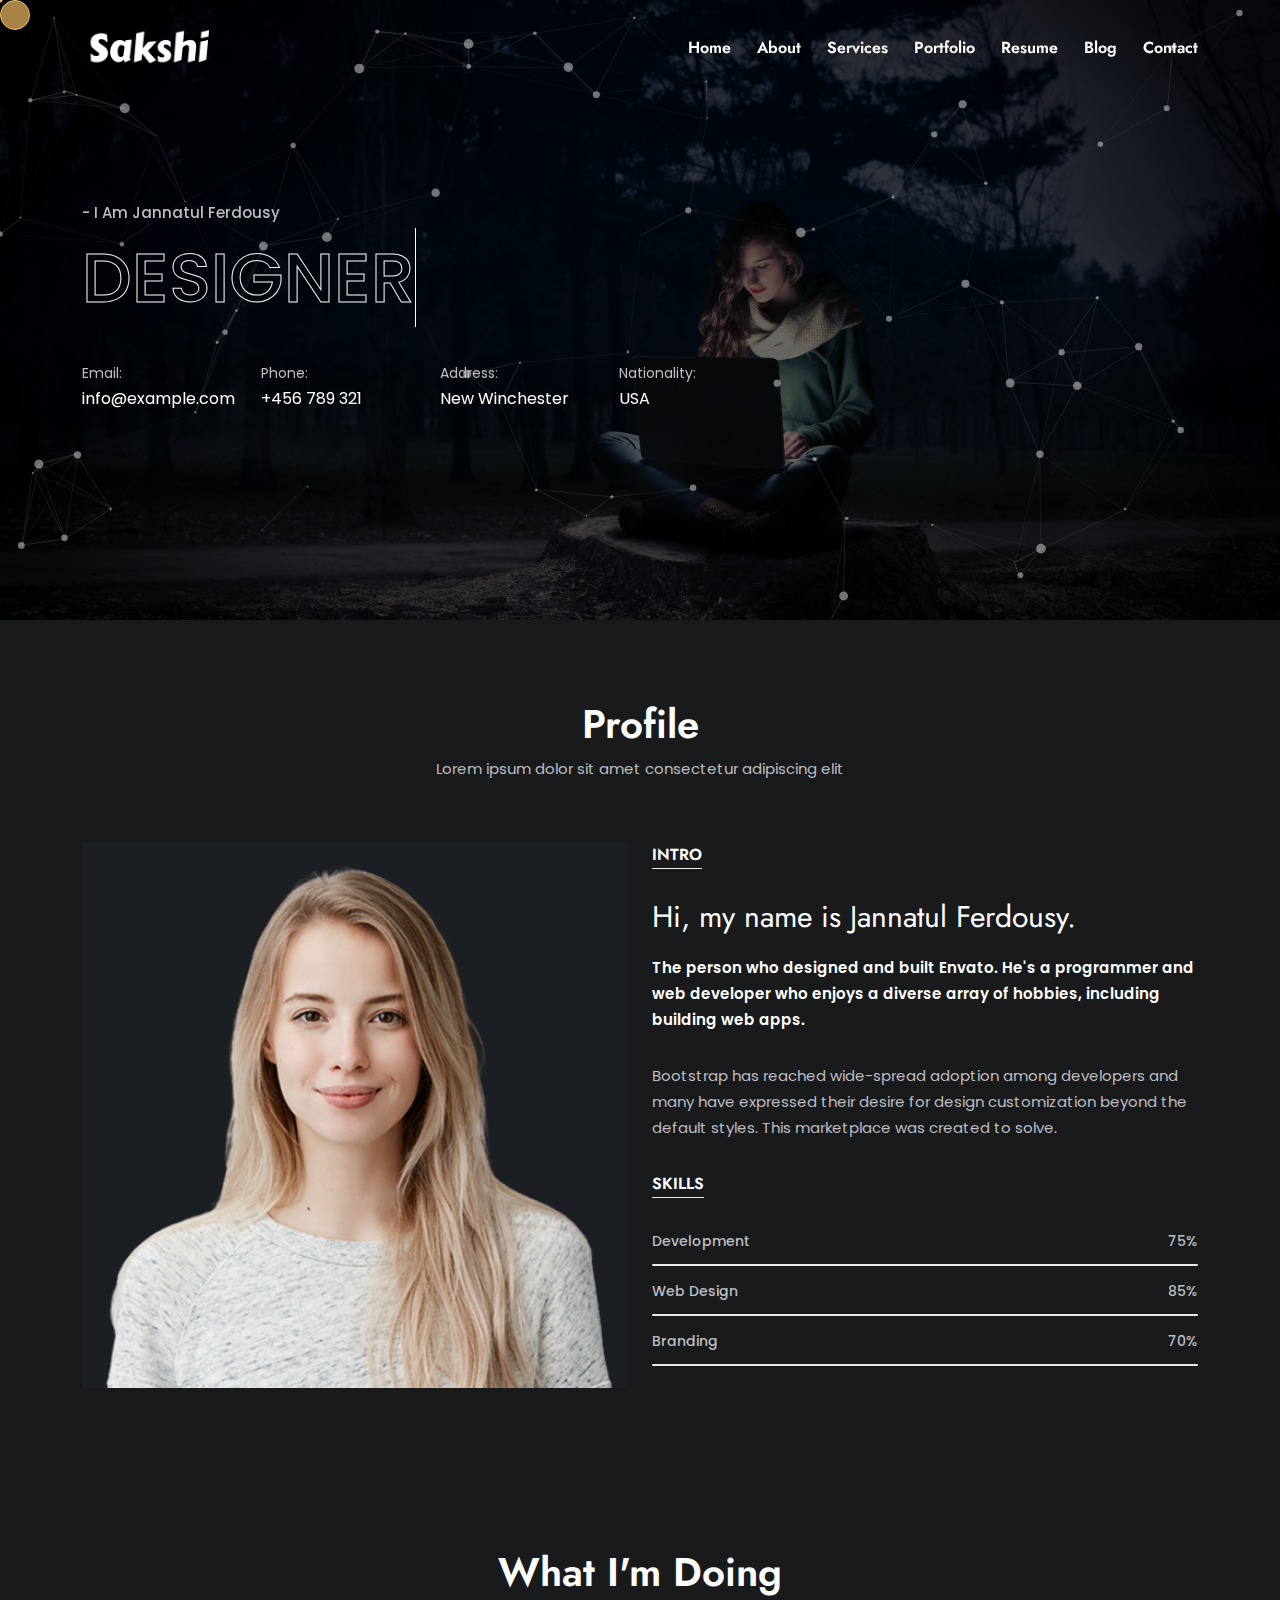
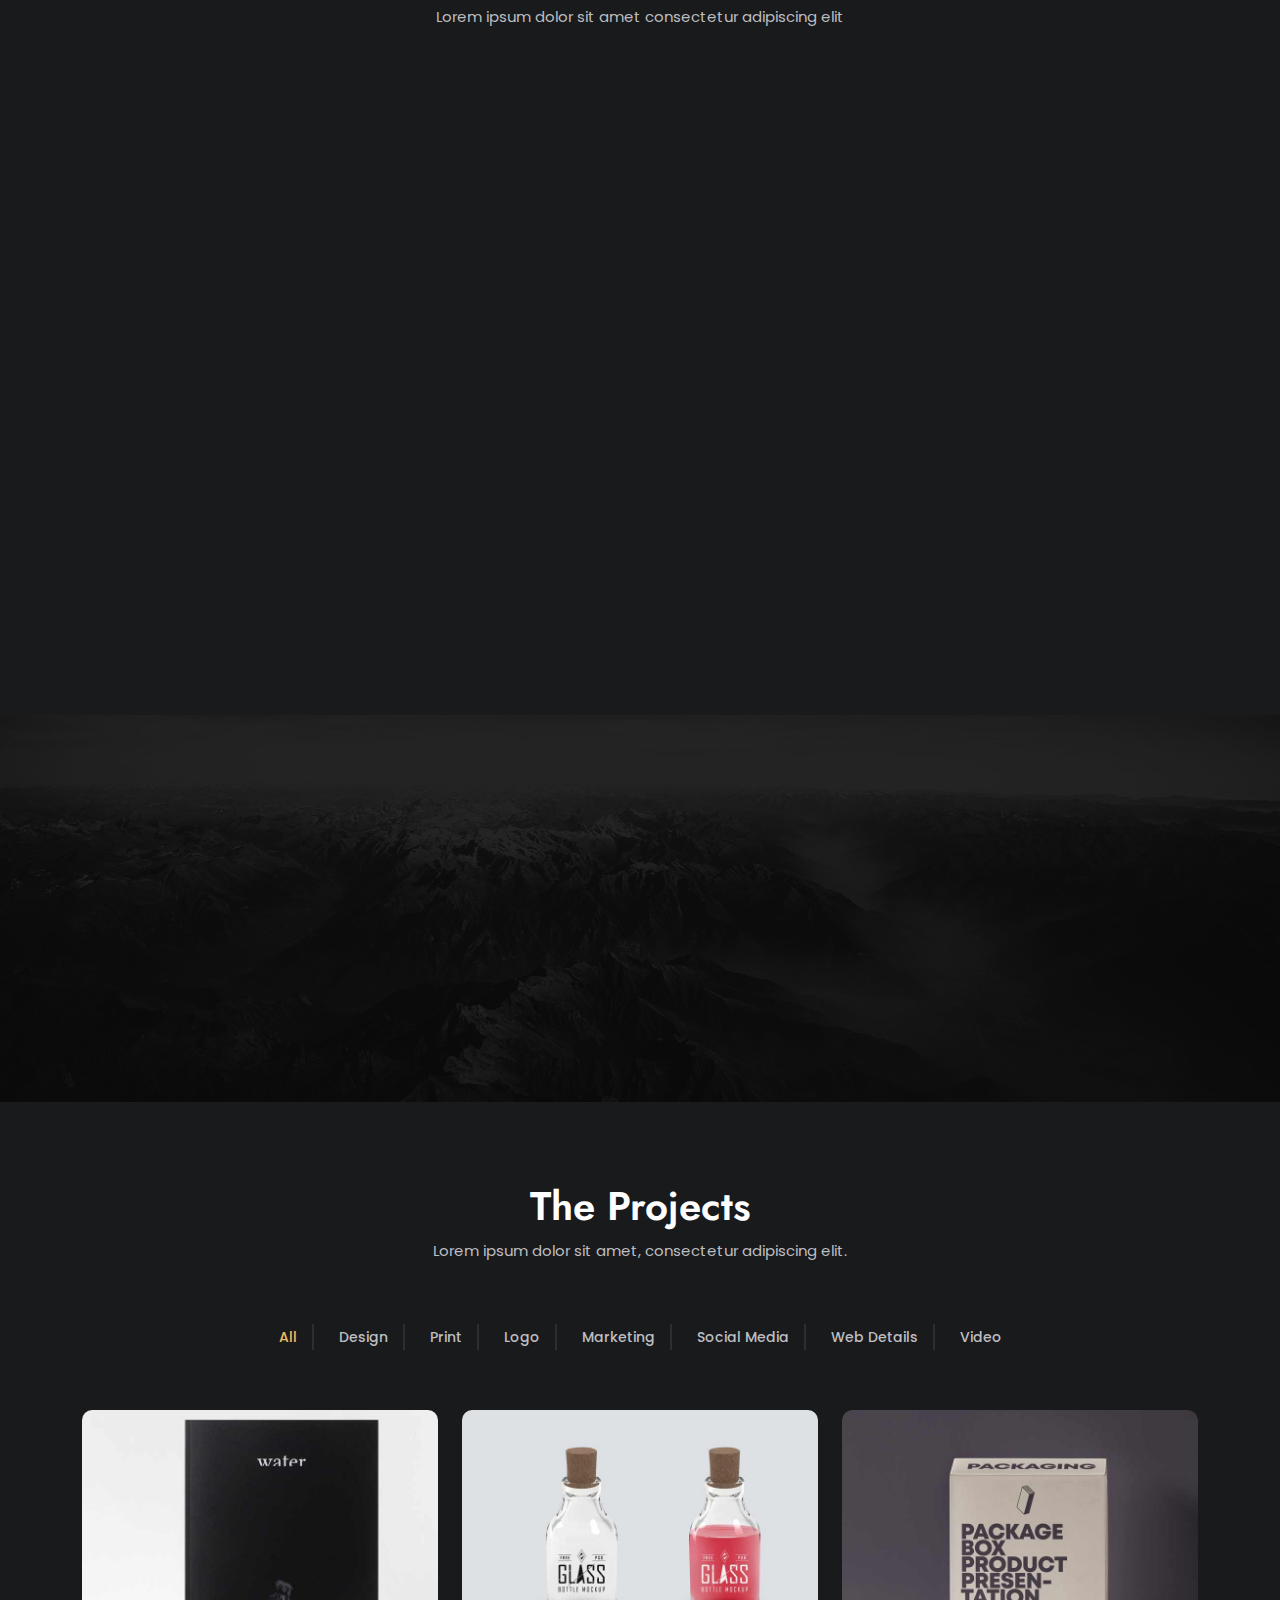
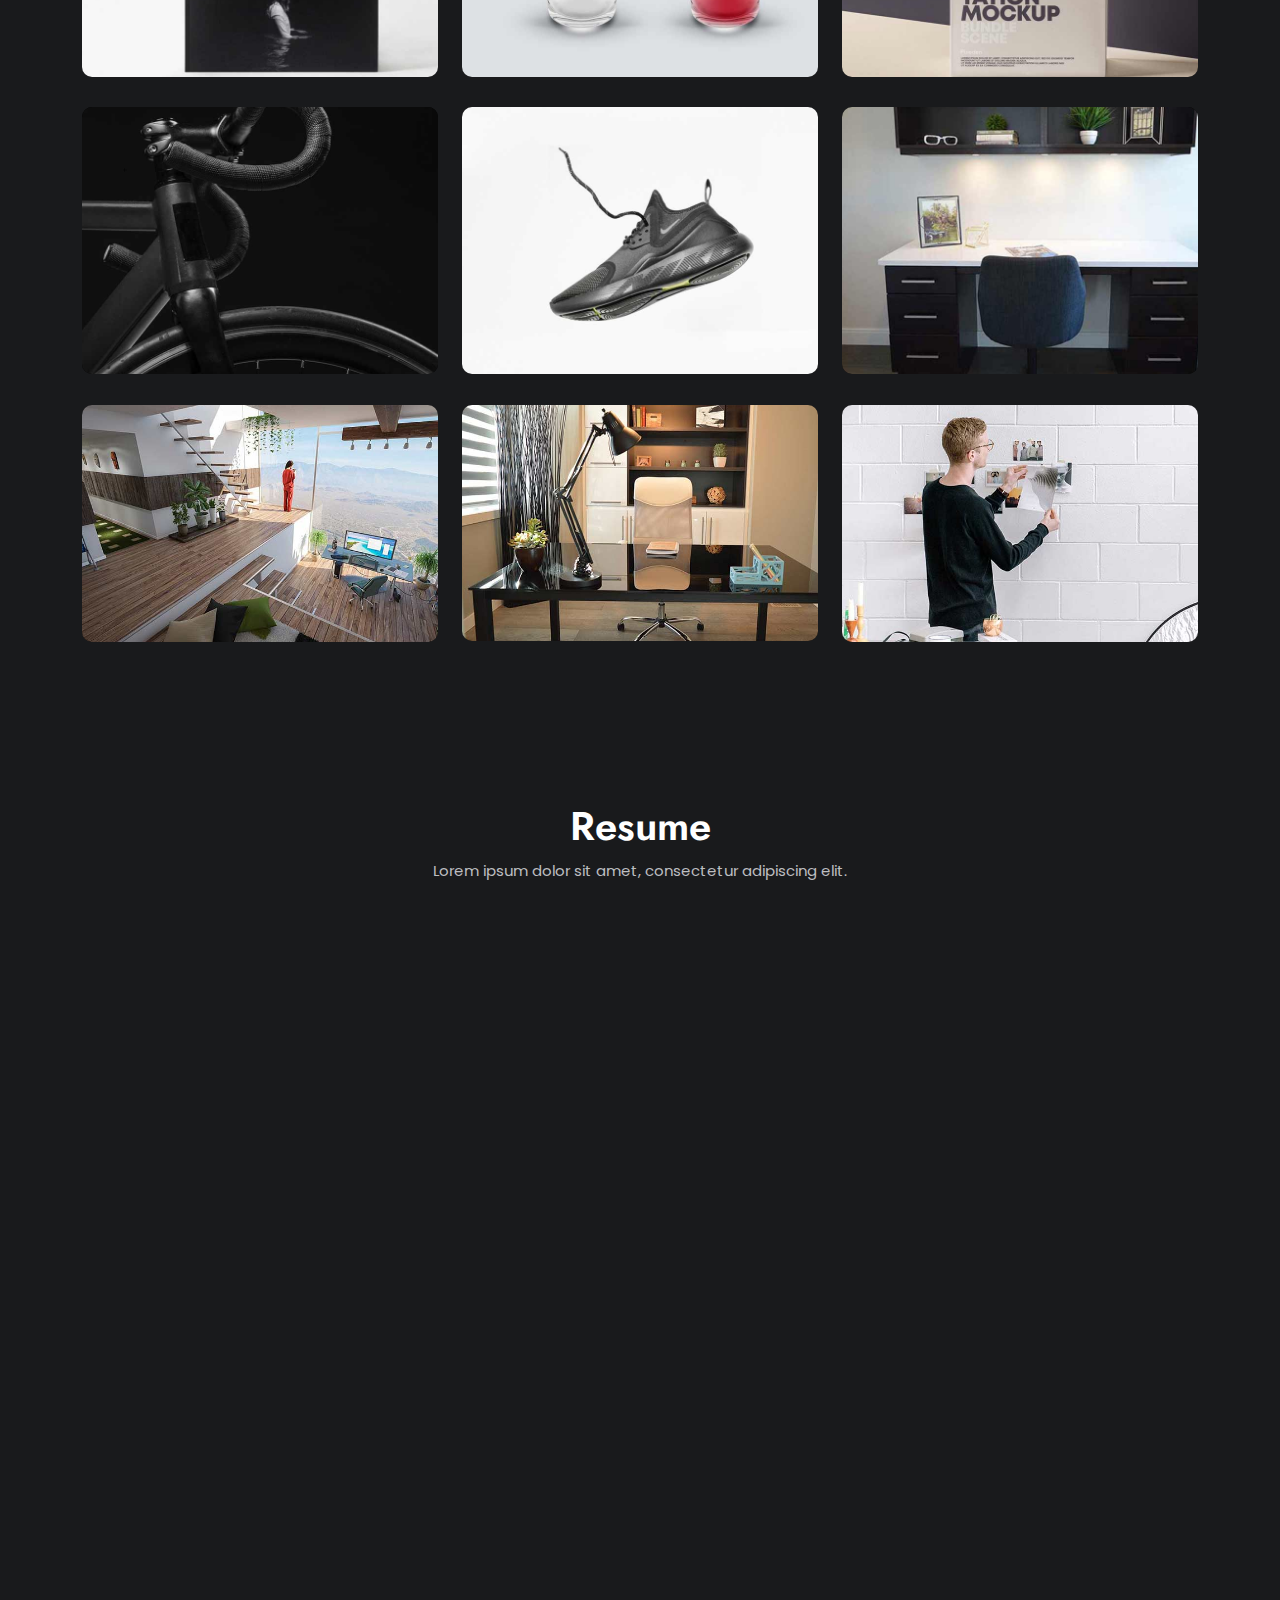
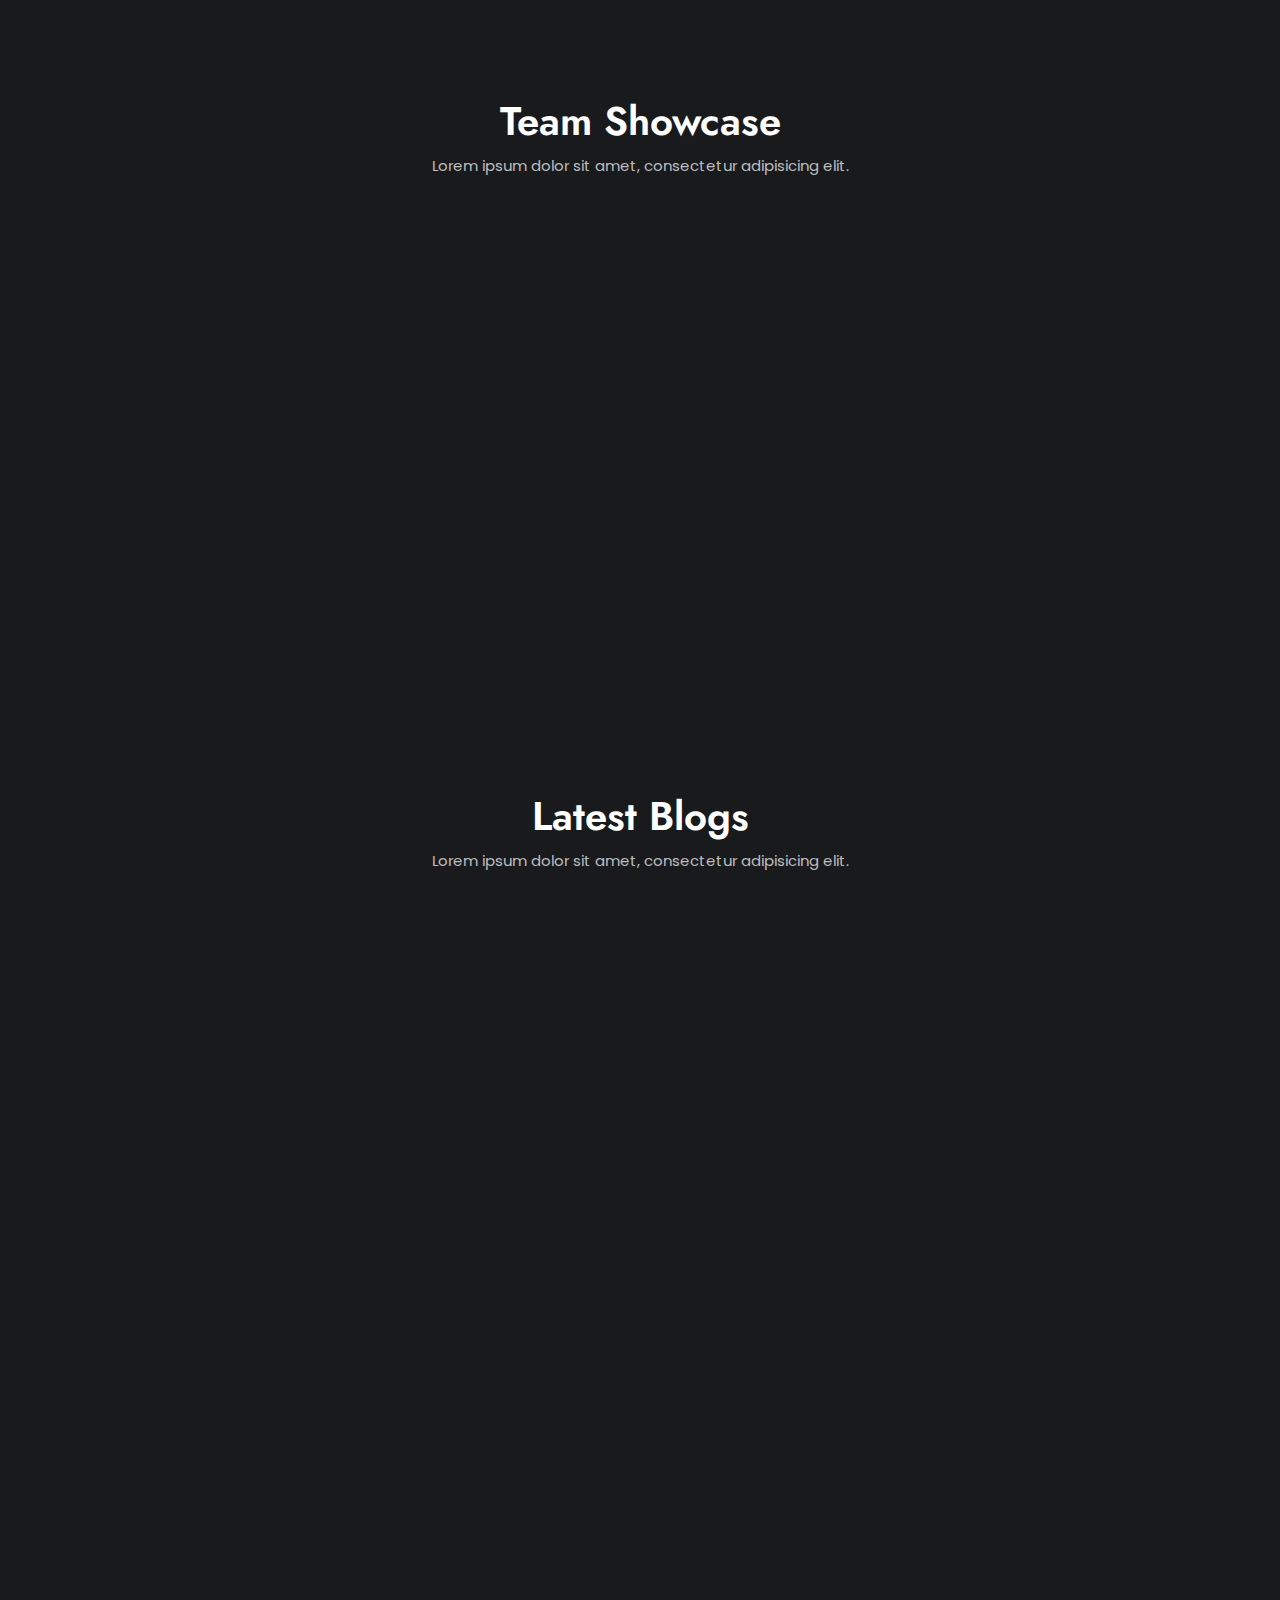
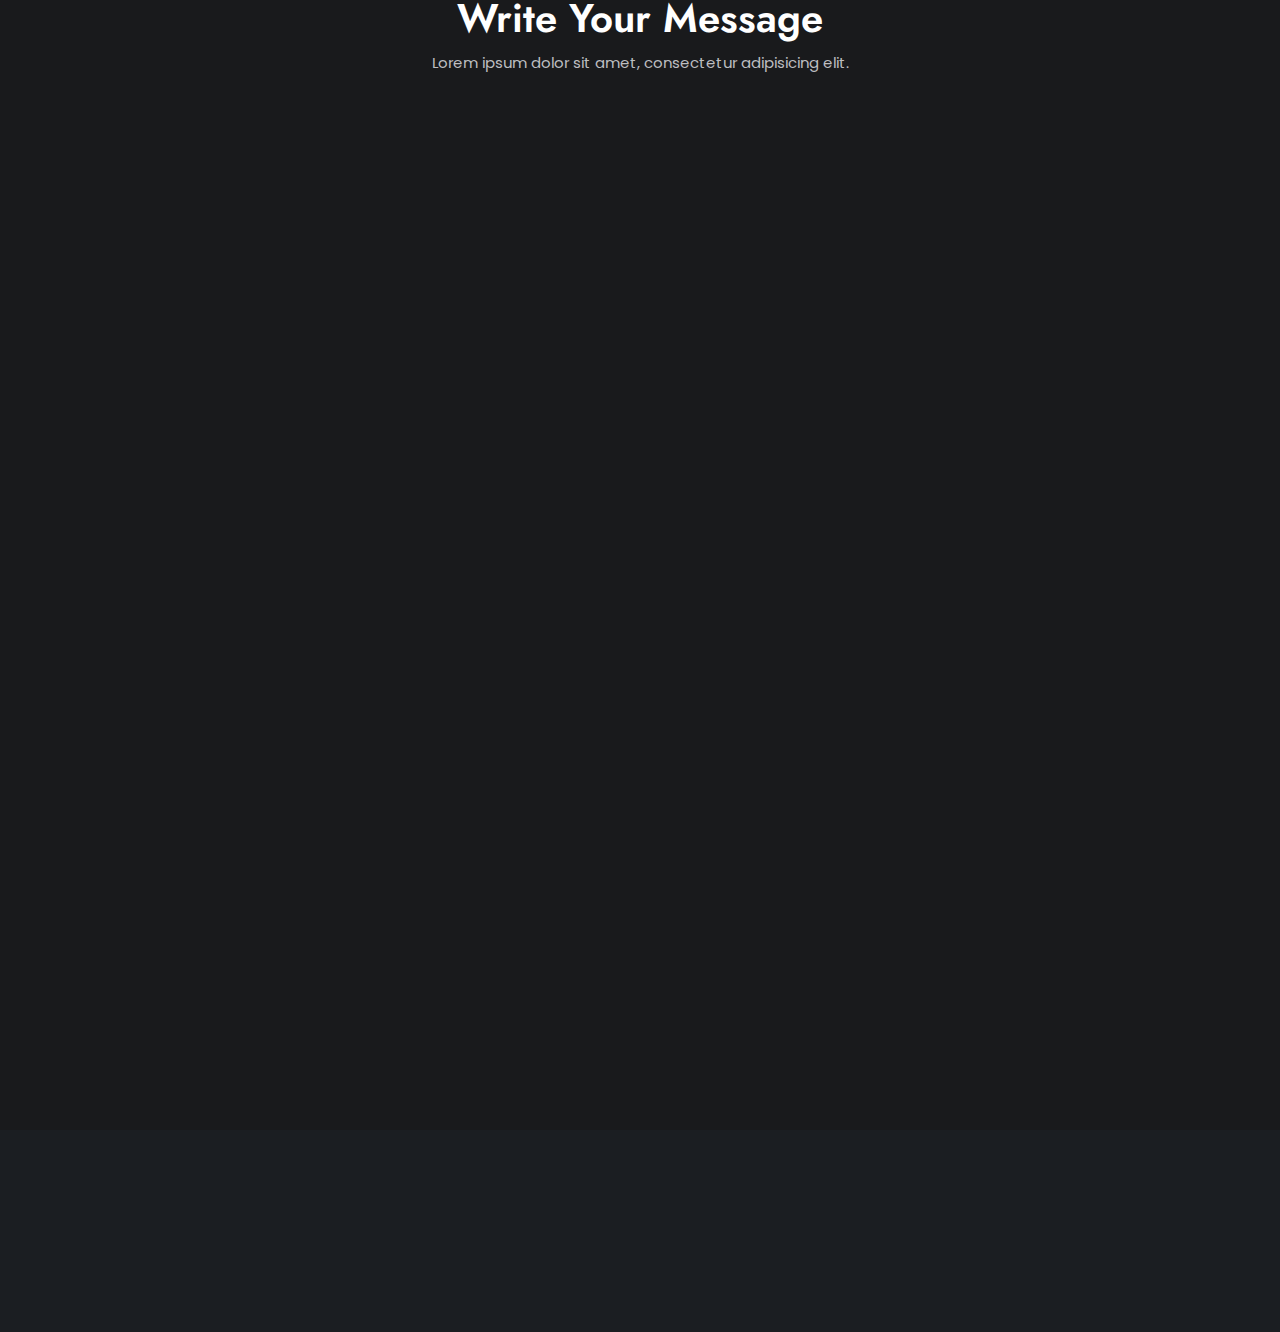
<file: index.html>
<!DOCTYPE html>
<html lang="en">
	
<!-- Mirrored from cheaphostings.net/html/tf/janemon-demo/janemon/ by HTTrack Website Copier/3.x [XR&CO'2014], Fri, 11 Feb 2022 14:26:57 GMT -->
<!-- Added by HTTrack --><meta http-equiv="content-type" content="text/html;charset=UTF-8" /><!-- /Added by HTTrack -->
<head>
		<!-- Meta -->
		<meta charset="utf-8">
		<meta http-equiv="X-UA-Compatible" content="IE=edge">
		<meta name="viewport" content="width=device-width, initial-scale=1"> 
		<!-- The above 3 meta tags *must* come first in the head; any other head content must come *after* these tags -->
		<meta name="description" content="Janemon - Personal Portfolio Template">
		<meta name="keywords" content="themes_mountain,personal, portfolio new, html, one page, bootstrap, new html template, design, creative, onepage, clean, modern">
		<meta name="author" content="themes_mountain">
		<!-- SITE TITLE -->
		<title>Janemon - Personal Portfolio Template</title>			
		<!-- Latest Bootstrap min CSS -->
		<link rel="stylesheet" href="assets/bootstrap/css/bootstrap.min.css">		
		<!-- Google Font -->
		<link href="https://fonts.googleapis.com/css2?family=Poppins:wght@300;400;500;600;700;800&amp;display=swap" rel="stylesheet"> 
		<link href="https://fonts.googleapis.com/css2?family=Jost:wght@300;400;500;600;700;800&amp;display=swap" rel="stylesheet">
		<!-- Font Awesome CSS -->
		<link rel="stylesheet" href="assets/fonts/font-awesome.min.css">
		<link rel="stylesheet" href="assets/fonts/themify-icons.css">
		<link rel="stylesheet" href="assets/css/materialdesignicons-min.css">
		<!--- owl carousel Css-->
		<link rel="stylesheet" href="assets/owlcarousel/css/owl.carousel.css">
		<link rel="stylesheet" href="assets/owlcarousel/css/owl.theme.css">					
		<!-- venobox CSS -->		
		<link rel="stylesheet" href="assets/css/venobox.css">	
		<!-- animate CSS -->
		<link rel="stylesheet" href="assets/css/animate.css">			
		<!-- Style CSS -->
		<link rel="stylesheet" href="assets/css/magic-mouse.css" />							
		<link rel="stylesheet" href="assets/css/style.css" />				
		<!-- HTML5 shim and Respond.js IE8 support of HTML5 elements and media queries -->
		<!-- WARNING: Respond.js doesn't work if you view the page via file:// -->
		<!--[if lt IE 9]>
		  <script src="https://oss.maxcdn.com/html5shiv/3.7.2/html5shiv.min.js"></script>
		  <script src="https://oss.maxcdn.com/respond/1.4.2/respond.min.js"></script>
		<![endif]-->
</head>
<body>

	<!-- START PRELOADER -->
	<div class="preloader">
		<div class="spinner">
			<div class="double-bounce1"></div>
			<div class="double-bounce2"></div>
		</div>
	</div>
	<!-- END PRELOADER -->
	
	<!-- START NAVBAR -->
	<nav id="navbar" class="navbar navbar-expand-lg fixed-top navbar-custom navbar-light sticky">
		<div class="container">
			<a class="navbar-brand" href="index-2.html"><img src="assets/img/logo.png" alt=""></a>
			<button class="navbar-toggler" type="button" data-bs-toggle="collapse" data-bs-target="#navbarCollapse" aria-controls="navbarCollapse" aria-expanded="false" aria-label="Toggle navigation">
				<span class="mdi mdi-menu"></span>
			</button><!--END BUTTON-->
			<div class="collapse navbar-collapse" id="navbarCollapse">
				<ul id="navbar-navlist" class="navbar-nav ms-auto">
					<li class="nav-item"><a class="nav-link active" href="#home">Home</a></li>
					<li class="nav-item"><a class="nav-link" href="#about">About</a></li>
					<li class="nav-item"> <a class="nav-link" href="#service">Services</a></li>
					<li class="nav-item"><a class="nav-link" href="#portfolio">Portfolio</a></li>
					<li class="nav-item"><a class="nav-link" href="#resume">Resume</a></li>
					<li class="nav-item"><a class="nav-link" href="#blog">Blog</a></li>
					<li class="nav-item"><a class="nav-link" href="#contact">Contact</a></li>
				</ul><!--END NAVBAR NAV-->
			</div><!--END COLLAPSE-->
		</div><!--END CONTAINER -->
	</nav>
	<!-- END NAVBAR-->	
											
	<!-- START HOME -->
	<section data-stellar-background-ratio="0.3"  id="home" class="home_bg" style="background-image: url(assets/img/bg.jpg);  background-size:cover; background-position: center center;">
	<div id="particles-js"></div>	
		<div class="container">
			<div class="row">
				<div class="col-lg-8 col-sm-12 col-xs-12">	
					<div class="about_me_content">
						<span> - I Am Jannatul Ferdousy</span>
						<h1 class="typewrite" data-period="2000" data-type='[ "DESIGNER", "FREELANCER", "ENTREPRENEUR"]'>
						<span class="wrap"></span></h1>	
					</div>
					<div class="basic-info">
						<div class="single-basic-info">
							<p>Email: <br /><span>info@example.com</span></p>
						</div>
						<div class="single-basic-info">
							<p>Phone: <br /><span>+456 789 321</span></p>
						</div>
						<div class="single-basic-info">
							<p>Address: <br /><span>New Winchester</span></p>
						</div>
						<div class="single-basic-info">
							<p>Nationality: <br /><span>USA</span></p>
						</div>				
					</div>
				</div><!-- END COL-->  
			</div><!--- END ROW -->			
		</div><!--- END CONTAINER -->
	</section>
	<!-- END  HOME -->
	
	<!-- START ABOUT -->
	<section id="about" class="about_area section-padding">
		<div class="container">
			<div class="section-title text-center">
				<h1>Profile</h1>
				<p>Lorem ipsum dolor sit amet consectetur adipiscing elit</p>
			</div>			
			<div class="row">					
				<div class="col-lg-6 col-sm-12 col-xs-12 wow fadeInUp" data-wow-duration="1s" data-wow-delay="0.1s" data-wow-offset="0">					
					<div class="about_img">
						<img src="assets/img/profile-pic.png" class="img-fluid" alt="profile-picture" />
					</div>
				</div><!-- / END COL -->		
				<div class="col-lg-6 col-sm-12 col-xs-12 wow fadeInUp" data-wow-duration="1s" data-wow-delay="0.2s" data-wow-offset="0">	
					<div class="about_info">
						<h4>Intro</h4>
						<h3>Hi, my name is Jannatul Ferdousy.</h3>
						<p><strong>The person who designed and built Envato. He's a programmer and web developer who enjoys a diverse array of hobbies, including building web apps.</strong></p>
						<p>Bootstrap has reached wide-spread adoption among developers and many have expressed their desire for design customization beyond the default styles. This marketplace was created to solve.</p>
					</div>					
					<div class="skills_info">
						<h4>Skills</h4>
						<div class="progress-bar-linear">
							<p class="progress-bar-text">Development 
								<span>75%</span>
							</p>
							<div class="progress-bar">
								<span data-percent="75"></span>
							</div>
						</div>
						<div class="progress-bar-linear">
							<p class="progress-bar-text">Web Design
								<span>85%</span>
							</p>
							<div class="progress-bar">
								<span data-percent="85"></span>
							</div>
						</div>
						<div class="progress-bar-linear">
							<p class="progress-bar-text">Branding
								<span>70%</span>
							</p>
							<div class="progress-bar">
								<span data-percent="70"></span>
							</div>
						</div>
					</div>
				</div><!-- / END COL -->
			</div><!-- / END ROW -->
		</div><!-- END CONTAINER  -->
	</section>	
	<!-- END ABOUT -->
	
	<!-- START SERVICE -->
	<section id="service" class="service_area section-padding">
	   <div class="container">
			<div class="section-title text-center">
				<h1>What I'm Doing</h1>
				<p>Lorem ipsum dolor sit amet consectetur adipiscing elit</p>
			</div>
			<div class="row text-center">					
				<div class="col-lg-4 col-sm-6 col-xs-12 no-padding wow fadeInUp" data-wow-duration="1s" data-wow-delay="0.1s" data-wow-offset="0">
					<div class="serviceBox sbbr">
						<div class="service-icon"><span class="ti-cup"></span></div>
						<h3 class="title">Web Design</h3>
						<p class="description">Lorem ipsum dolor sit amet, consectetur adipiscing elit. Sed sollicitudin pharetra tortor.</p>
					</div>
				</div><!-- END COL -->			
				<div class="col-lg-4 col-sm-6 col-xs-12 no-padding wow fadeInUp" data-wow-duration="1s" data-wow-delay="0.2s" data-wow-offset="0">
					<div class="serviceBox sbbr">
						<div class="service-icon"><span class="ti-medall-alt"></span></div>
						<h3 class="title">Development</h3>
						<p class="description">Lorem ipsum dolor sit amet, consectetur adipiscing elit. Sed sollicitudin pharetra tortor.</p>
					</div>
				</div><!-- END COL -->			
				<div class="col-lg-4 col-sm-6 col-xs-12 no-padding wow fadeInUp" data-wow-duration="1s" data-wow-delay="0.3s" data-wow-offset="0">
					<div class="serviceBox sbbr sbbrnone">
						<div class="service-icon"><span class="ti-image"></span></div>
						<h3 class="title">Social Media</h3>
						<p class="description">Lorem ipsum dolor sit amet, consectetur adipiscing elit. Sed sollicitudin pharetra tortor.</p>
					</div>
				</div><!-- END COL -->			
				<div class="col-lg-4 col-sm-6 col-xs-12 no-padding wow fadeInUp" data-wow-duration="1s" data-wow-delay="0.4s" data-wow-offset="0">
					<div class="serviceBox">
						<div class="service-icon"><span class="ti-crown"></span></div>
						<h3 class="title">Branding</h3>
						<p class="description">Lorem ipsum dolor sit amet, consectetur adipiscing elit. Sed sollicitudin pharetra tortor.</p>
					</div>
				</div><!-- END COL -->			
				<div class="col-lg-4 col-sm-6 col-xs-12 no-padding wow fadeInUp" data-wow-duration="1s" data-wow-delay="0.5s" data-wow-offset="0">
					<div class="serviceBox sblr">
						<div class="service-icon"><span class="ti-key"></span></div>
						<h3 class="title">Strategy</h3>
						<p class="description">Lorem ipsum dolor sit amet, consectetur adipiscing elit. Sed sollicitudin pharetra tortor.</p>
					</div>
				</div><!-- END COL -->		
				<div class="col-lg-4 col-sm-6 col-xs-12 no-padding wow fadeInUp" data-wow-duration="1s" data-wow-delay="0.6s" data-wow-offset="0">
					<div class="serviceBox">
						<div class="service-icon"><span class="ti-hand-open"></span></div>
						<h3 class="title">Consulting</h3>
						<p class="description">Lorem ipsum dolor sit amet, consectetur adipiscing elit. Sed sollicitudin pharetra tortor.</p>
					</div>
				</div><!-- END COL -->				
			</div><!-- END ROW -->
		</div><!-- END CONTAINER -->
	</section>
	<!-- END SERVICE -->	

	<!-- START FUNFACT -->
	<section data-stellar-background-ratio="0.3" id="funfact" class="funfact_area counter_feature section-padding" style="background-image: url(assets/img/counter-bg.jpg);  background-size:cover; background-position: center center;">
		<div class="container">
			<div class="row text-center">					
				<div class="col-lg-3 col-sm-6 col-xs-12 no-padding wow fadeInUp" data-wow-duration="1s" data-wow-delay="0.1s" data-wow-offset="0">
					<div class="sp sp-one">
						<h2 class="counter-num">191</h2>
						<h3>Happy Client</h3>
					</div>
				</div><!-- END COL-->
				<div class="col-lg-3 col-sm-6 col-xs-12 no-padding wow fadeInUp" data-wow-duration="1s" data-wow-delay="0.2s" data-wow-offset="0">
					<div class="sp sp-two">
						<h2 class="counter-num">221</h2>
						<h3>Successful Project</h3>
					</div>
				</div><!-- END COL -->
				<div class="col-lg-3 col-sm-6 col-xs-12 no-padding wow fadeInUp" data-wow-duration="1s" data-wow-delay="0.3s" data-wow-offset="0">
					<div class="sp sp-three">
						<h2 class="counter-num">89</h2>
						<h3>ui / ux projects</h3>
					</div>
				</div><!-- END COL -->
				<div class="col-lg-3 col-sm-6 col-xs-12 no-padding wow fadeInUp" data-wow-duration="1s" data-wow-delay="0.4s" data-wow-offset="0">
					<div class="sp sp-four">
						<h2 class="counter-num">33</h2>
						<h3>Team Members</h3>
					</div>
				</div><!-- END COL -->
			</div><!-- END ROW  -->
		</div><!-- END CONTAINER  -->
	</section>	
	<!-- END FUNFACT -->
	
	<!-- START PORTFOLIOS -->
	<section id="portfolio" class="portfolio_area section-padding">
		<div class="container">
			<div class="section-title text-center">
				<h1>The projects</h1>
				<p>Lorem ipsum dolor sit amet, consectetur adipiscing elit.</p>
			</div>			
			<div class="row portfolio_item">										
				<div class="col-lg-12 text-center">
					<div class="portfolio_filter">
						<ul>
							<li class="active filter" data-filter="all">All</li>
							<li class="filter" data-filter=".design">Design</li>
							<li class="filter" data-filter=".print">print</li>
							<li class="filter" data-filter=".logo">logo</li>
							<li class="filter" data-filter=".marketing">Marketing</li>
							<li class="filter" data-filter=".media">Social media</li>
							<li class="filter" data-filter=".web">Web Details</li>
							<li class="filter" data-filter=".video">Video</li>
						</ul>
					</div>
				</div><!--END COL -->				
				<div class="col-xs-12 col-sm-6 col-lg-4 mix print marketing">		
					<div class="box">
						<img src="assets/img/portfolio/1.jpg" alt="">
						<div class="box-content">
							<h3 class="title">Design Landing Page</h3>
							<span class="post">Branding , Design</span>
						</div>
						<ul class="icon">
							<li><a href="assets/img/portfolio/1.jpg" class="port-icon lightbox" data-gall="gall-work"><i class="fa fa-eye"></i></a></li>
							<li><a href="single_project_dark.html" target="_blank"><i class="fa fa-link"></i></a></li>
						</ul>
					</div>
				</div><!--- END COL -->
				<div class="col-xs-12 col-sm-6 col-lg-4 mix web">		
					<div class="box">
						<img src="assets/img/portfolio/2.jpg" alt="">
						<div class="box-content">
							<h3 class="title">Web Project</h3>
							<span class="post">Website, logo</span>
						</div>
						<ul class="icon">
							<li><a href="assets/img/portfolio/2.jpg" class="port-icon lightbox" data-gall="gall-work"><i class="fa fa-eye"></i></a></li>
							<li><a href="single_project_dark.html" target="_blank"><i class="fa fa-link"></i></a></li>
						</ul>
					</div>
				</div><!--- END COL -->
				<div class="col-xs-12 col-sm-6 col-lg-4 mix logo">		
					<div class="box">
						<img src="assets/img/portfolio/3.jpg" alt="">
						<div class="box-content">
							<h3 class="title">logo company</h3>
							<span class="post">logo,graphics</span>
						</div>
						<ul class="icon">
							<li><a href="assets/img/portfolio/3.jpg" class="port-icon lightbox" data-gall="gall-work"><i class="fa fa-eye"></i></a></li>
							<li><a href="single_project_dark.html" target="_blank"><i class="fa fa-link"></i></a></li>
						</ul>
					</div>
				</div><!--- END COL -->
				<div class="col-xs-12 col-sm-6 col-lg-4 mix design web">		
					<div class="box">
						<img src="assets/img/portfolio/4.jpg" alt="">
						<div class="box-content">
							<h3 class="title">Digital Marketing</h3>
							<span class="post">Design, Web</span>
						</div>
						<ul class="icon">
							<li><a href="assets/img/portfolio/4.jpg" class="port-icon lightbox" data-gall="gall-work"><i class="fa fa-eye"></i></a></li>
							<li><a href="single_project_dark.html" target="_blank"><i class="fa fa-link"></i></a></li>
						</ul>
					</div>
				</div><!--- END COL -->
				<div class="col-xs-12 col-sm-6 col-lg-4 mix print video">		
					<div class="box">
						<img src="assets/img/portfolio/5.jpg" alt="">
						<div class="box-content">
							<h3 class="title">Print media</h3>
							<span class="post">Video, print</span>
						</div>
						<ul class="icon">
							<li><a href="assets/img/portfolio/5.jpg" class="port-icon lightbox" data-gall="gall-work"><i class="fa fa-eye"></i></a></li>
							<li><a href="single_project_dark.html" target="_blank"><i class="fa fa-link"></i></a></li>
						</ul>
					</div>
				</div><!--- END COL -->
				<div class="col-xs-12 col-sm-6 col-lg-4 mix logo marketing">		
					<div class="box">
						<img src="assets/img/portfolio/6.jpg" alt="">
						<div class="box-content">
							<h3 class="title">Logo Marketing</h3>
							<span class="post">social, media</span>
						</div>
						<ul class="icon">
							<li><a href="assets/img/portfolio/6.jpg" class="port-icon lightbox" data-gall="gall-work"><i class="fa fa-eye"></i></a></li>
							<li><a href="single_project_dark.html" target="_blank"><i class="fa fa-link"></i></a></li>
						</ul>
					</div>
				</div><!--- END COL -->	
				<div class="col-xs-12 col-sm-6 col-lg-4 mix design media">		
					<div class="box">
						<img src="assets/img/portfolio/7.jpg" alt="">
						<div class="box-content">
							<h3 class="title">design agency work</h3>
							<span class="post">logo, graphics</span>
						</div>
						<ul class="icon">
							<li><a href="assets/img/portfolio/7.jpg" class="port-icon lightbox" data-gall="gall-work"><i class="fa fa-eye"></i></a></li>
							<li><a href="single_project_dark.html" target="_blank"><i class="fa fa-link"></i></a></li>
						</ul>
					</div>
				</div><!--- END COL -->
				<div class="col-xs-12 col-sm-6 col-lg-4 mix video">		
					<div class="box">
						<img src="assets/img/portfolio/8.jpg" alt="">
						<div class="box-content">
							<h3 class="title">Video marketing</h3>
							<span class="post">Portfolio, Personal</span>
						</div>
						<ul class="icon">
							<li><a href="assets/img/portfolio/8.jpg" class="port-icon lightbox" data-gall="gall-work"><i class="fa fa-eye"></i></a></li>
							<li><a href="single_project_dark.html" target="_blank"><i class="fa fa-link"></i></a></li>
						</ul>
					</div>
				</div><!--- END COL -->
				<div class="col-xs-12 col-sm-6 col-lg-4 mix logo media">		
					<div class="box">
						<img src="assets/img/portfolio/9.jpg" alt="">
						<div class="box-content">
							<h3 class="title">Social media</h3>
							<span class="post">logo, design</span>
						</div>
						<ul class="icon">
							<li><a href="assets/img/portfolio/9.jpg" class="port-icon lightbox" data-gall="gall-work"><i class="fa fa-eye"></i></a></li>
							<li><a href="single_project_dark.html" target="_blank"><i class="fa fa-link"></i></a></li>
						</ul>
					</div>
				</div><!--- END COL -->				
			</div><!-- / END ROW -->
		</div><!-- END CONTAINER  -->
	</section>	
	<!-- END PORTFOLIOS -->	
		
	<!-- START RESUME -->
	<section id="resume" class="resume_area section-padding">
		<div class="container">
			<div class="section-title text-center">
				<h1>Resume</h1>
				<p>Lorem ipsum dolor sit amet, consectetur adipiscing elit.</p>
			</div>			
			<div class="row">					
				<div class="col-lg-6 col-sm-12 col-xs-12 wow fadeInUp" data-wow-duration="1s" data-wow-delay="0.2s" data-wow-offset="0">
					<h4 class="timeline_title">Education</h4>
					<div class="single_timeline">
						<h4>University of Toronto</h4>
						<span class="active_year">2007</span>
						<span class="active_company">- Bachelor's Degree in Computer Science.</span>
						<p>Lorem ipsum dolor sit amet, consectetur adipisicing elit. Beatae accusantium  consectetur.</p>
					</div>
					<div class="single_timeline">
						<h4>Programming Course</h4>
						<span class="active_year">2010</span>
						<span class="active_company">- WordPress, Javascript, iOS, Android.</span>
						<p>Lorem ipsum dolor sit amet, consectetur adipisicing elit. Beatae accusantium  consectetur.</p>
					</div>
					<div class="single_timeline">
						<h4>Web developer courses</h4>
						<span class="active_year">2012</span>
						<span class="active_company">- WordPress and JavaScript.</span>
						<p>Lorem ipsum dolor sit amet, consectetur adipisicing elit. Beatae accusantium  consectetur.</p>
					</div>						
				</div><!--END COL -->
				<div class="col-lg-6 col-sm-12 col-xs-12 wow fadeInUp" data-wow-duration="1s" data-wow-delay="0.3s" data-wow-offset="0">
				<h4 class="timeline_title">Experience</h4>
					<div class="single_timeline">
						<h4>Envato Market</h4>
						<span class="active_year">2013</span>
						<span class="active_company">- Designer.</span>
						<p>Lorem ipsum dolor sit amet, consectetur adipisicing elit. Beatae accusantium  consectetur.</p>
					</div>
					<div class="single_timeline">
						<h4>ABC Studiod</h4>
						<span class="active_year">2016</span>
						<span class="active_company">-  Front-End Developer.</span>
						<p>Lorem ipsum dolor sit amet, consectetur adipisicing elit. Beatae accusantium  consectetur.</p>
					</div>
					<div class="single_timeline single_timeline_mbnone">
						<h4>Digital Web Studio.</h4>
						<span class="active_year">2017 to Present</span>
						<span class="active_company">- Senior Developer.</span>
						<p>Lorem ipsum dolor sit amet, consectetur adipisicing elit. Beatae accusantium  consectetur.</p>
					</div>						
				</div><!--END COL -->									
			</div><!-- / END ROW -->
		</div><!-- END CONTAINER  -->
	</section>	
	<!-- END RESUME -->		
	
	<!-- START TEAM -->
	<section id="team" class="our_team section-padding">
	   <div class="container">
			<div class="section-title text-center">
				<h1>Team Showcase</h1>
				<p>Lorem ipsum dolor sit amet, consectetur adipisicing elit.</p>
			</div>
			<div class="row">					
				<div class="col-lg-3 col-sm-6 col-xs-12 wow fadeInUp" data-wow-duration="1s" data-wow-delay="0.1s" data-wow-offset="0">
					<div class="single-team">
						<div class="img"><img src="assets/img/team/team1.jpg" class="img-fluid" alt=""></div>
						<div class="team-content">
							<h3>Marina Mojo</h3>
							<p>Developer</p>
							<ul class="social">
								<li><a href="#" class="facebook"><i class="fa fa-facebook"></i></a></li>
								<li><a href="#" class="twitter"><i class="fa fa-twitter"></i></a></li>
								<li><a href="#" class="instagram"><i class="fa fa-instagram"></i></a></li>
							</ul>
						</div>
					</div>
				</div><!-- END COL -->
				<div class="col-lg-3 col-sm-6 col-xs-12 wow fadeInUp" data-wow-duration="1s" data-wow-delay="0.2s" data-wow-offset="0">
					<div class="single-team">
						<div class="img"><img src="assets/img/team/team2.jpg" class="img-fluid" alt=""></div>
						<div class="team-content">
							<h3>Ayoub Fennouni</h3>
							<p>Logo Expert</p>
							<ul class="social">
								<li><a href="#" class="facebook"><i class="fa fa-facebook"></i></a></li>
								<li><a href="#" class="twitter"><i class="fa fa-twitter"></i></a></li>
								<li><a href="#" class="instagram"><i class="fa fa-instagram"></i></a></li>
							</ul>
						</div>
					</div>
				</div><!-- END COL -->
				<div class="col-lg-3 col-sm-6 col-xs-12 wow fadeInUp" data-wow-duration="1s" data-wow-delay="0.3s" data-wow-offset="0">
					<div class="single-team">
						<div class="img"><img src="assets/img/team/team3.jpg" class="img-fluid" alt=""></div>
						<div class="team-content">
							<h3>Mark Linomi</h3>
							<p>Marketer</p>
							<ul class="social">
								<li><a href="#" class="facebook"><i class="fa fa-facebook"></i></a></li>
								<li><a href="#" class="twitter"><i class="fa fa-twitter"></i></a></li>
								<li><a href="#" class="instagram"><i class="fa fa-instagram"></i></a></li>
							</ul>
						</div>
					</div>
				</div><!-- END COL -->
				<div class="col-lg-3 col-sm-6 col-xs-12 wow fadeInUp" data-wow-duration="1s" data-wow-delay="0.4s" data-wow-offset="0">
					<div class="single-team">
						<div class="img"><img src="assets/img/team/team4.jpg" class="img-fluid" alt=""></div>
						<div class="team-content">
							<h3>Amira Yerden</h3>
							<p>UI/UX Designer</p>
							<ul class="social">
								<li><a href="#" class="facebook"><i class="fa fa-facebook"></i></a></li>
								<li><a href="#" class="twitter"><i class="fa fa-twitter"></i></a></li>
								<li><a href="#" class="instagram"><i class="fa fa-instagram"></i></a></li>
							</ul>
						</div>
					</div>
				</div><!-- END COL -->				
			</div><!-- END ROW -->
		</div><!-- END CONTAINER -->
	</section>
	<!-- END TEAM -->	

	<!-- START BLOG -->
	<section id="blog" class="blog_area section-padding">
		<div class="container">
			<div class="section-title text-center">
				<h1>Latest blogs</h1>
				<p>Lorem ipsum dolor sit amet, consectetur adipisicing elit.</p>
			</div>			
			<div class="row">		
				<div class="col-lg-4 col-sm-4 col-xs-12 wow fadeInUp" data-wow-duration="1s" data-wow-delay="0.1s" data-wow-offset="0">
					<div class="single_blog">
						<div class="blog-img">
							<img src="assets/img/blog/1.jpg" class="img-fluid" alt="image" />
							<a href="single_blog.html">Dec 05, 2021</a>
						</div>
						<div class="blog_content">
							<h2><a href="single_blog.html">Autumn is a second spring when every leaf is a flower</a></h2>
							<p>Lorem ipsum dolor amet consectetur adipiscing elit justo neque aliquet sit amet elementum vel vehicula.</p>
							<a href="single_blog.html">Continue Reading -</a>
						</div>
					</div>
				</div><!-- END COL-->
				<div class="col-lg-4 col-sm-4 col-xs-12 wow fadeInUp" data-wow-duration="1s" data-wow-delay="0.2s" data-wow-offset="0">
					<div class="single_blog">
						<div class="blog-img">
							<img src="assets/img/blog/2.jpg" class="img-fluid" alt="image" />
							<a href="single_blog.html">Dec 06, 2021</a>
						</div>
						<div class="blog_content">
							<h2><a href="single_blog.html">Never let your memories be greater than your dreams</a></h2>
							<p>Lorem ipsum dolor amet consectetur adipiscing elit justo neque aliquet sit amet elementum vel vehicula.</p>
							<a href="single_blog.html">Continue Reading -</a>
						</div>
					</div>
				</div><!-- END COL-->
				<div class="col-lg-4 col-sm-4 col-xs-12 wow fadeInUp" data-wow-duration="1s" data-wow-delay="0.3s" data-wow-offset="0">
					<div class="single_blog">
						<div class="blog-img">
							<img src="assets/img/blog/3.jpg" class="img-fluid" alt="image" />
							<a href="single_blog.html">Dec 07, 2021</a>
						</div>
						<div class="blog_content">
							<h2><a href="single_blog.html">Self-observation is the first step of inner unfolding</a></h2>
							<p>Lorem ipsum dolor amet consectetur adipiscing elit justo neque aliquet sit amet elementum vel vehicula.</p>
							<a href="single_blog.html">Continue Reading -</a>
						</div>
					</div>
				</div><!-- END COL-->						
			</div><!-- / END ROW -->
		</div><!-- END CONTAINER  -->
	</section>	
	<!-- END BLOG -->
	
	<!-- START CONTACT -->
	<section id="contact" class="contact_us section-padding">
		<div class="container">
		<div class="section-title text-center">
			<h1>Write Your Message</h1>
			<p>Lorem ipsum dolor sit amet, consectetur adipisicing elit.</p>
		</div>				
			<div class="row">
				<div class="col-lg-8 col-sm-12 col-xs-12 wow fadeInUp" data-wow-duration="1s" data-wow-delay="0.2s" data-wow-offset="0">
					<div class="contact">
						<form class="form" name="enq" method="post" action="https://cheaphostings.net/html/tf/janemon-demo/janemon/contact.php" onsubmit="return validation();">
							<div class="row">
								<div class="form-group col-md-6">
									<input type="text" name="name" class="form-control" placeholder="Name" required="required">
								</div>
								<div class="form-group col-md-6">
									<input type="email" name="email" class="form-control" placeholder="Email" required="required">
								</div>
								<div class="form-group col-md-12">
									<input type="text" name="subject" class="form-control" placeholder="Subject" required="required">
								</div>
								<div class="form-group col-md-12">
									<textarea rows="6" name="message" class="form-control" placeholder="Your Message" required="required"></textarea>
								</div>
								<div class="col-md-12 text-center">
									<button type="submit" value="Send message" name="submit" id="submitButton" class="btn btn-lg contact_btn" title="Submit Your Message!">Touch here</button>
								</div>
							</div>
						</form>
					</div>
				</div><!-- END COL  -->	
				<div class="col-lg-4 col-sm-12 col-xs-12 wow fadeInUp" data-wow-duration="1s" data-wow-delay="0.3s" data-wow-offset="0">	
					<div class="address_bg">
						<div class="single_address">
							<div class="address_br"><span class="ti-location-pin"></span></div>
							<h4>Address</h4>
							<p>3481 Melrose Place, <br />Beverly Hills</p>
						</div>							
						<div class="single_address">
							<div class="address_br"><span class="ti-mobile"></span></div>
							<h4>Phone</h4>
							<p>+512 513 96324</p>
						</div>	
						<div class="single_address">
							<div class="address_br"><span class="ti-email"></span></div>
							<h4>Email</h4>
							<p>example@example.com</p>
						</div>
						<div class="single_address">
							<div class="address_br"><span class="ti-location-pin"></span></div>
							<h4>Working Hours</h4>
							<p>Mon to Sat 9:00am to 5:00pm</p>
						</div>
					</div>
				</div><!-- END COL  -->					
			</div><!-- END ROW -->
		</div><!-- END CONTAINER -->
	</section>
	<!-- END CONTACT -->		

	<div class="map">
		<iframe src="https://www.google.com/maps/embed?pb=!1m18!1m12!1m3!1d3023.957183635167!2d-74.00402768559431!3d40.71895904512855!2m3!1f0!2f0!3f0!3m2!1i1024!2i768!4f13.1!3m3!1m2!1s0x89c2598a1316e7a7%3A0x47bb20eb6074b3f0!2sNew%20Work%20City%20-%20(CLOSED)!5e0!3m2!1sbn!2sbd!4v1600305497356!5m2!1sbn!2sbd" style="border:0;" allowfullscreen="" aria-hidden="false" tabindex="0"></iframe>
	</div>	
	

	<!-- START FOOTER -->
	<div class="footer">
		<div class="container">
			<div class="row">					
				<div class="col-md-12 col-sm-12 col-xs-12 text-center wow fadeInDown" data-wow-duration="1s" data-wow-delay="0.1s" data-wow-offset="0">
					<div class="single_footer">
						<div class="footer_social_profile">
							<ul>
								<li><a href="#">Facebook</a></li>
								<li><a href="#">Twitter</a></li>
								<li><a href="#">Instagram</a></li>
								<li><a href="#">Pinterest</a></li>	
								<li><a href="#">Tumblr</a></li>	
							</ul>
						</div><!--- END SOCIAL PROFILE -->		
						<p class="copyright">Copyright &copy; 2021 | All Rights Reserved.</p>
					</div>
				</div><!--- END COL -->				
			</div><!--- END ROW -->				
		</div><!--- END CONTAINER -->
	</div>
	<!-- END FOOTER -->			
		
	<!-- Latest jQuery -->
		<script src="assets/js/jquery-1.12.4.min.js"></script>
	<!-- Latest compiled and minified Bootstrap -->
		<script src="assets/bootstrap/js/bootstrap.min.js"></script>			
	<!-- owl-carousel min js  -->
		<script src="assets/owlcarousel/js/owl.carousel.min.js"></script>
	<!-- countTo js -->
		<script src="assets/js/jquery.inview.min.js"></script>		
	<!-- jquery appear js -->
		<script src="assets/js/jquery.appear.js"></script>	
	<!-- jquery mixitup min js -->
		<script src="assets/js/jquery.mixitup.js"></script>			
	<!-- jquery venobox min js -->
		<script src="assets/js/venobox.min.js"></script>	
	<!-- stellar js -->
		<script src="assets/js/jquery.stellar.min.js"></script>			
	<!-- particles -->
		<script src="assets/js/particles.min.js"></script>
		<script src="assets/js/app.js"></script>			
	<!-- jquery animated-text js -->	
		<script src="assets/js/animated-text.js"></script>		
		<script src="assets/js/animated-text-dark.js"></script>	
	<!-- WOW - Reveal Animations When You Scroll -->
		<script src="assets/js/wow.min.js"></script>		
	<!-- scrolltopcontrol js -->																				
		<script src="assets/js/scrolltopcontrol.js"></script>			
	<!-- scripts js -->	
		<script src="assets/js/magic_mouse.js"></script>
		<script src="assets/js/scripts.js"></script>
		<script type="text/javascript">
			options = {
			  "cursorOuter": "circle-basic",
			  "hoverEffect": "circle-move",
			  "hoverItemMove": false,
			  "defaultCursor": false,
			  "outerWidth": 30,
			  "outerHeight": 30
			}
			magicMouse(options);
            
		</script>	
	
</body>

<!-- Mirrored from cheaphostings.net/html/tf/janemon-demo/janemon/ by HTTrack Website Copier/3.x [XR&CO'2014], Fri, 11 Feb 2022 14:27:46 GMT -->
</html>
</file>
<file: assets/fonts/themify-icons.css>
@font-face {
	font-family: 'themify';
	src:url('themify9f24.eot?-fvbane');
	src:url('themifyd41d.eot?#iefix-fvbane') format('embedded-opentype'),
		url('themify9f24.woff?-fvbane') format('woff'),
		url('themify9f24.ttf?-fvbane') format('truetype'),
		url('themify9f24.svg?-fvbane#themify') format('svg');
	font-weight: normal;
	font-style: normal;
}

[class^="ti-"], [class*=" ti-"] {
	font-family: 'themify';
	speak: none;
	font-style: normal;
	font-weight: normal;
	font-variant: normal;
	text-transform: none;
	line-height: 1;

	/* Better Font Rendering =========== */
	-webkit-font-smoothing: antialiased;
	-moz-osx-font-smoothing: grayscale;
}

.ti-wand:before {
	content: "\e600";
}
.ti-volume:before {
	content: "\e601";
}
.ti-user:before {
	content: "\e602";
}
.ti-unlock:before {
	content: "\e603";
}
.ti-unlink:before {
	content: "\e604";
}
.ti-trash:before {
	content: "\e605";
}
.ti-thought:before {
	content: "\e606";
}
.ti-target:before {
	content: "\e607";
}
.ti-tag:before {
	content: "\e608";
}
.ti-tablet:before {
	content: "\e609";
}
.ti-star:before {
	content: "\e60a";
}
.ti-spray:before {
	content: "\e60b";
}
.ti-signal:before {
	content: "\e60c";
}
.ti-shopping-cart:before {
	content: "\e60d";
}
.ti-shopping-cart-full:before {
	content: "\e60e";
}
.ti-settings:before {
	content: "\e60f";
}
.ti-search:before {
	content: "\e610";
}
.ti-zoom-in:before {
	content: "\e611";
}
.ti-zoom-out:before {
	content: "\e612";
}
.ti-cut:before {
	content: "\e613";
}
.ti-ruler:before {
	content: "\e614";
}
.ti-ruler-pencil:before {
	content: "\e615";
}
.ti-ruler-alt:before {
	content: "\e616";
}
.ti-bookmark:before {
	content: "\e617";
}
.ti-bookmark-alt:before {
	content: "\e618";
}
.ti-reload:before {
	content: "\e619";
}
.ti-plus:before {
	content: "\e61a";
}
.ti-pin:before {
	content: "\e61b";
}
.ti-pencil:before {
	content: "\e61c";
}
.ti-pencil-alt:before {
	content: "\e61d";
}
.ti-paint-roller:before {
	content: "\e61e";
}
.ti-paint-bucket:before {
	content: "\e61f";
}
.ti-na:before {
	content: "\e620";
}
.ti-mobile:before {
	content: "\e621";
}
.ti-minus:before {
	content: "\e622";
}
.ti-medall:before {
	content: "\e623";
}
.ti-medall-alt:before {
	content: "\e624";
}
.ti-marker:before {
	content: "\e625";
}
.ti-marker-alt:before {
	content: "\e626";
}
.ti-arrow-up:before {
	content: "\e627";
}
.ti-arrow-right:before {
	content: "\e628";
}
.ti-arrow-left:before {
	content: "\e629";
}
.ti-arrow-down:before {
	content: "\e62a";
}
.ti-lock:before {
	content: "\e62b";
}
.ti-location-arrow:before {
	content: "\e62c";
}
.ti-link:before {
	content: "\e62d";
}
.ti-layout:before {
	content: "\e62e";
}
.ti-layers:before {
	content: "\e62f";
}
.ti-layers-alt:before {
	content: "\e630";
}
.ti-key:before {
	content: "\e631";
}
.ti-import:before {
	content: "\e632";
}
.ti-image:before {
	content: "\e633";
}
.ti-heart:before {
	content: "\e634";
}
.ti-heart-broken:before {
	content: "\e635";
}
.ti-hand-stop:before {
	content: "\e636";
}
.ti-hand-open:before {
	content: "\e637";
}
.ti-hand-drag:before {
	content: "\e638";
}
.ti-folder:before {
	content: "\e639";
}
.ti-flag:before {
	content: "\e63a";
}
.ti-flag-alt:before {
	content: "\e63b";
}
.ti-flag-alt-2:before {
	content: "\e63c";
}
.ti-eye:before {
	content: "\e63d";
}
.ti-export:before {
	content: "\e63e";
}
.ti-exchange-vertical:before {
	content: "\e63f";
}
.ti-desktop:before {
	content: "\e640";
}
.ti-cup:before {
	content: "\e641";
}
.ti-crown:before {
	content: "\e642";
}
.ti-comments:before {
	content: "\e643";
}
.ti-comment:before {
	content: "\e644";
}
.ti-comment-alt:before {
	content: "\e645";
}
.ti-close:before {
	content: "\e646";
}
.ti-clip:before {
	content: "\e647";
}
.ti-angle-up:before {
	content: "\e648";
}
.ti-angle-right:before {
	content: "\e649";
}
.ti-angle-left:before {
	content: "\e64a";
}
.ti-angle-down:before {
	content: "\e64b";
}
.ti-check:before {
	content: "\e64c";
}
.ti-check-box:before {
	content: "\e64d";
}
.ti-camera:before {
	content: "\e64e";
}
.ti-announcement:before {
	content: "\e64f";
}
.ti-brush:before {
	content: "\e650";
}
.ti-briefcase:before {
	content: "\e651";
}
.ti-bolt:before {
	content: "\e652";
}
.ti-bolt-alt:before {
	content: "\e653";
}
.ti-blackboard:before {
	content: "\e654";
}
.ti-bag:before {
	content: "\e655";
}
.ti-move:before {
	content: "\e656";
}
.ti-arrows-vertical:before {
	content: "\e657";
}
.ti-arrows-horizontal:before {
	content: "\e658";
}
.ti-fullscreen:before {
	content: "\e659";
}
.ti-arrow-top-right:before {
	content: "\e65a";
}
.ti-arrow-top-left:before {
	content: "\e65b";
}
.ti-arrow-circle-up:before {
	content: "\e65c";
}
.ti-arrow-circle-right:before {
	content: "\e65d";
}
.ti-arrow-circle-left:before {
	content: "\e65e";
}
.ti-arrow-circle-down:before {
	content: "\e65f";
}
.ti-angle-double-up:before {
	content: "\e660";
}
.ti-angle-double-right:before {
	content: "\e661";
}
.ti-angle-double-left:before {
	content: "\e662";
}
.ti-angle-double-down:before {
	content: "\e663";
}
.ti-zip:before {
	content: "\e664";
}
.ti-world:before {
	content: "\e665";
}
.ti-wheelchair:before {
	content: "\e666";
}
.ti-view-list:before {
	content: "\e667";
}
.ti-view-list-alt:before {
	content: "\e668";
}
.ti-view-grid:before {
	content: "\e669";
}
.ti-uppercase:before {
	content: "\e66a";
}
.ti-upload:before {
	content: "\e66b";
}
.ti-underline:before {
	content: "\e66c";
}
.ti-truck:before {
	content: "\e66d";
}
.ti-timer:before {
	content: "\e66e";
}
.ti-ticket:before {
	content: "\e66f";
}
.ti-thumb-up:before {
	content: "\e670";
}
.ti-thumb-down:before {
	content: "\e671";
}
.ti-text:before {
	content: "\e672";
}
.ti-stats-up:before {
	content: "\e673";
}
.ti-stats-down:before {
	content: "\e674";
}
.ti-split-v:before {
	content: "\e675";
}
.ti-split-h:before {
	content: "\e676";
}
.ti-smallcap:before {
	content: "\e677";
}
.ti-shine:before {
	content: "\e678";
}
.ti-shift-right:before {
	content: "\e679";
}
.ti-shift-left:before {
	content: "\e67a";
}
.ti-shield:before {
	content: "\e67b";
}
.ti-notepad:before {
	content: "\e67c";
}
.ti-server:before {
	content: "\e67d";
}
.ti-quote-right:before {
	content: "\e67e";
}
.ti-quote-left:before {
	content: "\e67f";
}
.ti-pulse:before {
	content: "\e680";
}
.ti-printer:before {
	content: "\e681";
}
.ti-power-off:before {
	content: "\e682";
}
.ti-plug:before {
	content: "\e683";
}
.ti-pie-chart:before {
	content: "\e684";
}
.ti-paragraph:before {
	content: "\e685";
}
.ti-panel:before {
	content: "\e686";
}
.ti-package:before {
	content: "\e687";
}
.ti-music:before {
	content: "\e688";
}
.ti-music-alt:before {
	content: "\e689";
}
.ti-mouse:before {
	content: "\e68a";
}
.ti-mouse-alt:before {
	content: "\e68b";
}
.ti-money:before {
	content: "\e68c";
}
.ti-microphone:before {
	content: "\e68d";
}
.ti-menu:before {
	content: "\e68e";
}
.ti-menu-alt:before {
	content: "\e68f";
}
.ti-map:before {
	content: "\e690";
}
.ti-map-alt:before {
	content: "\e691";
}
.ti-loop:before {
	content: "\e692";
}
.ti-location-pin:before {
	content: "\e693";
}
.ti-list:before {
	content: "\e694";
}
.ti-light-bulb:before {
	content: "\e695";
}
.ti-Italic:before {
	content: "\e696";
}
.ti-info:before {
	content: "\e697";
}
.ti-infinite:before {
	content: "\e698";
}
.ti-id-badge:before {
	content: "\e699";
}
.ti-hummer:before {
	content: "\e69a";
}
.ti-home:before {
	content: "\e69b";
}
.ti-help:before {
	content: "\e69c";
}
.ti-headphone:before {
	content: "\e69d";
}
.ti-harddrives:before {
	content: "\e69e";
}
.ti-harddrive:before {
	content: "\e69f";
}
.ti-gift:before {
	content: "\e6a0";
}
.ti-game:before {
	content: "\e6a1";
}
.ti-filter:before {
	content: "\e6a2";
}
.ti-files:before {
	content: "\e6a3";
}
.ti-file:before {
	content: "\e6a4";
}
.ti-eraser:before {
	content: "\e6a5";
}
.ti-envelope:before {
	content: "\e6a6";
}
.ti-download:before {
	content: "\e6a7";
}
.ti-direction:before {
	content: "\e6a8";
}
.ti-direction-alt:before {
	content: "\e6a9";
}
.ti-dashboard:before {
	content: "\e6aa";
}
.ti-control-stop:before {
	content: "\e6ab";
}
.ti-control-shuffle:before {
	content: "\e6ac";
}
.ti-control-play:before {
	content: "\e6ad";
}
.ti-control-pause:before {
	content: "\e6ae";
}
.ti-control-forward:before {
	content: "\e6af";
}
.ti-control-backward:before {
	content: "\e6b0";
}
.ti-cloud:before {
	content: "\e6b1";
}
.ti-cloud-up:before {
	content: "\e6b2";
}
.ti-cloud-down:before {
	content: "\e6b3";
}
.ti-clipboard:before {
	content: "\e6b4";
}
.ti-car:before {
	content: "\e6b5";
}
.ti-calendar:before {
	content: "\e6b6";
}
.ti-book:before {
	content: "\e6b7";
}
.ti-bell:before {
	content: "\e6b8";
}
.ti-basketball:before {
	content: "\e6b9";
}
.ti-bar-chart:before {
	content: "\e6ba";
}
.ti-bar-chart-alt:before {
	content: "\e6bb";
}
.ti-back-right:before {
	content: "\e6bc";
}
.ti-back-left:before {
	content: "\e6bd";
}
.ti-arrows-corner:before {
	content: "\e6be";
}
.ti-archive:before {
	content: "\e6bf";
}
.ti-anchor:before {
	content: "\e6c0";
}
.ti-align-right:before {
	content: "\e6c1";
}
.ti-align-left:before {
	content: "\e6c2";
}
.ti-align-justify:before {
	content: "\e6c3";
}
.ti-align-center:before {
	content: "\e6c4";
}
.ti-alert:before {
	content: "\e6c5";
}
.ti-alarm-clock:before {
	content: "\e6c6";
}
.ti-agenda:before {
	content: "\e6c7";
}
.ti-write:before {
	content: "\e6c8";
}
.ti-window:before {
	content: "\e6c9";
}
.ti-widgetized:before {
	content: "\e6ca";
}
.ti-widget:before {
	content: "\e6cb";
}
.ti-widget-alt:before {
	content: "\e6cc";
}
.ti-wallet:before {
	content: "\e6cd";
}
.ti-video-clapper:before {
	content: "\e6ce";
}
.ti-video-camera:before {
	content: "\e6cf";
}
.ti-vector:before {
	content: "\e6d0";
}
.ti-themify-logo:before {
	content: "\e6d1";
}
.ti-themify-favicon:before {
	content: "\e6d2";
}
.ti-themify-favicon-alt:before {
	content: "\e6d3";
}
.ti-support:before {
	content: "\e6d4";
}
.ti-stamp:before {
	content: "\e6d5";
}
.ti-split-v-alt:before {
	content: "\e6d6";
}
.ti-slice:before {
	content: "\e6d7";
}
.ti-shortcode:before {
	content: "\e6d8";
}
.ti-shift-right-alt:before {
	content: "\e6d9";
}
.ti-shift-left-alt:before {
	content: "\e6da";
}
.ti-ruler-alt-2:before {
	content: "\e6db";
}
.ti-receipt:before {
	content: "\e6dc";
}
.ti-pin2:before {
	content: "\e6dd";
}
.ti-pin-alt:before {
	content: "\e6de";
}
.ti-pencil-alt2:before {
	content: "\e6df";
}
.ti-palette:before {
	content: "\e6e0";
}
.ti-more:before {
	content: "\e6e1";
}
.ti-more-alt:before {
	content: "\e6e2";
}
.ti-microphone-alt:before {
	content: "\e6e3";
}
.ti-magnet:before {
	content: "\e6e4";
}
.ti-line-double:before {
	content: "\e6e5";
}
.ti-line-dotted:before {
	content: "\e6e6";
}
.ti-line-dashed:before {
	content: "\e6e7";
}
.ti-layout-width-full:before {
	content: "\e6e8";
}
.ti-layout-width-default:before {
	content: "\e6e9";
}
.ti-layout-width-default-alt:before {
	content: "\e6ea";
}
.ti-layout-tab:before {
	content: "\e6eb";
}
.ti-layout-tab-window:before {
	content: "\e6ec";
}
.ti-layout-tab-v:before {
	content: "\e6ed";
}
.ti-layout-tab-min:before {
	content: "\e6ee";
}
.ti-layout-slider:before {
	content: "\e6ef";
}
.ti-layout-slider-alt:before {
	content: "\e6f0";
}
.ti-layout-sidebar-right:before {
	content: "\e6f1";
}
.ti-layout-sidebar-none:before {
	content: "\e6f2";
}
.ti-layout-sidebar-left:before {
	content: "\e6f3";
}
.ti-layout-placeholder:before {
	content: "\e6f4";
}
.ti-layout-menu:before {
	content: "\e6f5";
}
.ti-layout-menu-v:before {
	content: "\e6f6";
}
.ti-layout-menu-separated:before {
	content: "\e6f7";
}
.ti-layout-menu-full:before {
	content: "\e6f8";
}
.ti-layout-media-right-alt:before {
	content: "\e6f9";
}
.ti-layout-media-right:before {
	content: "\e6fa";
}
.ti-layout-media-overlay:before {
	content: "\e6fb";
}
.ti-layout-media-overlay-alt:before {
	content: "\e6fc";
}
.ti-layout-media-overlay-alt-2:before {
	content: "\e6fd";
}
.ti-layout-media-left-alt:before {
	content: "\e6fe";
}
.ti-layout-media-left:before {
	content: "\e6ff";
}
.ti-layout-media-center-alt:before {
	content: "\e700";
}
.ti-layout-media-center:before {
	content: "\e701";
}
.ti-layout-list-thumb:before {
	content: "\e702";
}
.ti-layout-list-thumb-alt:before {
	content: "\e703";
}
.ti-layout-list-post:before {
	content: "\e704";
}
.ti-layout-list-large-image:before {
	content: "\e705";
}
.ti-layout-line-solid:before {
	content: "\e706";
}
.ti-layout-grid4:before {
	content: "\e707";
}
.ti-layout-grid3:before {
	content: "\e708";
}
.ti-layout-grid2:before {
	content: "\e709";
}
.ti-layout-grid2-thumb:before {
	content: "\e70a";
}
.ti-layout-cta-right:before {
	content: "\e70b";
}
.ti-layout-cta-left:before {
	content: "\e70c";
}
.ti-layout-cta-center:before {
	content: "\e70d";
}
.ti-layout-cta-btn-right:before {
	content: "\e70e";
}
.ti-layout-cta-btn-left:before {
	content: "\e70f";
}
.ti-layout-column4:before {
	content: "\e710";
}
.ti-layout-column3:before {
	content: "\e711";
}
.ti-layout-column2:before {
	content: "\e712";
}
.ti-layout-accordion-separated:before {
	content: "\e713";
}
.ti-layout-accordion-merged:before {
	content: "\e714";
}
.ti-layout-accordion-list:before {
	content: "\e715";
}
.ti-ink-pen:before {
	content: "\e716";
}
.ti-info-alt:before {
	content: "\e717";
}
.ti-help-alt:before {
	content: "\e718";
}
.ti-headphone-alt:before {
	content: "\e719";
}
.ti-hand-point-up:before {
	content: "\e71a";
}
.ti-hand-point-right:before {
	content: "\e71b";
}
.ti-hand-point-left:before {
	content: "\e71c";
}
.ti-hand-point-down:before {
	content: "\e71d";
}
.ti-gallery:before {
	content: "\e71e";
}
.ti-face-smile:before {
	content: "\e71f";
}
.ti-face-sad:before {
	content: "\e720";
}
.ti-credit-card:before {
	content: "\e721";
}
.ti-control-skip-forward:before {
	content: "\e722";
}
.ti-control-skip-backward:before {
	content: "\e723";
}
.ti-control-record:before {
	content: "\e724";
}
.ti-control-eject:before {
	content: "\e725";
}
.ti-comments-smiley:before {
	content: "\e726";
}
.ti-brush-alt:before {
	content: "\e727";
}
.ti-youtube:before {
	content: "\e728";
}
.ti-vimeo:before {
	content: "\e729";
}
.ti-twitter:before {
	content: "\e72a";
}
.ti-time:before {
	content: "\e72b";
}
.ti-tumblr:before {
	content: "\e72c";
}
.ti-skype:before {
	content: "\e72d";
}
.ti-share:before {
	content: "\e72e";
}
.ti-share-alt:before {
	content: "\e72f";
}
.ti-rocket:before {
	content: "\e730";
}
.ti-pinterest:before {
	content: "\e731";
}
.ti-new-window:before {
	content: "\e732";
}
.ti-microsoft:before {
	content: "\e733";
}
.ti-list-ol:before {
	content: "\e734";
}
.ti-linkedin:before {
	content: "\e735";
}
.ti-layout-sidebar-2:before {
	content: "\e736";
}
.ti-layout-grid4-alt:before {
	content: "\e737";
}
.ti-layout-grid3-alt:before {
	content: "\e738";
}
.ti-layout-grid2-alt:before {
	content: "\e739";
}
.ti-layout-column4-alt:before {
	content: "\e73a";
}
.ti-layout-column3-alt:before {
	content: "\e73b";
}
.ti-layout-column2-alt:before {
	content: "\e73c";
}
.ti-instagram:before {
	content: "\e73d";
}
.ti-google:before {
	content: "\e73e";
}
.ti-github:before {
	content: "\e73f";
}
.ti-flickr:before {
	content: "\e740";
}
.ti-facebook:before {
	content: "\e741";
}
.ti-dropbox:before {
	content: "\e742";
}
.ti-dribbble:before {
	content: "\e743";
}
.ti-apple:before {
	content: "\e744";
}
.ti-android:before {
	content: "\e745";
}
.ti-save:before {
	content: "\e746";
}
.ti-save-alt:before {
	content: "\e747";
}
.ti-yahoo:before {
	content: "\e748";
}
.ti-wordpress:before {
	content: "\e749";
}
.ti-vimeo-alt:before {
	content: "\e74a";
}
.ti-twitter-alt:before {
	content: "\e74b";
}
.ti-tumblr-alt:before {
	content: "\e74c";
}
.ti-trello:before {
	content: "\e74d";
}
.ti-stack-overflow:before {
	content: "\e74e";
}
.ti-soundcloud:before {
	content: "\e74f";
}
.ti-sharethis:before {
	content: "\e750";
}
.ti-sharethis-alt:before {
	content: "\e751";
}
.ti-reddit:before {
	content: "\e752";
}
.ti-pinterest-alt:before {
	content: "\e753";
}
.ti-microsoft-alt:before {
	content: "\e754";
}
.ti-linux:before {
	content: "\e755";
}
.ti-jsfiddle:before {
	content: "\e756";
}
.ti-joomla:before {
	content: "\e757";
}
.ti-html5:before {
	content: "\e758";
}
.ti-flickr-alt:before {
	content: "\e759";
}
.ti-email:before {
	content: "\e75a";
}
.ti-drupal:before {
	content: "\e75b";
}
.ti-dropbox-alt:before {
	content: "\e75c";
}
.ti-css3:before {
	content: "\e75d";
}
.ti-rss:before {
	content: "\e75e";
}
.ti-rss-alt:before {
	content: "\e75f";
}
</file>
<file: assets/css/materialdesignicons-min.css>
@font-face{font-family:"Material Design Icons";src:url("../fonts/materialdesignicons-webfontb1c3.eot?v=5.3.45");src:url("../fonts/materialdesignicons-webfontd41d.eot?#iefix&v=5.3.45") format("embedded-opentype"),url("../fonts/materialdesignicons-webfontb1c3.woff2?v=5.3.45") format("woff2"),url("../fonts/materialdesignicons-webfontb1c3.woff?v=5.3.45") format("woff"),url("../fonts/materialdesignicons-webfontb1c3.ttf?v=5.3.45") format("truetype");font-weight:normal;font-style:normal}.mdi:before,.mdi-set{display:inline-block;font:normal normal normal 24px/1 "Material Design Icons";font-size:inherit;text-rendering:auto;line-height:inherit;-webkit-font-smoothing:antialiased;-moz-osx-font-smoothing:grayscale}.mdi-ab-testing::before{content:"\F01C9"}.mdi-abjad-arabic::before{content:"\F1328"}.mdi-abjad-hebrew::before{content:"\F1329"}.mdi-abugida-devanagari::before{content:"\F132A"}.mdi-abugida-thai::before{content:"\F132B"}.mdi-access-point::before{content:"\F0003"}.mdi-access-point-network::before{content:"\F0002"}.mdi-access-point-network-off::before{content:"\F0BE1"}.mdi-account::before{content:"\F0004"}.mdi-account-alert::before{content:"\F0005"}.mdi-account-alert-outline::before{content:"\F0B50"}.mdi-account-arrow-left::before{content:"\F0B51"}.mdi-account-arrow-left-outline::before{content:"\F0B52"}.mdi-account-arrow-right::before{content:"\F0B53"}.mdi-account-arrow-right-outline::before{content:"\F0B54"}.mdi-account-box::before{content:"\F0006"}.mdi-account-box-multiple::before{content:"\F0934"}.mdi-account-box-multiple-outline::before{content:"\F100A"}.mdi-account-box-outline::before{content:"\F0007"}.mdi-account-cancel::before{content:"\F12DF"}.mdi-account-cancel-outline::before{content:"\F12E0"}.mdi-account-cash::before{content:"\F1097"}.mdi-account-cash-outline::before{content:"\F1098"}.mdi-account-check::before{content:"\F0008"}.mdi-account-check-outline::before{content:"\F0BE2"}.mdi-account-child::before{content:"\F0A89"}.mdi-account-child-circle::before{content:"\F0A8A"}.mdi-account-child-outline::before{content:"\F10C8"}.mdi-account-circle::before{content:"\F0009"}.mdi-account-circle-outline::before{content:"\F0B55"}.mdi-account-clock::before{content:"\F0B56"}.mdi-account-clock-outline::before{content:"\F0B57"}.mdi-account-cog::before{content:"\F1370"}.mdi-account-cog-outline::before{content:"\F1371"}.mdi-account-convert::before{content:"\F000A"}.mdi-account-convert-outline::before{content:"\F1301"}.mdi-account-cowboy-hat::before{content:"\F0E9B"}.mdi-account-details::before{content:"\F0631"}.mdi-account-details-outline::before{content:"\F1372"}.mdi-account-edit::before{content:"\F06BC"}.mdi-account-edit-outline::before{content:"\F0FFB"}.mdi-account-group::before{content:"\F0849"}.mdi-account-group-outline::before{content:"\F0B58"}.mdi-account-hard-hat::before{content:"\F05B5"}.mdi-account-heart::before{content:"\F0899"}.mdi-account-heart-outline::before{content:"\F0BE3"}.mdi-account-key::before{content:"\F000B"}.mdi-account-key-outline::before{content:"\F0BE4"}.mdi-account-lock::before{content:"\F115E"}.mdi-account-lock-outline::before{content:"\F115F"}.mdi-account-minus::before{content:"\F000D"}.mdi-account-minus-outline::before{content:"\F0AEC"}.mdi-account-multiple::before{content:"\F000E"}.mdi-account-multiple-check::before{content:"\F08C5"}.mdi-account-multiple-check-outline::before{content:"\F11FE"}.mdi-account-multiple-minus::before{content:"\F05D3"}.mdi-account-multiple-minus-outline::before{content:"\F0BE5"}.mdi-account-multiple-outline::before{content:"\F000F"}.mdi-account-multiple-plus::before{content:"\F0010"}.mdi-account-multiple-plus-outline::before{content:"\F0800"}.mdi-account-multiple-remove::before{content:"\F120A"}.mdi-account-multiple-remove-outline::before{content:"\F120B"}.mdi-account-music::before{content:"\F0803"}.mdi-account-music-outline::before{content:"\F0CE9"}.mdi-account-network::before{content:"\F0011"}.mdi-account-network-outline::before{content:"\F0BE6"}.mdi-account-off::before{content:"\F0012"}.mdi-account-off-outline::before{content:"\F0BE7"}.mdi-account-outline::before{content:"\F0013"}.mdi-account-plus::before{content:"\F0014"}.mdi-account-plus-outline::before{content:"\F0801"}.mdi-account-question::before{content:"\F0B59"}.mdi-account-question-outline::before{content:"\F0B5A"}.mdi-account-remove::before{content:"\F0015"}.mdi-account-remove-outline::before{content:"\F0AED"}.mdi-account-search::before{content:"\F0016"}.mdi-account-search-outline::before{content:"\F0935"}.mdi-account-settings::before{content:"\F0630"}.mdi-account-settings-outline::before{content:"\F10C9"}.mdi-account-star::before{content:"\F0017"}.mdi-account-star-outline::before{content:"\F0BE8"}.mdi-account-supervisor::before{content:"\F0A8B"}.mdi-account-supervisor-circle::before{content:"\F0A8C"}.mdi-account-supervisor-outline::before{content:"\F112D"}.mdi-account-switch::before{content:"\F0019"}.mdi-account-switch-outline::before{content:"\F04CB"}.mdi-account-tie::before{content:"\F0CE3"}.mdi-account-tie-outline::before{content:"\F10CA"}.mdi-account-tie-voice::before{content:"\F1308"}.mdi-account-tie-voice-off::before{content:"\F130A"}.mdi-account-tie-voice-off-outline::before{content:"\F130B"}.mdi-account-tie-voice-outline::before{content:"\F1309"}.mdi-account-voice::before{content:"\F05CB"}.mdi-adjust::before{content:"\F001A"}.mdi-adobe::before{content:"\F0936"}.mdi-adobe-acrobat::before{content:"\F0F9D"}.mdi-air-conditioner::before{content:"\F001B"}.mdi-air-filter::before{content:"\F0D43"}.mdi-air-horn::before{content:"\F0DAC"}.mdi-air-humidifier::before{content:"\F1099"}.mdi-air-humidifier-off::before{content:"\F1466"}.mdi-air-purifier::before{content:"\F0D44"}.mdi-airbag::before{content:"\F0BE9"}.mdi-airballoon::before{content:"\F001C"}.mdi-airballoon-outline::before{content:"\F100B"}.mdi-airplane::before{content:"\F001D"}.mdi-airplane-landing::before{content:"\F05D4"}.mdi-airplane-off::before{content:"\F001E"}.mdi-airplane-takeoff::before{content:"\F05D5"}.mdi-airport::before{content:"\F084B"}.mdi-alarm::before{content:"\F0020"}.mdi-alarm-bell::before{content:"\F078E"}.mdi-alarm-check::before{content:"\F0021"}.mdi-alarm-light::before{content:"\F078F"}.mdi-alarm-light-outline::before{content:"\F0BEA"}.mdi-alarm-multiple::before{content:"\F0022"}.mdi-alarm-note::before{content:"\F0E71"}.mdi-alarm-note-off::before{content:"\F0E72"}.mdi-alarm-off::before{content:"\F0023"}.mdi-alarm-plus::before{content:"\F0024"}.mdi-alarm-snooze::before{content:"\F068E"}.mdi-album::before{content:"\F0025"}.mdi-alert::before{content:"\F0026"}.mdi-alert-box::before{content:"\F0027"}.mdi-alert-box-outline::before{content:"\F0CE4"}.mdi-alert-circle::before{content:"\F0028"}.mdi-alert-circle-check::before{content:"\F11ED"}.mdi-alert-circle-check-outline::before{content:"\F11EE"}.mdi-alert-circle-outline::before{content:"\F05D6"}.mdi-alert-decagram::before{content:"\F06BD"}.mdi-alert-decagram-outline::before{content:"\F0CE5"}.mdi-alert-minus::before{content:"\F14BB"}.mdi-alert-minus-outline::before{content:"\F14BE"}.mdi-alert-octagon::before{content:"\F0029"}.mdi-alert-octagon-outline::before{content:"\F0CE6"}.mdi-alert-octagram::before{content:"\F0767"}.mdi-alert-octagram-outline::before{content:"\F0CE7"}.mdi-alert-outline::before{content:"\F002A"}.mdi-alert-plus::before{content:"\F14BA"}.mdi-alert-plus-outline::before{content:"\F14BD"}.mdi-alert-remove::before{content:"\F14BC"}.mdi-alert-remove-outline::before{content:"\F14BF"}.mdi-alert-rhombus::before{content:"\F11CE"}.mdi-alert-rhombus-outline::before{content:"\F11CF"}.mdi-alien::before{content:"\F089A"}.mdi-alien-outline::before{content:"\F10CB"}.mdi-align-horizontal-center::before{content:"\F11C3"}.mdi-align-horizontal-left::before{content:"\F11C2"}.mdi-align-horizontal-right::before{content:"\F11C4"}.mdi-align-vertical-bottom::before{content:"\F11C5"}.mdi-align-vertical-center::before{content:"\F11C6"}.mdi-align-vertical-top::before{content:"\F11C7"}.mdi-all-inclusive::before{content:"\F06BE"}.mdi-allergy::before{content:"\F1258"}.mdi-alpha::before{content:"\F002B"}.mdi-alpha-a::before{content:"\F0AEE"}.mdi-alpha-a-box::before{content:"\F0B08"}.mdi-alpha-a-box-outline::before{content:"\F0BEB"}.mdi-alpha-a-circle::before{content:"\F0BEC"}.mdi-alpha-a-circle-outline::before{content:"\F0BED"}.mdi-alpha-b::before{content:"\F0AEF"}.mdi-alpha-b-box::before{content:"\F0B09"}.mdi-alpha-b-box-outline::before{content:"\F0BEE"}.mdi-alpha-b-circle::before{content:"\F0BEF"}.mdi-alpha-b-circle-outline::before{content:"\F0BF0"}.mdi-alpha-c::before{content:"\F0AF0"}.mdi-alpha-c-box::before{content:"\F0B0A"}.mdi-alpha-c-box-outline::before{content:"\F0BF1"}.mdi-alpha-c-circle::before{content:"\F0BF2"}.mdi-alpha-c-circle-outline::before{content:"\F0BF3"}.mdi-alpha-d::before{content:"\F0AF1"}.mdi-alpha-d-box::before{content:"\F0B0B"}.mdi-alpha-d-box-outline::before{content:"\F0BF4"}.mdi-alpha-d-circle::before{content:"\F0BF5"}.mdi-alpha-d-circle-outline::before{content:"\F0BF6"}.mdi-alpha-e::before{content:"\F0AF2"}.mdi-alpha-e-box::before{content:"\F0B0C"}.mdi-alpha-e-box-outline::before{content:"\F0BF7"}.mdi-alpha-e-circle::before{content:"\F0BF8"}.mdi-alpha-e-circle-outline::before{content:"\F0BF9"}.mdi-alpha-f::before{content:"\F0AF3"}.mdi-alpha-f-box::before{content:"\F0B0D"}.mdi-alpha-f-box-outline::before{content:"\F0BFA"}.mdi-alpha-f-circle::before{content:"\F0BFB"}.mdi-alpha-f-circle-outline::before{content:"\F0BFC"}.mdi-alpha-g::before{content:"\F0AF4"}.mdi-alpha-g-box::before{content:"\F0B0E"}.mdi-alpha-g-box-outline::before{content:"\F0BFD"}.mdi-alpha-g-circle::before{content:"\F0BFE"}.mdi-alpha-g-circle-outline::before{content:"\F0BFF"}.mdi-alpha-h::before{content:"\F0AF5"}.mdi-alpha-h-box::before{content:"\F0B0F"}.mdi-alpha-h-box-outline::before{content:"\F0C00"}.mdi-alpha-h-circle::before{content:"\F0C01"}.mdi-alpha-h-circle-outline::before{content:"\F0C02"}.mdi-alpha-i::before{content:"\F0AF6"}.mdi-alpha-i-box::before{content:"\F0B10"}.mdi-alpha-i-box-outline::before{content:"\F0C03"}.mdi-alpha-i-circle::before{content:"\F0C04"}.mdi-alpha-i-circle-outline::before{content:"\F0C05"}.mdi-alpha-j::before{content:"\F0AF7"}.mdi-alpha-j-box::before{content:"\F0B11"}.mdi-alpha-j-box-outline::before{content:"\F0C06"}.mdi-alpha-j-circle::before{content:"\F0C07"}.mdi-alpha-j-circle-outline::before{content:"\F0C08"}.mdi-alpha-k::before{content:"\F0AF8"}.mdi-alpha-k-box::before{content:"\F0B12"}.mdi-alpha-k-box-outline::before{content:"\F0C09"}.mdi-alpha-k-circle::before{content:"\F0C0A"}.mdi-alpha-k-circle-outline::before{content:"\F0C0B"}.mdi-alpha-l::before{content:"\F0AF9"}.mdi-alpha-l-box::before{content:"\F0B13"}.mdi-alpha-l-box-outline::before{content:"\F0C0C"}.mdi-alpha-l-circle::before{content:"\F0C0D"}.mdi-alpha-l-circle-outline::before{content:"\F0C0E"}.mdi-alpha-m::before{content:"\F0AFA"}.mdi-alpha-m-box::before{content:"\F0B14"}.mdi-alpha-m-box-outline::before{content:"\F0C0F"}.mdi-alpha-m-circle::before{content:"\F0C10"}.mdi-alpha-m-circle-outline::before{content:"\F0C11"}.mdi-alpha-n::before{content:"\F0AFB"}.mdi-alpha-n-box::before{content:"\F0B15"}.mdi-alpha-n-box-outline::before{content:"\F0C12"}.mdi-alpha-n-circle::before{content:"\F0C13"}.mdi-alpha-n-circle-outline::before{content:"\F0C14"}.mdi-alpha-o::before{content:"\F0AFC"}.mdi-alpha-o-box::before{content:"\F0B16"}.mdi-alpha-o-box-outline::before{content:"\F0C15"}.mdi-alpha-o-circle::before{content:"\F0C16"}.mdi-alpha-o-circle-outline::before{content:"\F0C17"}.mdi-alpha-p::before{content:"\F0AFD"}.mdi-alpha-p-box::before{content:"\F0B17"}.mdi-alpha-p-box-outline::before{content:"\F0C18"}.mdi-alpha-p-circle::before{content:"\F0C19"}.mdi-alpha-p-circle-outline::before{content:"\F0C1A"}.mdi-alpha-q::before{content:"\F0AFE"}.mdi-alpha-q-box::before{content:"\F0B18"}.mdi-alpha-q-box-outline::before{content:"\F0C1B"}.mdi-alpha-q-circle::before{content:"\F0C1C"}.mdi-alpha-q-circle-outline::before{content:"\F0C1D"}.mdi-alpha-r::before{content:"\F0AFF"}.mdi-alpha-r-box::before{content:"\F0B19"}.mdi-alpha-r-box-outline::before{content:"\F0C1E"}.mdi-alpha-r-circle::before{content:"\F0C1F"}.mdi-alpha-r-circle-outline::before{content:"\F0C20"}.mdi-alpha-s::before{content:"\F0B00"}.mdi-alpha-s-box::before{content:"\F0B1A"}.mdi-alpha-s-box-outline::before{content:"\F0C21"}.mdi-alpha-s-circle::before{content:"\F0C22"}.mdi-alpha-s-circle-outline::before{content:"\F0C23"}.mdi-alpha-t::before{content:"\F0B01"}.mdi-alpha-t-box::before{content:"\F0B1B"}.mdi-alpha-t-box-outline::before{content:"\F0C24"}.mdi-alpha-t-circle::before{content:"\F0C25"}.mdi-alpha-t-circle-outline::before{content:"\F0C26"}.mdi-alpha-u::before{content:"\F0B02"}.mdi-alpha-u-box::before{content:"\F0B1C"}.mdi-alpha-u-box-outline::before{content:"\F0C27"}.mdi-alpha-u-circle::before{content:"\F0C28"}.mdi-alpha-u-circle-outline::before{content:"\F0C29"}.mdi-alpha-v::before{content:"\F0B03"}.mdi-alpha-v-box::before{content:"\F0B1D"}.mdi-alpha-v-box-outline::before{content:"\F0C2A"}.mdi-alpha-v-circle::before{content:"\F0C2B"}.mdi-alpha-v-circle-outline::before{content:"\F0C2C"}.mdi-alpha-w::before{content:"\F0B04"}.mdi-alpha-w-box::before{content:"\F0B1E"}.mdi-alpha-w-box-outline::before{content:"\F0C2D"}.mdi-alpha-w-circle::before{content:"\F0C2E"}.mdi-alpha-w-circle-outline::before{content:"\F0C2F"}.mdi-alpha-x::before{content:"\F0B05"}.mdi-alpha-x-box::before{content:"\F0B1F"}.mdi-alpha-x-box-outline::before{content:"\F0C30"}.mdi-alpha-x-circle::before{content:"\F0C31"}.mdi-alpha-x-circle-outline::before{content:"\F0C32"}.mdi-alpha-y::before{content:"\F0B06"}.mdi-alpha-y-box::before{content:"\F0B20"}.mdi-alpha-y-box-outline::before{content:"\F0C33"}.mdi-alpha-y-circle::before{content:"\F0C34"}.mdi-alpha-y-circle-outline::before{content:"\F0C35"}.mdi-alpha-z::before{content:"\F0B07"}.mdi-alpha-z-box::before{content:"\F0B21"}.mdi-alpha-z-box-outline::before{content:"\F0C36"}.mdi-alpha-z-circle::before{content:"\F0C37"}.mdi-alpha-z-circle-outline::before{content:"\F0C38"}.mdi-alphabet-aurebesh::before{content:"\F132C"}.mdi-alphabet-cyrillic::before{content:"\F132D"}.mdi-alphabet-greek::before{content:"\F132E"}.mdi-alphabet-latin::before{content:"\F132F"}.mdi-alphabet-piqad::before{content:"\F1330"}.mdi-alphabet-tengwar::before{content:"\F1337"}.mdi-alphabetical::before{content:"\F002C"}.mdi-alphabetical-off::before{content:"\F100C"}.mdi-alphabetical-variant::before{content:"\F100D"}.mdi-alphabetical-variant-off::before{content:"\F100E"}.mdi-altimeter::before{content:"\F05D7"}.mdi-amazon::before{content:"\F002D"}.mdi-amazon-alexa::before{content:"\F08C6"}.mdi-ambulance::before{content:"\F002F"}.mdi-ammunition::before{content:"\F0CE8"}.mdi-ampersand::before{content:"\F0A8D"}.mdi-amplifier::before{content:"\F0030"}.mdi-amplifier-off::before{content:"\F11B5"}.mdi-anchor::before{content:"\F0031"}.mdi-android::before{content:"\F0032"}.mdi-android-auto::before{content:"\F0A8E"}.mdi-android-debug-bridge::before{content:"\F0033"}.mdi-android-messages::before{content:"\F0D45"}.mdi-android-studio::before{content:"\F0034"}.mdi-angle-acute::before{content:"\F0937"}.mdi-angle-obtuse::before{content:"\F0938"}.mdi-angle-right::before{content:"\F0939"}.mdi-angular::before{content:"\F06B2"}.mdi-angularjs::before{content:"\F06BF"}.mdi-animation::before{content:"\F05D8"}.mdi-animation-outline::before{content:"\F0A8F"}.mdi-animation-play::before{content:"\F093A"}.mdi-animation-play-outline::before{content:"\F0A90"}.mdi-ansible::before{content:"\F109A"}.mdi-antenna::before{content:"\F1119"}.mdi-anvil::before{content:"\F089B"}.mdi-apache-kafka::before{content:"\F100F"}.mdi-api::before{content:"\F109B"}.mdi-api-off::before{content:"\F1257"}.mdi-apple::before{content:"\F0035"}.mdi-apple-airplay::before{content:"\F001F"}.mdi-apple-finder::before{content:"\F0036"}.mdi-apple-icloud::before{content:"\F0038"}.mdi-apple-ios::before{content:"\F0037"}.mdi-apple-keyboard-caps::before{content:"\F0632"}.mdi-apple-keyboard-command::before{content:"\F0633"}.mdi-apple-keyboard-control::before{content:"\F0634"}.mdi-apple-keyboard-option::before{content:"\F0635"}.mdi-apple-keyboard-shift::before{content:"\F0636"}.mdi-apple-safari::before{content:"\F0039"}.mdi-application::before{content:"\F0614"}.mdi-application-export::before{content:"\F0DAD"}.mdi-application-import::before{content:"\F0DAE"}.mdi-approximately-equal::before{content:"\F0F9E"}.mdi-approximately-equal-box::before{content:"\F0F9F"}.mdi-apps::before{content:"\F003B"}.mdi-apps-box::before{content:"\F0D46"}.mdi-arch::before{content:"\F08C7"}.mdi-archive::before{content:"\F003C"}.mdi-archive-arrow-down::before{content:"\F1259"}.mdi-archive-arrow-down-outline::before{content:"\F125A"}.mdi-archive-arrow-up::before{content:"\F125B"}.mdi-archive-arrow-up-outline::before{content:"\F125C"}.mdi-archive-outline::before{content:"\F120E"}.mdi-arm-flex::before{content:"\F0FD7"}.mdi-arm-flex-outline::before{content:"\F0FD6"}.mdi-arrange-bring-forward::before{content:"\F003D"}.mdi-arrange-bring-to-front::before{content:"\F003E"}.mdi-arrange-send-backward::before{content:"\F003F"}.mdi-arrange-send-to-back::before{content:"\F0040"}.mdi-arrow-all::before{content:"\F0041"}.mdi-arrow-bottom-left::before{content:"\F0042"}.mdi-arrow-bottom-left-bold-outline::before{content:"\F09B7"}.mdi-arrow-bottom-left-thick::before{content:"\F09B8"}.mdi-arrow-bottom-right::before{content:"\F0043"}.mdi-arrow-bottom-right-bold-outline::before{content:"\F09B9"}.mdi-arrow-bottom-right-thick::before{content:"\F09BA"}.mdi-arrow-collapse::before{content:"\F0615"}.mdi-arrow-collapse-all::before{content:"\F0044"}.mdi-arrow-collapse-down::before{content:"\F0792"}.mdi-arrow-collapse-horizontal::before{content:"\F084C"}.mdi-arrow-collapse-left::before{content:"\F0793"}.mdi-arrow-collapse-right::before{content:"\F0794"}.mdi-arrow-collapse-up::before{content:"\F0795"}.mdi-arrow-collapse-vertical::before{content:"\F084D"}.mdi-arrow-decision::before{content:"\F09BB"}.mdi-arrow-decision-auto::before{content:"\F09BC"}.mdi-arrow-decision-auto-outline::before{content:"\F09BD"}.mdi-arrow-decision-outline::before{content:"\F09BE"}.mdi-arrow-down::before{content:"\F0045"}.mdi-arrow-down-bold::before{content:"\F072E"}.mdi-arrow-down-bold-box::before{content:"\F072F"}.mdi-arrow-down-bold-box-outline::before{content:"\F0730"}.mdi-arrow-down-bold-circle::before{content:"\F0047"}.mdi-arrow-down-bold-circle-outline::before{content:"\F0048"}.mdi-arrow-down-bold-hexagon-outline::before{content:"\F0049"}.mdi-arrow-down-bold-outline::before{content:"\F09BF"}.mdi-arrow-down-box::before{content:"\F06C0"}.mdi-arrow-down-circle::before{content:"\F0CDB"}.mdi-arrow-down-circle-outline::before{content:"\F0CDC"}.mdi-arrow-down-drop-circle::before{content:"\F004A"}.mdi-arrow-down-drop-circle-outline::before{content:"\F004B"}.mdi-arrow-down-thick::before{content:"\F0046"}.mdi-arrow-expand::before{content:"\F0616"}.mdi-arrow-expand-all::before{content:"\F004C"}.mdi-arrow-expand-down::before{content:"\F0796"}.mdi-arrow-expand-horizontal::before{content:"\F084E"}.mdi-arrow-expand-left::before{content:"\F0797"}.mdi-arrow-expand-right::before{content:"\F0798"}.mdi-arrow-expand-up::before{content:"\F0799"}.mdi-arrow-expand-vertical::before{content:"\F084F"}.mdi-arrow-horizontal-lock::before{content:"\F115B"}.mdi-arrow-left::before{content:"\F004D"}.mdi-arrow-left-bold::before{content:"\F0731"}.mdi-arrow-left-bold-box::before{content:"\F0732"}.mdi-arrow-left-bold-box-outline::before{content:"\F0733"}.mdi-arrow-left-bold-circle::before{content:"\F004F"}.mdi-arrow-left-bold-circle-outline::before{content:"\F0050"}.mdi-arrow-left-bold-hexagon-outline::before{content:"\F0051"}.mdi-arrow-left-bold-outline::before{content:"\F09C0"}.mdi-arrow-left-box::before{content:"\F06C1"}.mdi-arrow-left-circle::before{content:"\F0CDD"}.mdi-arrow-left-circle-outline::before{content:"\F0CDE"}.mdi-arrow-left-drop-circle::before{content:"\F0052"}.mdi-arrow-left-drop-circle-outline::before{content:"\F0053"}.mdi-arrow-left-right::before{content:"\F0E73"}.mdi-arrow-left-right-bold::before{content:"\F0E74"}.mdi-arrow-left-right-bold-outline::before{content:"\F09C1"}.mdi-arrow-left-thick::before{content:"\F004E"}.mdi-arrow-right::before{content:"\F0054"}.mdi-arrow-right-bold::before{content:"\F0734"}.mdi-arrow-right-bold-box::before{content:"\F0735"}.mdi-arrow-right-bold-box-outline::before{content:"\F0736"}.mdi-arrow-right-bold-circle::before{content:"\F0056"}.mdi-arrow-right-bold-circle-outline::before{content:"\F0057"}.mdi-arrow-right-bold-hexagon-outline::before{content:"\F0058"}.mdi-arrow-right-bold-outline::before{content:"\F09C2"}.mdi-arrow-right-box::before{content:"\F06C2"}.mdi-arrow-right-circle::before{content:"\F0CDF"}.mdi-arrow-right-circle-outline::before{content:"\F0CE0"}.mdi-arrow-right-drop-circle::before{content:"\F0059"}.mdi-arrow-right-drop-circle-outline::before{content:"\F005A"}.mdi-arrow-right-thick::before{content:"\F0055"}.mdi-arrow-split-horizontal::before{content:"\F093B"}.mdi-arrow-split-vertical::before{content:"\F093C"}.mdi-arrow-top-left::before{content:"\F005B"}.mdi-arrow-top-left-bold-outline::before{content:"\F09C3"}.mdi-arrow-top-left-bottom-right::before{content:"\F0E75"}.mdi-arrow-top-left-bottom-right-bold::before{content:"\F0E76"}.mdi-arrow-top-left-thick::before{content:"\F09C4"}.mdi-arrow-top-right::before{content:"\F005C"}.mdi-arrow-top-right-bold-outline::before{content:"\F09C5"}.mdi-arrow-top-right-bottom-left::before{content:"\F0E77"}.mdi-arrow-top-right-bottom-left-bold::before{content:"\F0E78"}.mdi-arrow-top-right-thick::before{content:"\F09C6"}.mdi-arrow-up::before{content:"\F005D"}.mdi-arrow-up-bold::before{content:"\F0737"}.mdi-arrow-up-bold-box::before{content:"\F0738"}.mdi-arrow-up-bold-box-outline::before{content:"\F0739"}.mdi-arrow-up-bold-circle::before{content:"\F005F"}.mdi-arrow-up-bold-circle-outline::before{content:"\F0060"}.mdi-arrow-up-bold-hexagon-outline::before{content:"\F0061"}.mdi-arrow-up-bold-outline::before{content:"\F09C7"}.mdi-arrow-up-box::before{content:"\F06C3"}.mdi-arrow-up-circle::before{content:"\F0CE1"}.mdi-arrow-up-circle-outline::before{content:"\F0CE2"}.mdi-arrow-up-down::before{content:"\F0E79"}.mdi-arrow-up-down-bold::before{content:"\F0E7A"}.mdi-arrow-up-down-bold-outline::before{content:"\F09C8"}.mdi-arrow-up-drop-circle::before{content:"\F0062"}.mdi-arrow-up-drop-circle-outline::before{content:"\F0063"}.mdi-arrow-up-thick::before{content:"\F005E"}.mdi-arrow-vertical-lock::before{content:"\F115C"}.mdi-artstation::before{content:"\F0B5B"}.mdi-aspect-ratio::before{content:"\F0A24"}.mdi-assistant::before{content:"\F0064"}.mdi-asterisk::before{content:"\F06C4"}.mdi-at::before{content:"\F0065"}.mdi-atlassian::before{content:"\F0804"}.mdi-atm::before{content:"\F0D47"}.mdi-atom::before{content:"\F0768"}.mdi-atom-variant::before{content:"\F0E7B"}.mdi-attachment::before{content:"\F0066"}.mdi-audio-video::before{content:"\F093D"}.mdi-audio-video-off::before{content:"\F11B6"}.mdi-augmented-reality::before{content:"\F0850"}.mdi-auto-download::before{content:"\F137E"}.mdi-auto-fix::before{content:"\F0068"}.mdi-auto-upload::before{content:"\F0069"}.mdi-autorenew::before{content:"\F006A"}.mdi-av-timer::before{content:"\F006B"}.mdi-aws::before{content:"\F0E0F"}.mdi-axe::before{content:"\F08C8"}.mdi-axis::before{content:"\F0D48"}.mdi-axis-arrow::before{content:"\F0D49"}.mdi-axis-arrow-info::before{content:"\F140E"}.mdi-axis-arrow-lock::before{content:"\F0D4A"}.mdi-axis-lock::before{content:"\F0D4B"}.mdi-axis-x-arrow::before{content:"\F0D4C"}.mdi-axis-x-arrow-lock::before{content:"\F0D4D"}.mdi-axis-x-rotate-clockwise::before{content:"\F0D4E"}.mdi-axis-x-rotate-counterclockwise::before{content:"\F0D4F"}.mdi-axis-x-y-arrow-lock::before{content:"\F0D50"}.mdi-axis-y-arrow::before{content:"\F0D51"}.mdi-axis-y-arrow-lock::before{content:"\F0D52"}.mdi-axis-y-rotate-clockwise::before{content:"\F0D53"}.mdi-axis-y-rotate-counterclockwise::before{content:"\F0D54"}.mdi-axis-z-arrow::before{content:"\F0D55"}.mdi-axis-z-arrow-lock::before{content:"\F0D56"}.mdi-axis-z-rotate-clockwise::before{content:"\F0D57"}.mdi-axis-z-rotate-counterclockwise::before{content:"\F0D58"}.mdi-babel::before{content:"\F0A25"}.mdi-baby::before{content:"\F006C"}.mdi-baby-bottle::before{content:"\F0F39"}.mdi-baby-bottle-outline::before{content:"\F0F3A"}.mdi-baby-buggy::before{content:"\F13E0"}.mdi-baby-carriage::before{content:"\F068F"}.mdi-baby-carriage-off::before{content:"\F0FA0"}.mdi-baby-face::before{content:"\F0E7C"}.mdi-baby-face-outline::before{content:"\F0E7D"}.mdi-backburger::before{content:"\F006D"}.mdi-backspace::before{content:"\F006E"}.mdi-backspace-outline::before{content:"\F0B5C"}.mdi-backspace-reverse::before{content:"\F0E7E"}.mdi-backspace-reverse-outline::before{content:"\F0E7F"}.mdi-backup-restore::before{content:"\F006F"}.mdi-bacteria::before{content:"\F0ED5"}.mdi-bacteria-outline::before{content:"\F0ED6"}.mdi-badge-account::before{content:"\F0DA7"}.mdi-badge-account-alert::before{content:"\F0DA8"}.mdi-badge-account-alert-outline::before{content:"\F0DA9"}.mdi-badge-account-horizontal::before{content:"\F0E0D"}.mdi-badge-account-horizontal-outline::before{content:"\F0E0E"}.mdi-badge-account-outline::before{content:"\F0DAA"}.mdi-badminton::before{content:"\F0851"}.mdi-bag-carry-on::before{content:"\F0F3B"}.mdi-bag-carry-on-check::before{content:"\F0D65"}.mdi-bag-carry-on-off::before{content:"\F0F3C"}.mdi-bag-checked::before{content:"\F0F3D"}.mdi-bag-personal::before{content:"\F0E10"}.mdi-bag-personal-off::before{content:"\F0E11"}.mdi-bag-personal-off-outline::before{content:"\F0E12"}.mdi-bag-personal-outline::before{content:"\F0E13"}.mdi-baguette::before{content:"\F0F3E"}.mdi-balloon::before{content:"\F0A26"}.mdi-ballot::before{content:"\F09C9"}.mdi-ballot-outline::before{content:"\F09CA"}.mdi-ballot-recount::before{content:"\F0C39"}.mdi-ballot-recount-outline::before{content:"\F0C3A"}.mdi-bandage::before{content:"\F0DAF"}.mdi-bandcamp::before{content:"\F0675"}.mdi-bank::before{content:"\F0070"}.mdi-bank-minus::before{content:"\F0DB0"}.mdi-bank-outline::before{content:"\F0E80"}.mdi-bank-plus::before{content:"\F0DB1"}.mdi-bank-remove::before{content:"\F0DB2"}.mdi-bank-transfer::before{content:"\F0A27"}.mdi-bank-transfer-in::before{content:"\F0A28"}.mdi-bank-transfer-out::before{content:"\F0A29"}.mdi-barcode::before{content:"\F0071"}.mdi-barcode-off::before{content:"\F1236"}.mdi-barcode-scan::before{content:"\F0072"}.mdi-barley::before{content:"\F0073"}.mdi-barley-off::before{content:"\F0B5D"}.mdi-barn::before{content:"\F0B5E"}.mdi-barrel::before{content:"\F0074"}.mdi-baseball::before{content:"\F0852"}.mdi-baseball-bat::before{content:"\F0853"}.mdi-bash::before{content:"\F1183"}.mdi-basket::before{content:"\F0076"}.mdi-basket-fill::before{content:"\F0077"}.mdi-basket-outline::before{content:"\F1181"}.mdi-basket-unfill::before{content:"\F0078"}.mdi-basketball::before{content:"\F0806"}.mdi-basketball-hoop::before{content:"\F0C3B"}.mdi-basketball-hoop-outline::before{content:"\F0C3C"}.mdi-bat::before{content:"\F0B5F"}.mdi-battery::before{content:"\F0079"}.mdi-battery-10::before{content:"\F007A"}.mdi-battery-10-bluetooth::before{content:"\F093E"}.mdi-battery-20::before{content:"\F007B"}.mdi-battery-20-bluetooth::before{content:"\F093F"}.mdi-battery-30::before{content:"\F007C"}.mdi-battery-30-bluetooth::before{content:"\F0940"}.mdi-battery-40::before{content:"\F007D"}.mdi-battery-40-bluetooth::before{content:"\F0941"}.mdi-battery-50::before{content:"\F007E"}.mdi-battery-50-bluetooth::before{content:"\F0942"}.mdi-battery-60::before{content:"\F007F"}.mdi-battery-60-bluetooth::before{content:"\F0943"}.mdi-battery-70::before{content:"\F0080"}.mdi-battery-70-bluetooth::before{content:"\F0944"}.mdi-battery-80::before{content:"\F0081"}.mdi-battery-80-bluetooth::before{content:"\F0945"}.mdi-battery-90::before{content:"\F0082"}.mdi-battery-90-bluetooth::before{content:"\F0946"}.mdi-battery-alert::before{content:"\F0083"}.mdi-battery-alert-bluetooth::before{content:"\F0947"}.mdi-battery-alert-variant::before{content:"\F10CC"}.mdi-battery-alert-variant-outline::before{content:"\F10CD"}.mdi-battery-bluetooth::before{content:"\F0948"}.mdi-battery-bluetooth-variant::before{content:"\F0949"}.mdi-battery-charging::before{content:"\F0084"}.mdi-battery-charging-10::before{content:"\F089C"}.mdi-battery-charging-100::before{content:"\F0085"}.mdi-battery-charging-20::before{content:"\F0086"}.mdi-battery-charging-30::before{content:"\F0087"}.mdi-battery-charging-40::before{content:"\F0088"}.mdi-battery-charging-50::before{content:"\F089D"}.mdi-battery-charging-60::before{content:"\F0089"}.mdi-battery-charging-70::before{content:"\F089E"}.mdi-battery-charging-80::before{content:"\F008A"}.mdi-battery-charging-90::before{content:"\F008B"}.mdi-battery-charging-high::before{content:"\F12A6"}.mdi-battery-charging-low::before{content:"\F12A4"}.mdi-battery-charging-medium::before{content:"\F12A5"}.mdi-battery-charging-outline::before{content:"\F089F"}.mdi-battery-charging-wireless::before{content:"\F0807"}.mdi-battery-charging-wireless-10::before{content:"\F0808"}.mdi-battery-charging-wireless-20::before{content:"\F0809"}.mdi-battery-charging-wireless-30::before{content:"\F080A"}.mdi-battery-charging-wireless-40::before{content:"\F080B"}.mdi-battery-charging-wireless-50::before{content:"\F080C"}.mdi-battery-charging-wireless-60::before{content:"\F080D"}.mdi-battery-charging-wireless-70::before{content:"\F080E"}.mdi-battery-charging-wireless-80::before{content:"\F080F"}.mdi-battery-charging-wireless-90::before{content:"\F0810"}.mdi-battery-charging-wireless-alert::before{content:"\F0811"}.mdi-battery-charging-wireless-outline::before{content:"\F0812"}.mdi-battery-heart::before{content:"\F120F"}.mdi-battery-heart-outline::before{content:"\F1210"}.mdi-battery-heart-variant::before{content:"\F1211"}.mdi-battery-high::before{content:"\F12A3"}.mdi-battery-low::before{content:"\F12A1"}.mdi-battery-medium::before{content:"\F12A2"}.mdi-battery-minus::before{content:"\F008C"}.mdi-battery-negative::before{content:"\F008D"}.mdi-battery-off::before{content:"\F125D"}.mdi-battery-off-outline::before{content:"\F125E"}.mdi-battery-outline::before{content:"\F008E"}.mdi-battery-plus::before{content:"\F008F"}.mdi-battery-positive::before{content:"\F0090"}.mdi-battery-unknown::before{content:"\F0091"}.mdi-battery-unknown-bluetooth::before{content:"\F094A"}.mdi-battlenet::before{content:"\F0B60"}.mdi-beach::before{content:"\F0092"}.mdi-beaker::before{content:"\F0CEA"}.mdi-beaker-alert::before{content:"\F1229"}.mdi-beaker-alert-outline::before{content:"\F122A"}.mdi-beaker-check::before{content:"\F122B"}.mdi-beaker-check-outline::before{content:"\F122C"}.mdi-beaker-minus::before{content:"\F122D"}.mdi-beaker-minus-outline::before{content:"\F122E"}.mdi-beaker-outline::before{content:"\F0690"}.mdi-beaker-plus::before{content:"\F122F"}.mdi-beaker-plus-outline::before{content:"\F1230"}.mdi-beaker-question::before{content:"\F1231"}.mdi-beaker-question-outline::before{content:"\F1232"}.mdi-beaker-remove::before{content:"\F1233"}.mdi-beaker-remove-outline::before{content:"\F1234"}.mdi-bed::before{content:"\F02E3"}.mdi-bed-double::before{content:"\F0FD4"}.mdi-bed-double-outline::before{content:"\F0FD3"}.mdi-bed-empty::before{content:"\F08A0"}.mdi-bed-king::before{content:"\F0FD2"}.mdi-bed-king-outline::before{content:"\F0FD1"}.mdi-bed-outline::before{content:"\F0099"}.mdi-bed-queen::before{content:"\F0FD0"}.mdi-bed-queen-outline::before{content:"\F0FDB"}.mdi-bed-single::before{content:"\F106D"}.mdi-bed-single-outline::before{content:"\F106E"}.mdi-bee::before{content:"\F0FA1"}.mdi-bee-flower::before{content:"\F0FA2"}.mdi-beehive-off-outline::before{content:"\F13ED"}.mdi-beehive-outline::before{content:"\F10CE"}.mdi-beer::before{content:"\F0098"}.mdi-beer-outline::before{content:"\F130C"}.mdi-bell::before{content:"\F009A"}.mdi-bell-alert::before{content:"\F0D59"}.mdi-bell-alert-outline::before{content:"\F0E81"}.mdi-bell-cancel::before{content:"\F13E7"}.mdi-bell-cancel-outline::before{content:"\F13E8"}.mdi-bell-check::before{content:"\F11E5"}.mdi-bell-check-outline::before{content:"\F11E6"}.mdi-bell-circle::before{content:"\F0D5A"}.mdi-bell-circle-outline::before{content:"\F0D5B"}.mdi-bell-minus::before{content:"\F13E9"}.mdi-bell-minus-outline::before{content:"\F13EA"}.mdi-bell-off::before{content:"\F009B"}.mdi-bell-off-outline::before{content:"\F0A91"}.mdi-bell-outline::before{content:"\F009C"}.mdi-bell-plus::before{content:"\F009D"}.mdi-bell-plus-outline::before{content:"\F0A92"}.mdi-bell-remove::before{content:"\F13EB"}.mdi-bell-remove-outline::before{content:"\F13EC"}.mdi-bell-ring::before{content:"\F009E"}.mdi-bell-ring-outline::before{content:"\F009F"}.mdi-bell-sleep::before{content:"\F00A0"}.mdi-bell-sleep-outline::before{content:"\F0A93"}.mdi-beta::before{content:"\F00A1"}.mdi-betamax::before{content:"\F09CB"}.mdi-biathlon::before{content:"\F0E14"}.mdi-bicycle::before{content:"\F109C"}.mdi-bicycle-basket::before{content:"\F1235"}.mdi-bike::before{content:"\F00A3"}.mdi-bike-fast::before{content:"\F111F"}.mdi-billboard::before{content:"\F1010"}.mdi-billiards::before{content:"\F0B61"}.mdi-billiards-rack::before{content:"\F0B62"}.mdi-binoculars::before{content:"\F00A5"}.mdi-bio::before{content:"\F00A6"}.mdi-biohazard::before{content:"\F00A7"}.mdi-bitbucket::before{content:"\F00A8"}.mdi-bitcoin::before{content:"\F0813"}.mdi-black-mesa::before{content:"\F00A9"}.mdi-blender::before{content:"\F0CEB"}.mdi-blender-software::before{content:"\F00AB"}.mdi-blinds::before{content:"\F00AC"}.mdi-blinds-open::before{content:"\F1011"}.mdi-block-helper::before{content:"\F00AD"}.mdi-blogger::before{content:"\F00AE"}.mdi-blood-bag::before{content:"\F0CEC"}.mdi-bluetooth::before{content:"\F00AF"}.mdi-bluetooth-audio::before{content:"\F00B0"}.mdi-bluetooth-connect::before{content:"\F00B1"}.mdi-bluetooth-off::before{content:"\F00B2"}.mdi-bluetooth-settings::before{content:"\F00B3"}.mdi-bluetooth-transfer::before{content:"\F00B4"}.mdi-blur::before{content:"\F00B5"}.mdi-blur-linear::before{content:"\F00B6"}.mdi-blur-off::before{content:"\F00B7"}.mdi-blur-radial::before{content:"\F00B8"}.mdi-bolnisi-cross::before{content:"\F0CED"}.mdi-bolt::before{content:"\F0DB3"}.mdi-bomb::before{content:"\F0691"}.mdi-bomb-off::before{content:"\F06C5"}.mdi-bone::before{content:"\F00B9"}.mdi-book::before{content:"\F00BA"}.mdi-book-account::before{content:"\F13AD"}.mdi-book-account-outline::before{content:"\F13AE"}.mdi-book-alphabet::before{content:"\F061D"}.mdi-book-cross::before{content:"\F00A2"}.mdi-book-information-variant::before{content:"\F106F"}.mdi-book-lock::before{content:"\F079A"}.mdi-book-lock-open::before{content:"\F079B"}.mdi-book-minus::before{content:"\F05D9"}.mdi-book-minus-multiple::before{content:"\F0A94"}.mdi-book-minus-multiple-outline::before{content:"\F090B"}.mdi-book-multiple::before{content:"\F00BB"}.mdi-book-multiple-outline::before{content:"\F0436"}.mdi-book-music::before{content:"\F0067"}.mdi-book-open::before{content:"\F00BD"}.mdi-book-open-outline::before{content:"\F0B63"}.mdi-book-open-page-variant::before{content:"\F05DA"}.mdi-book-open-variant::before{content:"\F00BE"}.mdi-book-outline::before{content:"\F0B64"}.mdi-book-play::before{content:"\F0E82"}.mdi-book-play-outline::before{content:"\F0E83"}.mdi-book-plus::before{content:"\F05DB"}.mdi-book-plus-multiple::before{content:"\F0A95"}.mdi-book-plus-multiple-outline::before{content:"\F0ADE"}.mdi-book-remove::before{content:"\F0A97"}.mdi-book-remove-multiple::before{content:"\F0A96"}.mdi-book-remove-multiple-outline::before{content:"\F04CA"}.mdi-book-search::before{content:"\F0E84"}.mdi-book-search-outline::before{content:"\F0E85"}.mdi-book-variant::before{content:"\F00BF"}.mdi-book-variant-multiple::before{content:"\F00BC"}.mdi-bookmark::before{content:"\F00C0"}.mdi-bookmark-check::before{content:"\F00C1"}.mdi-bookmark-check-outline::before{content:"\F137B"}.mdi-bookmark-minus::before{content:"\F09CC"}.mdi-bookmark-minus-outline::before{content:"\F09CD"}.mdi-bookmark-multiple::before{content:"\F0E15"}.mdi-bookmark-multiple-outline::before{content:"\F0E16"}.mdi-bookmark-music::before{content:"\F00C2"}.mdi-bookmark-music-outline::before{content:"\F1379"}.mdi-bookmark-off::before{content:"\F09CE"}.mdi-bookmark-off-outline::before{content:"\F09CF"}.mdi-bookmark-outline::before{content:"\F00C3"}.mdi-bookmark-plus::before{content:"\F00C5"}.mdi-bookmark-plus-outline::before{content:"\F00C4"}.mdi-bookmark-remove::before{content:"\F00C6"}.mdi-bookmark-remove-outline::before{content:"\F137A"}.mdi-bookshelf::before{content:"\F125F"}.mdi-boom-gate::before{content:"\F0E86"}.mdi-boom-gate-alert::before{content:"\F0E87"}.mdi-boom-gate-alert-outline::before{content:"\F0E88"}.mdi-boom-gate-down::before{content:"\F0E89"}.mdi-boom-gate-down-outline::before{content:"\F0E8A"}.mdi-boom-gate-outline::before{content:"\F0E8B"}.mdi-boom-gate-up::before{content:"\F0E8C"}.mdi-boom-gate-up-outline::before{content:"\F0E8D"}.mdi-boombox::before{content:"\F05DC"}.mdi-boomerang::before{content:"\F10CF"}.mdi-bootstrap::before{content:"\F06C6"}.mdi-border-all::before{content:"\F00C7"}.mdi-border-all-variant::before{content:"\F08A1"}.mdi-border-bottom::before{content:"\F00C8"}.mdi-border-bottom-variant::before{content:"\F08A2"}.mdi-border-color::before{content:"\F00C9"}.mdi-border-horizontal::before{content:"\F00CA"}.mdi-border-inside::before{content:"\F00CB"}.mdi-border-left::before{content:"\F00CC"}.mdi-border-left-variant::before{content:"\F08A3"}.mdi-border-none::before{content:"\F00CD"}.mdi-border-none-variant::before{content:"\F08A4"}.mdi-border-outside::before{content:"\F00CE"}.mdi-border-right::before{content:"\F00CF"}.mdi-border-right-variant::before{content:"\F08A5"}.mdi-border-style::before{content:"\F00D0"}.mdi-border-top::before{content:"\F00D1"}.mdi-border-top-variant::before{content:"\F08A6"}.mdi-border-vertical::before{content:"\F00D2"}.mdi-bottle-soda::before{content:"\F1070"}.mdi-bottle-soda-classic::before{content:"\F1071"}.mdi-bottle-soda-classic-outline::before{content:"\F1363"}.mdi-bottle-soda-outline::before{content:"\F1072"}.mdi-bottle-tonic::before{content:"\F112E"}.mdi-bottle-tonic-outline::before{content:"\F112F"}.mdi-bottle-tonic-plus::before{content:"\F1130"}.mdi-bottle-tonic-plus-outline::before{content:"\F1131"}.mdi-bottle-tonic-skull::before{content:"\F1132"}.mdi-bottle-tonic-skull-outline::before{content:"\F1133"}.mdi-bottle-wine::before{content:"\F0854"}.mdi-bottle-wine-outline::before{content:"\F1310"}.mdi-bow-tie::before{content:"\F0678"}.mdi-bowl::before{content:"\F028E"}.mdi-bowl-mix::before{content:"\F0617"}.mdi-bowl-mix-outline::before{content:"\F02E4"}.mdi-bowl-outline::before{content:"\F02A9"}.mdi-bowling::before{content:"\F00D3"}.mdi-box::before{content:"\F00D4"}.mdi-box-cutter::before{content:"\F00D5"}.mdi-box-cutter-off::before{content:"\F0B4A"}.mdi-box-shadow::before{content:"\F0637"}.mdi-boxing-glove::before{content:"\F0B65"}.mdi-braille::before{content:"\F09D0"}.mdi-brain::before{content:"\F09D1"}.mdi-bread-slice::before{content:"\F0CEE"}.mdi-bread-slice-outline::before{content:"\F0CEF"}.mdi-bridge::before{content:"\F0618"}.mdi-briefcase::before{content:"\F00D6"}.mdi-briefcase-account::before{content:"\F0CF0"}.mdi-briefcase-account-outline::before{content:"\F0CF1"}.mdi-briefcase-check::before{content:"\F00D7"}.mdi-briefcase-check-outline::before{content:"\F131E"}.mdi-briefcase-clock::before{content:"\F10D0"}.mdi-briefcase-clock-outline::before{content:"\F10D1"}.mdi-briefcase-download::before{content:"\F00D8"}.mdi-briefcase-download-outline::before{content:"\F0C3D"}.mdi-briefcase-edit::before{content:"\F0A98"}.mdi-briefcase-edit-outline::before{content:"\F0C3E"}.mdi-briefcase-minus::before{content:"\F0A2A"}.mdi-briefcase-minus-outline::before{content:"\F0C3F"}.mdi-briefcase-outline::before{content:"\F0814"}.mdi-briefcase-plus::before{content:"\F0A2B"}.mdi-briefcase-plus-outline::before{content:"\F0C40"}.mdi-briefcase-remove::before{content:"\F0A2C"}.mdi-briefcase-remove-outline::before{content:"\F0C41"}.mdi-briefcase-search::before{content:"\F0A2D"}.mdi-briefcase-search-outline::before{content:"\F0C42"}.mdi-briefcase-upload::before{content:"\F00D9"}.mdi-briefcase-upload-outline::before{content:"\F0C43"}.mdi-briefcase-variant::before{content:"\F1494"}.mdi-briefcase-variant-outline::before{content:"\F1495"}.mdi-brightness-1::before{content:"\F00DA"}.mdi-brightness-2::before{content:"\F00DB"}.mdi-brightness-3::before{content:"\F00DC"}.mdi-brightness-4::before{content:"\F00DD"}.mdi-brightness-5::before{content:"\F00DE"}.mdi-brightness-6::before{content:"\F00DF"}.mdi-brightness-7::before{content:"\F00E0"}.mdi-brightness-auto::before{content:"\F00E1"}.mdi-brightness-percent::before{content:"\F0CF2"}.mdi-broom::before{content:"\F00E2"}.mdi-brush::before{content:"\F00E3"}.mdi-bucket::before{content:"\F1415"}.mdi-bucket-outline::before{content:"\F1416"}.mdi-buddhism::before{content:"\F094B"}.mdi-buffer::before{content:"\F0619"}.mdi-buffet::before{content:"\F0578"}.mdi-bug::before{content:"\F00E4"}.mdi-bug-check::before{content:"\F0A2E"}.mdi-bug-check-outline::before{content:"\F0A2F"}.mdi-bug-outline::before{content:"\F0A30"}.mdi-bugle::before{content:"\F0DB4"}.mdi-bulldozer::before{content:"\F0B22"}.mdi-bullet::before{content:"\F0CF3"}.mdi-bulletin-board::before{content:"\F00E5"}.mdi-bullhorn::before{content:"\F00E6"}.mdi-bullhorn-outline::before{content:"\F0B23"}.mdi-bullseye::before{content:"\F05DD"}.mdi-bullseye-arrow::before{content:"\F08C9"}.mdi-bulma::before{content:"\F12E7"}.mdi-bunk-bed::before{content:"\F1302"}.mdi-bunk-bed-outline::before{content:"\F0097"}.mdi-bus::before{content:"\F00E7"}.mdi-bus-alert::before{content:"\F0A99"}.mdi-bus-articulated-end::before{content:"\F079C"}.mdi-bus-articulated-front::before{content:"\F079D"}.mdi-bus-clock::before{content:"\F08CA"}.mdi-bus-double-decker::before{content:"\F079E"}.mdi-bus-marker::before{content:"\F1212"}.mdi-bus-multiple::before{content:"\F0F3F"}.mdi-bus-school::before{content:"\F079F"}.mdi-bus-side::before{content:"\F07A0"}.mdi-bus-stop::before{content:"\F1012"}.mdi-bus-stop-covered::before{content:"\F1013"}.mdi-bus-stop-uncovered::before{content:"\F1014"}.mdi-cable-data::before{content:"\F1394"}.mdi-cached::before{content:"\F00E8"}.mdi-cactus::before{content:"\F0DB5"}.mdi-cake::before{content:"\F00E9"}.mdi-cake-layered::before{content:"\F00EA"}.mdi-cake-variant::before{content:"\F00EB"}.mdi-calculator::before{content:"\F00EC"}.mdi-calculator-variant::before{content:"\F0A9A"}.mdi-calendar::before{content:"\F00ED"}.mdi-calendar-account::before{content:"\F0ED7"}.mdi-calendar-account-outline::before{content:"\F0ED8"}.mdi-calendar-alert::before{content:"\F0A31"}.mdi-calendar-arrow-left::before{content:"\F1134"}.mdi-calendar-arrow-right::before{content:"\F1135"}.mdi-calendar-blank::before{content:"\F00EE"}.mdi-calendar-blank-multiple::before{content:"\F1073"}.mdi-calendar-blank-outline::before{content:"\F0B66"}.mdi-calendar-check::before{content:"\F00EF"}.mdi-calendar-check-outline::before{content:"\F0C44"}.mdi-calendar-clock::before{content:"\F00F0"}.mdi-calendar-edit::before{content:"\F08A7"}.mdi-calendar-export::before{content:"\F0B24"}.mdi-calendar-heart::before{content:"\F09D2"}.mdi-calendar-import::before{content:"\F0B25"}.mdi-calendar-minus::before{content:"\F0D5C"}.mdi-calendar-month::before{content:"\F0E17"}.mdi-calendar-month-outline::before{content:"\F0E18"}.mdi-calendar-multiple::before{content:"\F00F1"}.mdi-calendar-multiple-check::before{content:"\F00F2"}.mdi-calendar-multiselect::before{content:"\F0A32"}.mdi-calendar-outline::before{content:"\F0B67"}.mdi-calendar-plus::before{content:"\F00F3"}.mdi-calendar-question::before{content:"\F0692"}.mdi-calendar-range::before{content:"\F0679"}.mdi-calendar-range-outline::before{content:"\F0B68"}.mdi-calendar-refresh::before{content:"\F01E1"}.mdi-calendar-refresh-outline::before{content:"\F0203"}.mdi-calendar-remove::before{content:"\F00F4"}.mdi-calendar-remove-outline::before{content:"\F0C45"}.mdi-calendar-search::before{content:"\F094C"}.mdi-calendar-star::before{content:"\F09D3"}.mdi-calendar-sync::before{content:"\F0E8E"}.mdi-calendar-sync-outline::before{content:"\F0E8F"}.mdi-calendar-text::before{content:"\F00F5"}.mdi-calendar-text-outline::before{content:"\F0C46"}.mdi-calendar-today::before{content:"\F00F6"}.mdi-calendar-week::before{content:"\F0A33"}.mdi-calendar-week-begin::before{content:"\F0A34"}.mdi-calendar-weekend::before{content:"\F0ED9"}.mdi-calendar-weekend-outline::before{content:"\F0EDA"}.mdi-call-made::before{content:"\F00F7"}.mdi-call-merge::before{content:"\F00F8"}.mdi-call-missed::before{content:"\F00F9"}.mdi-call-received::before{content:"\F00FA"}.mdi-call-split::before{content:"\F00FB"}.mdi-camcorder::before{content:"\F00FC"}.mdi-camcorder-off::before{content:"\F00FF"}.mdi-camera::before{content:"\F0100"}.mdi-camera-account::before{content:"\F08CB"}.mdi-camera-burst::before{content:"\F0693"}.mdi-camera-control::before{content:"\F0B69"}.mdi-camera-enhance::before{content:"\F0101"}.mdi-camera-enhance-outline::before{content:"\F0B6A"}.mdi-camera-front::before{content:"\F0102"}.mdi-camera-front-variant::before{content:"\F0103"}.mdi-camera-gopro::before{content:"\F07A1"}.mdi-camera-image::before{content:"\F08CC"}.mdi-camera-iris::before{content:"\F0104"}.mdi-camera-metering-center::before{content:"\F07A2"}.mdi-camera-metering-matrix::before{content:"\F07A3"}.mdi-camera-metering-partial::before{content:"\F07A4"}.mdi-camera-metering-spot::before{content:"\F07A5"}.mdi-camera-off::before{content:"\F05DF"}.mdi-camera-outline::before{content:"\F0D5D"}.mdi-camera-party-mode::before{content:"\F0105"}.mdi-camera-plus::before{content:"\F0EDB"}.mdi-camera-plus-outline::before{content:"\F0EDC"}.mdi-camera-rear::before{content:"\F0106"}.mdi-camera-rear-variant::before{content:"\F0107"}.mdi-camera-retake::before{content:"\F0E19"}.mdi-camera-retake-outline::before{content:"\F0E1A"}.mdi-camera-switch::before{content:"\F0108"}.mdi-camera-switch-outline::before{content:"\F084A"}.mdi-camera-timer::before{content:"\F0109"}.mdi-camera-wireless::before{content:"\F0DB6"}.mdi-camera-wireless-outline::before{content:"\F0DB7"}.mdi-campfire::before{content:"\F0EDD"}.mdi-cancel::before{content:"\F073A"}.mdi-candle::before{content:"\F05E2"}.mdi-candycane::before{content:"\F010A"}.mdi-cannabis::before{content:"\F07A6"}.mdi-caps-lock::before{content:"\F0A9B"}.mdi-car::before{content:"\F010B"}.mdi-car-2-plus::before{content:"\F1015"}.mdi-car-3-plus::before{content:"\F1016"}.mdi-car-arrow-left::before{content:"\F13B2"}.mdi-car-arrow-right::before{content:"\F13B3"}.mdi-car-back::before{content:"\F0E1B"}.mdi-car-battery::before{content:"\F010C"}.mdi-car-brake-abs::before{content:"\F0C47"}.mdi-car-brake-alert::before{content:"\F0C48"}.mdi-car-brake-hold::before{content:"\F0D5E"}.mdi-car-brake-parking::before{content:"\F0D5F"}.mdi-car-brake-retarder::before{content:"\F1017"}.mdi-car-child-seat::before{content:"\F0FA3"}.mdi-car-clutch::before{content:"\F1018"}.mdi-car-cog::before{content:"\F13CC"}.mdi-car-connected::before{content:"\F010D"}.mdi-car-convertible::before{content:"\F07A7"}.mdi-car-coolant-level::before{content:"\F1019"}.mdi-car-cruise-control::before{content:"\F0D60"}.mdi-car-defrost-front::before{content:"\F0D61"}.mdi-car-defrost-rear::before{content:"\F0D62"}.mdi-car-door::before{content:"\F0B6B"}.mdi-car-door-lock::before{content:"\F109D"}.mdi-car-electric::before{content:"\F0B6C"}.mdi-car-esp::before{content:"\F0C49"}.mdi-car-estate::before{content:"\F07A8"}.mdi-car-hatchback::before{content:"\F07A9"}.mdi-car-info::before{content:"\F11BE"}.mdi-car-key::before{content:"\F0B6D"}.mdi-car-light-dimmed::before{content:"\F0C4A"}.mdi-car-light-fog::before{content:"\F0C4B"}.mdi-car-light-high::before{content:"\F0C4C"}.mdi-car-limousine::before{content:"\F08CD"}.mdi-car-multiple::before{content:"\F0B6E"}.mdi-car-off::before{content:"\F0E1C"}.mdi-car-parking-lights::before{content:"\F0D63"}.mdi-car-pickup::before{content:"\F07AA"}.mdi-car-seat::before{content:"\F0FA4"}.mdi-car-seat-cooler::before{content:"\F0FA5"}.mdi-car-seat-heater::before{content:"\F0FA6"}.mdi-car-settings::before{content:"\F13CD"}.mdi-car-shift-pattern::before{content:"\F0F40"}.mdi-car-side::before{content:"\F07AB"}.mdi-car-sports::before{content:"\F07AC"}.mdi-car-tire-alert::before{content:"\F0C4D"}.mdi-car-traction-control::before{content:"\F0D64"}.mdi-car-turbocharger::before{content:"\F101A"}.mdi-car-wash::before{content:"\F010E"}.mdi-car-windshield::before{content:"\F101B"}.mdi-car-windshield-outline::before{content:"\F101C"}.mdi-carabiner::before{content:"\F14C0"}.mdi-caravan::before{content:"\F07AD"}.mdi-card::before{content:"\F0B6F"}.mdi-card-account-details::before{content:"\F05D2"}.mdi-card-account-details-outline::before{content:"\F0DAB"}.mdi-card-account-details-star::before{content:"\F02A3"}.mdi-card-account-details-star-outline::before{content:"\F06DB"}.mdi-card-account-mail::before{content:"\F018E"}.mdi-card-account-mail-outline::before{content:"\F0E98"}.mdi-card-account-phone::before{content:"\F0E99"}.mdi-card-account-phone-outline::before{content:"\F0E9A"}.mdi-card-bulleted::before{content:"\F0B70"}.mdi-card-bulleted-off::before{content:"\F0B71"}.mdi-card-bulleted-off-outline::before{content:"\F0B72"}.mdi-card-bulleted-outline::before{content:"\F0B73"}.mdi-card-bulleted-settings::before{content:"\F0B74"}.mdi-card-bulleted-settings-outline::before{content:"\F0B75"}.mdi-card-outline::before{content:"\F0B76"}.mdi-card-plus::before{content:"\F11FF"}.mdi-card-plus-outline::before{content:"\F1200"}.mdi-card-search::before{content:"\F1074"}.mdi-card-search-outline::before{content:"\F1075"}.mdi-card-text::before{content:"\F0B77"}.mdi-card-text-outline::before{content:"\F0B78"}.mdi-cards::before{content:"\F0638"}.mdi-cards-club::before{content:"\F08CE"}.mdi-cards-diamond::before{content:"\F08CF"}.mdi-cards-diamond-outline::before{content:"\F101D"}.mdi-cards-heart::before{content:"\F08D0"}.mdi-cards-outline::before{content:"\F0639"}.mdi-cards-playing-outline::before{content:"\F063A"}.mdi-cards-spade::before{content:"\F08D1"}.mdi-cards-variant::before{content:"\F06C7"}.mdi-carrot::before{content:"\F010F"}.mdi-cart::before{content:"\F0110"}.mdi-cart-arrow-down::before{content:"\F0D66"}.mdi-cart-arrow-right::before{content:"\F0C4E"}.mdi-cart-arrow-up::before{content:"\F0D67"}.mdi-cart-minus::before{content:"\F0D68"}.mdi-cart-off::before{content:"\F066B"}.mdi-cart-outline::before{content:"\F0111"}.mdi-cart-plus::before{content:"\F0112"}.mdi-cart-remove::before{content:"\F0D69"}.mdi-case-sensitive-alt::before{content:"\F0113"}.mdi-cash::before{content:"\F0114"}.mdi-cash-100::before{content:"\F0115"}.mdi-cash-marker::before{content:"\F0DB8"}.mdi-cash-minus::before{content:"\F1260"}.mdi-cash-multiple::before{content:"\F0116"}.mdi-cash-plus::before{content:"\F1261"}.mdi-cash-refund::before{content:"\F0A9C"}.mdi-cash-register::before{content:"\F0CF4"}.mdi-cash-remove::before{content:"\F1262"}.mdi-cash-usd::before{content:"\F1176"}.mdi-cash-usd-outline::before{content:"\F0117"}.mdi-cassette::before{content:"\F09D4"}.mdi-cast::before{content:"\F0118"}.mdi-cast-audio::before{content:"\F101E"}.mdi-cast-connected::before{content:"\F0119"}.mdi-cast-education::before{content:"\F0E1D"}.mdi-cast-off::before{content:"\F078A"}.mdi-castle::before{content:"\F011A"}.mdi-cat::before{content:"\F011B"}.mdi-cctv::before{content:"\F07AE"}.mdi-ceiling-light::before{content:"\F0769"}.mdi-cellphone::before{content:"\F011C"}.mdi-cellphone-android::before{content:"\F011D"}.mdi-cellphone-arrow-down::before{content:"\F09D5"}.mdi-cellphone-basic::before{content:"\F011E"}.mdi-cellphone-charging::before{content:"\F1397"}.mdi-cellphone-cog::before{content:"\F0951"}.mdi-cellphone-dock::before{content:"\F011F"}.mdi-cellphone-erase::before{content:"\F094D"}.mdi-cellphone-information::before{content:"\F0F41"}.mdi-cellphone-iphone::before{content:"\F0120"}.mdi-cellphone-key::before{content:"\F094E"}.mdi-cellphone-link::before{content:"\F0121"}.mdi-cellphone-link-off::before{content:"\F0122"}.mdi-cellphone-lock::before{content:"\F094F"}.mdi-cellphone-message::before{content:"\F08D3"}.mdi-cellphone-message-off::before{content:"\F10D2"}.mdi-cellphone-nfc::before{content:"\F0E90"}.mdi-cellphone-nfc-off::before{content:"\F12D8"}.mdi-cellphone-off::before{content:"\F0950"}.mdi-cellphone-play::before{content:"\F101F"}.mdi-cellphone-screenshot::before{content:"\F0A35"}.mdi-cellphone-settings::before{content:"\F0123"}.mdi-cellphone-sound::before{content:"\F0952"}.mdi-cellphone-text::before{content:"\F08D2"}.mdi-cellphone-wireless::before{content:"\F0815"}.mdi-celtic-cross::before{content:"\F0CF5"}.mdi-centos::before{content:"\F111A"}.mdi-certificate::before{content:"\F0124"}.mdi-certificate-outline::before{content:"\F1188"}.mdi-chair-rolling::before{content:"\F0F48"}.mdi-chair-school::before{content:"\F0125"}.mdi-charity::before{content:"\F0C4F"}.mdi-chart-arc::before{content:"\F0126"}.mdi-chart-areaspline::before{content:"\F0127"}.mdi-chart-areaspline-variant::before{content:"\F0E91"}.mdi-chart-bar::before{content:"\F0128"}.mdi-chart-bar-stacked::before{content:"\F076A"}.mdi-chart-bell-curve::before{content:"\F0C50"}.mdi-chart-bell-curve-cumulative::before{content:"\F0FA7"}.mdi-chart-bubble::before{content:"\F05E3"}.mdi-chart-donut::before{content:"\F07AF"}.mdi-chart-donut-variant::before{content:"\F07B0"}.mdi-chart-gantt::before{content:"\F066C"}.mdi-chart-histogram::before{content:"\F0129"}.mdi-chart-line::before{content:"\F012A"}.mdi-chart-line-stacked::before{content:"\F076B"}.mdi-chart-line-variant::before{content:"\F07B1"}.mdi-chart-multiline::before{content:"\F08D4"}.mdi-chart-multiple::before{content:"\F1213"}.mdi-chart-pie::before{content:"\F012B"}.mdi-chart-ppf::before{content:"\F1380"}.mdi-chart-sankey::before{content:"\F11DF"}.mdi-chart-sankey-variant::before{content:"\F11E0"}.mdi-chart-scatter-plot::before{content:"\F0E92"}.mdi-chart-scatter-plot-hexbin::before{content:"\F066D"}.mdi-chart-timeline::before{content:"\F066E"}.mdi-chart-timeline-variant::before{content:"\F0E93"}.mdi-chart-tree::before{content:"\F0E94"}.mdi-chat::before{content:"\F0B79"}.mdi-chat-alert::before{content:"\F0B7A"}.mdi-chat-alert-outline::before{content:"\F12C9"}.mdi-chat-minus::before{content:"\F1410"}.mdi-chat-minus-outline::before{content:"\F1413"}.mdi-chat-outline::before{content:"\F0EDE"}.mdi-chat-plus::before{content:"\F140F"}.mdi-chat-plus-outline::before{content:"\F1412"}.mdi-chat-processing::before{content:"\F0B7B"}.mdi-chat-processing-outline::before{content:"\F12CA"}.mdi-chat-remove::before{content:"\F1411"}.mdi-chat-remove-outline::before{content:"\F1414"}.mdi-chat-sleep::before{content:"\F12D1"}.mdi-chat-sleep-outline::before{content:"\F12D2"}.mdi-check::before{content:"\F012C"}.mdi-check-all::before{content:"\F012D"}.mdi-check-bold::before{content:"\F0E1E"}.mdi-check-box-multiple-outline::before{content:"\F0C51"}.mdi-check-box-outline::before{content:"\F0C52"}.mdi-check-circle::before{content:"\F05E0"}.mdi-check-circle-outline::before{content:"\F05E1"}.mdi-check-decagram::before{content:"\F0791"}.mdi-check-network::before{content:"\F0C53"}.mdi-check-network-outline::before{content:"\F0C54"}.mdi-check-outline::before{content:"\F0855"}.mdi-check-underline::before{content:"\F0E1F"}.mdi-check-underline-circle::before{content:"\F0E20"}.mdi-check-underline-circle-outline::before{content:"\F0E21"}.mdi-checkbook::before{content:"\F0A9D"}.mdi-checkbox-blank::before{content:"\F012E"}.mdi-checkbox-blank-circle::before{content:"\F012F"}.mdi-checkbox-blank-circle-outline::before{content:"\F0130"}.mdi-checkbox-blank-off::before{content:"\F12EC"}.mdi-checkbox-blank-off-outline::before{content:"\F12ED"}.mdi-checkbox-blank-outline::before{content:"\F0131"}.mdi-checkbox-intermediate::before{content:"\F0856"}.mdi-checkbox-marked::before{content:"\F0132"}.mdi-checkbox-marked-circle::before{content:"\F0133"}.mdi-checkbox-marked-circle-outline::before{content:"\F0134"}.mdi-checkbox-marked-outline::before{content:"\F0135"}.mdi-checkbox-multiple-blank::before{content:"\F0136"}.mdi-checkbox-multiple-blank-circle::before{content:"\F063B"}.mdi-checkbox-multiple-blank-circle-outline::before{content:"\F063C"}.mdi-checkbox-multiple-blank-outline::before{content:"\F0137"}.mdi-checkbox-multiple-marked::before{content:"\F0138"}.mdi-checkbox-multiple-marked-circle::before{content:"\F063D"}.mdi-checkbox-multiple-marked-circle-outline::before{content:"\F063E"}.mdi-checkbox-multiple-marked-outline::before{content:"\F0139"}.mdi-checkerboard::before{content:"\F013A"}.mdi-checkerboard-minus::before{content:"\F1202"}.mdi-checkerboard-plus::before{content:"\F1201"}.mdi-checkerboard-remove::before{content:"\F1203"}.mdi-cheese::before{content:"\F12B9"}.mdi-cheese-off::before{content:"\F13EE"}.mdi-chef-hat::before{content:"\F0B7C"}.mdi-chemical-weapon::before{content:"\F013B"}.mdi-chess-bishop::before{content:"\F085C"}.mdi-chess-king::before{content:"\F0857"}.mdi-chess-knight::before{content:"\F0858"}.mdi-chess-pawn::before{content:"\F0859"}.mdi-chess-queen::before{content:"\F085A"}.mdi-chess-rook::before{content:"\F085B"}.mdi-chevron-double-down::before{content:"\F013C"}.mdi-chevron-double-left::before{content:"\F013D"}.mdi-chevron-double-right::before{content:"\F013E"}.mdi-chevron-double-up::before{content:"\F013F"}.mdi-chevron-down::before{content:"\F0140"}.mdi-chevron-down-box::before{content:"\F09D6"}.mdi-chevron-down-box-outline::before{content:"\F09D7"}.mdi-chevron-down-circle::before{content:"\F0B26"}.mdi-chevron-down-circle-outline::before{content:"\F0B27"}.mdi-chevron-left::before{content:"\F0141"}.mdi-chevron-left-box::before{content:"\F09D8"}.mdi-chevron-left-box-outline::before{content:"\F09D9"}.mdi-chevron-left-circle::before{content:"\F0B28"}.mdi-chevron-left-circle-outline::before{content:"\F0B29"}.mdi-chevron-right::before{content:"\F0142"}.mdi-chevron-right-box::before{content:"\F09DA"}.mdi-chevron-right-box-outline::before{content:"\F09DB"}.mdi-chevron-right-circle::before{content:"\F0B2A"}.mdi-chevron-right-circle-outline::before{content:"\F0B2B"}.mdi-chevron-triple-down::before{content:"\F0DB9"}.mdi-chevron-triple-left::before{content:"\F0DBA"}.mdi-chevron-triple-right::before{content:"\F0DBB"}.mdi-chevron-triple-up::before{content:"\F0DBC"}.mdi-chevron-up::before{content:"\F0143"}.mdi-chevron-up-box::before{content:"\F09DC"}.mdi-chevron-up-box-outline::before{content:"\F09DD"}.mdi-chevron-up-circle::before{content:"\F0B2C"}.mdi-chevron-up-circle-outline::before{content:"\F0B2D"}.mdi-chili-hot::before{content:"\F07B2"}.mdi-chili-medium::before{content:"\F07B3"}.mdi-chili-mild::before{content:"\F07B4"}.mdi-chili-off::before{content:"\F1467"}.mdi-chip::before{content:"\F061A"}.mdi-christianity::before{content:"\F0953"}.mdi-christianity-outline::before{content:"\F0CF6"}.mdi-church::before{content:"\F0144"}.mdi-cigar::before{content:"\F1189"}.mdi-cigar-off::before{content:"\F141B"}.mdi-circle::before{content:"\F0765"}.mdi-circle-double::before{content:"\F0E95"}.mdi-circle-edit-outline::before{content:"\F08D5"}.mdi-circle-expand::before{content:"\F0E96"}.mdi-circle-half::before{content:"\F1395"}.mdi-circle-half-full::before{content:"\F1396"}.mdi-circle-medium::before{content:"\F09DE"}.mdi-circle-multiple::before{content:"\F0B38"}.mdi-circle-multiple-outline::before{content:"\F0695"}.mdi-circle-off-outline::before{content:"\F10D3"}.mdi-circle-outline::before{content:"\F0766"}.mdi-circle-slice-1::before{content:"\F0A9E"}.mdi-circle-slice-2::before{content:"\F0A9F"}.mdi-circle-slice-3::before{content:"\F0AA0"}.mdi-circle-slice-4::before{content:"\F0AA1"}.mdi-circle-slice-5::before{content:"\F0AA2"}.mdi-circle-slice-6::before{content:"\F0AA3"}.mdi-circle-slice-7::before{content:"\F0AA4"}.mdi-circle-slice-8::before{content:"\F0AA5"}.mdi-circle-small::before{content:"\F09DF"}.mdi-circular-saw::before{content:"\F0E22"}.mdi-city::before{content:"\F0146"}.mdi-city-variant::before{content:"\F0A36"}.mdi-city-variant-outline::before{content:"\F0A37"}.mdi-clipboard::before{content:"\F0147"}.mdi-clipboard-account::before{content:"\F0148"}.mdi-clipboard-account-outline::before{content:"\F0C55"}.mdi-clipboard-alert::before{content:"\F0149"}.mdi-clipboard-alert-outline::before{content:"\F0CF7"}.mdi-clipboard-arrow-down::before{content:"\F014A"}.mdi-clipboard-arrow-down-outline::before{content:"\F0C56"}.mdi-clipboard-arrow-left::before{content:"\F014B"}.mdi-clipboard-arrow-left-outline::before{content:"\F0CF8"}.mdi-clipboard-arrow-right::before{content:"\F0CF9"}.mdi-clipboard-arrow-right-outline::before{content:"\F0CFA"}.mdi-clipboard-arrow-up::before{content:"\F0C57"}.mdi-clipboard-arrow-up-outline::before{content:"\F0C58"}.mdi-clipboard-check::before{content:"\F014E"}.mdi-clipboard-check-multiple::before{content:"\F1263"}.mdi-clipboard-check-multiple-outline::before{content:"\F1264"}.mdi-clipboard-check-outline::before{content:"\F08A8"}.mdi-clipboard-file::before{content:"\F1265"}.mdi-clipboard-file-outline::before{content:"\F1266"}.mdi-clipboard-flow::before{content:"\F06C8"}.mdi-clipboard-flow-outline::before{content:"\F1117"}.mdi-clipboard-list::before{content:"\F10D4"}.mdi-clipboard-list-outline::before{content:"\F10D5"}.mdi-clipboard-multiple::before{content:"\F1267"}.mdi-clipboard-multiple-outline::before{content:"\F1268"}.mdi-clipboard-outline::before{content:"\F014C"}.mdi-clipboard-play::before{content:"\F0C59"}.mdi-clipboard-play-multiple::before{content:"\F1269"}.mdi-clipboard-play-multiple-outline::before{content:"\F126A"}.mdi-clipboard-play-outline::before{content:"\F0C5A"}.mdi-clipboard-plus::before{content:"\F0751"}.mdi-clipboard-plus-outline::before{content:"\F131F"}.mdi-clipboard-pulse::before{content:"\F085D"}.mdi-clipboard-pulse-outline::before{content:"\F085E"}.mdi-clipboard-text::before{content:"\F014D"}.mdi-clipboard-text-multiple::before{content:"\F126B"}.mdi-clipboard-text-multiple-outline::before{content:"\F126C"}.mdi-clipboard-text-outline::before{content:"\F0A38"}.mdi-clipboard-text-play::before{content:"\F0C5B"}.mdi-clipboard-text-play-outline::before{content:"\F0C5C"}.mdi-clippy::before{content:"\F014F"}.mdi-clock::before{content:"\F0954"}.mdi-clock-alert::before{content:"\F0955"}.mdi-clock-alert-outline::before{content:"\F05CE"}.mdi-clock-check::before{content:"\F0FA8"}.mdi-clock-check-outline::before{content:"\F0FA9"}.mdi-clock-digital::before{content:"\F0E97"}.mdi-clock-end::before{content:"\F0151"}.mdi-clock-fast::before{content:"\F0152"}.mdi-clock-in::before{content:"\F0153"}.mdi-clock-out::before{content:"\F0154"}.mdi-clock-outline::before{content:"\F0150"}.mdi-clock-start::before{content:"\F0155"}.mdi-clock-time-eight::before{content:"\F1446"}.mdi-clock-time-eight-outline::before{content:"\F1452"}.mdi-clock-time-eleven::before{content:"\F1449"}.mdi-clock-time-eleven-outline::before{content:"\F1455"}.mdi-clock-time-five::before{content:"\F1443"}.mdi-clock-time-five-outline::before{content:"\F144F"}.mdi-clock-time-four::before{content:"\F1442"}.mdi-clock-time-four-outline::before{content:"\F144E"}.mdi-clock-time-nine::before{content:"\F1447"}.mdi-clock-time-nine-outline::before{content:"\F1453"}.mdi-clock-time-one::before{content:"\F143F"}.mdi-clock-time-one-outline::before{content:"\F144B"}.mdi-clock-time-seven::before{content:"\F1445"}.mdi-clock-time-seven-outline::before{content:"\F1451"}.mdi-clock-time-six::before{content:"\F1444"}.mdi-clock-time-six-outline::before{content:"\F1450"}.mdi-clock-time-ten::before{content:"\F1448"}.mdi-clock-time-ten-outline::before{content:"\F1454"}.mdi-clock-time-three::before{content:"\F1441"}.mdi-clock-time-three-outline::before{content:"\F144D"}.mdi-clock-time-twelve::before{content:"\F144A"}.mdi-clock-time-twelve-outline::before{content:"\F1456"}.mdi-clock-time-two::before{content:"\F1440"}.mdi-clock-time-two-outline::before{content:"\F144C"}.mdi-close::before{content:"\F0156"}.mdi-close-box::before{content:"\F0157"}.mdi-close-box-multiple::before{content:"\F0C5D"}.mdi-close-box-multiple-outline::before{content:"\F0C5E"}.mdi-close-box-outline::before{content:"\F0158"}.mdi-close-circle::before{content:"\F0159"}.mdi-close-circle-multiple::before{content:"\F062A"}.mdi-close-circle-multiple-outline::before{content:"\F0883"}.mdi-close-circle-outline::before{content:"\F015A"}.mdi-close-network::before{content:"\F015B"}.mdi-close-network-outline::before{content:"\F0C5F"}.mdi-close-octagon::before{content:"\F015C"}.mdi-close-octagon-outline::before{content:"\F015D"}.mdi-close-outline::before{content:"\F06C9"}.mdi-close-thick::before{content:"\F1398"}.mdi-closed-caption::before{content:"\F015E"}.mdi-closed-caption-outline::before{content:"\F0DBD"}.mdi-cloud::before{content:"\F015F"}.mdi-cloud-alert::before{content:"\F09E0"}.mdi-cloud-braces::before{content:"\F07B5"}.mdi-cloud-check::before{content:"\F0160"}.mdi-cloud-check-outline::before{content:"\F12CC"}.mdi-cloud-circle::before{content:"\F0161"}.mdi-cloud-download::before{content:"\F0162"}.mdi-cloud-download-outline::before{content:"\F0B7D"}.mdi-cloud-lock::before{content:"\F11F1"}.mdi-cloud-lock-outline::before{content:"\F11F2"}.mdi-cloud-off-outline::before{content:"\F0164"}.mdi-cloud-outline::before{content:"\F0163"}.mdi-cloud-print::before{content:"\F0165"}.mdi-cloud-print-outline::before{content:"\F0166"}.mdi-cloud-question::before{content:"\F0A39"}.mdi-cloud-refresh::before{content:"\F052A"}.mdi-cloud-search::before{content:"\F0956"}.mdi-cloud-search-outline::before{content:"\F0957"}.mdi-cloud-sync::before{content:"\F063F"}.mdi-cloud-sync-outline::before{content:"\F12D6"}.mdi-cloud-tags::before{content:"\F07B6"}.mdi-cloud-upload::before{content:"\F0167"}.mdi-cloud-upload-outline::before{content:"\F0B7E"}.mdi-clover::before{content:"\F0816"}.mdi-coach-lamp::before{content:"\F1020"}.mdi-coat-rack::before{content:"\F109E"}.mdi-code-array::before{content:"\F0168"}.mdi-code-braces::before{content:"\F0169"}.mdi-code-braces-box::before{content:"\F10D6"}.mdi-code-brackets::before{content:"\F016A"}.mdi-code-equal::before{content:"\F016B"}.mdi-code-greater-than::before{content:"\F016C"}.mdi-code-greater-than-or-equal::before{content:"\F016D"}.mdi-code-json::before{content:"\F0626"}.mdi-code-less-than::before{content:"\F016E"}.mdi-code-less-than-or-equal::before{content:"\F016F"}.mdi-code-not-equal::before{content:"\F0170"}.mdi-code-not-equal-variant::before{content:"\F0171"}.mdi-code-parentheses::before{content:"\F0172"}.mdi-code-parentheses-box::before{content:"\F10D7"}.mdi-code-string::before{content:"\F0173"}.mdi-code-tags::before{content:"\F0174"}.mdi-code-tags-check::before{content:"\F0694"}.mdi-codepen::before{content:"\F0175"}.mdi-coffee::before{content:"\F0176"}.mdi-coffee-maker::before{content:"\F109F"}.mdi-coffee-off::before{content:"\F0FAA"}.mdi-coffee-off-outline::before{content:"\F0FAB"}.mdi-coffee-outline::before{content:"\F06CA"}.mdi-coffee-to-go::before{content:"\F0177"}.mdi-coffee-to-go-outline::before{content:"\F130E"}.mdi-coffin::before{content:"\F0B7F"}.mdi-cog::before{content:"\F0493"}.mdi-cog-box::before{content:"\F0494"}.mdi-cog-clockwise::before{content:"\F11DD"}.mdi-cog-counterclockwise::before{content:"\F11DE"}.mdi-cog-off::before{content:"\F13CE"}.mdi-cog-off-outline::before{content:"\F13CF"}.mdi-cog-outline::before{content:"\F08BB"}.mdi-cog-refresh::before{content:"\F145E"}.mdi-cog-refresh-outline::before{content:"\F145F"}.mdi-cog-sync::before{content:"\F1460"}.mdi-cog-sync-outline::before{content:"\F1461"}.mdi-cog-transfer::before{content:"\F105B"}.mdi-cog-transfer-outline::before{content:"\F105C"}.mdi-cogs::before{content:"\F08D6"}.mdi-collage::before{content:"\F0640"}.mdi-collapse-all::before{content:"\F0AA6"}.mdi-collapse-all-outline::before{content:"\F0AA7"}.mdi-color-helper::before{content:"\F0179"}.mdi-comma::before{content:"\F0E23"}.mdi-comma-box::before{content:"\F0E2B"}.mdi-comma-box-outline::before{content:"\F0E24"}.mdi-comma-circle::before{content:"\F0E25"}.mdi-comma-circle-outline::before{content:"\F0E26"}.mdi-comment::before{content:"\F017A"}.mdi-comment-account::before{content:"\F017B"}.mdi-comment-account-outline::before{content:"\F017C"}.mdi-comment-alert::before{content:"\F017D"}.mdi-comment-alert-outline::before{content:"\F017E"}.mdi-comment-arrow-left::before{content:"\F09E1"}.mdi-comment-arrow-left-outline::before{content:"\F09E2"}.mdi-comment-arrow-right::before{content:"\F09E3"}.mdi-comment-arrow-right-outline::before{content:"\F09E4"}.mdi-comment-check::before{content:"\F017F"}.mdi-comment-check-outline::before{content:"\F0180"}.mdi-comment-edit::before{content:"\F11BF"}.mdi-comment-edit-outline::before{content:"\F12C4"}.mdi-comment-eye::before{content:"\F0A3A"}.mdi-comment-eye-outline::before{content:"\F0A3B"}.mdi-comment-multiple::before{content:"\F085F"}.mdi-comment-multiple-outline::before{content:"\F0181"}.mdi-comment-outline::before{content:"\F0182"}.mdi-comment-plus::before{content:"\F09E5"}.mdi-comment-plus-outline::before{content:"\F0183"}.mdi-comment-processing::before{content:"\F0184"}.mdi-comment-processing-outline::before{content:"\F0185"}.mdi-comment-question::before{content:"\F0817"}.mdi-comment-question-outline::before{content:"\F0186"}.mdi-comment-quote::before{content:"\F1021"}.mdi-comment-quote-outline::before{content:"\F1022"}.mdi-comment-remove::before{content:"\F05DE"}.mdi-comment-remove-outline::before{content:"\F0187"}.mdi-comment-search::before{content:"\F0A3C"}.mdi-comment-search-outline::before{content:"\F0A3D"}.mdi-comment-text::before{content:"\F0188"}.mdi-comment-text-multiple::before{content:"\F0860"}.mdi-comment-text-multiple-outline::before{content:"\F0861"}.mdi-comment-text-outline::before{content:"\F0189"}.mdi-compare::before{content:"\F018A"}.mdi-compare-horizontal::before{content:"\F1492"}.mdi-compare-vertical::before{content:"\F1493"}.mdi-compass::before{content:"\F018B"}.mdi-compass-off::before{content:"\F0B80"}.mdi-compass-off-outline::before{content:"\F0B81"}.mdi-compass-outline::before{content:"\F018C"}.mdi-compass-rose::before{content:"\F1382"}.mdi-concourse-ci::before{content:"\F10A0"}.mdi-console::before{content:"\F018D"}.mdi-console-line::before{content:"\F07B7"}.mdi-console-network::before{content:"\F08A9"}.mdi-console-network-outline::before{content:"\F0C60"}.mdi-consolidate::before{content:"\F10D8"}.mdi-contactless-payment::before{content:"\F0D6A"}.mdi-contactless-payment-circle::before{content:"\F0321"}.mdi-contactless-payment-circle-outline::before{content:"\F0408"}.mdi-contacts::before{content:"\F06CB"}.mdi-contacts-outline::before{content:"\F05B8"}.mdi-contain::before{content:"\F0A3E"}.mdi-contain-end::before{content:"\F0A3F"}.mdi-contain-start::before{content:"\F0A40"}.mdi-content-copy::before{content:"\F018F"}.mdi-content-cut::before{content:"\F0190"}.mdi-content-duplicate::before{content:"\F0191"}.mdi-content-paste::before{content:"\F0192"}.mdi-content-save::before{content:"\F0193"}.mdi-content-save-alert::before{content:"\F0F42"}.mdi-content-save-alert-outline::before{content:"\F0F43"}.mdi-content-save-all::before{content:"\F0194"}.mdi-content-save-all-outline::before{content:"\F0F44"}.mdi-content-save-cog::before{content:"\F145B"}.mdi-content-save-cog-outline::before{content:"\F145C"}.mdi-content-save-edit::before{content:"\F0CFB"}.mdi-content-save-edit-outline::before{content:"\F0CFC"}.mdi-content-save-move::before{content:"\F0E27"}.mdi-content-save-move-outline::before{content:"\F0E28"}.mdi-content-save-outline::before{content:"\F0818"}.mdi-content-save-settings::before{content:"\F061B"}.mdi-content-save-settings-outline::before{content:"\F0B2E"}.mdi-contrast::before{content:"\F0195"}.mdi-contrast-box::before{content:"\F0196"}.mdi-contrast-circle::before{content:"\F0197"}.mdi-controller-classic::before{content:"\F0B82"}.mdi-controller-classic-outline::before{content:"\F0B83"}.mdi-cookie::before{content:"\F0198"}.mdi-coolant-temperature::before{content:"\F03C8"}.mdi-copyright::before{content:"\F05E6"}.mdi-cordova::before{content:"\F0958"}.mdi-corn::before{content:"\F07B8"}.mdi-corn-off::before{content:"\F13EF"}.mdi-cosine-wave::before{content:"\F1479"}.mdi-counter::before{content:"\F0199"}.mdi-cow::before{content:"\F019A"}.mdi-cpu-32-bit::before{content:"\F0EDF"}.mdi-cpu-64-bit::before{content:"\F0EE0"}.mdi-crane::before{content:"\F0862"}.mdi-creation::before{content:"\F0674"}.mdi-creative-commons::before{content:"\F0D6B"}.mdi-credit-card::before{content:"\F0FEF"}.mdi-credit-card-check::before{content:"\F13D0"}.mdi-credit-card-check-outline::before{content:"\F13D1"}.mdi-credit-card-clock::before{content:"\F0EE1"}.mdi-credit-card-clock-outline::before{content:"\F0EE2"}.mdi-credit-card-marker::before{content:"\F06A8"}.mdi-credit-card-marker-outline::before{content:"\F0DBE"}.mdi-credit-card-minus::before{content:"\F0FAC"}.mdi-credit-card-minus-outline::before{content:"\F0FAD"}.mdi-credit-card-multiple::before{content:"\F0FF0"}.mdi-credit-card-multiple-outline::before{content:"\F019C"}.mdi-credit-card-off::before{content:"\F0FF1"}.mdi-credit-card-off-outline::before{content:"\F05E4"}.mdi-credit-card-outline::before{content:"\F019B"}.mdi-credit-card-plus::before{content:"\F0FF2"}.mdi-credit-card-plus-outline::before{content:"\F0676"}.mdi-credit-card-refund::before{content:"\F0FF3"}.mdi-credit-card-refund-outline::before{content:"\F0AA8"}.mdi-credit-card-remove::before{content:"\F0FAE"}.mdi-credit-card-remove-outline::before{content:"\F0FAF"}.mdi-credit-card-scan::before{content:"\F0FF4"}.mdi-credit-card-scan-outline::before{content:"\F019D"}.mdi-credit-card-settings::before{content:"\F0FF5"}.mdi-credit-card-settings-outline::before{content:"\F08D7"}.mdi-credit-card-wireless::before{content:"\F0802"}.mdi-credit-card-wireless-off::before{content:"\F057A"}.mdi-credit-card-wireless-off-outline::before{content:"\F057B"}.mdi-credit-card-wireless-outline::before{content:"\F0D6C"}.mdi-cricket::before{content:"\F0D6D"}.mdi-crop::before{content:"\F019E"}.mdi-crop-free::before{content:"\F019F"}.mdi-crop-landscape::before{content:"\F01A0"}.mdi-crop-portrait::before{content:"\F01A1"}.mdi-crop-rotate::before{content:"\F0696"}.mdi-crop-square::before{content:"\F01A2"}.mdi-crosshairs::before{content:"\F01A3"}.mdi-crosshairs-gps::before{content:"\F01A4"}.mdi-crosshairs-off::before{content:"\F0F45"}.mdi-crosshairs-question::before{content:"\F1136"}.mdi-crown::before{content:"\F01A5"}.mdi-crown-outline::before{content:"\F11D0"}.mdi-cryengine::before{content:"\F0959"}.mdi-crystal-ball::before{content:"\F0B2F"}.mdi-cube::before{content:"\F01A6"}.mdi-cube-off::before{content:"\F141C"}.mdi-cube-off-outline::before{content:"\F141D"}.mdi-cube-outline::before{content:"\F01A7"}.mdi-cube-scan::before{content:"\F0B84"}.mdi-cube-send::before{content:"\F01A8"}.mdi-cube-unfolded::before{content:"\F01A9"}.mdi-cup::before{content:"\F01AA"}.mdi-cup-off::before{content:"\F05E5"}.mdi-cup-off-outline::before{content:"\F137D"}.mdi-cup-outline::before{content:"\F130F"}.mdi-cup-water::before{content:"\F01AB"}.mdi-cupboard::before{content:"\F0F46"}.mdi-cupboard-outline::before{content:"\F0F47"}.mdi-cupcake::before{content:"\F095A"}.mdi-curling::before{content:"\F0863"}.mdi-currency-bdt::before{content:"\F0864"}.mdi-currency-brl::before{content:"\F0B85"}.mdi-currency-btc::before{content:"\F01AC"}.mdi-currency-cny::before{content:"\F07BA"}.mdi-currency-eth::before{content:"\F07BB"}.mdi-currency-eur::before{content:"\F01AD"}.mdi-currency-eur-off::before{content:"\F1315"}.mdi-currency-gbp::before{content:"\F01AE"}.mdi-currency-ils::before{content:"\F0C61"}.mdi-currency-inr::before{content:"\F01AF"}.mdi-currency-jpy::before{content:"\F07BC"}.mdi-currency-krw::before{content:"\F07BD"}.mdi-currency-kzt::before{content:"\F0865"}.mdi-currency-ngn::before{content:"\F01B0"}.mdi-currency-php::before{content:"\F09E6"}.mdi-currency-rial::before{content:"\F0E9C"}.mdi-currency-rub::before{content:"\F01B1"}.mdi-currency-sign::before{content:"\F07BE"}.mdi-currency-try::before{content:"\F01B2"}.mdi-currency-twd::before{content:"\F07BF"}.mdi-currency-usd::before{content:"\F01C1"}.mdi-currency-usd-circle::before{content:"\F116B"}.mdi-currency-usd-circle-outline::before{content:"\F0178"}.mdi-currency-usd-off::before{content:"\F067A"}.mdi-current-ac::before{content:"\F1480"}.mdi-current-dc::before{content:"\F095C"}.mdi-cursor-default::before{content:"\F01C0"}.mdi-cursor-default-click::before{content:"\F0CFD"}.mdi-cursor-default-click-outline::before{content:"\F0CFE"}.mdi-cursor-default-gesture::before{content:"\F1127"}.mdi-cursor-default-gesture-outline::before{content:"\F1128"}.mdi-cursor-default-outline::before{content:"\F01BF"}.mdi-cursor-move::before{content:"\F01BE"}.mdi-cursor-pointer::before{content:"\F01BD"}.mdi-cursor-text::before{content:"\F05E7"}.mdi-database::before{content:"\F01BC"}.mdi-database-check::before{content:"\F0AA9"}.mdi-database-edit::before{content:"\F0B86"}.mdi-database-export::before{content:"\F095E"}.mdi-database-import::before{content:"\F095D"}.mdi-database-lock::before{content:"\F0AAA"}.mdi-database-marker::before{content:"\F12F6"}.mdi-database-minus::before{content:"\F01BB"}.mdi-database-plus::before{content:"\F01BA"}.mdi-database-refresh::before{content:"\F05C2"}.mdi-database-remove::before{content:"\F0D00"}.mdi-database-search::before{content:"\F0866"}.mdi-database-settings::before{content:"\F0D01"}.mdi-database-sync::before{content:"\F0CFF"}.mdi-death-star::before{content:"\F08D8"}.mdi-death-star-variant::before{content:"\F08D9"}.mdi-deathly-hallows::before{content:"\F0B87"}.mdi-debian::before{content:"\F08DA"}.mdi-debug-step-into::before{content:"\F01B9"}.mdi-debug-step-out::before{content:"\F01B8"}.mdi-debug-step-over::before{content:"\F01B7"}.mdi-decagram::before{content:"\F076C"}.mdi-decagram-outline::before{content:"\F076D"}.mdi-decimal::before{content:"\F10A1"}.mdi-decimal-comma::before{content:"\F10A2"}.mdi-decimal-comma-decrease::before{content:"\F10A3"}.mdi-decimal-comma-increase::before{content:"\F10A4"}.mdi-decimal-decrease::before{content:"\F01B6"}.mdi-decimal-increase::before{content:"\F01B5"}.mdi-delete::before{content:"\F01B4"}.mdi-delete-alert::before{content:"\F10A5"}.mdi-delete-alert-outline::before{content:"\F10A6"}.mdi-delete-circle::before{content:"\F0683"}.mdi-delete-circle-outline::before{content:"\F0B88"}.mdi-delete-empty::before{content:"\F06CC"}.mdi-delete-empty-outline::before{content:"\F0E9D"}.mdi-delete-forever::before{content:"\F05E8"}.mdi-delete-forever-outline::before{content:"\F0B89"}.mdi-delete-off::before{content:"\F10A7"}.mdi-delete-off-outline::before{content:"\F10A8"}.mdi-delete-outline::before{content:"\F09E7"}.mdi-delete-restore::before{content:"\F0819"}.mdi-delete-sweep::before{content:"\F05E9"}.mdi-delete-sweep-outline::before{content:"\F0C62"}.mdi-delete-variant::before{content:"\F01B3"}.mdi-delta::before{content:"\F01C2"}.mdi-desk::before{content:"\F1239"}.mdi-desk-lamp::before{content:"\F095F"}.mdi-deskphone::before{content:"\F01C3"}.mdi-desktop-classic::before{content:"\F07C0"}.mdi-desktop-mac::before{content:"\F01C4"}.mdi-desktop-mac-dashboard::before{content:"\F09E8"}.mdi-desktop-tower::before{content:"\F01C5"}.mdi-desktop-tower-monitor::before{content:"\F0AAB"}.mdi-details::before{content:"\F01C6"}.mdi-dev-to::before{content:"\F0D6E"}.mdi-developer-board::before{content:"\F0697"}.mdi-deviantart::before{content:"\F01C7"}.mdi-devices::before{content:"\F0FB0"}.mdi-diabetes::before{content:"\F1126"}.mdi-dialpad::before{content:"\F061C"}.mdi-diameter::before{content:"\F0C63"}.mdi-diameter-outline::before{content:"\F0C64"}.mdi-diameter-variant::before{content:"\F0C65"}.mdi-diamond::before{content:"\F0B8A"}.mdi-diamond-outline::before{content:"\F0B8B"}.mdi-diamond-stone::before{content:"\F01C8"}.mdi-dice-1::before{content:"\F01CA"}.mdi-dice-1-outline::before{content:"\F114A"}.mdi-dice-2::before{content:"\F01CB"}.mdi-dice-2-outline::before{content:"\F114B"}.mdi-dice-3::before{content:"\F01CC"}.mdi-dice-3-outline::before{content:"\F114C"}.mdi-dice-4::before{content:"\F01CD"}.mdi-dice-4-outline::before{content:"\F114D"}.mdi-dice-5::before{content:"\F01CE"}.mdi-dice-5-outline::before{content:"\F114E"}.mdi-dice-6::before{content:"\F01CF"}.mdi-dice-6-outline::before{content:"\F114F"}.mdi-dice-d10::before{content:"\F1153"}.mdi-dice-d10-outline::before{content:"\F076F"}.mdi-dice-d12::before{content:"\F1154"}.mdi-dice-d12-outline::before{content:"\F0867"}.mdi-dice-d20::before{content:"\F1155"}.mdi-dice-d20-outline::before{content:"\F05EA"}.mdi-dice-d4::before{content:"\F1150"}.mdi-dice-d4-outline::before{content:"\F05EB"}.mdi-dice-d6::before{content:"\F1151"}.mdi-dice-d6-outline::before{content:"\F05ED"}.mdi-dice-d8::before{content:"\F1152"}.mdi-dice-d8-outline::before{content:"\F05EC"}.mdi-dice-multiple::before{content:"\F076E"}.mdi-dice-multiple-outline::before{content:"\F1156"}.mdi-digital-ocean::before{content:"\F1237"}.mdi-dip-switch::before{content:"\F07C1"}.mdi-directions::before{content:"\F01D0"}.mdi-directions-fork::before{content:"\F0641"}.mdi-disc::before{content:"\F05EE"}.mdi-disc-alert::before{content:"\F01D1"}.mdi-disc-player::before{content:"\F0960"}.mdi-discord::before{content:"\F066F"}.mdi-dishwasher::before{content:"\F0AAC"}.mdi-dishwasher-alert::before{content:"\F11B8"}.mdi-dishwasher-off::before{content:"\F11B9"}.mdi-disqus::before{content:"\F01D2"}.mdi-distribute-horizontal-center::before{content:"\F11C9"}.mdi-distribute-horizontal-left::before{content:"\F11C8"}.mdi-distribute-horizontal-right::before{content:"\F11CA"}.mdi-distribute-vertical-bottom::before{content:"\F11CB"}.mdi-distribute-vertical-center::before{content:"\F11CC"}.mdi-distribute-vertical-top::before{content:"\F11CD"}.mdi-diving-flippers::before{content:"\F0DBF"}.mdi-diving-helmet::before{content:"\F0DC0"}.mdi-diving-scuba::before{content:"\F0DC1"}.mdi-diving-scuba-flag::before{content:"\F0DC2"}.mdi-diving-scuba-tank::before{content:"\F0DC3"}.mdi-diving-scuba-tank-multiple::before{content:"\F0DC4"}.mdi-diving-snorkel::before{content:"\F0DC5"}.mdi-division::before{content:"\F01D4"}.mdi-division-box::before{content:"\F01D5"}.mdi-dlna::before{content:"\F0A41"}.mdi-dna::before{content:"\F0684"}.mdi-dns::before{content:"\F01D6"}.mdi-dns-outline::before{content:"\F0B8C"}.mdi-do-not-disturb::before{content:"\F0698"}.mdi-do-not-disturb-off::before{content:"\F0699"}.mdi-dock-bottom::before{content:"\F10A9"}.mdi-dock-left::before{content:"\F10AA"}.mdi-dock-right::before{content:"\F10AB"}.mdi-dock-window::before{content:"\F10AC"}.mdi-docker::before{content:"\F0868"}.mdi-doctor::before{content:"\F0A42"}.mdi-dog::before{content:"\F0A43"}.mdi-dog-service::before{content:"\F0AAD"}.mdi-dog-side::before{content:"\F0A44"}.mdi-dolby::before{content:"\F06B3"}.mdi-dolly::before{content:"\F0E9E"}.mdi-domain::before{content:"\F01D7"}.mdi-domain-off::before{content:"\F0D6F"}.mdi-domain-plus::before{content:"\F10AD"}.mdi-domain-remove::before{content:"\F10AE"}.mdi-dome-light::before{content:"\F141E"}.mdi-domino-mask::before{content:"\F1023"}.mdi-donkey::before{content:"\F07C2"}.mdi-door::before{content:"\F081A"}.mdi-door-closed::before{content:"\F081B"}.mdi-door-closed-lock::before{content:"\F10AF"}.mdi-door-open::before{content:"\F081C"}.mdi-doorbell::before{content:"\F12E6"}.mdi-doorbell-video::before{content:"\F0869"}.mdi-dot-net::before{content:"\F0AAE"}.mdi-dots-horizontal::before{content:"\F01D8"}.mdi-dots-horizontal-circle::before{content:"\F07C3"}.mdi-dots-horizontal-circle-outline::before{content:"\F0B8D"}.mdi-dots-vertical::before{content:"\F01D9"}.mdi-dots-vertical-circle::before{content:"\F07C4"}.mdi-dots-vertical-circle-outline::before{content:"\F0B8E"}.mdi-douban::before{content:"\F069A"}.mdi-download::before{content:"\F01DA"}.mdi-download-box::before{content:"\F1462"}.mdi-download-box-outline::before{content:"\F1463"}.mdi-download-circle::before{content:"\F1464"}.mdi-download-circle-outline::before{content:"\F1465"}.mdi-download-lock::before{content:"\F1320"}.mdi-download-lock-outline::before{content:"\F1321"}.mdi-download-multiple::before{content:"\F09E9"}.mdi-download-network::before{content:"\F06F4"}.mdi-download-network-outline::before{content:"\F0C66"}.mdi-download-off::before{content:"\F10B0"}.mdi-download-off-outline::before{content:"\F10B1"}.mdi-download-outline::before{content:"\F0B8F"}.mdi-drag::before{content:"\F01DB"}.mdi-drag-horizontal::before{content:"\F01DC"}.mdi-drag-horizontal-variant::before{content:"\F12F0"}.mdi-drag-variant::before{content:"\F0B90"}.mdi-drag-vertical::before{content:"\F01DD"}.mdi-drag-vertical-variant::before{content:"\F12F1"}.mdi-drama-masks::before{content:"\F0D02"}.mdi-draw::before{content:"\F0F49"}.mdi-drawing::before{content:"\F01DE"}.mdi-drawing-box::before{content:"\F01DF"}.mdi-dresser::before{content:"\F0F4A"}.mdi-dresser-outline::before{content:"\F0F4B"}.mdi-drone::before{content:"\F01E2"}.mdi-dropbox::before{content:"\F01E3"}.mdi-drupal::before{content:"\F01E4"}.mdi-duck::before{content:"\F01E5"}.mdi-dumbbell::before{content:"\F01E6"}.mdi-dump-truck::before{content:"\F0C67"}.mdi-ear-hearing::before{content:"\F07C5"}.mdi-ear-hearing-off::before{content:"\F0A45"}.mdi-earth::before{content:"\F01E7"}.mdi-earth-arrow-right::before{content:"\F1311"}.mdi-earth-box::before{content:"\F06CD"}.mdi-earth-box-minus::before{content:"\F1407"}.mdi-earth-box-off::before{content:"\F06CE"}.mdi-earth-box-plus::before{content:"\F1406"}.mdi-earth-box-remove::before{content:"\F1408"}.mdi-earth-minus::before{content:"\F1404"}.mdi-earth-off::before{content:"\F01E8"}.mdi-earth-plus::before{content:"\F1403"}.mdi-earth-remove::before{content:"\F1405"}.mdi-egg::before{content:"\F0AAF"}.mdi-egg-easter::before{content:"\F0AB0"}.mdi-egg-off::before{content:"\F13F0"}.mdi-egg-off-outline::before{content:"\F13F1"}.mdi-egg-outline::before{content:"\F13F2"}.mdi-eight-track::before{content:"\F09EA"}.mdi-eject::before{content:"\F01EA"}.mdi-eject-outline::before{content:"\F0B91"}.mdi-electric-switch::before{content:"\F0E9F"}.mdi-electric-switch-closed::before{content:"\F10D9"}.mdi-electron-framework::before{content:"\F1024"}.mdi-elephant::before{content:"\F07C6"}.mdi-elevation-decline::before{content:"\F01EB"}.mdi-elevation-rise::before{content:"\F01EC"}.mdi-elevator::before{content:"\F01ED"}.mdi-elevator-down::before{content:"\F12C2"}.mdi-elevator-passenger::before{content:"\F1381"}.mdi-elevator-up::before{content:"\F12C1"}.mdi-ellipse::before{content:"\F0EA0"}.mdi-ellipse-outline::before{content:"\F0EA1"}.mdi-email::before{content:"\F01EE"}.mdi-email-alert::before{content:"\F06CF"}.mdi-email-alert-outline::before{content:"\F0D42"}.mdi-email-box::before{content:"\F0D03"}.mdi-email-check::before{content:"\F0AB1"}.mdi-email-check-outline::before{content:"\F0AB2"}.mdi-email-edit::before{content:"\F0EE3"}.mdi-email-edit-outline::before{content:"\F0EE4"}.mdi-email-lock::before{content:"\F01F1"}.mdi-email-mark-as-unread::before{content:"\F0B92"}.mdi-email-minus::before{content:"\F0EE5"}.mdi-email-minus-outline::before{content:"\F0EE6"}.mdi-email-multiple::before{content:"\F0EE7"}.mdi-email-multiple-outline::before{content:"\F0EE8"}.mdi-email-newsletter::before{content:"\F0FB1"}.mdi-email-off::before{content:"\F13E3"}.mdi-email-off-outline::before{content:"\F13E4"}.mdi-email-open::before{content:"\F01EF"}.mdi-email-open-multiple::before{content:"\F0EE9"}.mdi-email-open-multiple-outline::before{content:"\F0EEA"}.mdi-email-open-outline::before{content:"\F05EF"}.mdi-email-outline::before{content:"\F01F0"}.mdi-email-plus::before{content:"\F09EB"}.mdi-email-plus-outline::before{content:"\F09EC"}.mdi-email-receive::before{content:"\F10DA"}.mdi-email-receive-outline::before{content:"\F10DB"}.mdi-email-search::before{content:"\F0961"}.mdi-email-search-outline::before{content:"\F0962"}.mdi-email-send::before{content:"\F10DC"}.mdi-email-send-outline::before{content:"\F10DD"}.mdi-email-sync::before{content:"\F12C7"}.mdi-email-sync-outline::before{content:"\F12C8"}.mdi-email-variant::before{content:"\F05F0"}.mdi-ember::before{content:"\F0B30"}.mdi-emby::before{content:"\F06B4"}.mdi-emoticon::before{content:"\F0C68"}.mdi-emoticon-angry::before{content:"\F0C69"}.mdi-emoticon-angry-outline::before{content:"\F0C6A"}.mdi-emoticon-confused::before{content:"\F10DE"}.mdi-emoticon-confused-outline::before{content:"\F10DF"}.mdi-emoticon-cool::before{content:"\F0C6B"}.mdi-emoticon-cool-outline::before{content:"\F01F3"}.mdi-emoticon-cry::before{content:"\F0C6C"}.mdi-emoticon-cry-outline::before{content:"\F0C6D"}.mdi-emoticon-dead::before{content:"\F0C6E"}.mdi-emoticon-dead-outline::before{content:"\F069B"}.mdi-emoticon-devil::before{content:"\F0C6F"}.mdi-emoticon-devil-outline::before{content:"\F01F4"}.mdi-emoticon-excited::before{content:"\F0C70"}.mdi-emoticon-excited-outline::before{content:"\F069C"}.mdi-emoticon-frown::before{content:"\F0F4C"}.mdi-emoticon-frown-outline::before{content:"\F0F4D"}.mdi-emoticon-happy::before{content:"\F0C71"}.mdi-emoticon-happy-outline::before{content:"\F01F5"}.mdi-emoticon-kiss::before{content:"\F0C72"}.mdi-emoticon-kiss-outline::before{content:"\F0C73"}.mdi-emoticon-lol::before{content:"\F1214"}.mdi-emoticon-lol-outline::before{content:"\F1215"}.mdi-emoticon-neutral::before{content:"\F0C74"}.mdi-emoticon-neutral-outline::before{content:"\F01F6"}.mdi-emoticon-outline::before{content:"\F01F2"}.mdi-emoticon-poop::before{content:"\F01F7"}.mdi-emoticon-poop-outline::before{content:"\F0C75"}.mdi-emoticon-sad::before{content:"\F0C76"}.mdi-emoticon-sad-outline::before{content:"\F01F8"}.mdi-emoticon-tongue::before{content:"\F01F9"}.mdi-emoticon-tongue-outline::before{content:"\F0C77"}.mdi-emoticon-wink::before{content:"\F0C78"}.mdi-emoticon-wink-outline::before{content:"\F0C79"}.mdi-engine::before{content:"\F01FA"}.mdi-engine-off::before{content:"\F0A46"}.mdi-engine-off-outline::before{content:"\F0A47"}.mdi-engine-outline::before{content:"\F01FB"}.mdi-epsilon::before{content:"\F10E0"}.mdi-equal::before{content:"\F01FC"}.mdi-equal-box::before{content:"\F01FD"}.mdi-equalizer::before{content:"\F0EA2"}.mdi-equalizer-outline::before{content:"\F0EA3"}.mdi-eraser::before{content:"\F01FE"}.mdi-eraser-variant::before{content:"\F0642"}.mdi-escalator::before{content:"\F01FF"}.mdi-escalator-box::before{content:"\F1399"}.mdi-escalator-down::before{content:"\F12C0"}.mdi-escalator-up::before{content:"\F12BF"}.mdi-eslint::before{content:"\F0C7A"}.mdi-et::before{content:"\F0AB3"}.mdi-ethereum::before{content:"\F086A"}.mdi-ethernet::before{content:"\F0200"}.mdi-ethernet-cable::before{content:"\F0201"}.mdi-ethernet-cable-off::before{content:"\F0202"}.mdi-ev-station::before{content:"\F05F1"}.mdi-evernote::before{content:"\F0204"}.mdi-excavator::before{content:"\F1025"}.mdi-exclamation::before{content:"\F0205"}.mdi-exclamation-thick::before{content:"\F1238"}.mdi-exit-run::before{content:"\F0A48"}.mdi-exit-to-app::before{content:"\F0206"}.mdi-expand-all::before{content:"\F0AB4"}.mdi-expand-all-outline::before{content:"\F0AB5"}.mdi-expansion-card::before{content:"\F08AE"}.mdi-expansion-card-variant::before{content:"\F0FB2"}.mdi-exponent::before{content:"\F0963"}.mdi-exponent-box::before{content:"\F0964"}.mdi-export::before{content:"\F0207"}.mdi-export-variant::before{content:"\F0B93"}.mdi-eye::before{content:"\F0208"}.mdi-eye-check::before{content:"\F0D04"}.mdi-eye-check-outline::before{content:"\F0D05"}.mdi-eye-circle::before{content:"\F0B94"}.mdi-eye-circle-outline::before{content:"\F0B95"}.mdi-eye-minus::before{content:"\F1026"}.mdi-eye-minus-outline::before{content:"\F1027"}.mdi-eye-off::before{content:"\F0209"}.mdi-eye-off-outline::before{content:"\F06D1"}.mdi-eye-outline::before{content:"\F06D0"}.mdi-eye-plus::before{content:"\F086B"}.mdi-eye-plus-outline::before{content:"\F086C"}.mdi-eye-settings::before{content:"\F086D"}.mdi-eye-settings-outline::before{content:"\F086E"}.mdi-eyedropper::before{content:"\F020A"}.mdi-eyedropper-minus::before{content:"\F13DD"}.mdi-eyedropper-off::before{content:"\F13DF"}.mdi-eyedropper-plus::before{content:"\F13DC"}.mdi-eyedropper-remove::before{content:"\F13DE"}.mdi-eyedropper-variant::before{content:"\F020B"}.mdi-face::before{content:"\F0643"}.mdi-face-agent::before{content:"\F0D70"}.mdi-face-outline::before{content:"\F0B96"}.mdi-face-profile::before{content:"\F0644"}.mdi-face-profile-woman::before{content:"\F1076"}.mdi-face-recognition::before{content:"\F0C7B"}.mdi-face-woman::before{content:"\F1077"}.mdi-face-woman-outline::before{content:"\F1078"}.mdi-facebook::before{content:"\F020C"}.mdi-facebook-messenger::before{content:"\F020E"}.mdi-facebook-workplace::before{content:"\F0B31"}.mdi-factory::before{content:"\F020F"}.mdi-fan::before{content:"\F0210"}.mdi-fan-alert::before{content:"\F146C"}.mdi-fan-chevron-down::before{content:"\F146D"}.mdi-fan-chevron-up::before{content:"\F146E"}.mdi-fan-minus::before{content:"\F1470"}.mdi-fan-off::before{content:"\F081D"}.mdi-fan-plus::before{content:"\F146F"}.mdi-fan-remove::before{content:"\F1471"}.mdi-fan-speed-1::before{content:"\F1472"}.mdi-fan-speed-2::before{content:"\F1473"}.mdi-fan-speed-3::before{content:"\F1474"}.mdi-fast-forward::before{content:"\F0211"}.mdi-fast-forward-10::before{content:"\F0D71"}.mdi-fast-forward-30::before{content:"\F0D06"}.mdi-fast-forward-5::before{content:"\F11F8"}.mdi-fast-forward-outline::before{content:"\F06D2"}.mdi-fax::before{content:"\F0212"}.mdi-feather::before{content:"\F06D3"}.mdi-feature-search::before{content:"\F0A49"}.mdi-feature-search-outline::before{content:"\F0A4A"}.mdi-fedora::before{content:"\F08DB"}.mdi-fencing::before{content:"\F14C1"}.mdi-ferris-wheel::before{content:"\F0EA4"}.mdi-ferry::before{content:"\F0213"}.mdi-file::before{content:"\F0214"}.mdi-file-account::before{content:"\F073B"}.mdi-file-account-outline::before{content:"\F1028"}.mdi-file-alert::before{content:"\F0A4B"}.mdi-file-alert-outline::before{content:"\F0A4C"}.mdi-file-cabinet::before{content:"\F0AB6"}.mdi-file-cad::before{content:"\F0EEB"}.mdi-file-cad-box::before{content:"\F0EEC"}.mdi-file-cancel::before{content:"\F0DC6"}.mdi-file-cancel-outline::before{content:"\F0DC7"}.mdi-file-certificate::before{content:"\F1186"}.mdi-file-certificate-outline::before{content:"\F1187"}.mdi-file-chart::before{content:"\F0215"}.mdi-file-chart-outline::before{content:"\F1029"}.mdi-file-check::before{content:"\F0216"}.mdi-file-check-outline::before{content:"\F0E29"}.mdi-file-clock::before{content:"\F12E1"}.mdi-file-clock-outline::before{content:"\F12E2"}.mdi-file-cloud::before{content:"\F0217"}.mdi-file-cloud-outline::before{content:"\F102A"}.mdi-file-code::before{content:"\F022E"}.mdi-file-code-outline::before{content:"\F102B"}.mdi-file-cog::before{content:"\F107B"}.mdi-file-cog-outline::before{content:"\F107C"}.mdi-file-compare::before{content:"\F08AA"}.mdi-file-delimited::before{content:"\F0218"}.mdi-file-delimited-outline::before{content:"\F0EA5"}.mdi-file-document::before{content:"\F0219"}.mdi-file-document-edit::before{content:"\F0DC8"}.mdi-file-document-edit-outline::before{content:"\F0DC9"}.mdi-file-document-outline::before{content:"\F09EE"}.mdi-file-download::before{content:"\F0965"}.mdi-file-download-outline::before{content:"\F0966"}.mdi-file-edit::before{content:"\F11E7"}.mdi-file-edit-outline::before{content:"\F11E8"}.mdi-file-excel::before{content:"\F021B"}.mdi-file-excel-box::before{content:"\F021C"}.mdi-file-excel-box-outline::before{content:"\F102C"}.mdi-file-excel-outline::before{content:"\F102D"}.mdi-file-export::before{content:"\F021D"}.mdi-file-export-outline::before{content:"\F102E"}.mdi-file-eye::before{content:"\F0DCA"}.mdi-file-eye-outline::before{content:"\F0DCB"}.mdi-file-find::before{content:"\F021E"}.mdi-file-find-outline::before{content:"\F0B97"}.mdi-file-hidden::before{content:"\F0613"}.mdi-file-image::before{content:"\F021F"}.mdi-file-image-outline::before{content:"\F0EB0"}.mdi-file-import::before{content:"\F0220"}.mdi-file-import-outline::before{content:"\F102F"}.mdi-file-key::before{content:"\F1184"}.mdi-file-key-outline::before{content:"\F1185"}.mdi-file-link::before{content:"\F1177"}.mdi-file-link-outline::before{content:"\F1178"}.mdi-file-lock::before{content:"\F0221"}.mdi-file-lock-outline::before{content:"\F1030"}.mdi-file-move::before{content:"\F0AB9"}.mdi-file-move-outline::before{content:"\F1031"}.mdi-file-multiple::before{content:"\F0222"}.mdi-file-multiple-outline::before{content:"\F1032"}.mdi-file-music::before{content:"\F0223"}.mdi-file-music-outline::before{content:"\F0E2A"}.mdi-file-outline::before{content:"\F0224"}.mdi-file-pdf::before{content:"\F0225"}.mdi-file-pdf-box::before{content:"\F0226"}.mdi-file-pdf-box-outline::before{content:"\F0FB3"}.mdi-file-pdf-outline::before{content:"\F0E2D"}.mdi-file-percent::before{content:"\F081E"}.mdi-file-percent-outline::before{content:"\F1033"}.mdi-file-phone::before{content:"\F1179"}.mdi-file-phone-outline::before{content:"\F117A"}.mdi-file-plus::before{content:"\F0752"}.mdi-file-plus-outline::before{content:"\F0EED"}.mdi-file-powerpoint::before{content:"\F0227"}.mdi-file-powerpoint-box::before{content:"\F0228"}.mdi-file-powerpoint-box-outline::before{content:"\F1034"}.mdi-file-powerpoint-outline::before{content:"\F1035"}.mdi-file-presentation-box::before{content:"\F0229"}.mdi-file-question::before{content:"\F086F"}.mdi-file-question-outline::before{content:"\F1036"}.mdi-file-refresh::before{content:"\F0918"}.mdi-file-refresh-outline::before{content:"\F0541"}.mdi-file-remove::before{content:"\F0B98"}.mdi-file-remove-outline::before{content:"\F1037"}.mdi-file-replace::before{content:"\F0B32"}.mdi-file-replace-outline::before{content:"\F0B33"}.mdi-file-restore::before{content:"\F0670"}.mdi-file-restore-outline::before{content:"\F1038"}.mdi-file-search::before{content:"\F0C7C"}.mdi-file-search-outline::before{content:"\F0C7D"}.mdi-file-send::before{content:"\F022A"}.mdi-file-send-outline::before{content:"\F1039"}.mdi-file-settings::before{content:"\F1079"}.mdi-file-settings-outline::before{content:"\F107A"}.mdi-file-star::before{content:"\F103A"}.mdi-file-star-outline::before{content:"\F103B"}.mdi-file-swap::before{content:"\F0FB4"}.mdi-file-swap-outline::before{content:"\F0FB5"}.mdi-file-sync::before{content:"\F1216"}.mdi-file-sync-outline::before{content:"\F1217"}.mdi-file-table::before{content:"\F0C7E"}.mdi-file-table-box::before{content:"\F10E1"}.mdi-file-table-box-multiple::before{content:"\F10E2"}.mdi-file-table-box-multiple-outline::before{content:"\F10E3"}.mdi-file-table-box-outline::before{content:"\F10E4"}.mdi-file-table-outline::before{content:"\F0C7F"}.mdi-file-tree::before{content:"\F0645"}.mdi-file-tree-outline::before{content:"\F13D2"}.mdi-file-undo::before{content:"\F08DC"}.mdi-file-undo-outline::before{content:"\F103C"}.mdi-file-upload::before{content:"\F0A4D"}.mdi-file-upload-outline::before{content:"\F0A4E"}.mdi-file-video::before{content:"\F022B"}.mdi-file-video-outline::before{content:"\F0E2C"}.mdi-file-word::before{content:"\F022C"}.mdi-file-word-box::before{content:"\F022D"}.mdi-file-word-box-outline::before{content:"\F103D"}.mdi-file-word-outline::before{content:"\F103E"}.mdi-film::before{content:"\F022F"}.mdi-filmstrip::before{content:"\F0230"}.mdi-filmstrip-box::before{content:"\F0332"}.mdi-filmstrip-box-multiple::before{content:"\F0D18"}.mdi-filmstrip-off::before{content:"\F0231"}.mdi-filter::before{content:"\F0232"}.mdi-filter-menu::before{content:"\F10E5"}.mdi-filter-menu-outline::before{content:"\F10E6"}.mdi-filter-minus::before{content:"\F0EEE"}.mdi-filter-minus-outline::before{content:"\F0EEF"}.mdi-filter-outline::before{content:"\F0233"}.mdi-filter-plus::before{content:"\F0EF0"}.mdi-filter-plus-outline::before{content:"\F0EF1"}.mdi-filter-remove::before{content:"\F0234"}.mdi-filter-remove-outline::before{content:"\F0235"}.mdi-filter-variant::before{content:"\F0236"}.mdi-filter-variant-minus::before{content:"\F1112"}.mdi-filter-variant-plus::before{content:"\F1113"}.mdi-filter-variant-remove::before{content:"\F103F"}.mdi-finance::before{content:"\F081F"}.mdi-find-replace::before{content:"\F06D4"}.mdi-fingerprint::before{content:"\F0237"}.mdi-fingerprint-off::before{content:"\F0EB1"}.mdi-fire::before{content:"\F0238"}.mdi-fire-extinguisher::before{content:"\F0EF2"}.mdi-fire-hydrant::before{content:"\F1137"}.mdi-fire-hydrant-alert::before{content:"\F1138"}.mdi-fire-hydrant-off::before{content:"\F1139"}.mdi-fire-truck::before{content:"\F08AB"}.mdi-firebase::before{content:"\F0967"}.mdi-firefox::before{content:"\F0239"}.mdi-fireplace::before{content:"\F0E2E"}.mdi-fireplace-off::before{content:"\F0E2F"}.mdi-firework::before{content:"\F0E30"}.mdi-fish::before{content:"\F023A"}.mdi-fish-off::before{content:"\F13F3"}.mdi-fishbowl::before{content:"\F0EF3"}.mdi-fishbowl-outline::before{content:"\F0EF4"}.mdi-fit-to-page::before{content:"\F0EF5"}.mdi-fit-to-page-outline::before{content:"\F0EF6"}.mdi-flag::before{content:"\F023B"}.mdi-flag-checkered::before{content:"\F023C"}.mdi-flag-minus::before{content:"\F0B99"}.mdi-flag-minus-outline::before{content:"\F10B2"}.mdi-flag-outline::before{content:"\F023D"}.mdi-flag-plus::before{content:"\F0B9A"}.mdi-flag-plus-outline::before{content:"\F10B3"}.mdi-flag-remove::before{content:"\F0B9B"}.mdi-flag-remove-outline::before{content:"\F10B4"}.mdi-flag-triangle::before{content:"\F023F"}.mdi-flag-variant::before{content:"\F0240"}.mdi-flag-variant-outline::before{content:"\F023E"}.mdi-flare::before{content:"\F0D72"}.mdi-flash::before{content:"\F0241"}.mdi-flash-alert::before{content:"\F0EF7"}.mdi-flash-alert-outline::before{content:"\F0EF8"}.mdi-flash-auto::before{content:"\F0242"}.mdi-flash-circle::before{content:"\F0820"}.mdi-flash-off::before{content:"\F0243"}.mdi-flash-outline::before{content:"\F06D5"}.mdi-flash-red-eye::before{content:"\F067B"}.mdi-flashlight::before{content:"\F0244"}.mdi-flashlight-off::before{content:"\F0245"}.mdi-flask::before{content:"\F0093"}.mdi-flask-empty::before{content:"\F0094"}.mdi-flask-empty-minus::before{content:"\F123A"}.mdi-flask-empty-minus-outline::before{content:"\F123B"}.mdi-flask-empty-off::before{content:"\F13F4"}.mdi-flask-empty-off-outline::before{content:"\F13F5"}.mdi-flask-empty-outline::before{content:"\F0095"}.mdi-flask-empty-plus::before{content:"\F123C"}.mdi-flask-empty-plus-outline::before{content:"\F123D"}.mdi-flask-empty-remove::before{content:"\F123E"}.mdi-flask-empty-remove-outline::before{content:"\F123F"}.mdi-flask-minus::before{content:"\F1240"}.mdi-flask-minus-outline::before{content:"\F1241"}.mdi-flask-off::before{content:"\F13F6"}.mdi-flask-off-outline::before{content:"\F13F7"}.mdi-flask-outline::before{content:"\F0096"}.mdi-flask-plus::before{content:"\F1242"}.mdi-flask-plus-outline::before{content:"\F1243"}.mdi-flask-remove::before{content:"\F1244"}.mdi-flask-remove-outline::before{content:"\F1245"}.mdi-flask-round-bottom::before{content:"\F124B"}.mdi-flask-round-bottom-empty::before{content:"\F124C"}.mdi-flask-round-bottom-empty-outline::before{content:"\F124D"}.mdi-flask-round-bottom-outline::before{content:"\F124E"}.mdi-fleur-de-lis::before{content:"\F1303"}.mdi-flip-horizontal::before{content:"\F10E7"}.mdi-flip-to-back::before{content:"\F0247"}.mdi-flip-to-front::before{content:"\F0248"}.mdi-flip-vertical::before{content:"\F10E8"}.mdi-floor-lamp::before{content:"\F08DD"}.mdi-floor-lamp-dual::before{content:"\F1040"}.mdi-floor-lamp-variant::before{content:"\F1041"}.mdi-floor-plan::before{content:"\F0821"}.mdi-floppy::before{content:"\F0249"}.mdi-floppy-variant::before{content:"\F09EF"}.mdi-flower::before{content:"\F024A"}.mdi-flower-outline::before{content:"\F09F0"}.mdi-flower-poppy::before{content:"\F0D08"}.mdi-flower-tulip::before{content:"\F09F1"}.mdi-flower-tulip-outline::before{content:"\F09F2"}.mdi-focus-auto::before{content:"\F0F4E"}.mdi-focus-field::before{content:"\F0F4F"}.mdi-focus-field-horizontal::before{content:"\F0F50"}.mdi-focus-field-vertical::before{content:"\F0F51"}.mdi-folder::before{content:"\F024B"}.mdi-folder-account::before{content:"\F024C"}.mdi-folder-account-outline::before{content:"\F0B9C"}.mdi-folder-alert::before{content:"\F0DCC"}.mdi-folder-alert-outline::before{content:"\F0DCD"}.mdi-folder-clock::before{content:"\F0ABA"}.mdi-folder-clock-outline::before{content:"\F0ABB"}.mdi-folder-cog::before{content:"\F107F"}.mdi-folder-cog-outline::before{content:"\F1080"}.mdi-folder-download::before{content:"\F024D"}.mdi-folder-download-outline::before{content:"\F10E9"}.mdi-folder-edit::before{content:"\F08DE"}.mdi-folder-edit-outline::before{content:"\F0DCE"}.mdi-folder-google-drive::before{content:"\F024E"}.mdi-folder-heart::before{content:"\F10EA"}.mdi-folder-heart-outline::before{content:"\F10EB"}.mdi-folder-home::before{content:"\F10B5"}.mdi-folder-home-outline::before{content:"\F10B6"}.mdi-folder-image::before{content:"\F024F"}.mdi-folder-information::before{content:"\F10B7"}.mdi-folder-information-outline::before{content:"\F10B8"}.mdi-folder-key::before{content:"\F08AC"}.mdi-folder-key-network::before{content:"\F08AD"}.mdi-folder-key-network-outline::before{content:"\F0C80"}.mdi-folder-key-outline::before{content:"\F10EC"}.mdi-folder-lock::before{content:"\F0250"}.mdi-folder-lock-open::before{content:"\F0251"}.mdi-folder-marker::before{content:"\F126D"}.mdi-folder-marker-outline::before{content:"\F126E"}.mdi-folder-move::before{content:"\F0252"}.mdi-folder-move-outline::before{content:"\F1246"}.mdi-folder-multiple::before{content:"\F0253"}.mdi-folder-multiple-image::before{content:"\F0254"}.mdi-folder-multiple-outline::before{content:"\F0255"}.mdi-folder-multiple-plus::before{content:"\F147E"}.mdi-folder-multiple-plus-outline::before{content:"\F147F"}.mdi-folder-music::before{content:"\F1359"}.mdi-folder-music-outline::before{content:"\F135A"}.mdi-folder-network::before{content:"\F0870"}.mdi-folder-network-outline::before{content:"\F0C81"}.mdi-folder-open::before{content:"\F0770"}.mdi-folder-open-outline::before{content:"\F0DCF"}.mdi-folder-outline::before{content:"\F0256"}.mdi-folder-plus::before{content:"\F0257"}.mdi-folder-plus-outline::before{content:"\F0B9D"}.mdi-folder-pound::before{content:"\F0D09"}.mdi-folder-pound-outline::before{content:"\F0D0A"}.mdi-folder-refresh::before{content:"\F0749"}.mdi-folder-refresh-outline::before{content:"\F0542"}.mdi-folder-remove::before{content:"\F0258"}.mdi-folder-remove-outline::before{content:"\F0B9E"}.mdi-folder-search::before{content:"\F0968"}.mdi-folder-search-outline::before{content:"\F0969"}.mdi-folder-settings::before{content:"\F107D"}.mdi-folder-settings-outline::before{content:"\F107E"}.mdi-folder-star::before{content:"\F069D"}.mdi-folder-star-multiple::before{content:"\F13D3"}.mdi-folder-star-multiple-outline::before{content:"\F13D4"}.mdi-folder-star-outline::before{content:"\F0B9F"}.mdi-folder-swap::before{content:"\F0FB6"}.mdi-folder-swap-outline::before{content:"\F0FB7"}.mdi-folder-sync::before{content:"\F0D0B"}.mdi-folder-sync-outline::before{content:"\F0D0C"}.mdi-folder-table::before{content:"\F12E3"}.mdi-folder-table-outline::before{content:"\F12E4"}.mdi-folder-text::before{content:"\F0C82"}.mdi-folder-text-outline::before{content:"\F0C83"}.mdi-folder-upload::before{content:"\F0259"}.mdi-folder-upload-outline::before{content:"\F10ED"}.mdi-folder-zip::before{content:"\F06EB"}.mdi-folder-zip-outline::before{content:"\F07B9"}.mdi-font-awesome::before{content:"\F003A"}.mdi-food::before{content:"\F025A"}.mdi-food-apple::before{content:"\F025B"}.mdi-food-apple-outline::before{content:"\F0C84"}.mdi-food-croissant::before{content:"\F07C8"}.mdi-food-drumstick::before{content:"\F141F"}.mdi-food-drumstick-off::before{content:"\F1468"}.mdi-food-drumstick-off-outline::before{content:"\F1469"}.mdi-food-drumstick-outline::before{content:"\F1420"}.mdi-food-fork-drink::before{content:"\F05F2"}.mdi-food-off::before{content:"\F05F3"}.mdi-food-steak::before{content:"\F146A"}.mdi-food-steak-off::before{content:"\F146B"}.mdi-food-variant::before{content:"\F025C"}.mdi-food-variant-off::before{content:"\F13E5"}.mdi-foot-print::before{content:"\F0F52"}.mdi-football::before{content:"\F025D"}.mdi-football-australian::before{content:"\F025E"}.mdi-football-helmet::before{content:"\F025F"}.mdi-forklift::before{content:"\F07C9"}.mdi-form-dropdown::before{content:"\F1400"}.mdi-form-select::before{content:"\F1401"}.mdi-form-textarea::before{content:"\F1095"}.mdi-form-textbox::before{content:"\F060E"}.mdi-form-textbox-lock::before{content:"\F135D"}.mdi-form-textbox-password::before{content:"\F07F5"}.mdi-format-align-bottom::before{content:"\F0753"}.mdi-format-align-center::before{content:"\F0260"}.mdi-format-align-justify::before{content:"\F0261"}.mdi-format-align-left::before{content:"\F0262"}.mdi-format-align-middle::before{content:"\F0754"}.mdi-format-align-right::before{content:"\F0263"}.mdi-format-align-top::before{content:"\F0755"}.mdi-format-annotation-minus::before{content:"\F0ABC"}.mdi-format-annotation-plus::before{content:"\F0646"}.mdi-format-bold::before{content:"\F0264"}.mdi-format-clear::before{content:"\F0265"}.mdi-format-color-fill::before{content:"\F0266"}.mdi-format-color-highlight::before{content:"\F0E31"}.mdi-format-color-marker-cancel::before{content:"\F1313"}.mdi-format-color-text::before{content:"\F069E"}.mdi-format-columns::before{content:"\F08DF"}.mdi-format-float-center::before{content:"\F0267"}.mdi-format-float-left::before{content:"\F0268"}.mdi-format-float-none::before{content:"\F0269"}.mdi-format-float-right::before{content:"\F026A"}.mdi-format-font::before{content:"\F06D6"}.mdi-format-font-size-decrease::before{content:"\F09F3"}.mdi-format-font-size-increase::before{content:"\F09F4"}.mdi-format-header-1::before{content:"\F026B"}.mdi-format-header-2::before{content:"\F026C"}.mdi-format-header-3::before{content:"\F026D"}.mdi-format-header-4::before{content:"\F026E"}.mdi-format-header-5::before{content:"\F026F"}.mdi-format-header-6::before{content:"\F0270"}.mdi-format-header-decrease::before{content:"\F0271"}.mdi-format-header-equal::before{content:"\F0272"}.mdi-format-header-increase::before{content:"\F0273"}.mdi-format-header-pound::before{content:"\F0274"}.mdi-format-horizontal-align-center::before{content:"\F061E"}.mdi-format-horizontal-align-left::before{content:"\F061F"}.mdi-format-horizontal-align-right::before{content:"\F0620"}.mdi-format-indent-decrease::before{content:"\F0275"}.mdi-format-indent-increase::before{content:"\F0276"}.mdi-format-italic::before{content:"\F0277"}.mdi-format-letter-case::before{content:"\F0B34"}.mdi-format-letter-case-lower::before{content:"\F0B35"}.mdi-format-letter-case-upper::before{content:"\F0B36"}.mdi-format-letter-ends-with::before{content:"\F0FB8"}.mdi-format-letter-matches::before{content:"\F0FB9"}.mdi-format-letter-starts-with::before{content:"\F0FBA"}.mdi-format-line-spacing::before{content:"\F0278"}.mdi-format-line-style::before{content:"\F05C8"}.mdi-format-line-weight::before{content:"\F05C9"}.mdi-format-list-bulleted::before{content:"\F0279"}.mdi-format-list-bulleted-square::before{content:"\F0DD0"}.mdi-format-list-bulleted-triangle::before{content:"\F0EB2"}.mdi-format-list-bulleted-type::before{content:"\F027A"}.mdi-format-list-checkbox::before{content:"\F096A"}.mdi-format-list-checks::before{content:"\F0756"}.mdi-format-list-numbered::before{content:"\F027B"}.mdi-format-list-numbered-rtl::before{content:"\F0D0D"}.mdi-format-list-text::before{content:"\F126F"}.mdi-format-overline::before{content:"\F0EB3"}.mdi-format-page-break::before{content:"\F06D7"}.mdi-format-paint::before{content:"\F027C"}.mdi-format-paragraph::before{content:"\F027D"}.mdi-format-pilcrow::before{content:"\F06D8"}.mdi-format-quote-close::before{content:"\F027E"}.mdi-format-quote-close-outline::before{content:"\F11A8"}.mdi-format-quote-open::before{content:"\F0757"}.mdi-format-quote-open-outline::before{content:"\F11A7"}.mdi-format-rotate-90::before{content:"\F06AA"}.mdi-format-section::before{content:"\F069F"}.mdi-format-size::before{content:"\F027F"}.mdi-format-strikethrough::before{content:"\F0280"}.mdi-format-strikethrough-variant::before{content:"\F0281"}.mdi-format-subscript::before{content:"\F0282"}.mdi-format-superscript::before{content:"\F0283"}.mdi-format-text::before{content:"\F0284"}.mdi-format-text-rotation-angle-down::before{content:"\F0FBB"}.mdi-format-text-rotation-angle-up::before{content:"\F0FBC"}.mdi-format-text-rotation-down::before{content:"\F0D73"}.mdi-format-text-rotation-down-vertical::before{content:"\F0FBD"}.mdi-format-text-rotation-none::before{content:"\F0D74"}.mdi-format-text-rotation-up::before{content:"\F0FBE"}.mdi-format-text-rotation-vertical::before{content:"\F0FBF"}.mdi-format-text-variant::before{content:"\F0E32"}.mdi-format-text-wrapping-clip::before{content:"\F0D0E"}.mdi-format-text-wrapping-overflow::before{content:"\F0D0F"}.mdi-format-text-wrapping-wrap::before{content:"\F0D10"}.mdi-format-textbox::before{content:"\F0D11"}.mdi-format-textdirection-l-to-r::before{content:"\F0285"}.mdi-format-textdirection-r-to-l::before{content:"\F0286"}.mdi-format-title::before{content:"\F05F4"}.mdi-format-underline::before{content:"\F0287"}.mdi-format-vertical-align-bottom::before{content:"\F0621"}.mdi-format-vertical-align-center::before{content:"\F0622"}.mdi-format-vertical-align-top::before{content:"\F0623"}.mdi-format-wrap-inline::before{content:"\F0288"}.mdi-format-wrap-square::before{content:"\F0289"}.mdi-format-wrap-tight::before{content:"\F028A"}.mdi-format-wrap-top-bottom::before{content:"\F028B"}.mdi-forum::before{content:"\F028C"}.mdi-forum-outline::before{content:"\F0822"}.mdi-forward::before{content:"\F028D"}.mdi-forwardburger::before{content:"\F0D75"}.mdi-fountain::before{content:"\F096B"}.mdi-fountain-pen::before{content:"\F0D12"}.mdi-fountain-pen-tip::before{content:"\F0D13"}.mdi-freebsd::before{content:"\F08E0"}.mdi-frequently-asked-questions::before{content:"\F0EB4"}.mdi-fridge::before{content:"\F0290"}.mdi-fridge-alert::before{content:"\F11B1"}.mdi-fridge-alert-outline::before{content:"\F11B2"}.mdi-fridge-bottom::before{content:"\F0292"}.mdi-fridge-off::before{content:"\F11AF"}.mdi-fridge-off-outline::before{content:"\F11B0"}.mdi-fridge-outline::before{content:"\F028F"}.mdi-fridge-top::before{content:"\F0291"}.mdi-fruit-cherries::before{content:"\F1042"}.mdi-fruit-cherries-off::before{content:"\F13F8"}.mdi-fruit-citrus::before{content:"\F1043"}.mdi-fruit-citrus-off::before{content:"\F13F9"}.mdi-fruit-grapes::before{content:"\F1044"}.mdi-fruit-grapes-outline::before{content:"\F1045"}.mdi-fruit-pineapple::before{content:"\F1046"}.mdi-fruit-watermelon::before{content:"\F1047"}.mdi-fuel::before{content:"\F07CA"}.mdi-fullscreen::before{content:"\F0293"}.mdi-fullscreen-exit::before{content:"\F0294"}.mdi-function::before{content:"\F0295"}.mdi-function-variant::before{content:"\F0871"}.mdi-furigana-horizontal::before{content:"\F1081"}.mdi-furigana-vertical::before{content:"\F1082"}.mdi-fuse::before{content:"\F0C85"}.mdi-fuse-alert::before{content:"\F142D"}.mdi-fuse-blade::before{content:"\F0C86"}.mdi-fuse-off::before{content:"\F142C"}.mdi-gamepad::before{content:"\F0296"}.mdi-gamepad-circle::before{content:"\F0E33"}.mdi-gamepad-circle-down::before{content:"\F0E34"}.mdi-gamepad-circle-left::before{content:"\F0E35"}.mdi-gamepad-circle-outline::before{content:"\F0E36"}.mdi-gamepad-circle-right::before{content:"\F0E37"}.mdi-gamepad-circle-up::before{content:"\F0E38"}.mdi-gamepad-down::before{content:"\F0E39"}.mdi-gamepad-left::before{content:"\F0E3A"}.mdi-gamepad-right::before{content:"\F0E3B"}.mdi-gamepad-round::before{content:"\F0E3C"}.mdi-gamepad-round-down::before{content:"\F0E3D"}.mdi-gamepad-round-left::before{content:"\F0E3E"}.mdi-gamepad-round-outline::before{content:"\F0E3F"}.mdi-gamepad-round-right::before{content:"\F0E40"}.mdi-gamepad-round-up::before{content:"\F0E41"}.mdi-gamepad-square::before{content:"\F0EB5"}.mdi-gamepad-square-outline::before{content:"\F0EB6"}.mdi-gamepad-up::before{content:"\F0E42"}.mdi-gamepad-variant::before{content:"\F0297"}.mdi-gamepad-variant-outline::before{content:"\F0EB7"}.mdi-gamma::before{content:"\F10EE"}.mdi-gantry-crane::before{content:"\F0DD1"}.mdi-garage::before{content:"\F06D9"}.mdi-garage-alert::before{content:"\F0872"}.mdi-garage-alert-variant::before{content:"\F12D5"}.mdi-garage-open::before{content:"\F06DA"}.mdi-garage-open-variant::before{content:"\F12D4"}.mdi-garage-variant::before{content:"\F12D3"}.mdi-gas-cylinder::before{content:"\F0647"}.mdi-gas-station::before{content:"\F0298"}.mdi-gas-station-off::before{content:"\F1409"}.mdi-gas-station-off-outline::before{content:"\F140A"}.mdi-gas-station-outline::before{content:"\F0EB8"}.mdi-gate::before{content:"\F0299"}.mdi-gate-and::before{content:"\F08E1"}.mdi-gate-arrow-right::before{content:"\F1169"}.mdi-gate-nand::before{content:"\F08E2"}.mdi-gate-nor::before{content:"\F08E3"}.mdi-gate-not::before{content:"\F08E4"}.mdi-gate-open::before{content:"\F116A"}.mdi-gate-or::before{content:"\F08E5"}.mdi-gate-xnor::before{content:"\F08E6"}.mdi-gate-xor::before{content:"\F08E7"}.mdi-gatsby::before{content:"\F0E43"}.mdi-gauge::before{content:"\F029A"}.mdi-gauge-empty::before{content:"\F0873"}.mdi-gauge-full::before{content:"\F0874"}.mdi-gauge-low::before{content:"\F0875"}.mdi-gavel::before{content:"\F029B"}.mdi-gender-female::before{content:"\F029C"}.mdi-gender-male::before{content:"\F029D"}.mdi-gender-male-female::before{content:"\F029E"}.mdi-gender-male-female-variant::before{content:"\F113F"}.mdi-gender-non-binary::before{content:"\F1140"}.mdi-gender-transgender::before{content:"\F029F"}.mdi-gentoo::before{content:"\F08E8"}.mdi-gesture::before{content:"\F07CB"}.mdi-gesture-double-tap::before{content:"\F073C"}.mdi-gesture-pinch::before{content:"\F0ABD"}.mdi-gesture-spread::before{content:"\F0ABE"}.mdi-gesture-swipe::before{content:"\F0D76"}.mdi-gesture-swipe-down::before{content:"\F073D"}.mdi-gesture-swipe-horizontal::before{content:"\F0ABF"}.mdi-gesture-swipe-left::before{content:"\F073E"}.mdi-gesture-swipe-right::before{content:"\F073F"}.mdi-gesture-swipe-up::before{content:"\F0740"}.mdi-gesture-swipe-vertical::before{content:"\F0AC0"}.mdi-gesture-tap::before{content:"\F0741"}.mdi-gesture-tap-box::before{content:"\F12A9"}.mdi-gesture-tap-button::before{content:"\F12A8"}.mdi-gesture-tap-hold::before{content:"\F0D77"}.mdi-gesture-two-double-tap::before{content:"\F0742"}.mdi-gesture-two-tap::before{content:"\F0743"}.mdi-ghost::before{content:"\F02A0"}.mdi-ghost-off::before{content:"\F09F5"}.mdi-gif::before{content:"\F0D78"}.mdi-gift::before{content:"\F0E44"}.mdi-gift-outline::before{content:"\F02A1"}.mdi-git::before{content:"\F02A2"}.mdi-github::before{content:"\F02A4"}.mdi-gitlab::before{content:"\F0BA0"}.mdi-glass-cocktail::before{content:"\F0356"}.mdi-glass-flute::before{content:"\F02A5"}.mdi-glass-mug::before{content:"\F02A6"}.mdi-glass-mug-variant::before{content:"\F1116"}.mdi-glass-pint-outline::before{content:"\F130D"}.mdi-glass-stange::before{content:"\F02A7"}.mdi-glass-tulip::before{content:"\F02A8"}.mdi-glass-wine::before{content:"\F0876"}.mdi-glasses::before{content:"\F02AA"}.mdi-globe-light::before{content:"\F12D7"}.mdi-globe-model::before{content:"\F08E9"}.mdi-gmail::before{content:"\F02AB"}.mdi-gnome::before{content:"\F02AC"}.mdi-go-kart::before{content:"\F0D79"}.mdi-go-kart-track::before{content:"\F0D7A"}.mdi-gog::before{content:"\F0BA1"}.mdi-gold::before{content:"\F124F"}.mdi-golf::before{content:"\F0823"}.mdi-golf-cart::before{content:"\F11A4"}.mdi-golf-tee::before{content:"\F1083"}.mdi-gondola::before{content:"\F0686"}.mdi-goodreads::before{content:"\F0D7B"}.mdi-google::before{content:"\F02AD"}.mdi-google-ads::before{content:"\F0C87"}.mdi-google-analytics::before{content:"\F07CC"}.mdi-google-assistant::before{content:"\F07CD"}.mdi-google-cardboard::before{content:"\F02AE"}.mdi-google-chrome::before{content:"\F02AF"}.mdi-google-circles::before{content:"\F02B0"}.mdi-google-circles-communities::before{content:"\F02B1"}.mdi-google-circles-extended::before{content:"\F02B2"}.mdi-google-circles-group::before{content:"\F02B3"}.mdi-google-classroom::before{content:"\F02C0"}.mdi-google-cloud::before{content:"\F11F6"}.mdi-google-controller::before{content:"\F02B4"}.mdi-google-controller-off::before{content:"\F02B5"}.mdi-google-downasaur::before{content:"\F1362"}.mdi-google-drive::before{content:"\F02B6"}.mdi-google-earth::before{content:"\F02B7"}.mdi-google-fit::before{content:"\F096C"}.mdi-google-glass::before{content:"\F02B8"}.mdi-google-hangouts::before{content:"\F02C9"}.mdi-google-home::before{content:"\F0824"}.mdi-google-keep::before{content:"\F06DC"}.mdi-google-lens::before{content:"\F09F6"}.mdi-google-maps::before{content:"\F05F5"}.mdi-google-my-business::before{content:"\F1048"}.mdi-google-nearby::before{content:"\F02B9"}.mdi-google-photos::before{content:"\F06DD"}.mdi-google-play::before{content:"\F02BC"}.mdi-google-plus::before{content:"\F02BD"}.mdi-google-podcast::before{content:"\F0EB9"}.mdi-google-spreadsheet::before{content:"\F09F7"}.mdi-google-street-view::before{content:"\F0C88"}.mdi-google-translate::before{content:"\F02BF"}.mdi-gradient::before{content:"\F06A0"}.mdi-grain::before{content:"\F0D7C"}.mdi-graph::before{content:"\F1049"}.mdi-graph-outline::before{content:"\F104A"}.mdi-graphql::before{content:"\F0877"}.mdi-grave-stone::before{content:"\F0BA2"}.mdi-grease-pencil::before{content:"\F0648"}.mdi-greater-than::before{content:"\F096D"}.mdi-greater-than-or-equal::before{content:"\F096E"}.mdi-grid::before{content:"\F02C1"}.mdi-grid-large::before{content:"\F0758"}.mdi-grid-off::before{content:"\F02C2"}.mdi-grill::before{content:"\F0E45"}.mdi-grill-outline::before{content:"\F118A"}.mdi-group::before{content:"\F02C3"}.mdi-guitar-acoustic::before{content:"\F0771"}.mdi-guitar-electric::before{content:"\F02C4"}.mdi-guitar-pick::before{content:"\F02C5"}.mdi-guitar-pick-outline::before{content:"\F02C6"}.mdi-guy-fawkes-mask::before{content:"\F0825"}.mdi-hail::before{content:"\F0AC1"}.mdi-hair-dryer::before{content:"\F10EF"}.mdi-hair-dryer-outline::before{content:"\F10F0"}.mdi-halloween::before{content:"\F0BA3"}.mdi-hamburger::before{content:"\F0685"}.mdi-hammer::before{content:"\F08EA"}.mdi-hammer-screwdriver::before{content:"\F1322"}.mdi-hammer-wrench::before{content:"\F1323"}.mdi-hand::before{content:"\F0A4F"}.mdi-hand-heart::before{content:"\F10F1"}.mdi-hand-left::before{content:"\F0E46"}.mdi-hand-okay::before{content:"\F0A50"}.mdi-hand-peace::before{content:"\F0A51"}.mdi-hand-peace-variant::before{content:"\F0A52"}.mdi-hand-pointing-down::before{content:"\F0A53"}.mdi-hand-pointing-left::before{content:"\F0A54"}.mdi-hand-pointing-right::before{content:"\F02C7"}.mdi-hand-pointing-up::before{content:"\F0A55"}.mdi-hand-right::before{content:"\F0E47"}.mdi-hand-saw::before{content:"\F0E48"}.mdi-hand-water::before{content:"\F139F"}.mdi-handball::before{content:"\F0F53"}.mdi-handcuffs::before{content:"\F113E"}.mdi-handshake::before{content:"\F1218"}.mdi-hanger::before{content:"\F02C8"}.mdi-hard-hat::before{content:"\F096F"}.mdi-harddisk::before{content:"\F02CA"}.mdi-harddisk-plus::before{content:"\F104B"}.mdi-harddisk-remove::before{content:"\F104C"}.mdi-hat-fedora::before{content:"\F0BA4"}.mdi-hazard-lights::before{content:"\F0C89"}.mdi-hdr::before{content:"\F0D7D"}.mdi-hdr-off::before{content:"\F0D7E"}.mdi-head::before{content:"\F135E"}.mdi-head-alert::before{content:"\F1338"}.mdi-head-alert-outline::before{content:"\F1339"}.mdi-head-check::before{content:"\F133A"}.mdi-head-check-outline::before{content:"\F133B"}.mdi-head-cog::before{content:"\F133C"}.mdi-head-cog-outline::before{content:"\F133D"}.mdi-head-dots-horizontal::before{content:"\F133E"}.mdi-head-dots-horizontal-outline::before{content:"\F133F"}.mdi-head-flash::before{content:"\F1340"}.mdi-head-flash-outline::before{content:"\F1341"}.mdi-head-heart::before{content:"\F1342"}.mdi-head-heart-outline::before{content:"\F1343"}.mdi-head-lightbulb::before{content:"\F1344"}.mdi-head-lightbulb-outline::before{content:"\F1345"}.mdi-head-minus::before{content:"\F1346"}.mdi-head-minus-outline::before{content:"\F1347"}.mdi-head-outline::before{content:"\F135F"}.mdi-head-plus::before{content:"\F1348"}.mdi-head-plus-outline::before{content:"\F1349"}.mdi-head-question::before{content:"\F134A"}.mdi-head-question-outline::before{content:"\F134B"}.mdi-head-remove::before{content:"\F134C"}.mdi-head-remove-outline::before{content:"\F134D"}.mdi-head-snowflake::before{content:"\F134E"}.mdi-head-snowflake-outline::before{content:"\F134F"}.mdi-head-sync::before{content:"\F1350"}.mdi-head-sync-outline::before{content:"\F1351"}.mdi-headphones::before{content:"\F02CB"}.mdi-headphones-bluetooth::before{content:"\F0970"}.mdi-headphones-box::before{content:"\F02CC"}.mdi-headphones-off::before{content:"\F07CE"}.mdi-headphones-settings::before{content:"\F02CD"}.mdi-headset::before{content:"\F02CE"}.mdi-headset-dock::before{content:"\F02CF"}.mdi-headset-off::before{content:"\F02D0"}.mdi-heart::before{content:"\F02D1"}.mdi-heart-box::before{content:"\F02D2"}.mdi-heart-box-outline::before{content:"\F02D3"}.mdi-heart-broken::before{content:"\F02D4"}.mdi-heart-broken-outline::before{content:"\F0D14"}.mdi-heart-circle::before{content:"\F0971"}.mdi-heart-circle-outline::before{content:"\F0972"}.mdi-heart-flash::before{content:"\F0EF9"}.mdi-heart-half::before{content:"\F06DF"}.mdi-heart-half-full::before{content:"\F06DE"}.mdi-heart-half-outline::before{content:"\F06E0"}.mdi-heart-minus::before{content:"\F142F"}.mdi-heart-minus-outline::before{content:"\F1432"}.mdi-heart-multiple::before{content:"\F0A56"}.mdi-heart-multiple-outline::before{content:"\F0A57"}.mdi-heart-off::before{content:"\F0759"}.mdi-heart-off-outline::before{content:"\F1434"}.mdi-heart-outline::before{content:"\F02D5"}.mdi-heart-plus::before{content:"\F142E"}.mdi-heart-plus-outline::before{content:"\F1431"}.mdi-heart-pulse::before{content:"\F05F6"}.mdi-heart-remove::before{content:"\F1430"}.mdi-heart-remove-outline::before{content:"\F1433"}.mdi-helicopter::before{content:"\F0AC2"}.mdi-help::before{content:"\F02D6"}.mdi-help-box::before{content:"\F078B"}.mdi-help-circle::before{content:"\F02D7"}.mdi-help-circle-outline::before{content:"\F0625"}.mdi-help-network::before{content:"\F06F5"}.mdi-help-network-outline::before{content:"\F0C8A"}.mdi-help-rhombus::before{content:"\F0BA5"}.mdi-help-rhombus-outline::before{content:"\F0BA6"}.mdi-hexadecimal::before{content:"\F12A7"}.mdi-hexagon::before{content:"\F02D8"}.mdi-hexagon-multiple::before{content:"\F06E1"}.mdi-hexagon-multiple-outline::before{content:"\F10F2"}.mdi-hexagon-outline::before{content:"\F02D9"}.mdi-hexagon-slice-1::before{content:"\F0AC3"}.mdi-hexagon-slice-2::before{content:"\F0AC4"}.mdi-hexagon-slice-3::before{content:"\F0AC5"}.mdi-hexagon-slice-4::before{content:"\F0AC6"}.mdi-hexagon-slice-5::before{content:"\F0AC7"}.mdi-hexagon-slice-6::before{content:"\F0AC8"}.mdi-hexagram::before{content:"\F0AC9"}.mdi-hexagram-outline::before{content:"\F0ACA"}.mdi-high-definition::before{content:"\F07CF"}.mdi-high-definition-box::before{content:"\F0878"}.mdi-highway::before{content:"\F05F7"}.mdi-hiking::before{content:"\F0D7F"}.mdi-hinduism::before{content:"\F0973"}.mdi-history::before{content:"\F02DA"}.mdi-hockey-puck::before{content:"\F0879"}.mdi-hockey-sticks::before{content:"\F087A"}.mdi-hololens::before{content:"\F02DB"}.mdi-home::before{content:"\F02DC"}.mdi-home-account::before{content:"\F0826"}.mdi-home-alert::before{content:"\F087B"}.mdi-home-analytics::before{content:"\F0EBA"}.mdi-home-assistant::before{content:"\F07D0"}.mdi-home-automation::before{content:"\F07D1"}.mdi-home-circle::before{content:"\F07D2"}.mdi-home-circle-outline::before{content:"\F104D"}.mdi-home-city::before{content:"\F0D15"}.mdi-home-city-outline::before{content:"\F0D16"}.mdi-home-currency-usd::before{content:"\F08AF"}.mdi-home-edit::before{content:"\F1159"}.mdi-home-edit-outline::before{content:"\F115A"}.mdi-home-export-outline::before{content:"\F0F9B"}.mdi-home-flood::before{content:"\F0EFA"}.mdi-home-floor-0::before{content:"\F0DD2"}.mdi-home-floor-1::before{content:"\F0D80"}.mdi-home-floor-2::before{content:"\F0D81"}.mdi-home-floor-3::before{content:"\F0D82"}.mdi-home-floor-a::before{content:"\F0D83"}.mdi-home-floor-b::before{content:"\F0D84"}.mdi-home-floor-g::before{content:"\F0D85"}.mdi-home-floor-l::before{content:"\F0D86"}.mdi-home-floor-negative-1::before{content:"\F0DD3"}.mdi-home-group::before{content:"\F0DD4"}.mdi-home-heart::before{content:"\F0827"}.mdi-home-import-outline::before{content:"\F0F9C"}.mdi-home-lightbulb::before{content:"\F1251"}.mdi-home-lightbulb-outline::before{content:"\F1252"}.mdi-home-lock::before{content:"\F08EB"}.mdi-home-lock-open::before{content:"\F08EC"}.mdi-home-map-marker::before{content:"\F05F8"}.mdi-home-minus::before{content:"\F0974"}.mdi-home-minus-outline::before{content:"\F13D5"}.mdi-home-modern::before{content:"\F02DD"}.mdi-home-outline::before{content:"\F06A1"}.mdi-home-plus::before{content:"\F0975"}.mdi-home-plus-outline::before{content:"\F13D6"}.mdi-home-remove::before{content:"\F1247"}.mdi-home-remove-outline::before{content:"\F13D7"}.mdi-home-roof::before{content:"\F112B"}.mdi-home-search::before{content:"\F13B0"}.mdi-home-search-outline::before{content:"\F13B1"}.mdi-home-thermometer::before{content:"\F0F54"}.mdi-home-thermometer-outline::before{content:"\F0F55"}.mdi-home-variant::before{content:"\F02DE"}.mdi-home-variant-outline::before{content:"\F0BA7"}.mdi-hook::before{content:"\F06E2"}.mdi-hook-off::before{content:"\F06E3"}.mdi-hops::before{content:"\F02DF"}.mdi-horizontal-rotate-clockwise::before{content:"\F10F3"}.mdi-horizontal-rotate-counterclockwise::before{content:"\F10F4"}.mdi-horseshoe::before{content:"\F0A58"}.mdi-hospital::before{content:"\F0FF6"}.mdi-hospital-box::before{content:"\F02E0"}.mdi-hospital-box-outline::before{content:"\F0FF7"}.mdi-hospital-building::before{content:"\F02E1"}.mdi-hospital-marker::before{content:"\F02E2"}.mdi-hot-tub::before{content:"\F0828"}.mdi-hours-24::before{content:"\F1478"}.mdi-hubspot::before{content:"\F0D17"}.mdi-hulu::before{content:"\F0829"}.mdi-human::before{content:"\F02E6"}.mdi-human-baby-changing-table::before{content:"\F138B"}.mdi-human-child::before{content:"\F02E7"}.mdi-human-female::before{content:"\F0649"}.mdi-human-female-boy::before{content:"\F0A59"}.mdi-human-female-female::before{content:"\F0A5A"}.mdi-human-female-girl::before{content:"\F0A5B"}.mdi-human-greeting::before{content:"\F064A"}.mdi-human-handsdown::before{content:"\F064B"}.mdi-human-handsup::before{content:"\F064C"}.mdi-human-male::before{content:"\F064D"}.mdi-human-male-boy::before{content:"\F0A5C"}.mdi-human-male-child::before{content:"\F138C"}.mdi-human-male-female::before{content:"\F02E8"}.mdi-human-male-girl::before{content:"\F0A5D"}.mdi-human-male-height::before{content:"\F0EFB"}.mdi-human-male-height-variant::before{content:"\F0EFC"}.mdi-human-male-male::before{content:"\F0A5E"}.mdi-human-pregnant::before{content:"\F05CF"}.mdi-human-wheelchair::before{content:"\F138D"}.mdi-humble-bundle::before{content:"\F0744"}.mdi-hvac::before{content:"\F1352"}.mdi-hydraulic-oil-level::before{content:"\F1324"}.mdi-hydraulic-oil-temperature::before{content:"\F1325"}.mdi-hydro-power::before{content:"\F12E5"}.mdi-ice-cream::before{content:"\F082A"}.mdi-ice-cream-off::before{content:"\F0E52"}.mdi-ice-pop::before{content:"\F0EFD"}.mdi-id-card::before{content:"\F0FC0"}.mdi-identifier::before{content:"\F0EFE"}.mdi-ideogram-cjk::before{content:"\F1331"}.mdi-ideogram-cjk-variant::before{content:"\F1332"}.mdi-iframe::before{content:"\F0C8B"}.mdi-iframe-array::before{content:"\F10F5"}.mdi-iframe-array-outline::before{content:"\F10F6"}.mdi-iframe-braces::before{content:"\F10F7"}.mdi-iframe-braces-outline::before{content:"\F10F8"}.mdi-iframe-outline::before{content:"\F0C8C"}.mdi-iframe-parentheses::before{content:"\F10F9"}.mdi-iframe-parentheses-outline::before{content:"\F10FA"}.mdi-iframe-variable::before{content:"\F10FB"}.mdi-iframe-variable-outline::before{content:"\F10FC"}.mdi-image::before{content:"\F02E9"}.mdi-image-album::before{content:"\F02EA"}.mdi-image-area::before{content:"\F02EB"}.mdi-image-area-close::before{content:"\F02EC"}.mdi-image-auto-adjust::before{content:"\F0FC1"}.mdi-image-broken::before{content:"\F02ED"}.mdi-image-broken-variant::before{content:"\F02EE"}.mdi-image-edit::before{content:"\F11E3"}.mdi-image-edit-outline::before{content:"\F11E4"}.mdi-image-filter-black-white::before{content:"\F02F0"}.mdi-image-filter-center-focus::before{content:"\F02F1"}.mdi-image-filter-center-focus-strong::before{content:"\F0EFF"}.mdi-image-filter-center-focus-strong-outline::before{content:"\F0F00"}.mdi-image-filter-center-focus-weak::before{content:"\F02F2"}.mdi-image-filter-drama::before{content:"\F02F3"}.mdi-image-filter-frames::before{content:"\F02F4"}.mdi-image-filter-hdr::before{content:"\F02F5"}.mdi-image-filter-none::before{content:"\F02F6"}.mdi-image-filter-tilt-shift::before{content:"\F02F7"}.mdi-image-filter-vintage::before{content:"\F02F8"}.mdi-image-frame::before{content:"\F0E49"}.mdi-image-minus::before{content:"\F1419"}.mdi-image-move::before{content:"\F09F8"}.mdi-image-multiple::before{content:"\F02F9"}.mdi-image-multiple-outline::before{content:"\F02EF"}.mdi-image-off::before{content:"\F082B"}.mdi-image-off-outline::before{content:"\F11D1"}.mdi-image-outline::before{content:"\F0976"}.mdi-image-plus::before{content:"\F087C"}.mdi-image-remove::before{content:"\F1418"}.mdi-image-search::before{content:"\F0977"}.mdi-image-search-outline::before{content:"\F0978"}.mdi-image-size-select-actual::before{content:"\F0C8D"}.mdi-image-size-select-large::before{content:"\F0C8E"}.mdi-image-size-select-small::before{content:"\F0C8F"}.mdi-import::before{content:"\F02FA"}.mdi-inbox::before{content:"\F0687"}.mdi-inbox-arrow-down::before{content:"\F02FB"}.mdi-inbox-arrow-down-outline::before{content:"\F1270"}.mdi-inbox-arrow-up::before{content:"\F03D1"}.mdi-inbox-arrow-up-outline::before{content:"\F1271"}.mdi-inbox-full::before{content:"\F1272"}.mdi-inbox-full-outline::before{content:"\F1273"}.mdi-inbox-multiple::before{content:"\F08B0"}.mdi-inbox-multiple-outline::before{content:"\F0BA8"}.mdi-inbox-outline::before{content:"\F1274"}.mdi-incognito::before{content:"\F05F9"}.mdi-incognito-circle::before{content:"\F1421"}.mdi-incognito-circle-off::before{content:"\F1422"}.mdi-incognito-off::before{content:"\F0075"}.mdi-infinity::before{content:"\F06E4"}.mdi-information::before{content:"\F02FC"}.mdi-information-outline::before{content:"\F02FD"}.mdi-information-variant::before{content:"\F064E"}.mdi-instagram::before{content:"\F02FE"}.mdi-instrument-triangle::before{content:"\F104E"}.mdi-invert-colors::before{content:"\F0301"}.mdi-invert-colors-off::before{content:"\F0E4A"}.mdi-iobroker::before{content:"\F12E8"}.mdi-ip::before{content:"\F0A5F"}.mdi-ip-network::before{content:"\F0A60"}.mdi-ip-network-outline::before{content:"\F0C90"}.mdi-ipod::before{content:"\F0C91"}.mdi-islam::before{content:"\F0979"}.mdi-island::before{content:"\F104F"}.mdi-iv-bag::before{content:"\F10B9"}.mdi-jabber::before{content:"\F0DD5"}.mdi-jeepney::before{content:"\F0302"}.mdi-jellyfish::before{content:"\F0F01"}.mdi-jellyfish-outline::before{content:"\F0F02"}.mdi-jira::before{content:"\F0303"}.mdi-jquery::before{content:"\F087D"}.mdi-jsfiddle::before{content:"\F0304"}.mdi-judaism::before{content:"\F097A"}.mdi-jump-rope::before{content:"\F12FF"}.mdi-kabaddi::before{content:"\F0D87"}.mdi-karate::before{content:"\F082C"}.mdi-keg::before{content:"\F0305"}.mdi-kettle::before{content:"\F05FA"}.mdi-kettle-alert::before{content:"\F1317"}.mdi-kettle-alert-outline::before{content:"\F1318"}.mdi-kettle-off::before{content:"\F131B"}.mdi-kettle-off-outline::before{content:"\F131C"}.mdi-kettle-outline::before{content:"\F0F56"}.mdi-kettle-steam::before{content:"\F1319"}.mdi-kettle-steam-outline::before{content:"\F131A"}.mdi-kettlebell::before{content:"\F1300"}.mdi-key::before{content:"\F0306"}.mdi-key-arrow-right::before{content:"\F1312"}.mdi-key-change::before{content:"\F0307"}.mdi-key-link::before{content:"\F119F"}.mdi-key-minus::before{content:"\F0308"}.mdi-key-outline::before{content:"\F0DD6"}.mdi-key-plus::before{content:"\F0309"}.mdi-key-remove::before{content:"\F030A"}.mdi-key-star::before{content:"\F119E"}.mdi-key-variant::before{content:"\F030B"}.mdi-key-wireless::before{content:"\F0FC2"}.mdi-keyboard::before{content:"\F030C"}.mdi-keyboard-backspace::before{content:"\F030D"}.mdi-keyboard-caps::before{content:"\F030E"}.mdi-keyboard-close::before{content:"\F030F"}.mdi-keyboard-esc::before{content:"\F12B7"}.mdi-keyboard-f1::before{content:"\F12AB"}.mdi-keyboard-f10::before{content:"\F12B4"}.mdi-keyboard-f11::before{content:"\F12B5"}.mdi-keyboard-f12::before{content:"\F12B6"}.mdi-keyboard-f2::before{content:"\F12AC"}.mdi-keyboard-f3::before{content:"\F12AD"}.mdi-keyboard-f4::before{content:"\F12AE"}.mdi-keyboard-f5::before{content:"\F12AF"}.mdi-keyboard-f6::before{content:"\F12B0"}.mdi-keyboard-f7::before{content:"\F12B1"}.mdi-keyboard-f8::before{content:"\F12B2"}.mdi-keyboard-f9::before{content:"\F12B3"}.mdi-keyboard-off::before{content:"\F0310"}.mdi-keyboard-off-outline::before{content:"\F0E4B"}.mdi-keyboard-outline::before{content:"\F097B"}.mdi-keyboard-return::before{content:"\F0311"}.mdi-keyboard-settings::before{content:"\F09F9"}.mdi-keyboard-settings-outline::before{content:"\F09FA"}.mdi-keyboard-space::before{content:"\F1050"}.mdi-keyboard-tab::before{content:"\F0312"}.mdi-keyboard-variant::before{content:"\F0313"}.mdi-khanda::before{content:"\F10FD"}.mdi-kickstarter::before{content:"\F0745"}.mdi-klingon::before{content:"\F135B"}.mdi-knife::before{content:"\F09FB"}.mdi-knife-military::before{content:"\F09FC"}.mdi-kodi::before{content:"\F0314"}.mdi-kubernetes::before{content:"\F10FE"}.mdi-label::before{content:"\F0315"}.mdi-label-multiple::before{content:"\F1375"}.mdi-label-multiple-outline::before{content:"\F1376"}.mdi-label-off::before{content:"\F0ACB"}.mdi-label-off-outline::before{content:"\F0ACC"}.mdi-label-outline::before{content:"\F0316"}.mdi-label-percent::before{content:"\F12EA"}.mdi-label-percent-outline::before{content:"\F12EB"}.mdi-label-variant::before{content:"\F0ACD"}.mdi-label-variant-outline::before{content:"\F0ACE"}.mdi-ladybug::before{content:"\F082D"}.mdi-lambda::before{content:"\F0627"}.mdi-lamp::before{content:"\F06B5"}.mdi-lan::before{content:"\F0317"}.mdi-lan-check::before{content:"\F12AA"}.mdi-lan-connect::before{content:"\F0318"}.mdi-lan-disconnect::before{content:"\F0319"}.mdi-lan-pending::before{content:"\F031A"}.mdi-language-c::before{content:"\F0671"}.mdi-language-cpp::before{content:"\F0672"}.mdi-language-csharp::before{content:"\F031B"}.mdi-language-css3::before{content:"\F031C"}.mdi-language-fortran::before{content:"\F121A"}.mdi-language-go::before{content:"\F07D3"}.mdi-language-haskell::before{content:"\F0C92"}.mdi-language-html5::before{content:"\F031D"}.mdi-language-java::before{content:"\F0B37"}.mdi-language-javascript::before{content:"\F031E"}.mdi-language-kotlin::before{content:"\F1219"}.mdi-language-lua::before{content:"\F08B1"}.mdi-language-markdown::before{content:"\F0354"}.mdi-language-markdown-outline::before{content:"\F0F5B"}.mdi-language-php::before{content:"\F031F"}.mdi-language-python::before{content:"\F0320"}.mdi-language-r::before{content:"\F07D4"}.mdi-language-ruby::before{content:"\F0D2D"}.mdi-language-ruby-on-rails::before{content:"\F0ACF"}.mdi-language-swift::before{content:"\F06E5"}.mdi-language-typescript::before{content:"\F06E6"}.mdi-language-xaml::before{content:"\F0673"}.mdi-laptop::before{content:"\F0322"}.mdi-laptop-chromebook::before{content:"\F0323"}.mdi-laptop-mac::before{content:"\F0324"}.mdi-laptop-off::before{content:"\F06E7"}.mdi-laptop-windows::before{content:"\F0325"}.mdi-laravel::before{content:"\F0AD0"}.mdi-laser-pointer::before{content:"\F1484"}.mdi-lasso::before{content:"\F0F03"}.mdi-lastpass::before{content:"\F0446"}.mdi-latitude::before{content:"\F0F57"}.mdi-launch::before{content:"\F0327"}.mdi-lava-lamp::before{content:"\F07D5"}.mdi-layers::before{content:"\F0328"}.mdi-layers-minus::before{content:"\F0E4C"}.mdi-layers-off::before{content:"\F0329"}.mdi-layers-off-outline::before{content:"\F09FD"}.mdi-layers-outline::before{content:"\F09FE"}.mdi-layers-plus::before{content:"\F0E4D"}.mdi-layers-remove::before{content:"\F0E4E"}.mdi-layers-search::before{content:"\F1206"}.mdi-layers-search-outline::before{content:"\F1207"}.mdi-layers-triple::before{content:"\F0F58"}.mdi-layers-triple-outline::before{content:"\F0F59"}.mdi-lead-pencil::before{content:"\F064F"}.mdi-leaf::before{content:"\F032A"}.mdi-leaf-maple::before{content:"\F0C93"}.mdi-leaf-maple-off::before{content:"\F12DA"}.mdi-leaf-off::before{content:"\F12D9"}.mdi-leak::before{content:"\F0DD7"}.mdi-leak-off::before{content:"\F0DD8"}.mdi-led-off::before{content:"\F032B"}.mdi-led-on::before{content:"\F032C"}.mdi-led-outline::before{content:"\F032D"}.mdi-led-strip::before{content:"\F07D6"}.mdi-led-strip-variant::before{content:"\F1051"}.mdi-led-variant-off::before{content:"\F032E"}.mdi-led-variant-on::before{content:"\F032F"}.mdi-led-variant-outline::before{content:"\F0330"}.mdi-leek::before{content:"\F117D"}.mdi-less-than::before{content:"\F097C"}.mdi-less-than-or-equal::before{content:"\F097D"}.mdi-library::before{content:"\F0331"}.mdi-library-shelves::before{content:"\F0BA9"}.mdi-license::before{content:"\F0FC3"}.mdi-lifebuoy::before{content:"\F087E"}.mdi-light-switch::before{content:"\F097E"}.mdi-lightbulb::before{content:"\F0335"}.mdi-lightbulb-cfl::before{content:"\F1208"}.mdi-lightbulb-cfl-off::before{content:"\F1209"}.mdi-lightbulb-cfl-spiral::before{content:"\F1275"}.mdi-lightbulb-cfl-spiral-off::before{content:"\F12C3"}.mdi-lightbulb-group::before{content:"\F1253"}.mdi-lightbulb-group-off::before{content:"\F12CD"}.mdi-lightbulb-group-off-outline::before{content:"\F12CE"}.mdi-lightbulb-group-outline::before{content:"\F1254"}.mdi-lightbulb-multiple::before{content:"\F1255"}.mdi-lightbulb-multiple-off::before{content:"\F12CF"}.mdi-lightbulb-multiple-off-outline::before{content:"\F12D0"}.mdi-lightbulb-multiple-outline::before{content:"\F1256"}.mdi-lightbulb-off::before{content:"\F0E4F"}.mdi-lightbulb-off-outline::before{content:"\F0E50"}.mdi-lightbulb-on::before{content:"\F06E8"}.mdi-lightbulb-on-outline::before{content:"\F06E9"}.mdi-lightbulb-outline::before{content:"\F0336"}.mdi-lighthouse::before{content:"\F09FF"}.mdi-lighthouse-on::before{content:"\F0A00"}.mdi-lightning-bolt::before{content:"\F140B"}.mdi-lightning-bolt-outline::before{content:"\F140C"}.mdi-lingerie::before{content:"\F1476"}.mdi-link::before{content:"\F0337"}.mdi-link-box::before{content:"\F0D1A"}.mdi-link-box-outline::before{content:"\F0D1B"}.mdi-link-box-variant::before{content:"\F0D1C"}.mdi-link-box-variant-outline::before{content:"\F0D1D"}.mdi-link-lock::before{content:"\F10BA"}.mdi-link-off::before{content:"\F0338"}.mdi-link-plus::before{content:"\F0C94"}.mdi-link-variant::before{content:"\F0339"}.mdi-link-variant-minus::before{content:"\F10FF"}.mdi-link-variant-off::before{content:"\F033A"}.mdi-link-variant-plus::before{content:"\F1100"}.mdi-link-variant-remove::before{content:"\F1101"}.mdi-linkedin::before{content:"\F033B"}.mdi-linux::before{content:"\F033D"}.mdi-linux-mint::before{content:"\F08ED"}.mdi-lipstick::before{content:"\F13B5"}.mdi-litecoin::before{content:"\F0A61"}.mdi-loading::before{content:"\F0772"}.mdi-location-enter::before{content:"\F0FC4"}.mdi-location-exit::before{content:"\F0FC5"}.mdi-lock::before{content:"\F033E"}.mdi-lock-alert::before{content:"\F08EE"}.mdi-lock-check::before{content:"\F139A"}.mdi-lock-clock::before{content:"\F097F"}.mdi-lock-open::before{content:"\F033F"}.mdi-lock-open-alert::before{content:"\F139B"}.mdi-lock-open-check::before{content:"\F139C"}.mdi-lock-open-outline::before{content:"\F0340"}.mdi-lock-open-variant::before{content:"\F0FC6"}.mdi-lock-open-variant-outline::before{content:"\F0FC7"}.mdi-lock-outline::before{content:"\F0341"}.mdi-lock-pattern::before{content:"\F06EA"}.mdi-lock-plus::before{content:"\F05FB"}.mdi-lock-question::before{content:"\F08EF"}.mdi-lock-reset::before{content:"\F0773"}.mdi-lock-smart::before{content:"\F08B2"}.mdi-locker::before{content:"\F07D7"}.mdi-locker-multiple::before{content:"\F07D8"}.mdi-login::before{content:"\F0342"}.mdi-login-variant::before{content:"\F05FC"}.mdi-logout::before{content:"\F0343"}.mdi-logout-variant::before{content:"\F05FD"}.mdi-longitude::before{content:"\F0F5A"}.mdi-looks::before{content:"\F0344"}.mdi-loupe::before{content:"\F0345"}.mdi-lumx::before{content:"\F0346"}.mdi-lungs::before{content:"\F1084"}.mdi-magnet::before{content:"\F0347"}.mdi-magnet-on::before{content:"\F0348"}.mdi-magnify::before{content:"\F0349"}.mdi-magnify-close::before{content:"\F0980"}.mdi-magnify-minus::before{content:"\F034A"}.mdi-magnify-minus-cursor::before{content:"\F0A62"}.mdi-magnify-minus-outline::before{content:"\F06EC"}.mdi-magnify-plus::before{content:"\F034B"}.mdi-magnify-plus-cursor::before{content:"\F0A63"}.mdi-magnify-plus-outline::before{content:"\F06ED"}.mdi-magnify-remove-cursor::before{content:"\F120C"}.mdi-magnify-remove-outline::before{content:"\F120D"}.mdi-magnify-scan::before{content:"\F1276"}.mdi-mail::before{content:"\F0EBB"}.mdi-mailbox::before{content:"\F06EE"}.mdi-mailbox-open::before{content:"\F0D88"}.mdi-mailbox-open-outline::before{content:"\F0D89"}.mdi-mailbox-open-up::before{content:"\F0D8A"}.mdi-mailbox-open-up-outline::before{content:"\F0D8B"}.mdi-mailbox-outline::before{content:"\F0D8C"}.mdi-mailbox-up::before{content:"\F0D8D"}.mdi-mailbox-up-outline::before{content:"\F0D8E"}.mdi-map::before{content:"\F034D"}.mdi-map-check::before{content:"\F0EBC"}.mdi-map-check-outline::before{content:"\F0EBD"}.mdi-map-clock::before{content:"\F0D1E"}.mdi-map-clock-outline::before{content:"\F0D1F"}.mdi-map-legend::before{content:"\F0A01"}.mdi-map-marker::before{content:"\F034E"}.mdi-map-marker-alert::before{content:"\F0F05"}.mdi-map-marker-alert-outline::before{content:"\F0F06"}.mdi-map-marker-check::before{content:"\F0C95"}.mdi-map-marker-check-outline::before{content:"\F12FB"}.mdi-map-marker-circle::before{content:"\F034F"}.mdi-map-marker-distance::before{content:"\F08F0"}.mdi-map-marker-down::before{content:"\F1102"}.mdi-map-marker-left::before{content:"\F12DB"}.mdi-map-marker-left-outline::before{content:"\F12DD"}.mdi-map-marker-minus::before{content:"\F0650"}.mdi-map-marker-minus-outline::before{content:"\F12F9"}.mdi-map-marker-multiple::before{content:"\F0350"}.mdi-map-marker-multiple-outline::before{content:"\F1277"}.mdi-map-marker-off::before{content:"\F0351"}.mdi-map-marker-off-outline::before{content:"\F12FD"}.mdi-map-marker-outline::before{content:"\F07D9"}.mdi-map-marker-path::before{content:"\F0D20"}.mdi-map-marker-plus::before{content:"\F0651"}.mdi-map-marker-plus-outline::before{content:"\F12F8"}.mdi-map-marker-question::before{content:"\F0F07"}.mdi-map-marker-question-outline::before{content:"\F0F08"}.mdi-map-marker-radius::before{content:"\F0352"}.mdi-map-marker-radius-outline::before{content:"\F12FC"}.mdi-map-marker-remove::before{content:"\F0F09"}.mdi-map-marker-remove-outline::before{content:"\F12FA"}.mdi-map-marker-remove-variant::before{content:"\F0F0A"}.mdi-map-marker-right::before{content:"\F12DC"}.mdi-map-marker-right-outline::before{content:"\F12DE"}.mdi-map-marker-up::before{content:"\F1103"}.mdi-map-minus::before{content:"\F0981"}.mdi-map-outline::before{content:"\F0982"}.mdi-map-plus::before{content:"\F0983"}.mdi-map-search::before{content:"\F0984"}.mdi-map-search-outline::before{content:"\F0985"}.mdi-mapbox::before{content:"\F0BAA"}.mdi-margin::before{content:"\F0353"}.mdi-marker::before{content:"\F0652"}.mdi-marker-cancel::before{content:"\F0DD9"}.mdi-marker-check::before{content:"\F0355"}.mdi-mastodon::before{content:"\F0AD1"}.mdi-material-design::before{content:"\F0986"}.mdi-material-ui::before{content:"\F0357"}.mdi-math-compass::before{content:"\F0358"}.mdi-math-cos::before{content:"\F0C96"}.mdi-math-integral::before{content:"\F0FC8"}.mdi-math-integral-box::before{content:"\F0FC9"}.mdi-math-log::before{content:"\F1085"}.mdi-math-norm::before{content:"\F0FCA"}.mdi-math-norm-box::before{content:"\F0FCB"}.mdi-math-sin::before{content:"\F0C97"}.mdi-math-tan::before{content:"\F0C98"}.mdi-matrix::before{content:"\F0628"}.mdi-medal::before{content:"\F0987"}.mdi-medal-outline::before{content:"\F1326"}.mdi-medical-bag::before{content:"\F06EF"}.mdi-meditation::before{content:"\F117B"}.mdi-memory::before{content:"\F035B"}.mdi-menu::before{content:"\F035C"}.mdi-menu-down::before{content:"\F035D"}.mdi-menu-down-outline::before{content:"\F06B6"}.mdi-menu-left::before{content:"\F035E"}.mdi-menu-left-outline::before{content:"\F0A02"}.mdi-menu-open::before{content:"\F0BAB"}.mdi-menu-right::before{content:"\F035F"}.mdi-menu-right-outline::before{content:"\F0A03"}.mdi-menu-swap::before{content:"\F0A64"}.mdi-menu-swap-outline::before{content:"\F0A65"}.mdi-menu-up::before{content:"\F0360"}.mdi-menu-up-outline::before{content:"\F06B7"}.mdi-merge::before{content:"\F0F5C"}.mdi-message::before{content:"\F0361"}.mdi-message-alert::before{content:"\F0362"}.mdi-message-alert-outline::before{content:"\F0A04"}.mdi-message-arrow-left::before{content:"\F12F2"}.mdi-message-arrow-left-outline::before{content:"\F12F3"}.mdi-message-arrow-right::before{content:"\F12F4"}.mdi-message-arrow-right-outline::before{content:"\F12F5"}.mdi-message-bulleted::before{content:"\F06A2"}.mdi-message-bulleted-off::before{content:"\F06A3"}.mdi-message-cog::before{content:"\F06F1"}.mdi-message-cog-outline::before{content:"\F1172"}.mdi-message-draw::before{content:"\F0363"}.mdi-message-image::before{content:"\F0364"}.mdi-message-image-outline::before{content:"\F116C"}.mdi-message-lock::before{content:"\F0FCC"}.mdi-message-lock-outline::before{content:"\F116D"}.mdi-message-minus::before{content:"\F116E"}.mdi-message-minus-outline::before{content:"\F116F"}.mdi-message-outline::before{content:"\F0365"}.mdi-message-plus::before{content:"\F0653"}.mdi-message-plus-outline::before{content:"\F10BB"}.mdi-message-processing::before{content:"\F0366"}.mdi-message-processing-outline::before{content:"\F1170"}.mdi-message-reply::before{content:"\F0367"}.mdi-message-reply-text::before{content:"\F0368"}.mdi-message-settings::before{content:"\F06F0"}.mdi-message-settings-outline::before{content:"\F1171"}.mdi-message-text::before{content:"\F0369"}.mdi-message-text-clock::before{content:"\F1173"}.mdi-message-text-clock-outline::before{content:"\F1174"}.mdi-message-text-lock::before{content:"\F0FCD"}.mdi-message-text-lock-outline::before{content:"\F1175"}.mdi-message-text-outline::before{content:"\F036A"}.mdi-message-video::before{content:"\F036B"}.mdi-meteor::before{content:"\F0629"}.mdi-metronome::before{content:"\F07DA"}.mdi-metronome-tick::before{content:"\F07DB"}.mdi-micro-sd::before{content:"\F07DC"}.mdi-microphone::before{content:"\F036C"}.mdi-microphone-minus::before{content:"\F08B3"}.mdi-microphone-off::before{content:"\F036D"}.mdi-microphone-outline::before{content:"\F036E"}.mdi-microphone-plus::before{content:"\F08B4"}.mdi-microphone-settings::before{content:"\F036F"}.mdi-microphone-variant::before{content:"\F0370"}.mdi-microphone-variant-off::before{content:"\F0371"}.mdi-microscope::before{content:"\F0654"}.mdi-microsoft::before{content:"\F0372"}.mdi-microsoft-access::before{content:"\F138E"}.mdi-microsoft-azure::before{content:"\F0805"}.mdi-microsoft-azure-devops::before{content:"\F0FD5"}.mdi-microsoft-bing::before{content:"\F00A4"}.mdi-microsoft-dynamics-365::before{content:"\F0988"}.mdi-microsoft-edge::before{content:"\F01E9"}.mdi-microsoft-edge-legacy::before{content:"\F1250"}.mdi-microsoft-excel::before{content:"\F138F"}.mdi-microsoft-internet-explorer::before{content:"\F0300"}.mdi-microsoft-office::before{content:"\F03C6"}.mdi-microsoft-onedrive::before{content:"\F03CA"}.mdi-microsoft-onenote::before{content:"\F0747"}.mdi-microsoft-outlook::before{content:"\F0D22"}.mdi-microsoft-powerpoint::before{content:"\F1390"}.mdi-microsoft-sharepoint::before{content:"\F1391"}.mdi-microsoft-teams::before{content:"\F02BB"}.mdi-microsoft-visual-studio::before{content:"\F0610"}.mdi-microsoft-visual-studio-code::before{content:"\F0A1E"}.mdi-microsoft-windows::before{content:"\F05B3"}.mdi-microsoft-windows-classic::before{content:"\F0A21"}.mdi-microsoft-word::before{content:"\F1392"}.mdi-microsoft-xbox::before{content:"\F05B9"}.mdi-microsoft-xbox-controller::before{content:"\F05BA"}.mdi-microsoft-xbox-controller-battery-alert::before{content:"\F074B"}.mdi-microsoft-xbox-controller-battery-charging::before{content:"\F0A22"}.mdi-microsoft-xbox-controller-battery-empty::before{content:"\F074C"}.mdi-microsoft-xbox-controller-battery-full::before{content:"\F074D"}.mdi-microsoft-xbox-controller-battery-low::before{content:"\F074E"}.mdi-microsoft-xbox-controller-battery-medium::before{content:"\F074F"}.mdi-microsoft-xbox-controller-battery-unknown::before{content:"\F0750"}.mdi-microsoft-xbox-controller-menu::before{content:"\F0E6F"}.mdi-microsoft-xbox-controller-off::before{content:"\F05BB"}.mdi-microsoft-xbox-controller-view::before{content:"\F0E70"}.mdi-microsoft-yammer::before{content:"\F0789"}.mdi-microwave::before{content:"\F0C99"}.mdi-microwave-off::before{content:"\F1423"}.mdi-middleware::before{content:"\F0F5D"}.mdi-middleware-outline::before{content:"\F0F5E"}.mdi-midi::before{content:"\F08F1"}.mdi-midi-port::before{content:"\F08F2"}.mdi-mine::before{content:"\F0DDA"}.mdi-minecraft::before{content:"\F0373"}.mdi-mini-sd::before{content:"\F0A05"}.mdi-minidisc::before{content:"\F0A06"}.mdi-minus::before{content:"\F0374"}.mdi-minus-box::before{content:"\F0375"}.mdi-minus-box-multiple::before{content:"\F1141"}.mdi-minus-box-multiple-outline::before{content:"\F1142"}.mdi-minus-box-outline::before{content:"\F06F2"}.mdi-minus-circle::before{content:"\F0376"}.mdi-minus-circle-multiple::before{content:"\F035A"}.mdi-minus-circle-multiple-outline::before{content:"\F0AD3"}.mdi-minus-circle-off::before{content:"\F1459"}.mdi-minus-circle-off-outline::before{content:"\F145A"}.mdi-minus-circle-outline::before{content:"\F0377"}.mdi-minus-network::before{content:"\F0378"}.mdi-minus-network-outline::before{content:"\F0C9A"}.mdi-mirror::before{content:"\F11FD"}.mdi-mixed-martial-arts::before{content:"\F0D8F"}.mdi-mixed-reality::before{content:"\F087F"}.mdi-mixer::before{content:"\F07DD"}.mdi-molecule::before{content:"\F0BAC"}.mdi-molecule-co::before{content:"\F12FE"}.mdi-molecule-co2::before{content:"\F07E4"}.mdi-monitor::before{content:"\F0379"}.mdi-monitor-cellphone::before{content:"\F0989"}.mdi-monitor-cellphone-star::before{content:"\F098A"}.mdi-monitor-clean::before{content:"\F1104"}.mdi-monitor-dashboard::before{content:"\F0A07"}.mdi-monitor-edit::before{content:"\F12C6"}.mdi-monitor-eye::before{content:"\F13B4"}.mdi-monitor-lock::before{content:"\F0DDB"}.mdi-monitor-multiple::before{content:"\F037A"}.mdi-monitor-off::before{content:"\F0D90"}.mdi-monitor-screenshot::before{content:"\F0E51"}.mdi-monitor-share::before{content:"\F1483"}.mdi-monitor-speaker::before{content:"\F0F5F"}.mdi-monitor-speaker-off::before{content:"\F0F60"}.mdi-monitor-star::before{content:"\F0DDC"}.mdi-moon-first-quarter::before{content:"\F0F61"}.mdi-moon-full::before{content:"\F0F62"}.mdi-moon-last-quarter::before{content:"\F0F63"}.mdi-moon-new::before{content:"\F0F64"}.mdi-moon-waning-crescent::before{content:"\F0F65"}.mdi-moon-waning-gibbous::before{content:"\F0F66"}.mdi-moon-waxing-crescent::before{content:"\F0F67"}.mdi-moon-waxing-gibbous::before{content:"\F0F68"}.mdi-moped::before{content:"\F1086"}.mdi-more::before{content:"\F037B"}.mdi-mother-heart::before{content:"\F1314"}.mdi-mother-nurse::before{content:"\F0D21"}.mdi-motion-sensor::before{content:"\F0D91"}.mdi-motion-sensor-off::before{content:"\F1435"}.mdi-motorbike::before{content:"\F037C"}.mdi-mouse::before{content:"\F037D"}.mdi-mouse-bluetooth::before{content:"\F098B"}.mdi-mouse-off::before{content:"\F037E"}.mdi-mouse-variant::before{content:"\F037F"}.mdi-mouse-variant-off::before{content:"\F0380"}.mdi-move-resize::before{content:"\F0655"}.mdi-move-resize-variant::before{content:"\F0656"}.mdi-movie::before{content:"\F0381"}.mdi-movie-edit::before{content:"\F1122"}.mdi-movie-edit-outline::before{content:"\F1123"}.mdi-movie-filter::before{content:"\F1124"}.mdi-movie-filter-outline::before{content:"\F1125"}.mdi-movie-open::before{content:"\F0FCE"}.mdi-movie-open-outline::before{content:"\F0FCF"}.mdi-movie-outline::before{content:"\F0DDD"}.mdi-movie-roll::before{content:"\F07DE"}.mdi-movie-search::before{content:"\F11D2"}.mdi-movie-search-outline::before{content:"\F11D3"}.mdi-muffin::before{content:"\F098C"}.mdi-multiplication::before{content:"\F0382"}.mdi-multiplication-box::before{content:"\F0383"}.mdi-mushroom::before{content:"\F07DF"}.mdi-mushroom-off::before{content:"\F13FA"}.mdi-mushroom-off-outline::before{content:"\F13FB"}.mdi-mushroom-outline::before{content:"\F07E0"}.mdi-music::before{content:"\F075A"}.mdi-music-accidental-double-flat::before{content:"\F0F69"}.mdi-music-accidental-double-sharp::before{content:"\F0F6A"}.mdi-music-accidental-flat::before{content:"\F0F6B"}.mdi-music-accidental-natural::before{content:"\F0F6C"}.mdi-music-accidental-sharp::before{content:"\F0F6D"}.mdi-music-box::before{content:"\F0384"}.mdi-music-box-multiple::before{content:"\F0333"}.mdi-music-box-multiple-outline::before{content:"\F0F04"}.mdi-music-box-outline::before{content:"\F0385"}.mdi-music-circle::before{content:"\F0386"}.mdi-music-circle-outline::before{content:"\F0AD4"}.mdi-music-clef-alto::before{content:"\F0F6E"}.mdi-music-clef-bass::before{content:"\F0F6F"}.mdi-music-clef-treble::before{content:"\F0F70"}.mdi-music-note::before{content:"\F0387"}.mdi-music-note-bluetooth::before{content:"\F05FE"}.mdi-music-note-bluetooth-off::before{content:"\F05FF"}.mdi-music-note-eighth::before{content:"\F0388"}.mdi-music-note-eighth-dotted::before{content:"\F0F71"}.mdi-music-note-half::before{content:"\F0389"}.mdi-music-note-half-dotted::before{content:"\F0F72"}.mdi-music-note-off::before{content:"\F038A"}.mdi-music-note-off-outline::before{content:"\F0F73"}.mdi-music-note-outline::before{content:"\F0F74"}.mdi-music-note-plus::before{content:"\F0DDE"}.mdi-music-note-quarter::before{content:"\F038B"}.mdi-music-note-quarter-dotted::before{content:"\F0F75"}.mdi-music-note-sixteenth::before{content:"\F038C"}.mdi-music-note-sixteenth-dotted::before{content:"\F0F76"}.mdi-music-note-whole::before{content:"\F038D"}.mdi-music-note-whole-dotted::before{content:"\F0F77"}.mdi-music-off::before{content:"\F075B"}.mdi-music-rest-eighth::before{content:"\F0F78"}.mdi-music-rest-half::before{content:"\F0F79"}.mdi-music-rest-quarter::before{content:"\F0F7A"}.mdi-music-rest-sixteenth::before{content:"\F0F7B"}.mdi-music-rest-whole::before{content:"\F0F7C"}.mdi-nail::before{content:"\F0DDF"}.mdi-nas::before{content:"\F08F3"}.mdi-nativescript::before{content:"\F0880"}.mdi-nature::before{content:"\F038E"}.mdi-nature-people::before{content:"\F038F"}.mdi-navigation::before{content:"\F0390"}.mdi-near-me::before{content:"\F05CD"}.mdi-necklace::before{content:"\F0F0B"}.mdi-needle::before{content:"\F0391"}.mdi-netflix::before{content:"\F0746"}.mdi-network::before{content:"\F06F3"}.mdi-network-off::before{content:"\F0C9B"}.mdi-network-off-outline::before{content:"\F0C9C"}.mdi-network-outline::before{content:"\F0C9D"}.mdi-network-strength-1::before{content:"\F08F4"}.mdi-network-strength-1-alert::before{content:"\F08F5"}.mdi-network-strength-2::before{content:"\F08F6"}.mdi-network-strength-2-alert::before{content:"\F08F7"}.mdi-network-strength-3::before{content:"\F08F8"}.mdi-network-strength-3-alert::before{content:"\F08F9"}.mdi-network-strength-4::before{content:"\F08FA"}.mdi-network-strength-4-alert::before{content:"\F08FB"}.mdi-network-strength-off::before{content:"\F08FC"}.mdi-network-strength-off-outline::before{content:"\F08FD"}.mdi-network-strength-outline::before{content:"\F08FE"}.mdi-new-box::before{content:"\F0394"}.mdi-newspaper::before{content:"\F0395"}.mdi-newspaper-minus::before{content:"\F0F0C"}.mdi-newspaper-plus::before{content:"\F0F0D"}.mdi-newspaper-variant::before{content:"\F1001"}.mdi-newspaper-variant-multiple::before{content:"\F1002"}.mdi-newspaper-variant-multiple-outline::before{content:"\F1003"}.mdi-newspaper-variant-outline::before{content:"\F1004"}.mdi-nfc::before{content:"\F0396"}.mdi-nfc-search-variant::before{content:"\F0E53"}.mdi-nfc-tap::before{content:"\F0397"}.mdi-nfc-variant::before{content:"\F0398"}.mdi-nfc-variant-off::before{content:"\F0E54"}.mdi-ninja::before{content:"\F0774"}.mdi-nintendo-game-boy::before{content:"\F1393"}.mdi-nintendo-switch::before{content:"\F07E1"}.mdi-nintendo-wii::before{content:"\F05AB"}.mdi-nintendo-wiiu::before{content:"\F072D"}.mdi-nix::before{content:"\F1105"}.mdi-nodejs::before{content:"\F0399"}.mdi-noodles::before{content:"\F117E"}.mdi-not-equal::before{content:"\F098D"}.mdi-not-equal-variant::before{content:"\F098E"}.mdi-note::before{content:"\F039A"}.mdi-note-multiple::before{content:"\F06B8"}.mdi-note-multiple-outline::before{content:"\F06B9"}.mdi-note-outline::before{content:"\F039B"}.mdi-note-plus::before{content:"\F039C"}.mdi-note-plus-outline::before{content:"\F039D"}.mdi-note-text::before{content:"\F039E"}.mdi-note-text-outline::before{content:"\F11D7"}.mdi-notebook::before{content:"\F082E"}.mdi-notebook-multiple::before{content:"\F0E55"}.mdi-notebook-outline::before{content:"\F0EBF"}.mdi-notification-clear-all::before{content:"\F039F"}.mdi-npm::before{content:"\F06F7"}.mdi-nuke::before{content:"\F06A4"}.mdi-null::before{content:"\F07E2"}.mdi-numeric::before{content:"\F03A0"}.mdi-numeric-0::before{content:"\F0B39"}.mdi-numeric-0-box::before{content:"\F03A1"}.mdi-numeric-0-box-multiple::before{content:"\F0F0E"}.mdi-numeric-0-box-multiple-outline::before{content:"\F03A2"}.mdi-numeric-0-box-outline::before{content:"\F03A3"}.mdi-numeric-0-circle::before{content:"\F0C9E"}.mdi-numeric-0-circle-outline::before{content:"\F0C9F"}.mdi-numeric-1::before{content:"\F0B3A"}.mdi-numeric-1-box::before{content:"\F03A4"}.mdi-numeric-1-box-multiple::before{content:"\F0F0F"}.mdi-numeric-1-box-multiple-outline::before{content:"\F03A5"}.mdi-numeric-1-box-outline::before{content:"\F03A6"}.mdi-numeric-1-circle::before{content:"\F0CA0"}.mdi-numeric-1-circle-outline::before{content:"\F0CA1"}.mdi-numeric-10::before{content:"\F0FE9"}.mdi-numeric-10-box::before{content:"\F0F7D"}.mdi-numeric-10-box-multiple::before{content:"\F0FEA"}.mdi-numeric-10-box-multiple-outline::before{content:"\F0FEB"}.mdi-numeric-10-box-outline::before{content:"\F0F7E"}.mdi-numeric-10-circle::before{content:"\F0FEC"}.mdi-numeric-10-circle-outline::before{content:"\F0FED"}.mdi-numeric-2::before{content:"\F0B3B"}.mdi-numeric-2-box::before{content:"\F03A7"}.mdi-numeric-2-box-multiple::before{content:"\F0F10"}.mdi-numeric-2-box-multiple-outline::before{content:"\F03A8"}.mdi-numeric-2-box-outline::before{content:"\F03A9"}.mdi-numeric-2-circle::before{content:"\F0CA2"}.mdi-numeric-2-circle-outline::before{content:"\F0CA3"}.mdi-numeric-3::before{content:"\F0B3C"}.mdi-numeric-3-box::before{content:"\F03AA"}.mdi-numeric-3-box-multiple::before{content:"\F0F11"}.mdi-numeric-3-box-multiple-outline::before{content:"\F03AB"}.mdi-numeric-3-box-outline::before{content:"\F03AC"}.mdi-numeric-3-circle::before{content:"\F0CA4"}.mdi-numeric-3-circle-outline::before{content:"\F0CA5"}.mdi-numeric-4::before{content:"\F0B3D"}.mdi-numeric-4-box::before{content:"\F03AD"}.mdi-numeric-4-box-multiple::before{content:"\F0F12"}.mdi-numeric-4-box-multiple-outline::before{content:"\F03B2"}.mdi-numeric-4-box-outline::before{content:"\F03AE"}.mdi-numeric-4-circle::before{content:"\F0CA6"}.mdi-numeric-4-circle-outline::before{content:"\F0CA7"}.mdi-numeric-5::before{content:"\F0B3E"}.mdi-numeric-5-box::before{content:"\F03B1"}.mdi-numeric-5-box-multiple::before{content:"\F0F13"}.mdi-numeric-5-box-multiple-outline::before{content:"\F03AF"}.mdi-numeric-5-box-outline::before{content:"\F03B0"}.mdi-numeric-5-circle::before{content:"\F0CA8"}.mdi-numeric-5-circle-outline::before{content:"\F0CA9"}.mdi-numeric-6::before{content:"\F0B3F"}.mdi-numeric-6-box::before{content:"\F03B3"}.mdi-numeric-6-box-multiple::before{content:"\F0F14"}.mdi-numeric-6-box-multiple-outline::before{content:"\F03B4"}.mdi-numeric-6-box-outline::before{content:"\F03B5"}.mdi-numeric-6-circle::before{content:"\F0CAA"}.mdi-numeric-6-circle-outline::before{content:"\F0CAB"}.mdi-numeric-7::before{content:"\F0B40"}.mdi-numeric-7-box::before{content:"\F03B6"}.mdi-numeric-7-box-multiple::before{content:"\F0F15"}.mdi-numeric-7-box-multiple-outline::before{content:"\F03B7"}.mdi-numeric-7-box-outline::before{content:"\F03B8"}.mdi-numeric-7-circle::before{content:"\F0CAC"}.mdi-numeric-7-circle-outline::before{content:"\F0CAD"}.mdi-numeric-8::before{content:"\F0B41"}.mdi-numeric-8-box::before{content:"\F03B9"}.mdi-numeric-8-box-multiple::before{content:"\F0F16"}.mdi-numeric-8-box-multiple-outline::before{content:"\F03BA"}.mdi-numeric-8-box-outline::before{content:"\F03BB"}.mdi-numeric-8-circle::before{content:"\F0CAE"}.mdi-numeric-8-circle-outline::before{content:"\F0CAF"}.mdi-numeric-9::before{content:"\F0B42"}.mdi-numeric-9-box::before{content:"\F03BC"}.mdi-numeric-9-box-multiple::before{content:"\F0F17"}.mdi-numeric-9-box-multiple-outline::before{content:"\F03BD"}.mdi-numeric-9-box-outline::before{content:"\F03BE"}.mdi-numeric-9-circle::before{content:"\F0CB0"}.mdi-numeric-9-circle-outline::before{content:"\F0CB1"}.mdi-numeric-9-plus::before{content:"\F0FEE"}.mdi-numeric-9-plus-box::before{content:"\F03BF"}.mdi-numeric-9-plus-box-multiple::before{content:"\F0F18"}.mdi-numeric-9-plus-box-multiple-outline::before{content:"\F03C0"}.mdi-numeric-9-plus-box-outline::before{content:"\F03C1"}.mdi-numeric-9-plus-circle::before{content:"\F0CB2"}.mdi-numeric-9-plus-circle-outline::before{content:"\F0CB3"}.mdi-numeric-negative-1::before{content:"\F1052"}.mdi-nut::before{content:"\F06F8"}.mdi-nutrition::before{content:"\F03C2"}.mdi-nuxt::before{content:"\F1106"}.mdi-oar::before{content:"\F067C"}.mdi-ocarina::before{content:"\F0DE0"}.mdi-oci::before{content:"\F12E9"}.mdi-ocr::before{content:"\F113A"}.mdi-octagon::before{content:"\F03C3"}.mdi-octagon-outline::before{content:"\F03C4"}.mdi-octagram::before{content:"\F06F9"}.mdi-octagram-outline::before{content:"\F0775"}.mdi-odnoklassniki::before{content:"\F03C5"}.mdi-offer::before{content:"\F121B"}.mdi-office-building::before{content:"\F0991"}.mdi-oil::before{content:"\F03C7"}.mdi-oil-lamp::before{content:"\F0F19"}.mdi-oil-level::before{content:"\F1053"}.mdi-oil-temperature::before{content:"\F0FF8"}.mdi-omega::before{content:"\F03C9"}.mdi-one-up::before{content:"\F0BAD"}.mdi-onepassword::before{content:"\F0881"}.mdi-opacity::before{content:"\F05CC"}.mdi-open-in-app::before{content:"\F03CB"}.mdi-open-in-new::before{content:"\F03CC"}.mdi-open-source-initiative::before{content:"\F0BAE"}.mdi-openid::before{content:"\F03CD"}.mdi-opera::before{content:"\F03CE"}.mdi-orbit::before{content:"\F0018"}.mdi-order-alphabetical-ascending::before{content:"\F020D"}.mdi-order-alphabetical-descending::before{content:"\F0D07"}.mdi-order-bool-ascending::before{content:"\F02BE"}.mdi-order-bool-ascending-variant::before{content:"\F098F"}.mdi-order-bool-descending::before{content:"\F1384"}.mdi-order-bool-descending-variant::before{content:"\F0990"}.mdi-order-numeric-ascending::before{content:"\F0545"}.mdi-order-numeric-descending::before{content:"\F0546"}.mdi-origin::before{content:"\F0B43"}.mdi-ornament::before{content:"\F03CF"}.mdi-ornament-variant::before{content:"\F03D0"}.mdi-outdoor-lamp::before{content:"\F1054"}.mdi-overscan::before{content:"\F1005"}.mdi-owl::before{content:"\F03D2"}.mdi-pac-man::before{content:"\F0BAF"}.mdi-package::before{content:"\F03D3"}.mdi-package-down::before{content:"\F03D4"}.mdi-package-up::before{content:"\F03D5"}.mdi-package-variant::before{content:"\F03D6"}.mdi-package-variant-closed::before{content:"\F03D7"}.mdi-page-first::before{content:"\F0600"}.mdi-page-last::before{content:"\F0601"}.mdi-page-layout-body::before{content:"\F06FA"}.mdi-page-layout-footer::before{content:"\F06FB"}.mdi-page-layout-header::before{content:"\F06FC"}.mdi-page-layout-header-footer::before{content:"\F0F7F"}.mdi-page-layout-sidebar-left::before{content:"\F06FD"}.mdi-page-layout-sidebar-right::before{content:"\F06FE"}.mdi-page-next::before{content:"\F0BB0"}.mdi-page-next-outline::before{content:"\F0BB1"}.mdi-page-previous::before{content:"\F0BB2"}.mdi-page-previous-outline::before{content:"\F0BB3"}.mdi-pail::before{content:"\F1417"}.mdi-pail-minus::before{content:"\F1437"}.mdi-pail-minus-outline::before{content:"\F143C"}.mdi-pail-off::before{content:"\F1439"}.mdi-pail-off-outline::before{content:"\F143E"}.mdi-pail-outline::before{content:"\F143A"}.mdi-pail-plus::before{content:"\F1436"}.mdi-pail-plus-outline::before{content:"\F143B"}.mdi-pail-remove::before{content:"\F1438"}.mdi-pail-remove-outline::before{content:"\F143D"}.mdi-palette::before{content:"\F03D8"}.mdi-palette-advanced::before{content:"\F03D9"}.mdi-palette-outline::before{content:"\F0E0C"}.mdi-palette-swatch::before{content:"\F08B5"}.mdi-palette-swatch-outline::before{content:"\F135C"}.mdi-palm-tree::before{content:"\F1055"}.mdi-pan::before{content:"\F0BB4"}.mdi-pan-bottom-left::before{content:"\F0BB5"}.mdi-pan-bottom-right::before{content:"\F0BB6"}.mdi-pan-down::before{content:"\F0BB7"}.mdi-pan-horizontal::before{content:"\F0BB8"}.mdi-pan-left::before{content:"\F0BB9"}.mdi-pan-right::before{content:"\F0BBA"}.mdi-pan-top-left::before{content:"\F0BBB"}.mdi-pan-top-right::before{content:"\F0BBC"}.mdi-pan-up::before{content:"\F0BBD"}.mdi-pan-vertical::before{content:"\F0BBE"}.mdi-panda::before{content:"\F03DA"}.mdi-pandora::before{content:"\F03DB"}.mdi-panorama::before{content:"\F03DC"}.mdi-panorama-fisheye::before{content:"\F03DD"}.mdi-panorama-horizontal::before{content:"\F03DE"}.mdi-panorama-vertical::before{content:"\F03DF"}.mdi-panorama-wide-angle::before{content:"\F03E0"}.mdi-paper-cut-vertical::before{content:"\F03E1"}.mdi-paper-roll::before{content:"\F1157"}.mdi-paper-roll-outline::before{content:"\F1158"}.mdi-paperclip::before{content:"\F03E2"}.mdi-parachute::before{content:"\F0CB4"}.mdi-parachute-outline::before{content:"\F0CB5"}.mdi-parking::before{content:"\F03E3"}.mdi-party-popper::before{content:"\F1056"}.mdi-passport::before{content:"\F07E3"}.mdi-passport-biometric::before{content:"\F0DE1"}.mdi-pasta::before{content:"\F1160"}.mdi-patio-heater::before{content:"\F0F80"}.mdi-patreon::before{content:"\F0882"}.mdi-pause::before{content:"\F03E4"}.mdi-pause-circle::before{content:"\F03E5"}.mdi-pause-circle-outline::before{content:"\F03E6"}.mdi-pause-octagon::before{content:"\F03E7"}.mdi-pause-octagon-outline::before{content:"\F03E8"}.mdi-paw::before{content:"\F03E9"}.mdi-paw-off::before{content:"\F0657"}.mdi-pdf-box::before{content:"\F0E56"}.mdi-peace::before{content:"\F0884"}.mdi-peanut::before{content:"\F0FFC"}.mdi-peanut-off::before{content:"\F0FFD"}.mdi-peanut-off-outline::before{content:"\F0FFF"}.mdi-peanut-outline::before{content:"\F0FFE"}.mdi-pen::before{content:"\F03EA"}.mdi-pen-lock::before{content:"\F0DE2"}.mdi-pen-minus::before{content:"\F0DE3"}.mdi-pen-off::before{content:"\F0DE4"}.mdi-pen-plus::before{content:"\F0DE5"}.mdi-pen-remove::before{content:"\F0DE6"}.mdi-pencil::before{content:"\F03EB"}.mdi-pencil-box::before{content:"\F03EC"}.mdi-pencil-box-multiple::before{content:"\F1144"}.mdi-pencil-box-multiple-outline::before{content:"\F1145"}.mdi-pencil-box-outline::before{content:"\F03ED"}.mdi-pencil-circle::before{content:"\F06FF"}.mdi-pencil-circle-outline::before{content:"\F0776"}.mdi-pencil-lock::before{content:"\F03EE"}.mdi-pencil-lock-outline::before{content:"\F0DE7"}.mdi-pencil-minus::before{content:"\F0DE8"}.mdi-pencil-minus-outline::before{content:"\F0DE9"}.mdi-pencil-off::before{content:"\F03EF"}.mdi-pencil-off-outline::before{content:"\F0DEA"}.mdi-pencil-outline::before{content:"\F0CB6"}.mdi-pencil-plus::before{content:"\F0DEB"}.mdi-pencil-plus-outline::before{content:"\F0DEC"}.mdi-pencil-remove::before{content:"\F0DED"}.mdi-pencil-remove-outline::before{content:"\F0DEE"}.mdi-pencil-ruler::before{content:"\F1353"}.mdi-penguin::before{content:"\F0EC0"}.mdi-pentagon::before{content:"\F0701"}.mdi-pentagon-outline::before{content:"\F0700"}.mdi-percent::before{content:"\F03F0"}.mdi-percent-outline::before{content:"\F1278"}.mdi-periodic-table::before{content:"\F08B6"}.mdi-perspective-less::before{content:"\F0D23"}.mdi-perspective-more::before{content:"\F0D24"}.mdi-pharmacy::before{content:"\F03F1"}.mdi-phone::before{content:"\F03F2"}.mdi-phone-alert::before{content:"\F0F1A"}.mdi-phone-alert-outline::before{content:"\F118E"}.mdi-phone-bluetooth::before{content:"\F03F3"}.mdi-phone-bluetooth-outline::before{content:"\F118F"}.mdi-phone-cancel::before{content:"\F10BC"}.mdi-phone-cancel-outline::before{content:"\F1190"}.mdi-phone-check::before{content:"\F11A9"}.mdi-phone-check-outline::before{content:"\F11AA"}.mdi-phone-classic::before{content:"\F0602"}.mdi-phone-classic-off::before{content:"\F1279"}.mdi-phone-forward::before{content:"\F03F4"}.mdi-phone-forward-outline::before{content:"\F1191"}.mdi-phone-hangup::before{content:"\F03F5"}.mdi-phone-hangup-outline::before{content:"\F1192"}.mdi-phone-in-talk::before{content:"\F03F6"}.mdi-phone-in-talk-outline::before{content:"\F1182"}.mdi-phone-incoming::before{content:"\F03F7"}.mdi-phone-incoming-outline::before{content:"\F1193"}.mdi-phone-lock::before{content:"\F03F8"}.mdi-phone-lock-outline::before{content:"\F1194"}.mdi-phone-log::before{content:"\F03F9"}.mdi-phone-log-outline::before{content:"\F1195"}.mdi-phone-message::before{content:"\F1196"}.mdi-phone-message-outline::before{content:"\F1197"}.mdi-phone-minus::before{content:"\F0658"}.mdi-phone-minus-outline::before{content:"\F1198"}.mdi-phone-missed::before{content:"\F03FA"}.mdi-phone-missed-outline::before{content:"\F11A5"}.mdi-phone-off::before{content:"\F0DEF"}.mdi-phone-off-outline::before{content:"\F11A6"}.mdi-phone-outgoing::before{content:"\F03FB"}.mdi-phone-outgoing-outline::before{content:"\F1199"}.mdi-phone-outline::before{content:"\F0DF0"}.mdi-phone-paused::before{content:"\F03FC"}.mdi-phone-paused-outline::before{content:"\F119A"}.mdi-phone-plus::before{content:"\F0659"}.mdi-phone-plus-outline::before{content:"\F119B"}.mdi-phone-return::before{content:"\F082F"}.mdi-phone-return-outline::before{content:"\F119C"}.mdi-phone-ring::before{content:"\F11AB"}.mdi-phone-ring-outline::before{content:"\F11AC"}.mdi-phone-rotate-landscape::before{content:"\F0885"}.mdi-phone-rotate-portrait::before{content:"\F0886"}.mdi-phone-settings::before{content:"\F03FD"}.mdi-phone-settings-outline::before{content:"\F119D"}.mdi-phone-voip::before{content:"\F03FE"}.mdi-pi::before{content:"\F03FF"}.mdi-pi-box::before{content:"\F0400"}.mdi-pi-hole::before{content:"\F0DF1"}.mdi-piano::before{content:"\F067D"}.mdi-pickaxe::before{content:"\F08B7"}.mdi-picture-in-picture-bottom-right::before{content:"\F0E57"}.mdi-picture-in-picture-bottom-right-outline::before{content:"\F0E58"}.mdi-picture-in-picture-top-right::before{content:"\F0E59"}.mdi-picture-in-picture-top-right-outline::before{content:"\F0E5A"}.mdi-pier::before{content:"\F0887"}.mdi-pier-crane::before{content:"\F0888"}.mdi-pig::before{content:"\F0401"}.mdi-pig-variant::before{content:"\F1006"}.mdi-piggy-bank::before{content:"\F1007"}.mdi-pill::before{content:"\F0402"}.mdi-pillar::before{content:"\F0702"}.mdi-pin::before{content:"\F0403"}.mdi-pin-off::before{content:"\F0404"}.mdi-pin-off-outline::before{content:"\F0930"}.mdi-pin-outline::before{content:"\F0931"}.mdi-pine-tree::before{content:"\F0405"}.mdi-pine-tree-box::before{content:"\F0406"}.mdi-pine-tree-fire::before{content:"\F141A"}.mdi-pinterest::before{content:"\F0407"}.mdi-pinwheel::before{content:"\F0AD5"}.mdi-pinwheel-outline::before{content:"\F0AD6"}.mdi-pipe::before{content:"\F07E5"}.mdi-pipe-disconnected::before{content:"\F07E6"}.mdi-pipe-leak::before{content:"\F0889"}.mdi-pipe-wrench::before{content:"\F1354"}.mdi-pirate::before{content:"\F0A08"}.mdi-pistol::before{content:"\F0703"}.mdi-piston::before{content:"\F088A"}.mdi-pizza::before{content:"\F0409"}.mdi-play::before{content:"\F040A"}.mdi-play-box::before{content:"\F127A"}.mdi-play-box-multiple::before{content:"\F0D19"}.mdi-play-box-multiple-outline::before{content:"\F13E6"}.mdi-play-box-outline::before{content:"\F040B"}.mdi-play-circle::before{content:"\F040C"}.mdi-play-circle-outline::before{content:"\F040D"}.mdi-play-network::before{content:"\F088B"}.mdi-play-network-outline::before{content:"\F0CB7"}.mdi-play-outline::before{content:"\F0F1B"}.mdi-play-pause::before{content:"\F040E"}.mdi-play-protected-content::before{content:"\F040F"}.mdi-play-speed::before{content:"\F08FF"}.mdi-playlist-check::before{content:"\F05C7"}.mdi-playlist-edit::before{content:"\F0900"}.mdi-playlist-minus::before{content:"\F0410"}.mdi-playlist-music::before{content:"\F0CB8"}.mdi-playlist-music-outline::before{content:"\F0CB9"}.mdi-playlist-play::before{content:"\F0411"}.mdi-playlist-plus::before{content:"\F0412"}.mdi-playlist-remove::before{content:"\F0413"}.mdi-playlist-star::before{content:"\F0DF2"}.mdi-plex::before{content:"\F06BA"}.mdi-plus::before{content:"\F0415"}.mdi-plus-box::before{content:"\F0416"}.mdi-plus-box-multiple::before{content:"\F0334"}.mdi-plus-box-multiple-outline::before{content:"\F1143"}.mdi-plus-box-outline::before{content:"\F0704"}.mdi-plus-circle::before{content:"\F0417"}.mdi-plus-circle-multiple::before{content:"\F034C"}.mdi-plus-circle-multiple-outline::before{content:"\F0418"}.mdi-plus-circle-outline::before{content:"\F0419"}.mdi-plus-minus::before{content:"\F0992"}.mdi-plus-minus-box::before{content:"\F0993"}.mdi-plus-minus-variant::before{content:"\F14C9"}.mdi-plus-network::before{content:"\F041A"}.mdi-plus-network-outline::before{content:"\F0CBA"}.mdi-plus-one::before{content:"\F041B"}.mdi-plus-outline::before{content:"\F0705"}.mdi-plus-thick::before{content:"\F11EC"}.mdi-podcast::before{content:"\F0994"}.mdi-podium::before{content:"\F0D25"}.mdi-podium-bronze::before{content:"\F0D26"}.mdi-podium-gold::before{content:"\F0D27"}.mdi-podium-silver::before{content:"\F0D28"}.mdi-point-of-sale::before{content:"\F0D92"}.mdi-pokeball::before{content:"\F041D"}.mdi-pokemon-go::before{content:"\F0A09"}.mdi-poker-chip::before{content:"\F0830"}.mdi-polaroid::before{content:"\F041E"}.mdi-police-badge::before{content:"\F1167"}.mdi-police-badge-outline::before{content:"\F1168"}.mdi-poll::before{content:"\F041F"}.mdi-poll-box::before{content:"\F0420"}.mdi-poll-box-outline::before{content:"\F127B"}.mdi-polo::before{content:"\F14C3"}.mdi-polymer::before{content:"\F0421"}.mdi-pool::before{content:"\F0606"}.mdi-popcorn::before{content:"\F0422"}.mdi-post::before{content:"\F1008"}.mdi-post-outline::before{content:"\F1009"}.mdi-postage-stamp::before{content:"\F0CBB"}.mdi-pot::before{content:"\F02E5"}.mdi-pot-mix::before{content:"\F065B"}.mdi-pot-mix-outline::before{content:"\F0677"}.mdi-pot-outline::before{content:"\F02FF"}.mdi-pot-steam::before{content:"\F065A"}.mdi-pot-steam-outline::before{content:"\F0326"}.mdi-pound::before{content:"\F0423"}.mdi-pound-box::before{content:"\F0424"}.mdi-pound-box-outline::before{content:"\F117F"}.mdi-power::before{content:"\F0425"}.mdi-power-cycle::before{content:"\F0901"}.mdi-power-off::before{content:"\F0902"}.mdi-power-on::before{content:"\F0903"}.mdi-power-plug::before{content:"\F06A5"}.mdi-power-plug-off::before{content:"\F06A6"}.mdi-power-plug-off-outline::before{content:"\F1424"}.mdi-power-plug-outline::before{content:"\F1425"}.mdi-power-settings::before{content:"\F0426"}.mdi-power-sleep::before{content:"\F0904"}.mdi-power-socket::before{content:"\F0427"}.mdi-power-socket-au::before{content:"\F0905"}.mdi-power-socket-de::before{content:"\F1107"}.mdi-power-socket-eu::before{content:"\F07E7"}.mdi-power-socket-fr::before{content:"\F1108"}.mdi-power-socket-jp::before{content:"\F1109"}.mdi-power-socket-uk::before{content:"\F07E8"}.mdi-power-socket-us::before{content:"\F07E9"}.mdi-power-standby::before{content:"\F0906"}.mdi-powershell::before{content:"\F0A0A"}.mdi-prescription::before{content:"\F0706"}.mdi-presentation::before{content:"\F0428"}.mdi-presentation-play::before{content:"\F0429"}.mdi-printer::before{content:"\F042A"}.mdi-printer-3d::before{content:"\F042B"}.mdi-printer-3d-nozzle::before{content:"\F0E5B"}.mdi-printer-3d-nozzle-alert::before{content:"\F11C0"}.mdi-printer-3d-nozzle-alert-outline::before{content:"\F11C1"}.mdi-printer-3d-nozzle-outline::before{content:"\F0E5C"}.mdi-printer-alert::before{content:"\F042C"}.mdi-printer-check::before{content:"\F1146"}.mdi-printer-eye::before{content:"\F1458"}.mdi-printer-off::before{content:"\F0E5D"}.mdi-printer-pos::before{content:"\F1057"}.mdi-printer-search::before{content:"\F1457"}.mdi-printer-settings::before{content:"\F0707"}.mdi-printer-wireless::before{content:"\F0A0B"}.mdi-priority-high::before{content:"\F0603"}.mdi-priority-low::before{content:"\F0604"}.mdi-professional-hexagon::before{content:"\F042D"}.mdi-progress-alert::before{content:"\F0CBC"}.mdi-progress-check::before{content:"\F0995"}.mdi-progress-clock::before{content:"\F0996"}.mdi-progress-close::before{content:"\F110A"}.mdi-progress-download::before{content:"\F0997"}.mdi-progress-upload::before{content:"\F0998"}.mdi-progress-wrench::before{content:"\F0CBD"}.mdi-projector::before{content:"\F042E"}.mdi-projector-screen::before{content:"\F042F"}.mdi-propane-tank::before{content:"\F1357"}.mdi-propane-tank-outline::before{content:"\F1358"}.mdi-protocol::before{content:"\F0FD8"}.mdi-publish::before{content:"\F06A7"}.mdi-pulse::before{content:"\F0430"}.mdi-pump::before{content:"\F1402"}.mdi-pumpkin::before{content:"\F0BBF"}.mdi-purse::before{content:"\F0F1C"}.mdi-purse-outline::before{content:"\F0F1D"}.mdi-puzzle::before{content:"\F0431"}.mdi-puzzle-check::before{content:"\F1426"}.mdi-puzzle-check-outline::before{content:"\F1427"}.mdi-puzzle-edit::before{content:"\F14D3"}.mdi-puzzle-edit-outline::before{content:"\F14D9"}.mdi-puzzle-heart::before{content:"\F14D4"}.mdi-puzzle-heart-outline::before{content:"\F14DA"}.mdi-puzzle-minus::before{content:"\F14D1"}.mdi-puzzle-minus-outline::before{content:"\F14D7"}.mdi-puzzle-outline::before{content:"\F0A66"}.mdi-puzzle-plus::before{content:"\F14D0"}.mdi-puzzle-plus-outline::before{content:"\F14D6"}.mdi-puzzle-remove::before{content:"\F14D2"}.mdi-puzzle-remove-outline::before{content:"\F14D8"}.mdi-puzzle-star::before{content:"\F14D5"}.mdi-puzzle-star-outline::before{content:"\F14DB"}.mdi-qi::before{content:"\F0999"}.mdi-qqchat::before{content:"\F0605"}.mdi-qrcode::before{content:"\F0432"}.mdi-qrcode-edit::before{content:"\F08B8"}.mdi-qrcode-minus::before{content:"\F118C"}.mdi-qrcode-plus::before{content:"\F118B"}.mdi-qrcode-remove::before{content:"\F118D"}.mdi-qrcode-scan::before{content:"\F0433"}.mdi-quadcopter::before{content:"\F0434"}.mdi-quality-high::before{content:"\F0435"}.mdi-quality-low::before{content:"\F0A0C"}.mdi-quality-medium::before{content:"\F0A0D"}.mdi-quora::before{content:"\F0D29"}.mdi-rabbit::before{content:"\F0907"}.mdi-racing-helmet::before{content:"\F0D93"}.mdi-racquetball::before{content:"\F0D94"}.mdi-radar::before{content:"\F0437"}.mdi-radiator::before{content:"\F0438"}.mdi-radiator-disabled::before{content:"\F0AD7"}.mdi-radiator-off::before{content:"\F0AD8"}.mdi-radio::before{content:"\F0439"}.mdi-radio-am::before{content:"\F0CBE"}.mdi-radio-fm::before{content:"\F0CBF"}.mdi-radio-handheld::before{content:"\F043A"}.mdi-radio-off::before{content:"\F121C"}.mdi-radio-tower::before{content:"\F043B"}.mdi-radioactive::before{content:"\F043C"}.mdi-radioactive-off::before{content:"\F0EC1"}.mdi-radiobox-blank::before{content:"\F043D"}.mdi-radiobox-marked::before{content:"\F043E"}.mdi-radiology-box::before{content:"\F14C5"}.mdi-radiology-box-outline::before{content:"\F14C6"}.mdi-radius::before{content:"\F0CC0"}.mdi-radius-outline::before{content:"\F0CC1"}.mdi-railroad-light::before{content:"\F0F1E"}.mdi-raspberry-pi::before{content:"\F043F"}.mdi-ray-end::before{content:"\F0440"}.mdi-ray-end-arrow::before{content:"\F0441"}.mdi-ray-start::before{content:"\F0442"}.mdi-ray-start-arrow::before{content:"\F0443"}.mdi-ray-start-end::before{content:"\F0444"}.mdi-ray-vertex::before{content:"\F0445"}.mdi-react::before{content:"\F0708"}.mdi-read::before{content:"\F0447"}.mdi-receipt::before{content:"\F0449"}.mdi-record::before{content:"\F044A"}.mdi-record-circle::before{content:"\F0EC2"}.mdi-record-circle-outline::before{content:"\F0EC3"}.mdi-record-player::before{content:"\F099A"}.mdi-record-rec::before{content:"\F044B"}.mdi-rectangle::before{content:"\F0E5E"}.mdi-rectangle-outline::before{content:"\F0E5F"}.mdi-recycle::before{content:"\F044C"}.mdi-recycle-variant::before{content:"\F139D"}.mdi-reddit::before{content:"\F044D"}.mdi-redhat::before{content:"\F111B"}.mdi-redo::before{content:"\F044E"}.mdi-redo-variant::before{content:"\F044F"}.mdi-reflect-horizontal::before{content:"\F0A0E"}.mdi-reflect-vertical::before{content:"\F0A0F"}.mdi-refresh::before{content:"\F0450"}.mdi-refresh-circle::before{content:"\F1377"}.mdi-regex::before{content:"\F0451"}.mdi-registered-trademark::before{content:"\F0A67"}.mdi-relation-many-to-many::before{content:"\F1496"}.mdi-relation-many-to-one::before{content:"\F1497"}.mdi-relation-many-to-one-or-many::before{content:"\F1498"}.mdi-relation-many-to-only-one::before{content:"\F1499"}.mdi-relation-many-to-zero-or-many::before{content:"\F149A"}.mdi-relation-many-to-zero-or-one::before{content:"\F149B"}.mdi-relation-one-or-many-to-many::before{content:"\F149C"}.mdi-relation-one-or-many-to-one::before{content:"\F149D"}.mdi-relation-one-or-many-to-one-or-many::before{content:"\F149E"}.mdi-relation-one-or-many-to-only-one::before{content:"\F149F"}.mdi-relation-one-or-many-to-zero-or-many::before{content:"\F14A0"}.mdi-relation-one-or-many-to-zero-or-one::before{content:"\F14A1"}.mdi-relation-one-to-many::before{content:"\F14A2"}.mdi-relation-one-to-one::before{content:"\F14A3"}.mdi-relation-one-to-one-or-many::before{content:"\F14A4"}.mdi-relation-one-to-only-one::before{content:"\F14A5"}.mdi-relation-one-to-zero-or-many::before{content:"\F14A6"}.mdi-relation-one-to-zero-or-one::before{content:"\F14A7"}.mdi-relation-only-one-to-many::before{content:"\F14A8"}.mdi-relation-only-one-to-one::before{content:"\F14A9"}.mdi-relation-only-one-to-one-or-many::before{content:"\F14AA"}.mdi-relation-only-one-to-only-one::before{content:"\F14AB"}.mdi-relation-only-one-to-zero-or-many::before{content:"\F14AC"}.mdi-relation-only-one-to-zero-or-one::before{content:"\F14AD"}.mdi-relation-zero-or-many-to-many::before{content:"\F14AE"}.mdi-relation-zero-or-many-to-one::before{content:"\F14AF"}.mdi-relation-zero-or-many-to-one-or-many::before{content:"\F14B0"}.mdi-relation-zero-or-many-to-only-one::before{content:"\F14B1"}.mdi-relation-zero-or-many-to-zero-or-many::before{content:"\F14B2"}.mdi-relation-zero-or-many-to-zero-or-one::before{content:"\F14B3"}.mdi-relation-zero-or-one-to-many::before{content:"\F14B4"}.mdi-relation-zero-or-one-to-one::before{content:"\F14B5"}.mdi-relation-zero-or-one-to-one-or-many::before{content:"\F14B6"}.mdi-relation-zero-or-one-to-only-one::before{content:"\F14B7"}.mdi-relation-zero-or-one-to-zero-or-many::before{content:"\F14B8"}.mdi-relation-zero-or-one-to-zero-or-one::before{content:"\F14B9"}.mdi-relative-scale::before{content:"\F0452"}.mdi-reload::before{content:"\F0453"}.mdi-reload-alert::before{content:"\F110B"}.mdi-reminder::before{content:"\F088C"}.mdi-remote::before{content:"\F0454"}.mdi-remote-desktop::before{content:"\F08B9"}.mdi-remote-off::before{content:"\F0EC4"}.mdi-remote-tv::before{content:"\F0EC5"}.mdi-remote-tv-off::before{content:"\F0EC6"}.mdi-rename-box::before{content:"\F0455"}.mdi-reorder-horizontal::before{content:"\F0688"}.mdi-reorder-vertical::before{content:"\F0689"}.mdi-repeat::before{content:"\F0456"}.mdi-repeat-off::before{content:"\F0457"}.mdi-repeat-once::before{content:"\F0458"}.mdi-replay::before{content:"\F0459"}.mdi-reply::before{content:"\F045A"}.mdi-reply-all::before{content:"\F045B"}.mdi-reply-all-outline::before{content:"\F0F1F"}.mdi-reply-circle::before{content:"\F11AE"}.mdi-reply-outline::before{content:"\F0F20"}.mdi-reproduction::before{content:"\F045C"}.mdi-resistor::before{content:"\F0B44"}.mdi-resistor-nodes::before{content:"\F0B45"}.mdi-resize::before{content:"\F0A68"}.mdi-resize-bottom-right::before{content:"\F045D"}.mdi-responsive::before{content:"\F045E"}.mdi-restart::before{content:"\F0709"}.mdi-restart-alert::before{content:"\F110C"}.mdi-restart-off::before{content:"\F0D95"}.mdi-restore::before{content:"\F099B"}.mdi-restore-alert::before{content:"\F110D"}.mdi-rewind::before{content:"\F045F"}.mdi-rewind-10::before{content:"\F0D2A"}.mdi-rewind-30::before{content:"\F0D96"}.mdi-rewind-5::before{content:"\F11F9"}.mdi-rewind-outline::before{content:"\F070A"}.mdi-rhombus::before{content:"\F070B"}.mdi-rhombus-medium::before{content:"\F0A10"}.mdi-rhombus-medium-outline::before{content:"\F14DC"}.mdi-rhombus-outline::before{content:"\F070C"}.mdi-rhombus-split::before{content:"\F0A11"}.mdi-rhombus-split-outline::before{content:"\F14DD"}.mdi-ribbon::before{content:"\F0460"}.mdi-rice::before{content:"\F07EA"}.mdi-ring::before{content:"\F07EB"}.mdi-rivet::before{content:"\F0E60"}.mdi-road::before{content:"\F0461"}.mdi-road-variant::before{content:"\F0462"}.mdi-robber::before{content:"\F1058"}.mdi-robot::before{content:"\F06A9"}.mdi-robot-industrial::before{content:"\F0B46"}.mdi-robot-mower::before{content:"\F11F7"}.mdi-robot-mower-outline::before{content:"\F11F3"}.mdi-robot-vacuum::before{content:"\F070D"}.mdi-robot-vacuum-variant::before{content:"\F0908"}.mdi-rocket::before{content:"\F0463"}.mdi-rocket-launch::before{content:"\F14DE"}.mdi-rocket-launch-outline::before{content:"\F14DF"}.mdi-rocket-outline::before{content:"\F13AF"}.mdi-rodent::before{content:"\F1327"}.mdi-roller-skate::before{content:"\F0D2B"}.mdi-roller-skate-off::before{content:"\F0145"}.mdi-rollerblade::before{content:"\F0D2C"}.mdi-rollerblade-off::before{content:"\F002E"}.mdi-rollupjs::before{content:"\F0BC0"}.mdi-roman-numeral-1::before{content:"\F1088"}.mdi-roman-numeral-10::before{content:"\F1091"}.mdi-roman-numeral-2::before{content:"\F1089"}.mdi-roman-numeral-3::before{content:"\F108A"}.mdi-roman-numeral-4::before{content:"\F108B"}.mdi-roman-numeral-5::before{content:"\F108C"}.mdi-roman-numeral-6::before{content:"\F108D"}.mdi-roman-numeral-7::before{content:"\F108E"}.mdi-roman-numeral-8::before{content:"\F108F"}.mdi-roman-numeral-9::before{content:"\F1090"}.mdi-room-service::before{content:"\F088D"}.mdi-room-service-outline::before{content:"\F0D97"}.mdi-rotate-3d::before{content:"\F0EC7"}.mdi-rotate-3d-variant::before{content:"\F0464"}.mdi-rotate-left::before{content:"\F0465"}.mdi-rotate-left-variant::before{content:"\F0466"}.mdi-rotate-orbit::before{content:"\F0D98"}.mdi-rotate-right::before{content:"\F0467"}.mdi-rotate-right-variant::before{content:"\F0468"}.mdi-rounded-corner::before{content:"\F0607"}.mdi-router::before{content:"\F11E2"}.mdi-router-network::before{content:"\F1087"}.mdi-router-wireless::before{content:"\F0469"}.mdi-router-wireless-settings::before{content:"\F0A69"}.mdi-routes::before{content:"\F046A"}.mdi-routes-clock::before{content:"\F1059"}.mdi-rowing::before{content:"\F0608"}.mdi-rss::before{content:"\F046B"}.mdi-rss-box::before{content:"\F046C"}.mdi-rss-off::before{content:"\F0F21"}.mdi-rug::before{content:"\F1475"}.mdi-rugby::before{content:"\F0D99"}.mdi-ruler::before{content:"\F046D"}.mdi-ruler-square::before{content:"\F0CC2"}.mdi-ruler-square-compass::before{content:"\F0EBE"}.mdi-run::before{content:"\F070E"}.mdi-run-fast::before{content:"\F046E"}.mdi-rv-truck::before{content:"\F11D4"}.mdi-sack::before{content:"\F0D2E"}.mdi-sack-percent::before{content:"\F0D2F"}.mdi-safe::before{content:"\F0A6A"}.mdi-safe-square::before{content:"\F127C"}.mdi-safe-square-outline::before{content:"\F127D"}.mdi-safety-goggles::before{content:"\F0D30"}.mdi-sail-boat::before{content:"\F0EC8"}.mdi-sale::before{content:"\F046F"}.mdi-salesforce::before{content:"\F088E"}.mdi-sass::before{content:"\F07EC"}.mdi-satellite::before{content:"\F0470"}.mdi-satellite-uplink::before{content:"\F0909"}.mdi-satellite-variant::before{content:"\F0471"}.mdi-sausage::before{content:"\F08BA"}.mdi-saw-blade::before{content:"\F0E61"}.mdi-sawtooth-wave::before{content:"\F147A"}.mdi-saxophone::before{content:"\F0609"}.mdi-scale::before{content:"\F0472"}.mdi-scale-balance::before{content:"\F05D1"}.mdi-scale-bathroom::before{content:"\F0473"}.mdi-scale-off::before{content:"\F105A"}.mdi-scan-helper::before{content:"\F13D8"}.mdi-scanner::before{content:"\F06AB"}.mdi-scanner-off::before{content:"\F090A"}.mdi-scatter-plot::before{content:"\F0EC9"}.mdi-scatter-plot-outline::before{content:"\F0ECA"}.mdi-school::before{content:"\F0474"}.mdi-school-outline::before{content:"\F1180"}.mdi-scissors-cutting::before{content:"\F0A6B"}.mdi-scooter::before{content:"\F11E9"}.mdi-scoreboard::before{content:"\F127E"}.mdi-scoreboard-outline::before{content:"\F127F"}.mdi-screen-rotation::before{content:"\F0475"}.mdi-screen-rotation-lock::before{content:"\F0478"}.mdi-screw-flat-top::before{content:"\F0DF3"}.mdi-screw-lag::before{content:"\F0DF4"}.mdi-screw-machine-flat-top::before{content:"\F0DF5"}.mdi-screw-machine-round-top::before{content:"\F0DF6"}.mdi-screw-round-top::before{content:"\F0DF7"}.mdi-screwdriver::before{content:"\F0476"}.mdi-script::before{content:"\F0BC1"}.mdi-script-outline::before{content:"\F0477"}.mdi-script-text::before{content:"\F0BC2"}.mdi-script-text-outline::before{content:"\F0BC3"}.mdi-sd::before{content:"\F0479"}.mdi-seal::before{content:"\F047A"}.mdi-seal-variant::before{content:"\F0FD9"}.mdi-search-web::before{content:"\F070F"}.mdi-seat::before{content:"\F0CC3"}.mdi-seat-flat::before{content:"\F047B"}.mdi-seat-flat-angled::before{content:"\F047C"}.mdi-seat-individual-suite::before{content:"\F047D"}.mdi-seat-legroom-extra::before{content:"\F047E"}.mdi-seat-legroom-normal::before{content:"\F047F"}.mdi-seat-legroom-reduced::before{content:"\F0480"}.mdi-seat-outline::before{content:"\F0CC4"}.mdi-seat-passenger::before{content:"\F1249"}.mdi-seat-recline-extra::before{content:"\F0481"}.mdi-seat-recline-normal::before{content:"\F0482"}.mdi-seatbelt::before{content:"\F0CC5"}.mdi-security::before{content:"\F0483"}.mdi-security-network::before{content:"\F0484"}.mdi-seed::before{content:"\F0E62"}.mdi-seed-off::before{content:"\F13FD"}.mdi-seed-off-outline::before{content:"\F13FE"}.mdi-seed-outline::before{content:"\F0E63"}.mdi-segment::before{content:"\F0ECB"}.mdi-select::before{content:"\F0485"}.mdi-select-all::before{content:"\F0486"}.mdi-select-color::before{content:"\F0D31"}.mdi-select-compare::before{content:"\F0AD9"}.mdi-select-drag::before{content:"\F0A6C"}.mdi-select-group::before{content:"\F0F82"}.mdi-select-inverse::before{content:"\F0487"}.mdi-select-marker::before{content:"\F1280"}.mdi-select-multiple::before{content:"\F1281"}.mdi-select-multiple-marker::before{content:"\F1282"}.mdi-select-off::before{content:"\F0488"}.mdi-select-place::before{content:"\F0FDA"}.mdi-select-search::before{content:"\F1204"}.mdi-selection::before{content:"\F0489"}.mdi-selection-drag::before{content:"\F0A6D"}.mdi-selection-ellipse::before{content:"\F0D32"}.mdi-selection-ellipse-arrow-inside::before{content:"\F0F22"}.mdi-selection-marker::before{content:"\F1283"}.mdi-selection-multiple::before{content:"\F1285"}.mdi-selection-multiple-marker::before{content:"\F1284"}.mdi-selection-off::before{content:"\F0777"}.mdi-selection-search::before{content:"\F1205"}.mdi-semantic-web::before{content:"\F1316"}.mdi-send::before{content:"\F048A"}.mdi-send-check::before{content:"\F1161"}.mdi-send-check-outline::before{content:"\F1162"}.mdi-send-circle::before{content:"\F0DF8"}.mdi-send-circle-outline::before{content:"\F0DF9"}.mdi-send-clock::before{content:"\F1163"}.mdi-send-clock-outline::before{content:"\F1164"}.mdi-send-lock::before{content:"\F07ED"}.mdi-send-lock-outline::before{content:"\F1166"}.mdi-send-outline::before{content:"\F1165"}.mdi-serial-port::before{content:"\F065C"}.mdi-server::before{content:"\F048B"}.mdi-server-minus::before{content:"\F048C"}.mdi-server-network::before{content:"\F048D"}.mdi-server-network-off::before{content:"\F048E"}.mdi-server-off::before{content:"\F048F"}.mdi-server-plus::before{content:"\F0490"}.mdi-server-remove::before{content:"\F0491"}.mdi-server-security::before{content:"\F0492"}.mdi-set-all::before{content:"\F0778"}.mdi-set-center::before{content:"\F0779"}.mdi-set-center-right::before{content:"\F077A"}.mdi-set-left::before{content:"\F077B"}.mdi-set-left-center::before{content:"\F077C"}.mdi-set-left-right::before{content:"\F077D"}.mdi-set-merge::before{content:"\F14E0"}.mdi-set-none::before{content:"\F077E"}.mdi-set-right::before{content:"\F077F"}.mdi-set-split::before{content:"\F14E1"}.mdi-set-square::before{content:"\F145D"}.mdi-set-top-box::before{content:"\F099F"}.mdi-settings-helper::before{content:"\F0A6E"}.mdi-shaker::before{content:"\F110E"}.mdi-shaker-outline::before{content:"\F110F"}.mdi-shape::before{content:"\F0831"}.mdi-shape-circle-plus::before{content:"\F065D"}.mdi-shape-outline::before{content:"\F0832"}.mdi-shape-oval-plus::before{content:"\F11FA"}.mdi-shape-plus::before{content:"\F0495"}.mdi-shape-polygon-plus::before{content:"\F065E"}.mdi-shape-rectangle-plus::before{content:"\F065F"}.mdi-shape-square-plus::before{content:"\F0660"}.mdi-share::before{content:"\F0496"}.mdi-share-all::before{content:"\F11F4"}.mdi-share-all-outline::before{content:"\F11F5"}.mdi-share-circle::before{content:"\F11AD"}.mdi-share-off::before{content:"\F0F23"}.mdi-share-off-outline::before{content:"\F0F24"}.mdi-share-outline::before{content:"\F0932"}.mdi-share-variant::before{content:"\F0497"}.mdi-sheep::before{content:"\F0CC6"}.mdi-shield::before{content:"\F0498"}.mdi-shield-account::before{content:"\F088F"}.mdi-shield-account-outline::before{content:"\F0A12"}.mdi-shield-airplane::before{content:"\F06BB"}.mdi-shield-airplane-outline::before{content:"\F0CC7"}.mdi-shield-alert::before{content:"\F0ECC"}.mdi-shield-alert-outline::before{content:"\F0ECD"}.mdi-shield-bug::before{content:"\F13DA"}.mdi-shield-bug-outline::before{content:"\F13DB"}.mdi-shield-car::before{content:"\F0F83"}.mdi-shield-check::before{content:"\F0565"}.mdi-shield-check-outline::before{content:"\F0CC8"}.mdi-shield-cross::before{content:"\F0CC9"}.mdi-shield-cross-outline::before{content:"\F0CCA"}.mdi-shield-edit::before{content:"\F11A0"}.mdi-shield-edit-outline::before{content:"\F11A1"}.mdi-shield-half::before{content:"\F1360"}.mdi-shield-half-full::before{content:"\F0780"}.mdi-shield-home::before{content:"\F068A"}.mdi-shield-home-outline::before{content:"\F0CCB"}.mdi-shield-key::before{content:"\F0BC4"}.mdi-shield-key-outline::before{content:"\F0BC5"}.mdi-shield-link-variant::before{content:"\F0D33"}.mdi-shield-link-variant-outline::before{content:"\F0D34"}.mdi-shield-lock::before{content:"\F099D"}.mdi-shield-lock-outline::before{content:"\F0CCC"}.mdi-shield-off::before{content:"\F099E"}.mdi-shield-off-outline::before{content:"\F099C"}.mdi-shield-outline::before{content:"\F0499"}.mdi-shield-plus::before{content:"\F0ADA"}.mdi-shield-plus-outline::before{content:"\F0ADB"}.mdi-shield-refresh::before{content:"\F00AA"}.mdi-shield-refresh-outline::before{content:"\F01E0"}.mdi-shield-remove::before{content:"\F0ADC"}.mdi-shield-remove-outline::before{content:"\F0ADD"}.mdi-shield-search::before{content:"\F0D9A"}.mdi-shield-star::before{content:"\F113B"}.mdi-shield-star-outline::before{content:"\F113C"}.mdi-shield-sun::before{content:"\F105D"}.mdi-shield-sun-outline::before{content:"\F105E"}.mdi-shield-sync::before{content:"\F11A2"}.mdi-shield-sync-outline::before{content:"\F11A3"}.mdi-ship-wheel::before{content:"\F0833"}.mdi-shoe-formal::before{content:"\F0B47"}.mdi-shoe-heel::before{content:"\F0B48"}.mdi-shoe-print::before{content:"\F0DFA"}.mdi-shopping::before{content:"\F049A"}.mdi-shopping-music::before{content:"\F049B"}.mdi-shopping-outline::before{content:"\F11D5"}.mdi-shopping-search::before{content:"\F0F84"}.mdi-shovel::before{content:"\F0710"}.mdi-shovel-off::before{content:"\F0711"}.mdi-shower::before{content:"\F09A0"}.mdi-shower-head::before{content:"\F09A1"}.mdi-shredder::before{content:"\F049C"}.mdi-shuffle::before{content:"\F049D"}.mdi-shuffle-disabled::before{content:"\F049E"}.mdi-shuffle-variant::before{content:"\F049F"}.mdi-shuriken::before{content:"\F137F"}.mdi-sigma::before{content:"\F04A0"}.mdi-sigma-lower::before{content:"\F062B"}.mdi-sign-caution::before{content:"\F04A1"}.mdi-sign-direction::before{content:"\F0781"}.mdi-sign-direction-minus::before{content:"\F1000"}.mdi-sign-direction-plus::before{content:"\F0FDC"}.mdi-sign-direction-remove::before{content:"\F0FDD"}.mdi-sign-real-estate::before{content:"\F1118"}.mdi-sign-text::before{content:"\F0782"}.mdi-signal::before{content:"\F04A2"}.mdi-signal-2g::before{content:"\F0712"}.mdi-signal-3g::before{content:"\F0713"}.mdi-signal-4g::before{content:"\F0714"}.mdi-signal-5g::before{content:"\F0A6F"}.mdi-signal-cellular-1::before{content:"\F08BC"}.mdi-signal-cellular-2::before{content:"\F08BD"}.mdi-signal-cellular-3::before{content:"\F08BE"}.mdi-signal-cellular-outline::before{content:"\F08BF"}.mdi-signal-distance-variant::before{content:"\F0E64"}.mdi-signal-hspa::before{content:"\F0715"}.mdi-signal-hspa-plus::before{content:"\F0716"}.mdi-signal-off::before{content:"\F0783"}.mdi-signal-variant::before{content:"\F060A"}.mdi-signature::before{content:"\F0DFB"}.mdi-signature-freehand::before{content:"\F0DFC"}.mdi-signature-image::before{content:"\F0DFD"}.mdi-signature-text::before{content:"\F0DFE"}.mdi-silo::before{content:"\F0B49"}.mdi-silverware::before{content:"\F04A3"}.mdi-silverware-clean::before{content:"\F0FDE"}.mdi-silverware-fork::before{content:"\F04A4"}.mdi-silverware-fork-knife::before{content:"\F0A70"}.mdi-silverware-spoon::before{content:"\F04A5"}.mdi-silverware-variant::before{content:"\F04A6"}.mdi-sim::before{content:"\F04A7"}.mdi-sim-alert::before{content:"\F04A8"}.mdi-sim-off::before{content:"\F04A9"}.mdi-simple-icons::before{content:"\F131D"}.mdi-sina-weibo::before{content:"\F0ADF"}.mdi-sine-wave::before{content:"\F095B"}.mdi-sitemap::before{content:"\F04AA"}.mdi-size-l::before{content:"\F13A6"}.mdi-size-m::before{content:"\F13A5"}.mdi-size-s::before{content:"\F13A4"}.mdi-size-xl::before{content:"\F13A7"}.mdi-size-xs::before{content:"\F13A3"}.mdi-size-xxl::before{content:"\F13A8"}.mdi-size-xxs::before{content:"\F13A2"}.mdi-size-xxxl::before{content:"\F13A9"}.mdi-skate::before{content:"\F0D35"}.mdi-skateboard::before{content:"\F14C2"}.mdi-skew-less::before{content:"\F0D36"}.mdi-skew-more::before{content:"\F0D37"}.mdi-ski::before{content:"\F1304"}.mdi-ski-cross-country::before{content:"\F1305"}.mdi-ski-water::before{content:"\F1306"}.mdi-skip-backward::before{content:"\F04AB"}.mdi-skip-backward-outline::before{content:"\F0F25"}.mdi-skip-forward::before{content:"\F04AC"}.mdi-skip-forward-outline::before{content:"\F0F26"}.mdi-skip-next::before{content:"\F04AD"}.mdi-skip-next-circle::before{content:"\F0661"}.mdi-skip-next-circle-outline::before{content:"\F0662"}.mdi-skip-next-outline::before{content:"\F0F27"}.mdi-skip-previous::before{content:"\F04AE"}.mdi-skip-previous-circle::before{content:"\F0663"}.mdi-skip-previous-circle-outline::before{content:"\F0664"}.mdi-skip-previous-outline::before{content:"\F0F28"}.mdi-skull::before{content:"\F068C"}.mdi-skull-crossbones::before{content:"\F0BC6"}.mdi-skull-crossbones-outline::before{content:"\F0BC7"}.mdi-skull-outline::before{content:"\F0BC8"}.mdi-skull-scan::before{content:"\F14C7"}.mdi-skull-scan-outline::before{content:"\F14C8"}.mdi-skype::before{content:"\F04AF"}.mdi-skype-business::before{content:"\F04B0"}.mdi-slack::before{content:"\F04B1"}.mdi-slash-forward::before{content:"\F0FDF"}.mdi-slash-forward-box::before{content:"\F0FE0"}.mdi-sleep::before{content:"\F04B2"}.mdi-sleep-off::before{content:"\F04B3"}.mdi-slope-downhill::before{content:"\F0DFF"}.mdi-slope-uphill::before{content:"\F0E00"}.mdi-slot-machine::before{content:"\F1114"}.mdi-slot-machine-outline::before{content:"\F1115"}.mdi-smart-card::before{content:"\F10BD"}.mdi-smart-card-outline::before{content:"\F10BE"}.mdi-smart-card-reader::before{content:"\F10BF"}.mdi-smart-card-reader-outline::before{content:"\F10C0"}.mdi-smog::before{content:"\F0A71"}.mdi-smoke-detector::before{content:"\F0392"}.mdi-smoking::before{content:"\F04B4"}.mdi-smoking-off::before{content:"\F04B5"}.mdi-smoking-pipe::before{content:"\F140D"}.mdi-smoking-pipe-off::before{content:"\F1428"}.mdi-snapchat::before{content:"\F04B6"}.mdi-snowboard::before{content:"\F1307"}.mdi-snowflake::before{content:"\F0717"}.mdi-snowflake-alert::before{content:"\F0F29"}.mdi-snowflake-melt::before{content:"\F12CB"}.mdi-snowflake-variant::before{content:"\F0F2A"}.mdi-snowman::before{content:"\F04B7"}.mdi-soccer::before{content:"\F04B8"}.mdi-soccer-field::before{content:"\F0834"}.mdi-sofa::before{content:"\F04B9"}.mdi-solar-panel::before{content:"\F0D9B"}.mdi-solar-panel-large::before{content:"\F0D9C"}.mdi-solar-power::before{content:"\F0A72"}.mdi-soldering-iron::before{content:"\F1092"}.mdi-solid::before{content:"\F068D"}.mdi-sony-playstation::before{content:"\F0414"}.mdi-sort::before{content:"\F04BA"}.mdi-sort-alphabetical-ascending::before{content:"\F05BD"}.mdi-sort-alphabetical-ascending-variant::before{content:"\F1148"}.mdi-sort-alphabetical-descending::before{content:"\F05BF"}.mdi-sort-alphabetical-descending-variant::before{content:"\F1149"}.mdi-sort-alphabetical-variant::before{content:"\F04BB"}.mdi-sort-ascending::before{content:"\F04BC"}.mdi-sort-bool-ascending::before{content:"\F1385"}.mdi-sort-bool-ascending-variant::before{content:"\F1386"}.mdi-sort-bool-descending::before{content:"\F1387"}.mdi-sort-bool-descending-variant::before{content:"\F1388"}.mdi-sort-descending::before{content:"\F04BD"}.mdi-sort-numeric-ascending::before{content:"\F1389"}.mdi-sort-numeric-ascending-variant::before{content:"\F090D"}.mdi-sort-numeric-descending::before{content:"\F138A"}.mdi-sort-numeric-descending-variant::before{content:"\F0AD2"}.mdi-sort-numeric-variant::before{content:"\F04BE"}.mdi-sort-reverse-variant::before{content:"\F033C"}.mdi-sort-variant::before{content:"\F04BF"}.mdi-sort-variant-lock::before{content:"\F0CCD"}.mdi-sort-variant-lock-open::before{content:"\F0CCE"}.mdi-sort-variant-remove::before{content:"\F1147"}.mdi-soundcloud::before{content:"\F04C0"}.mdi-source-branch::before{content:"\F062C"}.mdi-source-branch-check::before{content:"\F14CF"}.mdi-source-branch-minus::before{content:"\F14CB"}.mdi-source-branch-plus::before{content:"\F14CA"}.mdi-source-branch-refresh::before{content:"\F14CD"}.mdi-source-branch-remove::before{content:"\F14CC"}.mdi-source-branch-sync::before{content:"\F14CE"}.mdi-source-commit::before{content:"\F0718"}.mdi-source-commit-end::before{content:"\F0719"}.mdi-source-commit-end-local::before{content:"\F071A"}.mdi-source-commit-local::before{content:"\F071B"}.mdi-source-commit-next-local::before{content:"\F071C"}.mdi-source-commit-start::before{content:"\F071D"}.mdi-source-commit-start-next-local::before{content:"\F071E"}.mdi-source-fork::before{content:"\F04C1"}.mdi-source-merge::before{content:"\F062D"}.mdi-source-pull::before{content:"\F04C2"}.mdi-source-repository::before{content:"\F0CCF"}.mdi-source-repository-multiple::before{content:"\F0CD0"}.mdi-soy-sauce::before{content:"\F07EE"}.mdi-soy-sauce-off::before{content:"\F13FC"}.mdi-spa::before{content:"\F0CD1"}.mdi-spa-outline::before{content:"\F0CD2"}.mdi-space-invaders::before{content:"\F0BC9"}.mdi-space-station::before{content:"\F1383"}.mdi-spade::before{content:"\F0E65"}.mdi-speaker::before{content:"\F04C3"}.mdi-speaker-bluetooth::before{content:"\F09A2"}.mdi-speaker-multiple::before{content:"\F0D38"}.mdi-speaker-off::before{content:"\F04C4"}.mdi-speaker-wireless::before{content:"\F071F"}.mdi-speedometer::before{content:"\F04C5"}.mdi-speedometer-medium::before{content:"\F0F85"}.mdi-speedometer-slow::before{content:"\F0F86"}.mdi-spellcheck::before{content:"\F04C6"}.mdi-spider::before{content:"\F11EA"}.mdi-spider-thread::before{content:"\F11EB"}.mdi-spider-web::before{content:"\F0BCA"}.mdi-spoon-sugar::before{content:"\F1429"}.mdi-spotify::before{content:"\F04C7"}.mdi-spotlight::before{content:"\F04C8"}.mdi-spotlight-beam::before{content:"\F04C9"}.mdi-spray::before{content:"\F0665"}.mdi-spray-bottle::before{content:"\F0AE0"}.mdi-sprinkler::before{content:"\F105F"}.mdi-sprinkler-variant::before{content:"\F1060"}.mdi-sprout::before{content:"\F0E66"}.mdi-sprout-outline::before{content:"\F0E67"}.mdi-square::before{content:"\F0764"}.mdi-square-edit-outline::before{content:"\F090C"}.mdi-square-medium::before{content:"\F0A13"}.mdi-square-medium-outline::before{content:"\F0A14"}.mdi-square-off::before{content:"\F12EE"}.mdi-square-off-outline::before{content:"\F12EF"}.mdi-square-outline::before{content:"\F0763"}.mdi-square-root::before{content:"\F0784"}.mdi-square-root-box::before{content:"\F09A3"}.mdi-square-small::before{content:"\F0A15"}.mdi-square-wave::before{content:"\F147B"}.mdi-squeegee::before{content:"\F0AE1"}.mdi-ssh::before{content:"\F08C0"}.mdi-stack-exchange::before{content:"\F060B"}.mdi-stack-overflow::before{content:"\F04CC"}.mdi-stackpath::before{content:"\F0359"}.mdi-stadium::before{content:"\F0FF9"}.mdi-stadium-variant::before{content:"\F0720"}.mdi-stairs::before{content:"\F04CD"}.mdi-stairs-box::before{content:"\F139E"}.mdi-stairs-down::before{content:"\F12BE"}.mdi-stairs-up::before{content:"\F12BD"}.mdi-stamper::before{content:"\F0D39"}.mdi-standard-definition::before{content:"\F07EF"}.mdi-star::before{content:"\F04CE"}.mdi-star-box::before{content:"\F0A73"}.mdi-star-box-multiple::before{content:"\F1286"}.mdi-star-box-multiple-outline::before{content:"\F1287"}.mdi-star-box-outline::before{content:"\F0A74"}.mdi-star-circle::before{content:"\F04CF"}.mdi-star-circle-outline::before{content:"\F09A4"}.mdi-star-face::before{content:"\F09A5"}.mdi-star-four-points::before{content:"\F0AE2"}.mdi-star-four-points-outline::before{content:"\F0AE3"}.mdi-star-half::before{content:"\F0246"}.mdi-star-half-full::before{content:"\F04D0"}.mdi-star-off::before{content:"\F04D1"}.mdi-star-outline::before{content:"\F04D2"}.mdi-star-three-points::before{content:"\F0AE4"}.mdi-star-three-points-outline::before{content:"\F0AE5"}.mdi-state-machine::before{content:"\F11EF"}.mdi-steam::before{content:"\F04D3"}.mdi-steering::before{content:"\F04D4"}.mdi-steering-off::before{content:"\F090E"}.mdi-step-backward::before{content:"\F04D5"}.mdi-step-backward-2::before{content:"\F04D6"}.mdi-step-forward::before{content:"\F04D7"}.mdi-step-forward-2::before{content:"\F04D8"}.mdi-stethoscope::before{content:"\F04D9"}.mdi-sticker::before{content:"\F1364"}.mdi-sticker-alert::before{content:"\F1365"}.mdi-sticker-alert-outline::before{content:"\F1366"}.mdi-sticker-check::before{content:"\F1367"}.mdi-sticker-check-outline::before{content:"\F1368"}.mdi-sticker-circle-outline::before{content:"\F05D0"}.mdi-sticker-emoji::before{content:"\F0785"}.mdi-sticker-minus::before{content:"\F1369"}.mdi-sticker-minus-outline::before{content:"\F136A"}.mdi-sticker-outline::before{content:"\F136B"}.mdi-sticker-plus::before{content:"\F136C"}.mdi-sticker-plus-outline::before{content:"\F136D"}.mdi-sticker-remove::before{content:"\F136E"}.mdi-sticker-remove-outline::before{content:"\F136F"}.mdi-stocking::before{content:"\F04DA"}.mdi-stomach::before{content:"\F1093"}.mdi-stop::before{content:"\F04DB"}.mdi-stop-circle::before{content:"\F0666"}.mdi-stop-circle-outline::before{content:"\F0667"}.mdi-store::before{content:"\F04DC"}.mdi-store-24-hour::before{content:"\F04DD"}.mdi-store-outline::before{content:"\F1361"}.mdi-storefront::before{content:"\F07C7"}.mdi-storefront-outline::before{content:"\F10C1"}.mdi-stove::before{content:"\F04DE"}.mdi-strategy::before{content:"\F11D6"}.mdi-stretch-to-page::before{content:"\F0F2B"}.mdi-stretch-to-page-outline::before{content:"\F0F2C"}.mdi-string-lights::before{content:"\F12BA"}.mdi-string-lights-off::before{content:"\F12BB"}.mdi-subdirectory-arrow-left::before{content:"\F060C"}.mdi-subdirectory-arrow-right::before{content:"\F060D"}.mdi-subtitles::before{content:"\F0A16"}.mdi-subtitles-outline::before{content:"\F0A17"}.mdi-subway::before{content:"\F06AC"}.mdi-subway-alert-variant::before{content:"\F0D9D"}.mdi-subway-variant::before{content:"\F04DF"}.mdi-summit::before{content:"\F0786"}.mdi-sunglasses::before{content:"\F04E0"}.mdi-surround-sound::before{content:"\F05C5"}.mdi-surround-sound-2-0::before{content:"\F07F0"}.mdi-surround-sound-3-1::before{content:"\F07F1"}.mdi-surround-sound-5-1::before{content:"\F07F2"}.mdi-surround-sound-7-1::before{content:"\F07F3"}.mdi-svg::before{content:"\F0721"}.mdi-swap-horizontal::before{content:"\F04E1"}.mdi-swap-horizontal-bold::before{content:"\F0BCD"}.mdi-swap-horizontal-circle::before{content:"\F0FE1"}.mdi-swap-horizontal-circle-outline::before{content:"\F0FE2"}.mdi-swap-horizontal-variant::before{content:"\F08C1"}.mdi-swap-vertical::before{content:"\F04E2"}.mdi-swap-vertical-bold::before{content:"\F0BCE"}.mdi-swap-vertical-circle::before{content:"\F0FE3"}.mdi-swap-vertical-circle-outline::before{content:"\F0FE4"}.mdi-swap-vertical-variant::before{content:"\F08C2"}.mdi-swim::before{content:"\F04E3"}.mdi-switch::before{content:"\F04E4"}.mdi-sword::before{content:"\F04E5"}.mdi-sword-cross::before{content:"\F0787"}.mdi-syllabary-hangul::before{content:"\F1333"}.mdi-syllabary-hiragana::before{content:"\F1334"}.mdi-syllabary-katakana::before{content:"\F1335"}.mdi-syllabary-katakana-halfwidth::before{content:"\F1336"}.mdi-symfony::before{content:"\F0AE6"}.mdi-sync::before{content:"\F04E6"}.mdi-sync-alert::before{content:"\F04E7"}.mdi-sync-circle::before{content:"\F1378"}.mdi-sync-off::before{content:"\F04E8"}.mdi-tab::before{content:"\F04E9"}.mdi-tab-minus::before{content:"\F0B4B"}.mdi-tab-plus::before{content:"\F075C"}.mdi-tab-remove::before{content:"\F0B4C"}.mdi-tab-unselected::before{content:"\F04EA"}.mdi-table::before{content:"\F04EB"}.mdi-table-account::before{content:"\F13B9"}.mdi-table-alert::before{content:"\F13BA"}.mdi-table-arrow-down::before{content:"\F13BB"}.mdi-table-arrow-left::before{content:"\F13BC"}.mdi-table-arrow-right::before{content:"\F13BD"}.mdi-table-arrow-up::before{content:"\F13BE"}.mdi-table-border::before{content:"\F0A18"}.mdi-table-cancel::before{content:"\F13BF"}.mdi-table-chair::before{content:"\F1061"}.mdi-table-check::before{content:"\F13C0"}.mdi-table-clock::before{content:"\F13C1"}.mdi-table-cog::before{content:"\F13C2"}.mdi-table-column::before{content:"\F0835"}.mdi-table-column-plus-after::before{content:"\F04EC"}.mdi-table-column-plus-before::before{content:"\F04ED"}.mdi-table-column-remove::before{content:"\F04EE"}.mdi-table-column-width::before{content:"\F04EF"}.mdi-table-edit::before{content:"\F04F0"}.mdi-table-eye::before{content:"\F1094"}.mdi-table-eye-off::before{content:"\F13C3"}.mdi-table-furniture::before{content:"\F05BC"}.mdi-table-headers-eye::before{content:"\F121D"}.mdi-table-headers-eye-off::before{content:"\F121E"}.mdi-table-heart::before{content:"\F13C4"}.mdi-table-key::before{content:"\F13C5"}.mdi-table-large::before{content:"\F04F1"}.mdi-table-large-plus::before{content:"\F0F87"}.mdi-table-large-remove::before{content:"\F0F88"}.mdi-table-lock::before{content:"\F13C6"}.mdi-table-merge-cells::before{content:"\F09A6"}.mdi-table-minus::before{content:"\F13C7"}.mdi-table-multiple::before{content:"\F13C8"}.mdi-table-network::before{content:"\F13C9"}.mdi-table-of-contents::before{content:"\F0836"}.mdi-table-off::before{content:"\F13CA"}.mdi-table-plus::before{content:"\F0A75"}.mdi-table-refresh::before{content:"\F13A0"}.mdi-table-remove::before{content:"\F0A76"}.mdi-table-row::before{content:"\F0837"}.mdi-table-row-height::before{content:"\F04F2"}.mdi-table-row-plus-after::before{content:"\F04F3"}.mdi-table-row-plus-before::before{content:"\F04F4"}.mdi-table-row-remove::before{content:"\F04F5"}.mdi-table-search::before{content:"\F090F"}.mdi-table-settings::before{content:"\F0838"}.mdi-table-split-cell::before{content:"\F142A"}.mdi-table-star::before{content:"\F13CB"}.mdi-table-sync::before{content:"\F13A1"}.mdi-table-tennis::before{content:"\F0E68"}.mdi-tablet::before{content:"\F04F6"}.mdi-tablet-android::before{content:"\F04F7"}.mdi-tablet-cellphone::before{content:"\F09A7"}.mdi-tablet-dashboard::before{content:"\F0ECE"}.mdi-tablet-ipad::before{content:"\F04F8"}.mdi-taco::before{content:"\F0762"}.mdi-tag::before{content:"\F04F9"}.mdi-tag-faces::before{content:"\F04FA"}.mdi-tag-heart::before{content:"\F068B"}.mdi-tag-heart-outline::before{content:"\F0BCF"}.mdi-tag-minus::before{content:"\F0910"}.mdi-tag-minus-outline::before{content:"\F121F"}.mdi-tag-multiple::before{content:"\F04FB"}.mdi-tag-multiple-outline::before{content:"\F12F7"}.mdi-tag-off::before{content:"\F1220"}.mdi-tag-off-outline::before{content:"\F1221"}.mdi-tag-outline::before{content:"\F04FC"}.mdi-tag-plus::before{content:"\F0722"}.mdi-tag-plus-outline::before{content:"\F1222"}.mdi-tag-remove::before{content:"\F0723"}.mdi-tag-remove-outline::before{content:"\F1223"}.mdi-tag-text::before{content:"\F1224"}.mdi-tag-text-outline::before{content:"\F04FD"}.mdi-tailwind::before{content:"\F13FF"}.mdi-tank::before{content:"\F0D3A"}.mdi-tanker-truck::before{content:"\F0FE5"}.mdi-tape-measure::before{content:"\F0B4D"}.mdi-target::before{content:"\F04FE"}.mdi-target-account::before{content:"\F0BD0"}.mdi-target-variant::before{content:"\F0A77"}.mdi-taxi::before{content:"\F04FF"}.mdi-tea::before{content:"\F0D9E"}.mdi-tea-outline::before{content:"\F0D9F"}.mdi-teach::before{content:"\F0890"}.mdi-teamviewer::before{content:"\F0500"}.mdi-telegram::before{content:"\F0501"}.mdi-telescope::before{content:"\F0B4E"}.mdi-television::before{content:"\F0502"}.mdi-television-ambient-light::before{content:"\F1356"}.mdi-television-box::before{content:"\F0839"}.mdi-television-classic::before{content:"\F07F4"}.mdi-television-classic-off::before{content:"\F083A"}.mdi-television-clean::before{content:"\F1110"}.mdi-television-guide::before{content:"\F0503"}.mdi-television-off::before{content:"\F083B"}.mdi-television-pause::before{content:"\F0F89"}.mdi-television-play::before{content:"\F0ECF"}.mdi-television-stop::before{content:"\F0F8A"}.mdi-temperature-celsius::before{content:"\F0504"}.mdi-temperature-fahrenheit::before{content:"\F0505"}.mdi-temperature-kelvin::before{content:"\F0506"}.mdi-tennis::before{content:"\F0DA0"}.mdi-tennis-ball::before{content:"\F0507"}.mdi-tent::before{content:"\F0508"}.mdi-terraform::before{content:"\F1062"}.mdi-terrain::before{content:"\F0509"}.mdi-test-tube::before{content:"\F0668"}.mdi-test-tube-empty::before{content:"\F0911"}.mdi-test-tube-off::before{content:"\F0912"}.mdi-text::before{content:"\F09A8"}.mdi-text-box::before{content:"\F021A"}.mdi-text-box-check::before{content:"\F0EA6"}.mdi-text-box-check-outline::before{content:"\F0EA7"}.mdi-text-box-minus::before{content:"\F0EA8"}.mdi-text-box-minus-outline::before{content:"\F0EA9"}.mdi-text-box-multiple::before{content:"\F0AB7"}.mdi-text-box-multiple-outline::before{content:"\F0AB8"}.mdi-text-box-outline::before{content:"\F09ED"}.mdi-text-box-plus::before{content:"\F0EAA"}.mdi-text-box-plus-outline::before{content:"\F0EAB"}.mdi-text-box-remove::before{content:"\F0EAC"}.mdi-text-box-remove-outline::before{content:"\F0EAD"}.mdi-text-box-search::before{content:"\F0EAE"}.mdi-text-box-search-outline::before{content:"\F0EAF"}.mdi-text-recognition::before{content:"\F113D"}.mdi-text-search::before{content:"\F13B8"}.mdi-text-shadow::before{content:"\F0669"}.mdi-text-short::before{content:"\F09A9"}.mdi-text-subject::before{content:"\F09AA"}.mdi-text-to-speech::before{content:"\F050A"}.mdi-text-to-speech-off::before{content:"\F050B"}.mdi-texture::before{content:"\F050C"}.mdi-texture-box::before{content:"\F0FE6"}.mdi-theater::before{content:"\F050D"}.mdi-theme-light-dark::before{content:"\F050E"}.mdi-thermometer::before{content:"\F050F"}.mdi-thermometer-alert::before{content:"\F0E01"}.mdi-thermometer-chevron-down::before{content:"\F0E02"}.mdi-thermometer-chevron-up::before{content:"\F0E03"}.mdi-thermometer-high::before{content:"\F10C2"}.mdi-thermometer-lines::before{content:"\F0510"}.mdi-thermometer-low::before{content:"\F10C3"}.mdi-thermometer-minus::before{content:"\F0E04"}.mdi-thermometer-plus::before{content:"\F0E05"}.mdi-thermostat::before{content:"\F0393"}.mdi-thermostat-box::before{content:"\F0891"}.mdi-thought-bubble::before{content:"\F07F6"}.mdi-thought-bubble-outline::before{content:"\F07F7"}.mdi-thumb-down::before{content:"\F0511"}.mdi-thumb-down-outline::before{content:"\F0512"}.mdi-thumb-up::before{content:"\F0513"}.mdi-thumb-up-outline::before{content:"\F0514"}.mdi-thumbs-up-down::before{content:"\F0515"}.mdi-ticket::before{content:"\F0516"}.mdi-ticket-account::before{content:"\F0517"}.mdi-ticket-confirmation::before{content:"\F0518"}.mdi-ticket-confirmation-outline::before{content:"\F13AA"}.mdi-ticket-outline::before{content:"\F0913"}.mdi-ticket-percent::before{content:"\F0724"}.mdi-ticket-percent-outline::before{content:"\F142B"}.mdi-tie::before{content:"\F0519"}.mdi-tilde::before{content:"\F0725"}.mdi-timelapse::before{content:"\F051A"}.mdi-timeline::before{content:"\F0BD1"}.mdi-timeline-alert::before{content:"\F0F95"}.mdi-timeline-alert-outline::before{content:"\F0F98"}.mdi-timeline-clock::before{content:"\F11FB"}.mdi-timeline-clock-outline::before{content:"\F11FC"}.mdi-timeline-help::before{content:"\F0F99"}.mdi-timeline-help-outline::before{content:"\F0F9A"}.mdi-timeline-outline::before{content:"\F0BD2"}.mdi-timeline-plus::before{content:"\F0F96"}.mdi-timeline-plus-outline::before{content:"\F0F97"}.mdi-timeline-text::before{content:"\F0BD3"}.mdi-timeline-text-outline::before{content:"\F0BD4"}.mdi-timer::before{content:"\F13AB"}.mdi-timer-10::before{content:"\F051C"}.mdi-timer-3::before{content:"\F051D"}.mdi-timer-off::before{content:"\F13AC"}.mdi-timer-off-outline::before{content:"\F051E"}.mdi-timer-outline::before{content:"\F051B"}.mdi-timer-sand::before{content:"\F051F"}.mdi-timer-sand-empty::before{content:"\F06AD"}.mdi-timer-sand-full::before{content:"\F078C"}.mdi-timetable::before{content:"\F0520"}.mdi-toaster::before{content:"\F1063"}.mdi-toaster-off::before{content:"\F11B7"}.mdi-toaster-oven::before{content:"\F0CD3"}.mdi-toggle-switch::before{content:"\F0521"}.mdi-toggle-switch-off::before{content:"\F0522"}.mdi-toggle-switch-off-outline::before{content:"\F0A19"}.mdi-toggle-switch-outline::before{content:"\F0A1A"}.mdi-toilet::before{content:"\F09AB"}.mdi-toolbox::before{content:"\F09AC"}.mdi-toolbox-outline::before{content:"\F09AD"}.mdi-tools::before{content:"\F1064"}.mdi-tooltip::before{content:"\F0523"}.mdi-tooltip-account::before{content:"\F000C"}.mdi-tooltip-edit::before{content:"\F0524"}.mdi-tooltip-edit-outline::before{content:"\F12C5"}.mdi-tooltip-image::before{content:"\F0525"}.mdi-tooltip-image-outline::before{content:"\F0BD5"}.mdi-tooltip-outline::before{content:"\F0526"}.mdi-tooltip-plus::before{content:"\F0BD6"}.mdi-tooltip-plus-outline::before{content:"\F0527"}.mdi-tooltip-text::before{content:"\F0528"}.mdi-tooltip-text-outline::before{content:"\F0BD7"}.mdi-tooth::before{content:"\F08C3"}.mdi-tooth-outline::before{content:"\F0529"}.mdi-toothbrush::before{content:"\F1129"}.mdi-toothbrush-electric::before{content:"\F112C"}.mdi-toothbrush-paste::before{content:"\F112A"}.mdi-tortoise::before{content:"\F0D3B"}.mdi-toslink::before{content:"\F12B8"}.mdi-tournament::before{content:"\F09AE"}.mdi-tow-truck::before{content:"\F083C"}.mdi-tower-beach::before{content:"\F0681"}.mdi-tower-fire::before{content:"\F0682"}.mdi-toy-brick::before{content:"\F1288"}.mdi-toy-brick-marker::before{content:"\F1289"}.mdi-toy-brick-marker-outline::before{content:"\F128A"}.mdi-toy-brick-minus::before{content:"\F128B"}.mdi-toy-brick-minus-outline::before{content:"\F128C"}.mdi-toy-brick-outline::before{content:"\F128D"}.mdi-toy-brick-plus::before{content:"\F128E"}.mdi-toy-brick-plus-outline::before{content:"\F128F"}.mdi-toy-brick-remove::before{content:"\F1290"}.mdi-toy-brick-remove-outline::before{content:"\F1291"}.mdi-toy-brick-search::before{content:"\F1292"}.mdi-toy-brick-search-outline::before{content:"\F1293"}.mdi-track-light::before{content:"\F0914"}.mdi-trackpad::before{content:"\F07F8"}.mdi-trackpad-lock::before{content:"\F0933"}.mdi-tractor::before{content:"\F0892"}.mdi-tractor-variant::before{content:"\F14C4"}.mdi-trademark::before{content:"\F0A78"}.mdi-traffic-cone::before{content:"\F137C"}.mdi-traffic-light::before{content:"\F052B"}.mdi-train::before{content:"\F052C"}.mdi-train-car::before{content:"\F0BD8"}.mdi-train-variant::before{content:"\F08C4"}.mdi-tram::before{content:"\F052D"}.mdi-tram-side::before{content:"\F0FE7"}.mdi-transcribe::before{content:"\F052E"}.mdi-transcribe-close::before{content:"\F052F"}.mdi-transfer::before{content:"\F1065"}.mdi-transfer-down::before{content:"\F0DA1"}.mdi-transfer-left::before{content:"\F0DA2"}.mdi-transfer-right::before{content:"\F0530"}.mdi-transfer-up::before{content:"\F0DA3"}.mdi-transit-connection::before{content:"\F0D3C"}.mdi-transit-connection-variant::before{content:"\F0D3D"}.mdi-transit-detour::before{content:"\F0F8B"}.mdi-transit-transfer::before{content:"\F06AE"}.mdi-transition::before{content:"\F0915"}.mdi-transition-masked::before{content:"\F0916"}.mdi-translate::before{content:"\F05CA"}.mdi-translate-off::before{content:"\F0E06"}.mdi-transmission-tower::before{content:"\F0D3E"}.mdi-trash-can::before{content:"\F0A79"}.mdi-trash-can-outline::before{content:"\F0A7A"}.mdi-tray::before{content:"\F1294"}.mdi-tray-alert::before{content:"\F1295"}.mdi-tray-full::before{content:"\F1296"}.mdi-tray-minus::before{content:"\F1297"}.mdi-tray-plus::before{content:"\F1298"}.mdi-tray-remove::before{content:"\F1299"}.mdi-treasure-chest::before{content:"\F0726"}.mdi-tree::before{content:"\F0531"}.mdi-tree-outline::before{content:"\F0E69"}.mdi-trello::before{content:"\F0532"}.mdi-trending-down::before{content:"\F0533"}.mdi-trending-neutral::before{content:"\F0534"}.mdi-trending-up::before{content:"\F0535"}.mdi-triangle::before{content:"\F0536"}.mdi-triangle-outline::before{content:"\F0537"}.mdi-triangle-wave::before{content:"\F147C"}.mdi-triforce::before{content:"\F0BD9"}.mdi-trophy::before{content:"\F0538"}.mdi-trophy-award::before{content:"\F0539"}.mdi-trophy-broken::before{content:"\F0DA4"}.mdi-trophy-outline::before{content:"\F053A"}.mdi-trophy-variant::before{content:"\F053B"}.mdi-trophy-variant-outline::before{content:"\F053C"}.mdi-truck::before{content:"\F053D"}.mdi-truck-check::before{content:"\F0CD4"}.mdi-truck-check-outline::before{content:"\F129A"}.mdi-truck-delivery::before{content:"\F053E"}.mdi-truck-delivery-outline::before{content:"\F129B"}.mdi-truck-fast::before{content:"\F0788"}.mdi-truck-fast-outline::before{content:"\F129C"}.mdi-truck-outline::before{content:"\F129D"}.mdi-truck-trailer::before{content:"\F0727"}.mdi-trumpet::before{content:"\F1096"}.mdi-tshirt-crew::before{content:"\F0A7B"}.mdi-tshirt-crew-outline::before{content:"\F053F"}.mdi-tshirt-v::before{content:"\F0A7C"}.mdi-tshirt-v-outline::before{content:"\F0540"}.mdi-tumble-dryer::before{content:"\F0917"}.mdi-tumble-dryer-alert::before{content:"\F11BA"}.mdi-tumble-dryer-off::before{content:"\F11BB"}.mdi-tune::before{content:"\F062E"}.mdi-tune-vertical::before{content:"\F066A"}.mdi-turnstile::before{content:"\F0CD5"}.mdi-turnstile-outline::before{content:"\F0CD6"}.mdi-turtle::before{content:"\F0CD7"}.mdi-twitch::before{content:"\F0543"}.mdi-twitter::before{content:"\F0544"}.mdi-twitter-retweet::before{content:"\F0547"}.mdi-two-factor-authentication::before{content:"\F09AF"}.mdi-typewriter::before{content:"\F0F2D"}.mdi-ubisoft::before{content:"\F0BDA"}.mdi-ubuntu::before{content:"\F0548"}.mdi-ufo::before{content:"\F10C4"}.mdi-ufo-outline::before{content:"\F10C5"}.mdi-ultra-high-definition::before{content:"\F07F9"}.mdi-umbraco::before{content:"\F0549"}.mdi-umbrella::before{content:"\F054A"}.mdi-umbrella-closed::before{content:"\F09B0"}.mdi-umbrella-closed-outline::before{content:"\F13E2"}.mdi-umbrella-closed-variant::before{content:"\F13E1"}.mdi-umbrella-outline::before{content:"\F054B"}.mdi-undo::before{content:"\F054C"}.mdi-undo-variant::before{content:"\F054D"}.mdi-unfold-less-horizontal::before{content:"\F054E"}.mdi-unfold-less-vertical::before{content:"\F0760"}.mdi-unfold-more-horizontal::before{content:"\F054F"}.mdi-unfold-more-vertical::before{content:"\F0761"}.mdi-ungroup::before{content:"\F0550"}.mdi-unicode::before{content:"\F0ED0"}.mdi-unity::before{content:"\F06AF"}.mdi-unreal::before{content:"\F09B1"}.mdi-untappd::before{content:"\F0551"}.mdi-update::before{content:"\F06B0"}.mdi-upload::before{content:"\F0552"}.mdi-upload-lock::before{content:"\F1373"}.mdi-upload-lock-outline::before{content:"\F1374"}.mdi-upload-multiple::before{content:"\F083D"}.mdi-upload-network::before{content:"\F06F6"}.mdi-upload-network-outline::before{content:"\F0CD8"}.mdi-upload-off::before{content:"\F10C6"}.mdi-upload-off-outline::before{content:"\F10C7"}.mdi-upload-outline::before{content:"\F0E07"}.mdi-usb::before{content:"\F0553"}.mdi-usb-flash-drive::before{content:"\F129E"}.mdi-usb-flash-drive-outline::before{content:"\F129F"}.mdi-usb-port::before{content:"\F11F0"}.mdi-valve::before{content:"\F1066"}.mdi-valve-closed::before{content:"\F1067"}.mdi-valve-open::before{content:"\F1068"}.mdi-van-passenger::before{content:"\F07FA"}.mdi-van-utility::before{content:"\F07FB"}.mdi-vanish::before{content:"\F07FC"}.mdi-vanity-light::before{content:"\F11E1"}.mdi-variable::before{content:"\F0AE7"}.mdi-variable-box::before{content:"\F1111"}.mdi-vector-arrange-above::before{content:"\F0554"}.mdi-vector-arrange-below::before{content:"\F0555"}.mdi-vector-bezier::before{content:"\F0AE8"}.mdi-vector-circle::before{content:"\F0556"}.mdi-vector-circle-variant::before{content:"\F0557"}.mdi-vector-combine::before{content:"\F0558"}.mdi-vector-curve::before{content:"\F0559"}.mdi-vector-difference::before{content:"\F055A"}.mdi-vector-difference-ab::before{content:"\F055B"}.mdi-vector-difference-ba::before{content:"\F055C"}.mdi-vector-ellipse::before{content:"\F0893"}.mdi-vector-intersection::before{content:"\F055D"}.mdi-vector-line::before{content:"\F055E"}.mdi-vector-link::before{content:"\F0FE8"}.mdi-vector-point::before{content:"\F055F"}.mdi-vector-polygon::before{content:"\F0560"}.mdi-vector-polyline::before{content:"\F0561"}.mdi-vector-polyline-edit::before{content:"\F1225"}.mdi-vector-polyline-minus::before{content:"\F1226"}.mdi-vector-polyline-plus::before{content:"\F1227"}.mdi-vector-polyline-remove::before{content:"\F1228"}.mdi-vector-radius::before{content:"\F074A"}.mdi-vector-rectangle::before{content:"\F05C6"}.mdi-vector-selection::before{content:"\F0562"}.mdi-vector-square::before{content:"\F0001"}.mdi-vector-triangle::before{content:"\F0563"}.mdi-vector-union::before{content:"\F0564"}.mdi-vhs::before{content:"\F0A1B"}.mdi-vibrate::before{content:"\F0566"}.mdi-vibrate-off::before{content:"\F0CD9"}.mdi-video::before{content:"\F0567"}.mdi-video-3d::before{content:"\F07FD"}.mdi-video-3d-off::before{content:"\F13D9"}.mdi-video-3d-variant::before{content:"\F0ED1"}.mdi-video-4k-box::before{content:"\F083E"}.mdi-video-account::before{content:"\F0919"}.mdi-video-box::before{content:"\F00FD"}.mdi-video-box-off::before{content:"\F00FE"}.mdi-video-check::before{content:"\F1069"}.mdi-video-check-outline::before{content:"\F106A"}.mdi-video-image::before{content:"\F091A"}.mdi-video-input-antenna::before{content:"\F083F"}.mdi-video-input-component::before{content:"\F0840"}.mdi-video-input-hdmi::before{content:"\F0841"}.mdi-video-input-scart::before{content:"\F0F8C"}.mdi-video-input-svideo::before{content:"\F0842"}.mdi-video-minus::before{content:"\F09B2"}.mdi-video-minus-outline::before{content:"\F02BA"}.mdi-video-off::before{content:"\F0568"}.mdi-video-off-outline::before{content:"\F0BDB"}.mdi-video-outline::before{content:"\F0BDC"}.mdi-video-plus::before{content:"\F09B3"}.mdi-video-plus-outline::before{content:"\F01D3"}.mdi-video-stabilization::before{content:"\F091B"}.mdi-video-switch::before{content:"\F0569"}.mdi-video-switch-outline::before{content:"\F0790"}.mdi-video-vintage::before{content:"\F0A1C"}.mdi-video-wireless::before{content:"\F0ED2"}.mdi-video-wireless-outline::before{content:"\F0ED3"}.mdi-view-agenda::before{content:"\F056A"}.mdi-view-agenda-outline::before{content:"\F11D8"}.mdi-view-array::before{content:"\F056B"}.mdi-view-array-outline::before{content:"\F1485"}.mdi-view-carousel::before{content:"\F056C"}.mdi-view-carousel-outline::before{content:"\F1486"}.mdi-view-column::before{content:"\F056D"}.mdi-view-column-outline::before{content:"\F1487"}.mdi-view-comfy::before{content:"\F0E6A"}.mdi-view-comfy-outline::before{content:"\F1488"}.mdi-view-compact::before{content:"\F0E6B"}.mdi-view-compact-outline::before{content:"\F0E6C"}.mdi-view-dashboard::before{content:"\F056E"}.mdi-view-dashboard-outline::before{content:"\F0A1D"}.mdi-view-dashboard-variant::before{content:"\F0843"}.mdi-view-dashboard-variant-outline::before{content:"\F1489"}.mdi-view-day::before{content:"\F056F"}.mdi-view-day-outline::before{content:"\F148A"}.mdi-view-grid::before{content:"\F0570"}.mdi-view-grid-outline::before{content:"\F11D9"}.mdi-view-grid-plus::before{content:"\F0F8D"}.mdi-view-grid-plus-outline::before{content:"\F11DA"}.mdi-view-headline::before{content:"\F0571"}.mdi-view-list::before{content:"\F0572"}.mdi-view-list-outline::before{content:"\F148B"}.mdi-view-module::before{content:"\F0573"}.mdi-view-module-outline::before{content:"\F148C"}.mdi-view-parallel::before{content:"\F0728"}.mdi-view-parallel-outline::before{content:"\F148D"}.mdi-view-quilt::before{content:"\F0574"}.mdi-view-quilt-outline::before{content:"\F148E"}.mdi-view-sequential::before{content:"\F0729"}.mdi-view-sequential-outline::before{content:"\F148F"}.mdi-view-split-horizontal::before{content:"\F0BCB"}.mdi-view-split-vertical::before{content:"\F0BCC"}.mdi-view-stream::before{content:"\F0575"}.mdi-view-stream-outline::before{content:"\F1490"}.mdi-view-week::before{content:"\F0576"}.mdi-view-week-outline::before{content:"\F1491"}.mdi-vimeo::before{content:"\F0577"}.mdi-violin::before{content:"\F060F"}.mdi-virtual-reality::before{content:"\F0894"}.mdi-virus::before{content:"\F13B6"}.mdi-virus-outline::before{content:"\F13B7"}.mdi-vk::before{content:"\F0579"}.mdi-vlc::before{content:"\F057C"}.mdi-voice-off::before{content:"\F0ED4"}.mdi-voicemail::before{content:"\F057D"}.mdi-volleyball::before{content:"\F09B4"}.mdi-volume-high::before{content:"\F057E"}.mdi-volume-low::before{content:"\F057F"}.mdi-volume-medium::before{content:"\F0580"}.mdi-volume-minus::before{content:"\F075E"}.mdi-volume-mute::before{content:"\F075F"}.mdi-volume-off::before{content:"\F0581"}.mdi-volume-plus::before{content:"\F075D"}.mdi-volume-source::before{content:"\F1120"}.mdi-volume-variant-off::before{content:"\F0E08"}.mdi-volume-vibrate::before{content:"\F1121"}.mdi-vote::before{content:"\F0A1F"}.mdi-vote-outline::before{content:"\F0A20"}.mdi-vpn::before{content:"\F0582"}.mdi-vuejs::before{content:"\F0844"}.mdi-vuetify::before{content:"\F0E6D"}.mdi-walk::before{content:"\F0583"}.mdi-wall::before{content:"\F07FE"}.mdi-wall-sconce::before{content:"\F091C"}.mdi-wall-sconce-flat::before{content:"\F091D"}.mdi-wall-sconce-flat-variant::before{content:"\F041C"}.mdi-wall-sconce-round::before{content:"\F0748"}.mdi-wall-sconce-round-variant::before{content:"\F091E"}.mdi-wallet::before{content:"\F0584"}.mdi-wallet-giftcard::before{content:"\F0585"}.mdi-wallet-membership::before{content:"\F0586"}.mdi-wallet-outline::before{content:"\F0BDD"}.mdi-wallet-plus::before{content:"\F0F8E"}.mdi-wallet-plus-outline::before{content:"\F0F8F"}.mdi-wallet-travel::before{content:"\F0587"}.mdi-wallpaper::before{content:"\F0E09"}.mdi-wan::before{content:"\F0588"}.mdi-wardrobe::before{content:"\F0F90"}.mdi-wardrobe-outline::before{content:"\F0F91"}.mdi-warehouse::before{content:"\F0F81"}.mdi-washing-machine::before{content:"\F072A"}.mdi-washing-machine-alert::before{content:"\F11BC"}.mdi-washing-machine-off::before{content:"\F11BD"}.mdi-watch::before{content:"\F0589"}.mdi-watch-export::before{content:"\F058A"}.mdi-watch-export-variant::before{content:"\F0895"}.mdi-watch-import::before{content:"\F058B"}.mdi-watch-import-variant::before{content:"\F0896"}.mdi-watch-variant::before{content:"\F0897"}.mdi-watch-vibrate::before{content:"\F06B1"}.mdi-watch-vibrate-off::before{content:"\F0CDA"}.mdi-water::before{content:"\F058C"}.mdi-water-boiler::before{content:"\F0F92"}.mdi-water-boiler-alert::before{content:"\F11B3"}.mdi-water-boiler-off::before{content:"\F11B4"}.mdi-water-off::before{content:"\F058D"}.mdi-water-outline::before{content:"\F0E0A"}.mdi-water-percent::before{content:"\F058E"}.mdi-water-polo::before{content:"\F12A0"}.mdi-water-pump::before{content:"\F058F"}.mdi-water-pump-off::before{content:"\F0F93"}.mdi-water-well::before{content:"\F106B"}.mdi-water-well-outline::before{content:"\F106C"}.mdi-watering-can::before{content:"\F1481"}.mdi-watering-can-outline::before{content:"\F1482"}.mdi-watermark::before{content:"\F0612"}.mdi-wave::before{content:"\F0F2E"}.mdi-waveform::before{content:"\F147D"}.mdi-waves::before{content:"\F078D"}.mdi-waze::before{content:"\F0BDE"}.mdi-weather-cloudy::before{content:"\F0590"}.mdi-weather-cloudy-alert::before{content:"\F0F2F"}.mdi-weather-cloudy-arrow-right::before{content:"\F0E6E"}.mdi-weather-fog::before{content:"\F0591"}.mdi-weather-hail::before{content:"\F0592"}.mdi-weather-hazy::before{content:"\F0F30"}.mdi-weather-hurricane::before{content:"\F0898"}.mdi-weather-lightning::before{content:"\F0593"}.mdi-weather-lightning-rainy::before{content:"\F067E"}.mdi-weather-night::before{content:"\F0594"}.mdi-weather-night-partly-cloudy::before{content:"\F0F31"}.mdi-weather-partly-cloudy::before{content:"\F0595"}.mdi-weather-partly-lightning::before{content:"\F0F32"}.mdi-weather-partly-rainy::before{content:"\F0F33"}.mdi-weather-partly-snowy::before{content:"\F0F34"}.mdi-weather-partly-snowy-rainy::before{content:"\F0F35"}.mdi-weather-pouring::before{content:"\F0596"}.mdi-weather-rainy::before{content:"\F0597"}.mdi-weather-snowy::before{content:"\F0598"}.mdi-weather-snowy-heavy::before{content:"\F0F36"}.mdi-weather-snowy-rainy::before{content:"\F067F"}.mdi-weather-sunny::before{content:"\F0599"}.mdi-weather-sunny-alert::before{content:"\F0F37"}.mdi-weather-sunset::before{content:"\F059A"}.mdi-weather-sunset-down::before{content:"\F059B"}.mdi-weather-sunset-up::before{content:"\F059C"}.mdi-weather-tornado::before{content:"\F0F38"}.mdi-weather-windy::before{content:"\F059D"}.mdi-weather-windy-variant::before{content:"\F059E"}.mdi-web::before{content:"\F059F"}.mdi-web-box::before{content:"\F0F94"}.mdi-web-clock::before{content:"\F124A"}.mdi-webcam::before{content:"\F05A0"}.mdi-webhook::before{content:"\F062F"}.mdi-webpack::before{content:"\F072B"}.mdi-webrtc::before{content:"\F1248"}.mdi-wechat::before{content:"\F0611"}.mdi-weight::before{content:"\F05A1"}.mdi-weight-gram::before{content:"\F0D3F"}.mdi-weight-kilogram::before{content:"\F05A2"}.mdi-weight-lifter::before{content:"\F115D"}.mdi-weight-pound::before{content:"\F09B5"}.mdi-whatsapp::before{content:"\F05A3"}.mdi-wheelchair-accessibility::before{content:"\F05A4"}.mdi-whistle::before{content:"\F09B6"}.mdi-whistle-outline::before{content:"\F12BC"}.mdi-white-balance-auto::before{content:"\F05A5"}.mdi-white-balance-incandescent::before{content:"\F05A6"}.mdi-white-balance-iridescent::before{content:"\F05A7"}.mdi-white-balance-sunny::before{content:"\F05A8"}.mdi-widgets::before{content:"\F072C"}.mdi-widgets-outline::before{content:"\F1355"}.mdi-wifi::before{content:"\F05A9"}.mdi-wifi-off::before{content:"\F05AA"}.mdi-wifi-star::before{content:"\F0E0B"}.mdi-wifi-strength-1::before{content:"\F091F"}.mdi-wifi-strength-1-alert::before{content:"\F0920"}.mdi-wifi-strength-1-lock::before{content:"\F0921"}.mdi-wifi-strength-2::before{content:"\F0922"}.mdi-wifi-strength-2-alert::before{content:"\F0923"}.mdi-wifi-strength-2-lock::before{content:"\F0924"}.mdi-wifi-strength-3::before{content:"\F0925"}.mdi-wifi-strength-3-alert::before{content:"\F0926"}.mdi-wifi-strength-3-lock::before{content:"\F0927"}.mdi-wifi-strength-4::before{content:"\F0928"}.mdi-wifi-strength-4-alert::before{content:"\F0929"}.mdi-wifi-strength-4-lock::before{content:"\F092A"}.mdi-wifi-strength-alert-outline::before{content:"\F092B"}.mdi-wifi-strength-lock-outline::before{content:"\F092C"}.mdi-wifi-strength-off::before{content:"\F092D"}.mdi-wifi-strength-off-outline::before{content:"\F092E"}.mdi-wifi-strength-outline::before{content:"\F092F"}.mdi-wikipedia::before{content:"\F05AC"}.mdi-wind-turbine::before{content:"\F0DA5"}.mdi-window-close::before{content:"\F05AD"}.mdi-window-closed::before{content:"\F05AE"}.mdi-window-closed-variant::before{content:"\F11DB"}.mdi-window-maximize::before{content:"\F05AF"}.mdi-window-minimize::before{content:"\F05B0"}.mdi-window-open::before{content:"\F05B1"}.mdi-window-open-variant::before{content:"\F11DC"}.mdi-window-restore::before{content:"\F05B2"}.mdi-window-shutter::before{content:"\F111C"}.mdi-window-shutter-alert::before{content:"\F111D"}.mdi-window-shutter-open::before{content:"\F111E"}.mdi-wiper::before{content:"\F0AE9"}.mdi-wiper-wash::before{content:"\F0DA6"}.mdi-wizard-hat::before{content:"\F1477"}.mdi-wordpress::before{content:"\F05B4"}.mdi-wrap::before{content:"\F05B6"}.mdi-wrap-disabled::before{content:"\F0BDF"}.mdi-wrench::before{content:"\F05B7"}.mdi-wrench-outline::before{content:"\F0BE0"}.mdi-xamarin::before{content:"\F0845"}.mdi-xamarin-outline::before{content:"\F0846"}.mdi-xing::before{content:"\F05BE"}.mdi-xml::before{content:"\F05C0"}.mdi-xmpp::before{content:"\F07FF"}.mdi-y-combinator::before{content:"\F0624"}.mdi-yahoo::before{content:"\F0B4F"}.mdi-yeast::before{content:"\F05C1"}.mdi-yin-yang::before{content:"\F0680"}.mdi-yoga::before{content:"\F117C"}.mdi-youtube::before{content:"\F05C3"}.mdi-youtube-gaming::before{content:"\F0848"}.mdi-youtube-studio::before{content:"\F0847"}.mdi-youtube-subscription::before{content:"\F0D40"}.mdi-youtube-tv::before{content:"\F0448"}.mdi-z-wave::before{content:"\F0AEA"}.mdi-zend::before{content:"\F0AEB"}.mdi-zigbee::before{content:"\F0D41"}.mdi-zip-box::before{content:"\F05C4"}.mdi-zip-box-outline::before{content:"\F0FFA"}.mdi-zip-disk::before{content:"\F0A23"}.mdi-zodiac-aquarius::before{content:"\F0A7D"}.mdi-zodiac-aries::before{content:"\F0A7E"}.mdi-zodiac-cancer::before{content:"\F0A7F"}.mdi-zodiac-capricorn::before{content:"\F0A80"}.mdi-zodiac-gemini::before{content:"\F0A81"}.mdi-zodiac-leo::before{content:"\F0A82"}.mdi-zodiac-libra::before{content:"\F0A83"}.mdi-zodiac-pisces::before{content:"\F0A84"}.mdi-zodiac-sagittarius::before{content:"\F0A85"}.mdi-zodiac-scorpio::before{content:"\F0A86"}.mdi-zodiac-taurus::before{content:"\F0A87"}.mdi-zodiac-virgo::before{content:"\F0A88"}.mdi-blank::before{content:"\F68C";visibility:hidden}.mdi-18px.mdi-set,.mdi-18px.mdi:before{font-size:18px}.mdi-24px.mdi-set,.mdi-24px.mdi:before{font-size:24px}.mdi-36px.mdi-set,.mdi-36px.mdi:before{font-size:36px}.mdi-48px.mdi-set,.mdi-48px.mdi:before{font-size:48px}.mdi-dark:before{color:rgba(0,0,0,0.54)}.mdi-dark.mdi-inactive:before{color:rgba(0,0,0,0.26)}.mdi-light:before{color:#fff}.mdi-light.mdi-inactive:before{color:rgba(255,255,255,0.3)}.mdi-rotate-45:before{-webkit-transform:rotate(45deg);-ms-transform:rotate(45deg);transform:rotate(45deg)}.mdi-rotate-90:before{-webkit-transform:rotate(90deg);-ms-transform:rotate(90deg);transform:rotate(90deg)}.mdi-rotate-135:before{-webkit-transform:rotate(135deg);-ms-transform:rotate(135deg);transform:rotate(135deg)}.mdi-rotate-180:before{-webkit-transform:rotate(180deg);-ms-transform:rotate(180deg);transform:rotate(180deg)}.mdi-rotate-225:before{-webkit-transform:rotate(225deg);-ms-transform:rotate(225deg);transform:rotate(225deg)}.mdi-rotate-270:before{-webkit-transform:rotate(270deg);-ms-transform:rotate(270deg);transform:rotate(270deg)}.mdi-rotate-315:before{-webkit-transform:rotate(315deg);-ms-transform:rotate(315deg);transform:rotate(315deg)}.mdi-flip-h:before{-webkit-transform:scaleX(-1);transform:scaleX(-1);filter:FlipH;-ms-filter:"FlipH"}.mdi-flip-v:before{-webkit-transform:scaleY(-1);transform:scaleY(-1);filter:FlipV;-ms-filter:"FlipV"}.mdi-spin:before{-webkit-animation:mdi-spin 2s infinite linear;animation:mdi-spin 2s infinite linear}@-webkit-keyframes mdi-spin{0%{-webkit-transform:rotate(0deg);transform:rotate(0deg)}100%{-webkit-transform:rotate(359deg);transform:rotate(359deg)}}@keyframes mdi-spin{0%{-webkit-transform:rotate(0deg);transform:rotate(0deg)}100%{-webkit-transform:rotate(359deg);transform:rotate(359deg)}}

/*# sourceMappingURL=materialdesignicons.css.map */
</file>
<file: assets/css/venobox.css>
/* ------ venobox.css --------*/
.vbox-overlay *, .vbox-overlay *:before, .vbox-overlay *:after{
    -webkit-backface-visibility: hidden;
    -webkit-box-sizing:border-box;
    -moz-box-sizing:border-box;
    box-sizing:border-box;
}
/* ------- overlay: change here background color and opacity ----- */
.vbox-overlay{
    background: #fdfdfd;
    background: rgba(0,0,0,0.85); 
    width: 100%;
    height: auto;
    position: fixed;
    top: 0;
    left: 0;
    bottom: 0;
    z-index: 9999;
    opacity: 0;
    overflow-x: hidden;
    overflow-y: auto;

}

/* ----- preloader - choose between CIRCLE, IOS, DOTS, QUADS ----- */

/* circle preloader */
.vbox-preloader{
    position:fixed; 
    width:32px; 
    height:32px;
    left:50%; 
    top:50%; 
    margin-left:-16px; 
    margin-top:-16px;
    background-image: url(preload-circle.png);
    text-indent: -100px;
    overflow: hidden;
    -webkit-animation: playload 1.4s steps(18) infinite;
       -moz-animation: playload 1.4s steps(18) infinite;
        -ms-animation: playload 1.4s steps(18) infinite;
         -o-animation: playload 1.4s steps(18) infinite;
            animation: playload 1.4s steps(18) infinite;
}
@-webkit-keyframes playload {
   from { background-position:    0px; }
     to { background-position: -576px; }
}
@-moz-keyframes playload {
   from { background-position:    0px; }
     to { background-position: -576px; }
}
@-ms-keyframes playload {
   from { background-position:    0px; }
     to { background-position: -576px; }
}
@-o-keyframes playload {
   from { background-position:    0px; }
     to { background-position: -576px; }
}
@keyframes playload {
   from { background-position:    0px; }
     to { background-position: -576px; }
}


/* IOS preloader */

/*.vbox-preloader{
    position:fixed; 
    width:32px; 
    height:32px;
    left:50%; 
    top:50%; 
    margin-left:-16px; 
    margin-top:-16px;
    background-image: url(preload-ios.png);
    text-indent: -100px;
    overflow: hidden;
    -webkit-animation: playload 1.4s steps(12) infinite;
       -moz-animation: playload 1.4s steps(12) infinite;
        -ms-animation: playload 1.4s steps(12) infinite;
         -o-animation: playload 1.4s steps(12) infinite;
            animation: playload 1.4s steps(12) infinite;
}

@-webkit-keyframes playload {
   from { background-position:    0px; }
     to { background-position: -384px; }
}
@-moz-keyframes playload {
   from { background-position:    0px; }
     to { background-position: -384px; }
}
@-ms-keyframes playload {
   from { background-position:    0px; }
     to { background-position: -384px; }
}
@-o-keyframes playload {
   from { background-position:    0px; }
     to { background-position: -384px; }
}
@keyframes playload {
   from { background-position:    0px; }
     to { background-position: -384px; }
}
*/


/* dots preloader */
/*
.vbox-preloader{
    position:fixed; 
    width:32px; 
    height:11px;
    left:50%; 
    top:50%; 
    margin-left:-16px; 
    margin-top:-16px;
    background-image: url(preload-dots.png);
    text-indent: -100px;
    overflow: hidden;
    -webkit-animation: playload 1.4s steps(24) infinite;
       -moz-animation: playload 1.4s steps(24) infinite;
        -ms-animation: playload 1.4s steps(24) infinite;
         -o-animation: playload 1.4s steps(24) infinite;
            animation: playload 1.4s steps(24) infinite;
}

@-webkit-keyframes playload {
   from { background-position:    0px; }
     to { background-position: -768px; }
}
@-moz-keyframes playload {
   from { background-position:    0px; }
     to { background-position: -768px; }
}
@-ms-keyframes playload {
   from { background-position:    0px; }
     to { background-position: -768px; }
}
@-o-keyframes playload {
   from { background-position:    0px; }
     to { background-position: -768px; }
}
@keyframes playload {
   from { background-position:    0px; }
     to { background-position: -768px; }
}
*/


/* quads preloader */
/*
.vbox-preloader{
    position:fixed; 
    width:32px; 
    height:10px;
    left:50%; 
    top:50%; 
    margin-left:-16px; 
    margin-top:-16px;
    background-image: url(preload-quads.png);
    text-indent: -100px;
    overflow: hidden;
    -webkit-animation: playload 1.4s steps(12) infinite;
       -moz-animation: playload 1.4s steps(12) infinite;
        -ms-animation: playload 1.4s steps(12) infinite;
         -o-animation: playload 1.4s steps(12) infinite;
            animation: playload 1.4s steps(12) infinite;
}
@-webkit-keyframes playload {
   from { background-position:    0px; }
     to { background-position: -384px; }
}
@-moz-keyframes playload {
   from { background-position:    0px; }
     to { background-position: -384px; }
}
@-ms-keyframes playload {
   from { background-position:    0px; }
     to { background-position: -384px; }
}
@-o-keyframes playload {
   from { background-position:    0px; }
     to { background-position: -384px; }
}
@keyframes playload {
   from { background-position:    0px; }
     to { background-position: -384px; }
}
*/
/* ----- navigation ----- */
.vbox-close{
    cursor: pointer;
    position: fixed;
    top: -1px;
    right: 0;
    width: 46px;
    height: 40px;
    padding: 10px 20px 10px 0;
    display: block;
    background: url(close.gif) no-repeat #161617;
    background-position:10px center;
    color: #fff;
    text-indent: -100px;
    overflow: hidden;
}
.vbox-next, .vbox-prev{
    box-sizing: content-box;
    cursor: pointer;
    position: fixed;
    top: 50%;
    color: #fff;
    width: 30px;
    height: 170px;
    margin-top: -85px;
    text-indent: -100px;
    border: solid transparent; /* Using border instead of padding to keep bg image in place */
    overflow: hidden;
}
.vbox-prev{
    left: 0;
    border-width: 0 30px 0 10px;
    background: url(prev.gif) center center no-repeat;
}
.vbox-next{
    right: 0;
    border-width: 0 10px 0 30px;
    background: url(next.gif) center center no-repeat;
}

.vbox-title{
    width: 100%;
    height: 40px;
    float: left;
    text-align: center;
    line-height: 28px;
    font-size: 12px;
    color: #fff;
    padding: 6px 40px;
    overflow: hidden;
    background: #161617;
    position: fixed;
    display: none;
    top: -1px;
    left: 0;

}
.vbox-num{
    cursor: pointer;
    position: fixed;
    top: -1px;
    left: 0;
    height: 40px;
    display: block;
    color: #fff;
    overflow: hidden;
    line-height: 28px;
    font-size: 12px;
    padding: 6px 10px;
    background: #161617;
    display: none;
}
/* ------- inline window ------ */
.vbox-inline{
    width: 420px;
    height: 315px;
    padding: 10px;
    background: #fff;
    text-align: left;
    margin: 0 auto;
    overflow: auto;
}

/* ------- Video & iFrames window ------ */
.venoframe{
    border: none;
    width: 960px;
    height: 720px;
}
@media (max-width: 992px) {
    .venoframe{
        width: 640px;
        height: 480px;
    }
}
@media (max-width: 767px) {
    .venoframe{
        width: 420px;
        height: 315px;
    }
}
@media (max-width: 460px) {
    .vbox-inline{
        width: 100%;
    }

    .venoframe{
        width: 100%;
        height: 260px;
    }
}

/* ------- PLease do NOT edit this! (or do it at your own risk) ------ */
.vbox-open{
    overflow: hidden;
}
.vbox-container{
    position: relative;
    background: #000;
    width: 100%;
    max-width: 1200px;
    margin: 0 auto;
    padding: 0 15px;
}
.vbox-content{
    text-align: center;
    float: left;
    width: 100%;
    position: relative;
    overflow: hidden;
}
.vbox-container img{
    max-width: 100%;
    height: auto;
}
</file>
<file: assets/css/magic-mouse.css>
body #magicMouseCursor {
  position: fixed;
  width: 35px;
  height: 35px;
  border: 1px solid #F0BB62;
  background:rgba(240,187,98,0.7);
  border-radius: 50%;
  z-index: 9999;
  left: 0;
  top: 0;
  transition: transform 0.07s, width 0.3s, height 0.3s;
  pointer-events: none; }
  body #magicMouseCursor.cursor-square {
    border-radius: 0; }

body #magicPointer {
  height: 5px;
  width: 5px;
  top: 0;
  left: 0;
  position: fixed;
  background: #F0BB62;
  border-radius: 50%;
  pointer-events: none;
  transition: background 0.2s, width 0.2s, height 0.2s, box-shadow 0.2s; }
  body #magicPointer.is-hover {
    background: red; }
  body #magicPointer.pointer-blur {
    height: 50px;
    width: 50px;
    background: none;
    border: 1px solid #F0BB62;
    box-shadow: 0px 0px 15px -5px white; }
  body #magicPointer.pointer-overlay {
    height: 50px;
    width: 50px;
    mix-blend-mode: difference;
    box-shadow: 0px 0px 15px -5px white; }

body .magic-hover {
  transition: all 0.2s; }
  body .magic-hover:hover {
    cursor: none; }
</file>
<file: assets/css/style.css>
/*
Author       : themes_mountain
Template Name: Janemon - Personal Portfolio Template
Version      : 1.0
*/
/*=============================================================
    CSS INDEX
    =============================
    01. GENERAL STYLE (body, link color, section-title, preloader btn, overlay, section-padding etc)
    02. START BOOTSTRAP NAVIGATION OVERRIDES
    03. START HOMEPAGE CSS STYLE
    04. START ABOUT CSS STYLE
    05. START SERVICE CSS STYLE
    06. START FUNFACT CSS STYLE
    07. START PORTFILIO PAGE DESIGN
    08. START RESUME PAGE DESIGN
    09. START TEAM DESIGN
    10. START BLOG PAGE DESIGN
    11. START CONTACT DESIGN
    12. START FOOTER DESIGN
    13. START SECTION TOP DESIGN
  =============================================================*/
/*
* ----------------------------------------------------------------------------------------
* 01.GENERAL STYLE
* ----------------------------------------------------------------------------------------
*/
body {
color:#bdbec1;
font-family: 'Poppins', sans-serif;
font-size: 15px;
font-weight: 400;
line-height: 26px;
background:#191A1C;
overflow-x:hidden;
background-size: cover;
}


html,
body { height: 100%;position:relative;  }
h1,
h2,
h3,
h4,
h5,
h6 {
  letter-spacing: 0px;
  margin-top: 0px;
  font-family: 'Jost', sans-serif;
  color: #fff;
  font-weight: 400;
}
a {
	font-family: 'Jost', sans-serif;
    text-decoration: none;
    -webkit-transition: all 0.2s;
    -o-transition: all 0.2s;
    transition: all 0.2s;
}
a:hover {
    color: #fff;
    text-decoration: none;
}
a:focus {
    outline: none;
    text-decoration: none;
}

p {
  margin-bottom: 0;
}
ul,
li {
    margin: 0;
    padding: 0;
	list-style:none;
}
fieldset {
    border: 0 none;
    margin: 0 auto;
    padding: 0;
}
b, strong {
	font-weight: 600;
}
/*START PRELOADER DESIGN*/
.preloader {
	background:#191A1C;
    bottom: 0;
    left: 0;
    position: fixed;
    right: 0;
    top: 0;
    z-index: 99999;	
}
.spinner {
	width: 50px;
	height: 50px;
	position: absolute;
	top: 50%;
	left: 50%;
	margin: -25px 0 0 -25px;
	font-size: 10px;
	text-indent: -12345px;
	z-index: 10000;
}

.double-bounce1, .double-bounce2 {
  width: 100%;
  height: 100%;
  border-radius: 50%;
  background-color: #fff;
  opacity: 0.6;
  -ms-filter:"progid:DXImageTransform.Microsoft.Alpha(Opacity=60)";
  position: absolute;
  top: 0;
  left: 0;
  
  -webkit-animation: sk-bounce 2.0s infinite ease-in-out;
  animation: sk-bounce 2.0s infinite ease-in-out;
}

.double-bounce2 {
  -webkit-animation-delay: -1.0s;
  animation-delay: -1.0s;
}

@-webkit-keyframes sk-bounce {
  0%, 100% { -webkit-transform: scale(0.0) }
  50% { -webkit-transform: scale(1.0) }
}

@keyframes sk-bounce {
  0%, 100% { 
    transform: scale(0.0);
    -webkit-transform: scale(0.0);
  } 50% { 
    transform: scale(1.0);
    -webkit-transform: scale(1.0);
  }
}
.no-padding { padding: 0 }

::-moz-placeholder { 
  color: #fff;
}

/*END PRELOADER DESIGN*/
.section-padding { padding: 80px 0 }
/*START SECTION TITLE DESIGN*/
.section-title { margin-bottom:60px }
.section-title h1 {
	text-transform: capitalize;
	font-size: 40px;
	font-weight: 600;
}
/*END SECTION TITLE DESIGN*/
/*START SCROLL TO TOP*/
.topcontrol {
background: #f0bb62 none repeat scroll 0 0;
border-radius: 30px;
bottom: 5px;
-webkit-box-shadow: 0 1px 10px 0 rgba(0, 0, 0, 0.2);
        box-shadow: 0 1px 10px 0 rgba(0, 0, 0, 0.2);
color: #fff;
cursor: pointer;
font-size: 22px;
height: 50px;
line-height: 47px;
opacity: 1;
-ms-filter: "progid:DXImageTransform.Microsoft.Alpha(Opacity=100)";
position: fixed;
right: 5px;
text-align: center;
-webkit-transition: all 0.2s ease 0s;
-o-transition: all 0.2s ease 0s;
transition: all 0.2s ease 0s;
width: 50px;
}
@media only screen and (max-width:768px) { 
.topcontrol {display:none;}
}
.topcontrol:hover {
    background: #fff;
    color: #1b2032;
}
/*END SCROLL TO TOP*/
/*START SOCIAL PROFILE CSS*/
.social_profile {
	position: fixed;
	top:30%;
	right:0;
}
@media only screen and (max-width:480px) { 
.social_profile {top:40%;}
}
.social_profile ul{
list-style: outside none none;
margin: 0;
padding: 0;
}
.social_profile ul li{display: inline;}
.social_profile ul li a {
	text-align: center;
	border: 0px;
	text-transform: uppercase;
	-webkit-transition: all 0.3s ease 0s;
	-o-transition: all 0.3s ease 0s;
	transition: all 0.3s ease 0s;
	margin-right: 10px;
	font-size: 16px;
	color: #fff;
	display: block;
	width: 40px;
	height: 40px;
	line-height: 40px;
	border-radius: 30px;
}
@media only screen and (max-width:880px) { 
.social_profile{display:none;}
}
.social_profile ul li a:hover{
color:#fff;
}
/*END SOCIAL PROFILE CSS*/
/*
* ----------------------------------------------------------------------------------------
* 01.END GENERAL STYLE
* ----------------------------------------------------------------------------------------
*/


/*
* ----------------------------------------------------------------------------------------
* 02.START BOOTSTRAP NAVIGATION OVERRIDES
* ----------------------------------------------------------------------------------------
*/
.navbar-brand img{
	width: 140px;
	height: auto;
}
.navbar-custom {
    background-color: transparent;
    padding: 20px 0;
    width: 100%;
    border-radius: 0px;
    z-index: 999;
    margin-bottom: 0px;
    border-bottom: none;
    -webkit-transition: all 0.5s ease-in-out;
    transition: all 0.5s ease-in-out;
}
.navbar-custom .navbar-toggler {
    color: #fff;
    font-size: 30px;
    padding: 0px;
}
.navbar-custom .navbar-brand {
    color: #fff !important;
    text-transform: uppercase;
    font-weight: 500;
    letter-spacing: 1.5px;
}
.navbar-custom .navbar-nav li a {
	color: #fff !important;
	font-size: 16px;
	background-color: transparent !important;
	margin: 0 5px;
	line-height: 24px;
	font-family: 'Jost', sans-serif;
	-webkit-transition: all 0.5s;
	transition: all 0.5s;
	text-transform: capitalize;
	font-weight: 600;
}
.navbar-custom .navbar-nav li a:hover,
.navbar-custom .navbar-nav li a:active,
.navbar-custom .navbar-nav li a.active {
    color: #fff !important;
}
.navbar-custom .navbar-nav .nav-item:last-child .nav-link {
    margin-right: 0;
    padding-right: 0;
}
.navbar-custom.nav-sticky {
    background-color: #1b1e22 !important;
    padding: 15px 0px;
    border-bottom: none;
	box-shadow: 0 10px 40px -10px rgba(0,64,128,.1);
}
@media (max-width: 1023px) {
    .navbar-custom .nav-social {
        display: none;
    }
}
@media (max-height: 480px) {
    .navbar-nav {
        max-height: 200px;
        overflow-y: auto;
    }
}
@media (min-width: 200px) and (max-width: 768px) {
.navbar-custom {
	background-color: #1b1e22;
	padding: 10px 0px !important;
}
}
.mdi-menu::before {
	content: "\F035C";
}
.mdi::before, .mdi-set {
	display: inline-block;
	font: normal normal normal 24px/1 "Material Design Icons";
	font-size: inherit;
	text-rendering: auto;
	line-height: inherit;
	-webkit-font-smoothing: antialiased;
	-moz-osx-font-smoothing: grayscale;
}
/*
* ----------------------------------------------------------------------------------------
* 02.END BOOTSTRAP NAVIGATION OVERRIDES
* ----------------------------------------------------------------------------------------
*/

/*
* ----------------------------------------------------------------------------------------
* 03. START HOMEPAGE CSS STYLE
* ----------------------------------------------------------------------------------------
*/
.home_bg{
height:620px;
position:relative;
}
.home_bg::before {
	background:rgba(0,0,0,0.6);
	bottom: 0;
	content: "";
	height: 100%;
	left: 0;
	position: absolute;
	right: 0;
	top: 0;
	width: 100%;
}
#particles-js {
    position: absolute;
    width: 100%;
    height: 100%;
    top: 0;
}
.about_me_content{padding-top:200px;position:relative;}
@media only screen and (max-width:768px) { 
.about_me_content{padding-left:30px;padding-right: 20px;}
}
.about_me_content h1 {
	font-size: 70px;
	margin-top: 10px;
	font-weight: 700;
	-webkit-text-stroke: 1px #eee;
	color: transparent;
	font-family: 'Poppins', sans-serif;
}
 @media only screen and (max-width:480px){
.about_me_content h1 {font-size: 40px;}
 }
.about_me_content span {
	text-transform: capitalize;
	font-weight: 500;
}
.basic-info{margin-top:30px;position:relative;}
.basic-info{}
.single-basic-info {
	display: inline-block;
	font-size: 14px;
	padding: 10px 0;
	width: 175px;
}
.single-basic-info p {font-size:14px;}
.single-basic-info p span {
	color: #fff;
	font-size:16px
}
/*
* ----------------------------------------------------------------------------------------
* 03. END HOMEPAGE CSS STYLE
* ----------------------------------------------------------------------------------------
*/

/*
* ----------------------------------------------------------------------------------------
* 04. START ABOUT CSS STYLE
* ----------------------------------------------------------------------------------------
*/
.about_img{}
.about_img img{width:100%;}
 @media only screen and (max-width:768px){
.about_img {margin-bottom:60px;}
 }
.about_info{}
.about_info h4, .skills_info h4 {
	margin-bottom: 30px;
	text-transform: uppercase;
	font-size: 16px;
	font-weight: 600;
	border-bottom: 1px solid #eee;
	display: inline-block;
	padding-bottom: 4px;
}
.about_info h3 {
	margin-bottom:20px;
	font-size: 30px;
}
.about_info p strong {
	color: #fff;
}
.about_info p{margin-bottom: 30px;}

/*START SKILL DESIGN */
.progress-bar-text {
	font-size: 14px;
	margin-bottom: 10px;
	text-transform: capitalize;
	font-weight: 500;
}
.progress-bar-text span { float: right }
.progress-bar {
	background: #e8e8e9 none repeat scroll 0 0;
	-webkit-box-shadow: 0 0 0;
	box-shadow: 0 0 0;
	height: 2px;
	margin: 0 0 12px;
	border-radius: 30px;
	position: relative;
	width: 100%;
}
.progress-bar > span {
    background: #f0bb62 none repeat scroll 0 0;
    display: block;
    height: 100%;
    width: 0;
	border-radius: 30px;
}
/*END SKILL*/
/*
* ----------------------------------------------------------------------------------------
* 04. END ABOUT CSS STYLE
* ----------------------------------------------------------------------------------------
*/


/*
* ----------------------------------------------------------------------------------------
* 05. START SERVICE CSS STYLE
* ----------------------------------------------------------------------------------------
*/
 @media only screen and (max-width:768px){
.service_area{padding-bottom:20px;}
}
.serviceBox {
	position: relative;
	padding: 40px;
}
.sbbr {
	border-right: 1px solid #353639;
	border-bottom: 1px solid #353639;
}
 @media only screen and (max-width:768px){
.sbbr{border-right: 0px;border-left: 0px;border-bottom:0px;}
}
.sbbrnone{
border-right:0px;
}
.sblr{
	border-right: 1px solid #353639;
	border-left: 1px solid #353639;
}
 @media only screen and (max-width:768px){
.sblr{border-right: 0px;border-left: 0px;}
}
.service-icon span {
	color: #f0bb62;
	display: inline-block;
	font-size:50px;
	margin-bottom: 25px;
	-webkit-transition: all 0.5s ease 0s;
	-o-transition: all 0.5s ease 0s;
	transition: all 0.5s ease 0s;
}
.serviceBox:hover .service-icon{
    -webkit-animation: 0.3s ease 0s normal forwards 1 running loading;
            animation: 0.3s ease 0s normal forwards 1 running loading;
	color: #f0bb62;
}
.serviceBox .title {
	font-size: 20px;
	font-weight: 700;
	margin: 0 0 15px;
	text-transform: capitalize;
}
.serviceBox .service-no{
    display: inline-block;
    float: right;
    font-size: 32px;
    color: #ddd;
    line-height: 20px;
}
.serviceBox .description{
    margin: 0;
}
@-webkit-keyframes loading{
    49%{ -webkit-transform: translateY(-100%); transform: translateY(-100%); }
    50%{
        opacity: 0;
        -webkit-transform: translateY(100%);
                transform: translateY(100%);
    }
    51%{ opacity: 1; }
}
@keyframes loading{
    49%{ -webkit-transform: translateY(-100%); transform: translateY(-100%); }
    50%{
        opacity: 0;
        -webkit-transform: translateY(100%);
                transform: translateY(100%);
    }
    51%{ opacity: 1; }
}
@media only screen and (max-width:990px){
    .serviceBox{ margin-bottom: 40px; }
}
/*
* ----------------------------------------------------------------------------------------
* 05. END SERVICE CSS STYLE
* ----------------------------------------------------------------------------------------
*/

/*
* ----------------------------------------------------------------------------------------
* 06. START FUNFACT CSS STYLE
* ----------------------------------------------------------------------------------------
*/
.funfact_area{
position:relative;
}
.funfact_area::before {
	background:rgba(0,0,0,0.6);
	bottom: 0;
	content: "";
	height: 100%;
	left: 0;
	position: absolute;
	right: 0;
	top: 0;
	width: 100%;
}
.sp {
	text-align: center;
	padding:60px 30px;
	position:relative;
}
 @media only screen and (max-width:768px){
.sp {padding:30px;}
 }
.sp h2 {
	font-size: 60px;
	color:#fff;
	font-weight: 600;
}
.sp h3{font-size: 16px;color:#fff;font-family: 'Poppins', sans-serif;}
/*
* ----------------------------------------------------------------------------------------
* 06. END FUNFACT CSS STYLE
* ----------------------------------------------------------------------------------------
*/

/*
* ----------------------------------------------------------------------------------------
* 07. START PORTFILIO PAGE DESIGN
* ----------------------------------------------------------------------------------------
*/
.portfolio_area{padding-bottom:50px;}
.mix{
	display: none;
}
.portfolio_filter ul {
	list-style: none;
	margin-bottom: 60px;
}
@media only screen and (max-width:768px) { 
.portfolio_filter ul{width:100%;}
}
.portfolio_filter ul li {
	font-weight: 500;
	text-transform: capitalize;
	display: inline-block;
	cursor: pointer;
	padding: 0px 15px;
	font-size: 14px;
	color: #bdbec1;
	-webkit-transition: .5s;
	-o-transition: .5s;
	transition: .5s;
	margin: 0 3px 0px;
	border-right: 2px solid #2d2e32;
	letter-spacing: 0px;
}
@media only screen and (max-width:480px) { 
.portfolio_filter ul li{margin-bottom:10px;}
}
.portfolio_filter ul li:last-child {
	border-right: 0px;
}
.portfolio_filter .active {
	color: #f0bb62;
	opacity: 1;
}
.box{
     background:rgba(0,0,0,0.99);
     overflow: hidden;
     position: relative;
	 margin-bottom:30px;
	 border-radius: 10px;
     -webkit-transition: all 0.3s ease-in-out;
     -o-transition: all 0.3s ease-in-out;
     transition: all 0.3s ease-in-out;
 }
 .box img{
     width: 100%;
     height: auto;
     -webkit-transform: scale(1.1) translateX(4%);
         -ms-transform: scale(1.1) translateX(4%);
             transform: scale(1.1) translateX(4%);
     -webkit-transition: all 0.4s ease-in-out;
     -o-transition: all 0.4s ease-in-out;
     transition: all 0.4s ease-in-out;
 }
 .box:hover img{
     opacity:0.4;
     -webkit-transform: scale(1.1) translateX(-4%);
         -ms-transform: scale(1.1) translateX(-4%);
             transform: scale(1.1) translateX(-4%);
 }
 .box .box-content{
     color: #fff;
     opacity: 0;
     -webkit-transform: translateX(20%);
         -ms-transform: translateX(20%);
             transform: translateX(20%);
     position: absolute;
     top: 30px;
     left: 33px;
     -webkit-transition: all 0.3s ease-out;
     -o-transition: all 0.3s ease-out;
     transition: all 0.3s ease-out;
 }
 .box:hover .box-content{
     opacity: 1;
     -webkit-transform: translateX(0);
         -ms-transform: translateX(0);
             transform: translateX(0);
     -webkit-transition-delay: 0.3s;
          -o-transition-delay: 0.3s;
             transition-delay: 0.3s;
 }
.box .title {
	font-size: 22px;
	font-weight: 600;
	text-transform: capitalize;
	margin-bottom: 5px;
	color: #fff;
}
 .box .post{
     font-size: 14px;
     font-weight: 400;
     text-transform: capitalize;
 }
 .box .icon{
     padding: 0;
     margin: 0;
     list-style: none;
     opacity: 0;
     -webkit-transform: translateX(-20%);
         -ms-transform: translateX(-20%);
             transform: translateX(-20%);
     position: absolute;
     bottom: 33px;
     right: 30px;
     z-index: 1;
     -webkit-transition: all 0.3s ease-out;
     -o-transition: all 0.3s ease-out;
     transition: all 0.3s ease-out;
 }
 .box:hover .icon{
     opacity: 1;
     -webkit-transform: translateX(0);
         -ms-transform: translateX(0);
             transform: translateX(0);
     -webkit-transition-delay: 0.3s;
          -o-transition-delay: 0.3s;
             transition-delay: 0.3s;
 }
 .box .icon li{
     margin: 0 2px;
     display: inline-block;
 }
.box .icon li a {
	color: #fff;
	background: none;
	font-size: 16px;
	text-align: center;
	line-height: 36px;
	height: 40px;
	width: 40px;
	border: 2px solid #fff;
	display: block;
	-webkit-transition: all 0.3s ease;
	-o-transition: all 0.3s ease;
	transition: all 0.3s ease;
	border-radius: 30px;
	font-weight: ;
}
 .box .icon li a:hover{
     color: #fff;
     background:#f0bb62;
	 border: 2px solid #f0bb62;
 }
 @media only screen and (max-width:990px){
     .box{ margin: 0 0 30px; }
 }

 /*START PORTFOLIO SINGLE PAGE DESIGN*/


.single_project_area{padding-bottom:50px;}
.project_dec {
	background: #1b1e22 none repeat scroll 0 0;
	box-shadow: 0 10px 40px -10px rgba(0,64,128,.08);
	margin-bottom: 30px;
	padding: 40px;
	border-radius: 10px;
}
.project_dec img {
margin-right: 20px;
width: 600px;
}
.about_project h4 {
	border-bottom: 1px solid #353638;
	padding: 10px 0;
	font-weight: 600;
}
.about_project p {
	margin-bottom: 30px;
}
.about_project_details { margin-bottom: 20px }
.about_project_details ul {
    margin: 0;
    padding: 0;
    list-style: none;
}
.about_project_details ul li { padding: 5px 0 }
.about_project_details ul li i {
    color: #f0bb62;
    margin-right: 10px;
}
.about_project_details ul li a {
    color: #f0bb62;
    font-weight: 700;
}
.about_project_details ul li a:hover {text-decoration: underline;}
.sp_btn {
	border-bottom: 1px solid #fff;
	color: #fff;
	padding-bottom: 4px;
	transition: 0.3s;
}
.sp_btn:hover{color: #f0bb62;}
/*END PORTFOLIO SINGLE PAGE DESIGN*/
/*
* ----------------------------------------------------------------------------------------
* 07. END PORTFILIO PAGE DESIGN
* ----------------------------------------------------------------------------------------
*/

/*
* ----------------------------------------------------------------------------------------
* 08. START RESUME PAGE DESIGN
* ----------------------------------------------------------------------------------------
*/
.resume_area{padding-bottom:50px;}
.timeline_title {
	text-transform: capitalize;
	font-size:30px;
	font-weight: 600;
	margin-bottom:30px;
}
.timeline_title::after {
	content: "";
	background: -o-radial-gradient(left,ellipse,#ddd 0%,rgba(255,255,255,0) 70%);
	background: radial-gradient(ellipse at left,#ddd 0%,rgba(255,255,255,0) 70%);
	width: 200px;
	height: 2px;
	display: block;
	margin-top: 5px;
}
.single_timeline {
	padding-right: 20px;
	margin-bottom: 40px;
	position: relative;
	z-index: 1;
	-webkit-transition: 0.3s;
	-o-transition: 0.3s;
	transition: 0.3s;
}
.single_timeline_mbnone{margin-bottom:0px;}
.single_timeline h4 {
	font-weight: 600;
	font-size: 22px;
	margin-bottom:25px;
}
.single_timeline span {
	margin-bottom: 10px;
	display: inline-block;
	font-weight: 600;
	color: #fff;
}
.active_year {
	color: #fff;
	font-weight: 500;
	border: 2px solid #f0bb62;
	padding: 0px 10px;
	border-radius: 2px;
}
.active_company {
	font-weight: 500;
}
.single_timeline p{}
/*
* ----------------------------------------------------------------------------------------
* 08. END RESUME PAGE DESIGN
* ----------------------------------------------------------------------------------------
*/

/*
* ----------------------------------------------------------------------------------------
* 09.START TEAM DESIGN
* ----------------------------------------------------------------------------------------
*/
.our_team {
	padding-top: 80px;
	padding-bottom: 140px;
}
@media only screen and (max-width:768px) { 
.our_team {padding-bottom:50px;}
}
.single-team{
position: relative;
border-radius: 10px;
}
@media only screen and (max-width:768px) { 
.single-team{margin-bottom:90px;}
}
.single-team:before {
	content: "";
	background:rgba(0, 0, 0, 0.4);
	position: absolute;
	left: 0;
	top: 0;
	height: 100%;
	width: 100%;
	opacity: 0;
	-ms-filter: "progid:DXImageTransform.Microsoft.Alpha(Opacity=0)";
	transition: 0.3s;
	-webkit-transition: 0.3s;
	-moz-transition: 0.3s;
	-o-transition: 0.3s;
	border-radius: 10px;
}
.single-team .img img {
	border-radius: 10px;
	width: 100%;
}
.single-team .team-content {
	text-align: center;
	position: absolute;
	left: 10px;
	right: 10px;
	bottom: -60px;
	transition: 0.3s;
	-webkit-transition: 0.3s;
	-moz-transition: 0.3s;
	-o-transition: 0.3s;
	background: #222427;
	padding: 20px;
	border-radius: 10px;
	border: 1px solid #222427;
}
.team-content h3{
	margin: 0px;
	font-weight: 600;
	font-size: 22px;
	margin-bottom: 5px;
}
.team-content p{
font-weight: 500;
font-size: 14px;
}

.single-team .team-content  ul.social{list-style:none;margin-top: 10px;}
.single-team .team-content .social li {display: inline-block;}
.single-team .team-content .social li a {
	display: block;
	height: 35px;
	width: 35px;
	line-height: 35px;
	border-radius: 100px;
	font-size: 14px;
	color: #fff;
	-webkit-transition: 0.3s;
	-o-transition: 0.3s;
	transition: 0.3s;
}
.single-team .team-content .social li a:hover {
color: #fff;
}
.single-team:hover:before {
  opacity: 0.7;
  -ms-filter: "progid:DXImageTransform.Microsoft.Alpha(Opacity=70)";
}
.single-team:hover .team-content {
  opacity: 1;
  -ms-filter: "progid:DXImageTransform.Microsoft.Alpha(Opacity=100)";
  visibility: visible;
}

.facebook{background:#5984DF;}
.twitter{background:#1A90D9;}
.instagram{background:#FF5252;}
/*
* ----------------------------------------------------------------------------------------
* 09.END TEAM DESIGN
* ----------------------------------------------------------------------------------------
*/

/*
* ----------------------------------------------------------------------------------------
* 10. START BLOG PAGE DESIGN
* ----------------------------------------------------------------------------------------
*/
.blog_area{}
.single_blog {
	background: none;
	border-radius: 0px 10px 10px 10px;
}
.sb_none{margin-bottom:0px;}
@media only screen and (max-width:880px) { 
.single_blog {margin-bottom:30px;}
}
.blog_content {
	padding: 30px;
	background: #222427;
}
.blog-img{position: relative;}
.blog-img img{position: relative;}
@media only screen and (max-width:768px) { 
.blog-img img{width:100%;}
}
.blog-img a {
	position: absolute;
	left: 8%;
	top: 80%;
	background: #f0bb62;
	padding: 6px 15px;
	border-radius: 4px;
	color: #fff;
	font-weight: 500;
	font-size: 14px;
}
@media only screen and (max-width:768px) { 
.blog-img a {
	top: 5%;
	left: 6%;
}
}
.single_blog h2 {
	line-height: 32px;
	font-size: 20px;
	margin-bottom: 15px;
}
.single_blog h2 a {
	color: #fff;
	font-weight: 600;
}
.single_blog p{margin-bottom:20px;}
.single_blog h2 a:hover{color:#f0bb62;}
.single_blog span {
	text-transform: capitalize;
	margin-bottom: 15px;
	display: inline-block;
	font-weight: 500;
	margin-right: 20px;
	margin-top: 12px;
}
@media screen and (max-width:480px){
.single_blog span {margin-right:15px;}
}
@media screen and (max-width:414px){
.single_blog span {
	margin-right: 5px;
	font-size: 12px;
}
}
.single_blog span a{color:#f0bb62;}
.single_blog > a{margin-bottom: 30px;}
.blog_content a {
	color: #f0bb62;
	font-weight: 500;
	-webkit-transition: 0.3s;
	-o-transition: 0.3s;
	transition: 0.3s;
}
.blog_content a:hover{color:#fff;}
/*START SINGLE PAGE BLOG STYLE*/
.single_blog_area{}
.single_blog_page{}
.single_blog_page img {
}
.single_blog_page p{margin-top: 30px;}
.text-italic {
	font-style: italic;
	font-weight: 600;
	font-size: 16px;
	line-height: 26px;
}
/*END SINGLE PAGE BLOG STYLE*/
/*
* ----------------------------------------------------------------------------------------
* 10. END BLOG PAGE DESIGN
* ----------------------------------------------------------------------------------------
*/

/*
* ----------------------------------------------------------------------------------------
* 11.START CONTACT DESIGN
* ----------------------------------------------------------------------------------------
*/
.contact {margin-right:30px;}
@media only screen and (max-width:768px) { 
.contact {margin-bottom:60px;margin-right:0px;}
}
.contact h4 {font-weight: 700;font-size: 40px;}
.contact p {
margin-bottom:40px;
}
.contact input {
	background: none;
	border: 1px solid #353638;
	border-radius: 0px;
	-webkit-box-shadow: none;
	        box-shadow: none;
	color: #fff;
	font-size: 16px;
	font-weight: 400;
	height: 70px;
	padding: 10px 10px 10px 30px;
	width: 100%;
	margin-bottom: 30px;
	/* border: 1px solid #e9e6e6; */
}
.contact textarea {
	background:none;
	border: 1px solid #353638;
	border-radius: 0px;
	-webkit-box-shadow: none;
	        box-shadow: none;
	color: #fff;
	font-size: 16px;
	font-weight: 400;
	padding: 10px 10px 10px 30px;
	width: 100%;
	margin-bottom:30px;
}
.contact input:focus {
	border: 1px solid #f0bb62;
    -webkit-box-shadow: none;
            box-shadow: none;
    outline: 0 none;
	color: #fff;
	background:none;
}
.contact textarea:focus {
border: 1px solid #f0bb62;
    -webkit-box-shadow: none;
            box-shadow: none;
	color: #fff;
	background:none;
}
.contact button {
	width: 100%;
	font-size: 16px;
}

.address_bg {
	background:none;
	border:1px solid #353638;
	padding: 40px;
	border-radius: 3px;
}
.single_address {
	margin-bottom: 30px;
	border-bottom: 1px solid #353638;
	padding-bottom: 30px;
}
.single_address:last-child {
	border-bottom: 0px;
	margin-bottom: 0;
	padding-bottom: 0px;
}
@media only screen and (max-width:768px) { 
.single_address{margin-bottom: 70px;}
}
.address_br{
float:left;
}
.single_address span {
	color: #f0bb62;
	font-size: 30px;
	margin-bottom: 20px;
	display: block;
	margin-right:20px;
}
.single_address h4 {
	font-weight: 600;
	font-size: 18px;
	overflow: hidden;
	
}
.single_address p{overflow: hidden;}
.contact_btn {
	background: #222427;
	padding: 10px;
	color: #fff;
	text-transform: capitalize;
	-webkit-transition: 0.3s;
	-o-transition: 0.3s;
	transition: 0.3s;
}
.contact_btn:hover{background:#f0bb62;color: #fff;}


.map{}
.map iframe{
width:100%;
height:400px;
margin-bottom:-8px;
}
/*
* ----------------------------------------------------------------------------------------
* 11.END CONTACT DESIGN
* ----------------------------------------------------------------------------------------
*/


/*
* ----------------------------------------------------------------------------------------
* 12.START FOOTER DESIGN
* ----------------------------------------------------------------------------------------
*/
.footer {
background: #1b1e22 none repeat scroll 0 0;
  padding:30px 0;
}
.footer_social_profile {
  margin: 30px 0;
}
.footer_social_profile img{
width: 200px;
}
.footer_social_profile ul{
list-style: outside none none;
margin: 0;
padding: 0;
text-align: center;
}
.footer_social_profile ul li{
border:1px solid #353638;
display: inline-block;
}
@media only screen and (max-width:480px) { 
.footer_social_profile ul li{margin:2px;}
}
.footer_social_profile ul li a{
color: #fff;
float: left;
font-size: 12px;
font-weight: 700;
margin: 0;
padding: 10px 40px;
text-align: center;
text-transform: uppercase;
-webkit-transition: all 0.3s ease 0s;
-o-transition: all 0.3s ease 0s;
transition: all 0.3s ease 0s;
width: 100%;
}
@media only screen and (max-width:768px) { 
.footer_social_profile ul li a{padding: 10px 25px;}
}
.footer_social_profile ul li a:hover{background:#fff;color:#333;}
/*END FOOTER SOCIAL DESIGN*/
.copyright{
text-transform: capitalize;
}
/*
* ----------------------------------------------------------------------------------------
* 12.END FOOTER DESIGN
* ----------------------------------------------------------------------------------------
*/


/*
* ----------------------------------------------------------------------------------------
* 13.START SECTION TOP DESIGN
* ----------------------------------------------------------------------------------------
*/
.section-top{
background:#1b1e22;
position:relative;
padding:80px 0;
}
.section-top {
    padding-bottom: 100px;
    padding-top: 160px;
	position: relative;
}
.section-top-title h1 {
color: #fff;
font-weight: 600;
}
/*
* ----------------------------------------------------------------------------------------
* 13.END SECTION TOP DESIGN
* ----------------------------------------------------------------------------------------
*/
</file>
